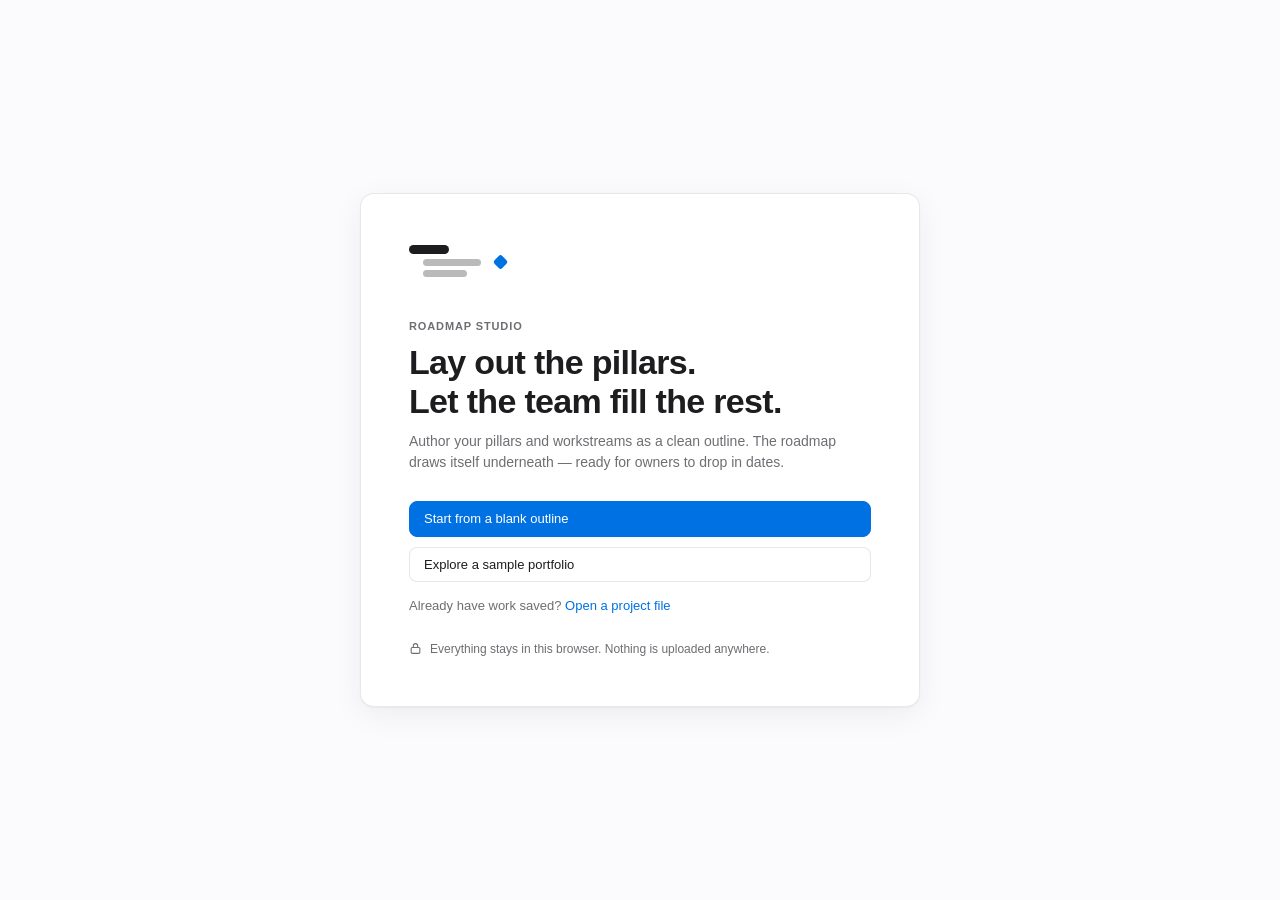
<file: index.html>
<!DOCTYPE html>
<html lang="en">
<head>
<meta charset="UTF-8">
<meta name="viewport" content="width=device-width, initial-scale=1.0">
<meta http-equiv="Content-Security-Policy" content="default-src 'none'; script-src 'self' 'unsafe-inline'; style-src 'unsafe-inline'; img-src 'self' data: blob:; font-src data:; connect-src 'none'; worker-src 'none'; media-src 'none'; object-src 'none'; frame-src 'none'; manifest-src 'none'; base-uri 'none'; form-action 'none'">
<title>Roadmap Studio</title>
<!-- The offline PowerPoint writer loads on first export; the reference stays declarative for packaging checks. -->
<template id="pptRuntime"><script src="vendor/pptxgen.bundle.js"></script></template>
<style>
:root{
  --ink:#1d1d1f; --ink2:#6e6e73; --ink3:#aeaeb2;
  --paper:#fbfbfd; --surface:#ffffff;
  --hairline:rgba(0,0,0,.09);
  --accent:#0071e3; --accent-hover:#0077ed;
  --risk:#b45309;
  --radius:8px; --radius-card:14px;
  --shadow-card:0 1px 2px rgba(0,0,0,.04), 0 8px 32px rgba(0,0,0,.06);
  --spring:cubic-bezier(.32,.72,0,1);
}
*{box-sizing:border-box;margin:0;padding:0}
html,body{height:100%}
body{font-family:-apple-system,BlinkMacSystemFont,"SF Pro Text","Segoe UI",Inter,sans-serif;
  background:var(--paper);color:var(--ink);font-size:14px;line-height:1.5;-webkit-font-smoothing:antialiased}
button{font:inherit;color:inherit;background:none;border:none;cursor:pointer}
input,select{font:inherit;color:inherit}
:focus-visible{outline:2px solid var(--accent);outline-offset:2px;border-radius:4px}
@media (prefers-reduced-motion:reduce){*{transition:none!important;animation:none!important}}

.btn{display:inline-flex;align-items:center;gap:6px;padding:7px 14px;border-radius:var(--radius);
  font-size:13px;font-weight:500;color:var(--ink);border:1px solid var(--hairline);background:var(--surface);
  transition:background .18s var(--spring),transform .18s var(--spring)}
.btn:hover{background:#f5f5f7}
.btn:active{transform:scale(.97)}
.btn-primary{background:var(--accent);border-color:var(--accent);color:#fff}
.btn-primary:hover{background:var(--accent-hover)}
.btn-quiet{border-color:transparent;background:transparent;color:var(--ink2)}
.btn-quiet:hover{background:rgba(0,0,0,.045);color:var(--ink)}
.btn:disabled{opacity:.35;cursor:default;transform:none}
.eyebrow{font-size:11px;font-weight:600;letter-spacing:.08em;text-transform:uppercase;color:var(--ink2)}

.screen{min-height:100vh;display:flex;align-items:center;justify-content:center;padding:48px}
.card{background:var(--surface);border:1px solid var(--hairline);border-radius:var(--radius-card);
  box-shadow:var(--shadow-card);padding:48px;max-width:560px;width:100%;animation:rise .36s var(--spring)}
@keyframes rise{from{opacity:0;transform:translateY(10px)}to{opacity:1;transform:none}}
.h-display{font-size:34px;font-weight:600;letter-spacing:-.02em;line-height:1.15;margin-bottom:10px}
.sub{color:var(--ink2);margin-bottom:28px}
.start-actions{display:flex;flex-direction:column;gap:10px}
.privacy{display:flex;align-items:center;gap:8px;margin-top:24px;color:var(--ink2);font-size:12px}
.linkish{color:var(--accent);font-weight:500;background:none;border:none;padding:0;font-size:inherit}
.linkish:hover{text-decoration:underline}
.err{margin-top:14px;font-size:13px;color:var(--risk);display:none}

#studio{display:none;min-height:100vh;flex-direction:column}
.toolbar{display:flex;align-items:center;gap:10px;height:54px;padding:0 16px 0 20px;
  background:rgba(251,251,253,.85);backdrop-filter:saturate(180%) blur(12px);
  border-bottom:1px solid var(--hairline);position:sticky;top:0;z-index:20;
  flex-wrap:nowrap;overflow-x:auto;overflow-y:hidden;-webkit-overflow-scrolling:touch}
.brand{font-size:14px;font-weight:600;letter-spacing:-.01em;white-space:nowrap}
.project-shell{display:flex;align-items:center;gap:8px;min-width:0;flex:none}
.project-name{width:148px;min-width:92px;border:1px solid transparent;border-radius:6px;background:transparent;padding:5px 7px;font-size:13px;font-weight:600}
.project-name:hover{background:rgba(0,0,0,.035)}
.project-name:focus{background:var(--surface);border-color:var(--accent);outline:none}
.save-status{font-size:11px;color:var(--ink2);white-space:nowrap;min-width:70px}
.spacer{flex:1}
.seg{display:flex;background:rgba(0,0,0,.05);border-radius:9px;padding:2px}
.seg button{padding:5px 15px;border-radius:7px;font-size:13px;font-weight:500;color:var(--ink2);transition:all .18s var(--spring)}
.seg button.on{background:var(--surface);color:var(--ink);box-shadow:0 1px 3px rgba(0,0,0,.1)}
.icon-btn{padding:7px;border-radius:var(--radius);color:var(--ink2);display:inline-flex;transition:background .18s}
.icon-btn:hover{background:rgba(0,0,0,.05);color:var(--ink)}
.icon-btn:disabled{opacity:.3;cursor:default}
.fy-select{border:none;background:transparent;color:var(--ink2);font-size:12px;padding:4px;border-radius:6px}
.fy-select:hover{background:rgba(0,0,0,.05)}

.stage{flex:1;overflow:auto;padding:28px 32px 64px}
.stage-head{display:flex;align-items:baseline;gap:14px;margin-bottom:18px;max-width:880px}
.stage-head h2{font-size:22px;font-weight:600;letter-spacing:-.02em}
.stage-head .meta{font-size:12px;color:var(--ink2)}
#roadStage .stage-head,#execStage .stage-head,#rollupStage .stage-head,#projStage .stage-head,#stackStage .stage-head{max-width:none;align-items:flex-start}

/* ---------- structure outline ---------- */
.outline{max-width:680px;margin:0 auto}
.pillar{background:var(--surface);border:1px solid var(--hairline);border-radius:var(--radius-card);
  box-shadow:var(--shadow-card);margin-bottom:16px;overflow:hidden;animation:rise .3s var(--spring)}
.pillar-head{display:flex;align-items:center;gap:10px;padding:16px 16px 16px 20px;border-bottom:1px solid var(--hairline);position:relative}
.pillar-num{font-size:11px;font-weight:600;letter-spacing:.08em;color:var(--ink3);min-width:22px}
.pillar-name{flex:1;font-size:17px;font-weight:600;letter-spacing:-.01em;border:1px solid transparent;border-radius:7px;padding:5px 8px;background:transparent}
.pillar-name:hover{background:rgba(0,0,0,.03)}
.pillar-name:focus{background:var(--surface);border-color:var(--accent);outline:none}
.tools{display:flex;gap:2px;opacity:0;transition:opacity .15s}
.pillar-head:hover .tools,.ws-row:hover .tools,.pillar-head:focus-within .tools,.ws-row:focus-within .tools{opacity:1}
.tools button{padding:6px;border-radius:6px;color:var(--ink2);display:inline-flex}
.tools button:hover{background:rgba(0,0,0,.07);color:var(--ink)}
.tools button:disabled{opacity:.25;cursor:default;background:none}
.ws-list{padding:6px 16px 12px 20px}
.ws-row{display:flex;align-items:center;gap:10px;padding:2px 0}
.ws-tick{width:22px;display:flex;justify-content:center;color:var(--ink3);flex:none}
.ws-name{flex:1;font-size:14px;border:1px solid transparent;border-radius:7px;padding:6px 8px;background:transparent}
.ws-name:hover{background:rgba(0,0,0,.03)}
.ws-name:focus{background:var(--surface);border-color:var(--accent);outline:none}
.ws-count{font-size:11px;color:var(--ink3);white-space:nowrap}
.add-ws{margin:2px 0 0 32px;font-size:13px;color:var(--accent);padding:6px 8px;border-radius:7px}
.add-ws:hover{background:#f0f7ff}
.add-pillar{width:100%;padding:14px;border:1px dashed var(--hairline);border-radius:var(--radius-card);
  color:var(--ink2);font-size:13px;font-weight:500;transition:all .18s}
.add-pillar:hover{border-color:var(--accent);color:var(--accent);background:#f0f7ff}
.outline-hint{max-width:680px;margin:0 auto 18px;font-size:12px;color:var(--ink3)}
.outline-hint kbd{font-family:inherit;font-size:11px;background:rgba(0,0,0,.06);border-radius:4px;padding:1px 6px}

.legend{display:flex;gap:18px;margin-left:auto;font-size:12px;color:var(--ink2);align-items:center;justify-content:flex-end;flex-wrap:wrap;row-gap:8px}
.legend span{display:inline-flex;align-items:center;gap:6px;white-space:nowrap}
.legend .impact-stack{display:grid;grid-template-columns:auto 1fr;grid-template-rows:auto auto;column-gap:7px;row-gap:2px;align-items:center}
.legend .impact-stack i{grid-row:1 / span 2}
.legend .impact-main,.legend .impact-realized{display:flex;align-items:baseline;gap:6px}
.legend .impact-realized{font-size:11px;color:var(--ink3)}
.legend .impact-realized .total{font-size:12px;font-weight:600;color:var(--ink2)}
.legend .impact-realized .label{color:var(--ink3)}
.legend .total{font-size:13px;font-weight:650;color:var(--ink);font-variant-numeric:tabular-nums;letter-spacing:0}
.legend .label{color:var(--ink2)}
.legend i{display:inline-block;width:14px;height:8px;border-radius:4px}
.tl-scroll{overflow-x:auto;border:1px solid var(--hairline);border-radius:var(--radius-card);background:var(--surface);box-shadow:var(--shadow-card)}
svg text{user-select:none}
.bar-grab{cursor:grab}.bar-grab:active{cursor:grabbing}.edge{cursor:ew-resize}.pillar-toggle{cursor:pointer}

.projection-head{justify-content:space-between;gap:20px;margin-bottom:14px}
.projection-title{display:flex;align-items:baseline;gap:14px;min-width:0}
.projection-controls{display:flex;align-items:center;gap:12px;margin-left:auto;flex-wrap:wrap;justify-content:flex-end}
.projection-control{display:flex;align-items:center;gap:9px;color:var(--ink2);font-size:12px;white-space:nowrap}
.projection-control input{border:1px solid var(--hairline);border-radius:7px;background:var(--surface);padding:6px 9px;color:var(--ink);font-size:13px}
.projection-control input[type=checkbox]{width:15px;height:15px;padding:0;accent-color:var(--accent)}
.projection-control .money-in{width:124px;text-align:right}
.projection-hero{display:grid;grid-template-columns:minmax(0,1fr) auto;gap:18px;align-items:end;margin-bottom:14px}
.projection-hero h3{font-size:44px;font-weight:650;letter-spacing:-.03em;line-height:1.05}
.projection-hero p{color:var(--ink2);font-size:15px;margin-top:8px}
.projection-target-status{justify-self:end;text-align:right;font-size:13px;color:var(--ink2);font-weight:600;white-space:nowrap}
.projection-summary{display:grid;grid-template-columns:repeat(3,minmax(0,1fr));gap:12px;margin-bottom:14px}
.projection-card{background:var(--surface);border:1px solid var(--hairline);border-radius:var(--radius-card);box-shadow:var(--shadow-card);padding:16px 18px;min-height:92px}
.projection-card .kicker{display:flex;align-items:center;gap:7px;color:var(--ink2);font-size:11px;font-weight:650;letter-spacing:.08em;text-transform:uppercase;margin-bottom:8px}
.projection-card .swatch{width:20px;height:7px;border-radius:4px;display:inline-block}
.projection-card .value{font-size:28px;font-weight:650;letter-spacing:-.02em;line-height:1.05;font-variant-numeric:tabular-nums}
.projection-card .note{font-size:12px;color:var(--ink2);margin-top:6px}
.projection-chart-wrap{background:var(--surface);border:1px solid var(--hairline);border-radius:var(--radius-card);box-shadow:var(--shadow-card);overflow:hidden}
.projection-empty{padding:64px 24px;text-align:center;color:var(--ink2)}
.projection-empty b{display:block;color:var(--ink);font-size:17px;font-weight:600;margin-bottom:4px}
.projection-legend{display:flex;align-items:center;justify-content:flex-end;gap:18px;padding:12px 18px 0;color:var(--ink2);font-size:12px}
.projection-legend span{display:inline-flex;align-items:center;gap:7px}
.projection-legend i{width:22px;height:3px;border-radius:2px;display:inline-block}
.projection-svg{display:block;width:100%;height:auto}
.projection-main{display:grid;grid-template-columns:minmax(0,1fr) 310px;gap:14px;align-items:start}
.projection-panel{background:var(--surface);border:1px solid var(--hairline);border-radius:var(--radius-card);box-shadow:var(--shadow-card);padding:18px}
.projection-panel h3{font-size:13px;font-weight:650;letter-spacing:.08em;text-transform:uppercase;color:var(--ink2);margin-bottom:12px}
.driver-row{display:grid;grid-template-columns:1fr auto;gap:8px;padding:10px 0;border-top:1px solid var(--hairline)}
.driver-row:first-of-type{border-top:none;padding-top:0}
.driver-name{font-size:13px;font-weight:600;color:var(--ink);line-height:1.25}
.driver-meta{font-size:11px;color:var(--ink2);margin-top:3px}
.driver-value{font-size:13px;font-weight:650;font-variant-numeric:tabular-nums}
.projection-inspect{border-top:1px solid var(--hairline);margin-top:14px;padding-top:14px;color:var(--ink2);font-size:12px;line-height:1.5}
.projection-inspect b{display:block;color:var(--ink);font-size:15px;margin-bottom:2px}

.stack-layout{display:grid;grid-template-columns:repeat(2,minmax(0,1fr));gap:14px;align-items:start}
.stack-card{background:var(--surface);border:1px solid var(--hairline);border-radius:var(--radius-card);box-shadow:var(--shadow-card);overflow:hidden}
.stack-card-head{display:flex;align-items:flex-start;justify-content:space-between;gap:16px;padding:18px 20px;border-bottom:1px solid var(--hairline)}
.stack-card h3{font-size:18px;font-weight:650;letter-spacing:-.02em}
.stack-card p{font-size:12px;color:var(--ink2);margin-top:3px}
.stack-total{text-align:right;font-size:30px;font-weight:650;letter-spacing:-.02em;line-height:1;font-variant-numeric:tabular-nums}
.stack-total span{display:block;font-size:11px;font-weight:650;letter-spacing:.08em;text-transform:uppercase;color:var(--ink3);margin-top:6px}
.stack-chart-body{display:grid;grid-template-columns:minmax(220px,310px) minmax(0,1fr);gap:18px;padding:18px 20px 20px;align-items:center}
.stack-svg{width:100%;height:auto;display:block}
.stack-detail{display:flex;flex-direction:column;border-top:1px solid var(--hairline)}
.stack-row{display:grid;grid-template-columns:auto minmax(0,1fr) auto;gap:9px;align-items:center;padding:10px 0;border-bottom:1px solid var(--hairline)}
.stack-swatch{width:13px;height:13px;border-radius:4px;display:inline-block}
.stack-name{font-size:13px;font-weight:600;line-height:1.25;white-space:nowrap;overflow:hidden;text-overflow:ellipsis}
.stack-value{font-size:12px;color:var(--ink2);margin-top:2px}
.stack-share{font-size:14px;font-weight:650;font-variant-numeric:tabular-nums}
.stack-empty{padding:72px 24px;text-align:center;color:var(--ink2);background:var(--surface);border:1px solid var(--hairline);border-radius:var(--radius-card);box-shadow:var(--shadow-card)}
.stack-empty b{display:block;color:var(--ink);font-size:17px;font-weight:600;margin-bottom:4px}
@media (max-width:860px){
  .projection-head{flex-direction:column;align-items:flex-start}
  .projection-controls{margin-left:0;justify-content:flex-start}
  .projection-hero{grid-template-columns:1fr}
  .projection-hero h3{font-size:34px}
  .projection-target-status{justify-self:start;text-align:left}
  .projection-summary{grid-template-columns:1fr}
  .projection-main{grid-template-columns:1fr}
  .stack-layout{grid-template-columns:1fr}
  .stack-chart-body{grid-template-columns:1fr}
}

.tip{position:fixed;z-index:50;pointer-events:none;display:none;background:rgba(29,29,31,.96);color:#f5f5f7;
  border-radius:10px;padding:12px 14px;font-size:12px;line-height:1.55;max-width:280px;box-shadow:0 12px 40px rgba(0,0,0,.3)}
.tip b{font-size:13px;display:block;margin-bottom:2px}.tip .t2{color:#a1a1a6}

.grid-wrap{border:1px solid var(--hairline);border-radius:var(--radius-card);background:var(--surface);box-shadow:var(--shadow-card);overflow:auto}
/* Keep row dividers attached to their cells when the header and name columns stick. */
table.grid{width:100%;border-collapse:separate;border-spacing:0;font-size:13px;min-width:1400px}
table.grid th{position:sticky;top:0;background:var(--surface);z-index:5;text-align:left;font-size:11px;font-weight:600;
  letter-spacing:.08em;text-transform:uppercase;color:var(--ink2);padding:12px 10px;border-bottom:1px solid var(--hairline)}
table.grid td{border-bottom:1px solid var(--hairline);padding:4px 6px;vertical-align:middle}
table.grid tr:last-child td{border-bottom:none}
table.grid tr:hover td{background:#fafafa}
.cell-in{width:100%;border:1px solid transparent;border-radius:6px;padding:6px 8px;background:transparent;transition:border-color .15s,background .15s}
.cell-in:hover{background:rgba(0,0,0,.03)}.cell-in:focus{border-color:var(--accent);background:var(--surface);outline:none}
.money-in{text-align:right;font-variant-numeric:tabular-nums}
td.rownum{color:var(--ink3);font-size:11px;text-align:right;padding-right:10px;width:34px}
.row-tools{display:flex;gap:2px;opacity:0;transition:opacity .15s}
tr:hover .row-tools,tr:focus-within .row-tools{opacity:1}
tr:focus-within .row-tools{transition:none}
.row-tools button{padding:5px;border-radius:6px;color:var(--ink2);display:inline-flex}
.row-tools button:hover{background:rgba(0,0,0,.06);color:var(--ink)}
.grid-foot{padding:14px}
#gridStage .grid-wrap .grid-foot{position:sticky;bottom:0;left:0;background:var(--surface);border-top:1px solid var(--hairline);z-index:4}
.empty-note{padding:64px;text-align:center;color:var(--ink2)}

body.presenting{background:var(--pbg,#fbfbfd)}
body.presenting .toolbar,body.presenting .stage-head,body.presenting .health-panel,body.presenting .drawer,body.presenting .drawer-backdrop,body.presenting .scenario-bar{display:none!important}
body.presenting .stage{padding:0;overflow:hidden;display:flex;align-items:center;justify-content:center;height:100vh}
body.presenting .tl-scroll{border:none;box-shadow:none;background:transparent;overflow:visible}
.pres-controls{position:fixed;bottom:24px;right:24px;z-index:60;display:none;gap:8px;opacity:.2;transition:opacity .25s}
.pres-controls:hover{opacity:1}
body.presenting .pres-controls{display:flex}
.pres-controls .btn{box-shadow:var(--shadow-card)}
body.presenting.dark{--pbg:#070708}
.brand:hover{opacity:.62}
.toast{position:fixed;top:64px;left:50%;transform:translateX(-50%) translateY(-12px);z-index:70;
  background:rgba(29,29,31,.96);color:#f5f5f7;border-radius:11px;padding:9px 14px;font-size:13px;
  display:flex;align-items:center;gap:14px;box-shadow:0 12px 40px rgba(0,0,0,.3);
  opacity:0;pointer-events:none;transition:opacity .3s,transform .3s}
.toast.on{opacity:1;transform:translateX(-50%) translateY(0);pointer-events:auto}
.toast button{color:#2997ff;font-weight:600;font-size:13px}
.save-warning{display:flex;align-items:center;justify-content:center;gap:12px;padding:10px 18px;background:#fff7ed;border-bottom:1px solid #fed7aa;color:#9a3412;font-size:13px;font-weight:500}
.save-warning[hidden]{display:none}
.save-warning button{color:#9a3412;text-decoration:underline;font-weight:700}

/* ---------- filters / table density ---------- */
.grid-toolbar{display:flex;flex-wrap:wrap;gap:10px;align-items:center;margin-bottom:14px}
.grid-toolbar .search{flex:1;min-width:180px;max-width:280px;border:1px solid var(--hairline);border-radius:8px;padding:7px 12px;background:var(--surface)}
.grid-toolbar select,.grid-toolbar .density{border:1px solid var(--hairline);border-radius:8px;padding:7px 10px;background:var(--surface);font-size:13px;color:var(--ink2)}
.grid-toolbar .chip{font-size:12px;color:var(--ink2)}
.grid-toolbar .chip b{color:var(--ink);font-weight:650}
table.grid.compact{font-size:12px;min-width:1200px}
table.grid.compact th{padding:8px 6px}
table.grid.compact .cell-in{padding:4px 6px}
table.grid th{user-select:none}
table.grid th .col-resizer{position:absolute;right:0;top:0;width:6px;height:100%;cursor:col-resize;user-select:none}
table.grid th .col-resizer:hover{background:rgba(0,113,227,.25)}
table.grid th.sticky-col,table.grid td.sticky-col{position:sticky;left:0;background:var(--surface);z-index:4;box-shadow:1px 0 0 var(--hairline)}
table.grid th.sticky-col{z-index:6}
.total-switch{position:relative;display:inline-flex;align-items:center;justify-content:center;width:34px;height:20px;cursor:pointer}
.total-switch input{position:absolute;inset:0;width:100%;height:100%;margin:0;opacity:0;cursor:pointer;z-index:1}
.total-switch span{display:block;width:32px;height:18px;border-radius:999px;background:#d1d1d6;box-shadow:inset 0 0 0 1px rgba(0,0,0,.08);transition:background .16s var(--spring)}
.total-switch span:after{content:"";display:block;width:14px;height:14px;margin:2px;border-radius:50%;background:#fff;box-shadow:0 1px 3px rgba(0,0,0,.22);transition:transform .16s var(--spring)}
.total-switch input:checked+span{background:#188038}
.total-switch input:checked+span:after{transform:translateX(14px)}
.total-switch input:focus-visible+span{outline:2px solid var(--accent);outline-offset:2px}
table.grid tr.excluded-from-totals td[data-total-cell]{background:#f5f5f7}
.grid-meta-row{display:flex;align-items:baseline;gap:14px;margin-bottom:12px;flex-wrap:wrap}
.grid-meta-row h2{font-size:22px;font-weight:600;letter-spacing:-.02em}

/* ---------- health panel ---------- */
.legend-pill{display:inline-block;padding:1px 7px;border-radius:8px;background:#eef0f3;color:#4b5058;font-size:10px;font-weight:650;margin-right:4px}
.health-panel{display:grid;grid-template-columns:repeat(auto-fit,minmax(150px,1fr));gap:10px;margin-bottom:14px}
.health-card{background:var(--surface);border:1px solid var(--hairline);border-radius:12px;padding:12px 14px;box-shadow:var(--shadow-card);min-width:0}
.health-card .hk{font-size:11px;font-weight:650;letter-spacing:.06em;text-transform:uppercase;color:var(--ink2);margin-bottom:4px;display:flex;align-items:center;gap:6px}
.health-card .hk i{width:8px;height:8px;border-radius:50%;display:inline-block}
.health-card .hv{font-size:20px;font-weight:650;letter-spacing:-.02em;font-variant-numeric:tabular-nums}
.health-card .hm{font-size:11px;color:var(--ink2);margin-top:2px}
.road-controls{display:flex;align-items:center;gap:10px;margin-left:auto;flex-wrap:wrap}
.road-seg{display:flex;background:rgba(0,0,0,.05);border-radius:9px;padding:2px;margin:0}
.road-seg button{padding:5px 12px;border-radius:7px;font-size:12px;font-weight:500;color:var(--ink2);transition:all .18s var(--spring)}
.road-seg button.on{background:var(--surface);color:var(--ink);box-shadow:0 1px 3px rgba(0,0,0,.1)}
#roadStage .stage-head{flex-wrap:wrap;gap:12px}
@media (max-width:900px){.health-panel{grid-template-columns:repeat(2,minmax(0,1fr))}}
.exec-beyond{grid-column:1/-1;font-size:12px;color:var(--ink2);margin-top:4px}

/* ---------- drawer ---------- */
.drawer-backdrop{position:fixed;inset:0;background:rgba(0,0,0,.28);z-index:80;opacity:0;pointer-events:none;transition:opacity .2s}
.drawer-backdrop.on{opacity:1;pointer-events:auto}
.drawer{position:fixed;top:0;right:0;height:100vh;width:min(420px,100vw);background:var(--surface);z-index:90;
  box-shadow:-12px 0 40px rgba(0,0,0,.12);transform:translateX(100%);transition:transform .24s var(--spring);
  display:flex;flex-direction:column}
.drawer.on{transform:none}
.drawer-head{display:flex;align-items:center;gap:10px;padding:16px 18px;border-bottom:1px solid var(--hairline)}
.drawer-head h3{flex:1;font-size:16px;font-weight:650;letter-spacing:-.01em}
.drawer-body{flex:1;overflow:auto;padding:16px 18px 32px}
.drawer-field{margin-bottom:12px}
.drawer-field label{display:block;font-size:11px;font-weight:650;letter-spacing:.06em;text-transform:uppercase;color:var(--ink2);margin-bottom:5px}
.drawer-field input,.drawer-field select,.drawer-field textarea{width:100%;border:1px solid var(--hairline);border-radius:8px;padding:8px 10px;background:var(--paper)}
.drawer-field textarea{min-height:64px;resize:vertical}
.drawer-row{display:grid;grid-template-columns:1fr 1fr;gap:10px}
.drawer-phases{border:1px solid var(--hairline);border-radius:10px;overflow:hidden}
.drawer-phases table{width:100%;border-collapse:collapse;font-size:12px}
.drawer-phases th,.drawer-phases td{padding:6px 8px;border-bottom:1px solid var(--hairline);text-align:left}
.drawer-phases th{font-size:10px;text-transform:uppercase;letter-spacing:.06em;color:var(--ink2);background:var(--paper)}
.drawer-phases input{width:100%;border:1px solid transparent;border-radius:6px;padding:4px 6px;background:transparent}
.drawer-phases input:focus{border-color:var(--accent);outline:none;background:#fff}
.phase-add{width:100%;padding:8px;font-size:12px;color:var(--accent);font-weight:500}
.phase-add:hover{background:#f0f7ff}
.drawer-foot{padding:12px 18px;border-top:1px solid var(--hairline);display:flex;gap:8px;justify-content:flex-end}

/* ---------- scenarios (compact toolbar cluster) ---------- */
.scenario-bar{display:inline-flex;align-items:stretch;flex:none;flex-wrap:nowrap;height:32px;
  border:1px solid var(--hairline);border-radius:8px;background:var(--surface);overflow:hidden}
.scenario-bar select,.scenario-bar .scenario-action,.scenario-bar .baseline-pill{
  height:100%;border:none;border-radius:0;background:transparent;font-size:12px;line-height:1;
  white-space:nowrap;box-shadow:none}
.scenario-bar select{padding:0 10px;color:var(--ink2);max-width:118px;min-width:96px;cursor:pointer}
.scenario-bar select:hover,.scenario-bar .scenario-action:hover{background:rgba(0,0,0,.04);color:var(--ink)}
.scenario-bar select:focus-visible,.scenario-bar .scenario-action:focus-visible,.scenario-bar .baseline-pill:focus-visible{
  outline:2px solid var(--accent);outline-offset:-2px;z-index:1}
.scenario-bar .scenario-action{padding:0 10px;font-weight:500;color:var(--ink2);border-left:1px solid var(--hairline)}
.scenario-bar .baseline-pill{display:inline-flex;align-items:center;padding:0 10px;font-weight:600;
  color:#0f766e;background:#ecfdf5;border-left:1px solid #a7f3d0;cursor:pointer;user-select:none}
.scenario-bar .baseline-pill.off{color:var(--ink3);background:transparent;border-left-color:var(--hairline);cursor:default}
.scenario-bar .baseline-pill:not(.off):hover{background:#d1fae5}

@media (min-width:861px){
  .toolbar{height:auto;min-height:96px;flex-wrap:wrap;overflow:visible;padding-top:8px;padding-bottom:8px}
  .toolbar>.spacer{display:none}
  .toolbar>.seg{order:2;flex:1 0 100%;justify-content:center}
  .toolbar>.seg button{flex:none}
}
@media (max-width:860px){
  .project-name{width:118px}
  .save-status{display:none}
  .toast{top:auto;bottom:16px;max-width:calc(100vw - 32px)}
}
@media (min-width:861px){.toast{top:106px}}

/* ---------- structure dnd ---------- */
.pillar.dragging,.ws-row.dragging{opacity:.45}
.pillar.drag-over{outline:2px solid var(--accent);outline-offset:2px}
.ws-row.drag-over{background:#f0f7ff;border-radius:8px}
.drag-handle{cursor:grab;color:var(--ink3);padding:4px 2px;display:inline-flex;user-select:none;touch-action:none}
.drag-handle:active{cursor:grabbing}
.pillar-head .drag-handle,.ws-row .drag-handle{opacity:.5}
.pillar-head:hover .drag-handle,.ws-row:hover .drag-handle{opacity:1}

/* ---------- projection extras ---------- */
.projection-summary.cols-5{grid-template-columns:repeat(5,minmax(0,1fr))}
@media (max-width:1100px){.projection-summary.cols-5{grid-template-columns:repeat(3,minmax(0,1fr))}}
.proj-toggles{display:flex;gap:14px;align-items:center;flex-wrap:wrap}

/* ---------- executive summary ---------- */
.exec-head{justify-content:space-between;flex-wrap:wrap}
.exec-head-copy{display:flex;align-items:baseline;gap:14px}
.exec-goal{display:flex;align-items:center;gap:10px;font-size:12px;font-weight:650;color:var(--ink2)}
.exec-goal input{width:148px;background:var(--surface);border:1px solid var(--hairline);border-radius:7px;padding:8px 10px;font-weight:650;font-variant-numeric:tabular-nums}
.goal-fields{display:grid;gap:8px;max-width:100%}
.goal-fields label{display:grid;grid-template-columns:100px 148px;gap:10px;align-items:center}
.goal-fields .money-in{width:148px}
.goal-fields input{min-width:0;max-width:100%}
.exec-goal-measures{display:grid;grid-template-columns:repeat(auto-fit,minmax(240px,1fr));gap:20px;margin:0 0 20px;padding:16px 0;border-bottom:1px solid var(--hairline)}
.exec-goal-measures dt{font-size:12px;color:var(--ink2);font-weight:650}
.exec-goal-measures dd{margin:6px 0 0;font-variant-numeric:tabular-nums}
.exec-goal-measures .amount{font-size:24px;font-weight:650}
.exec-goal-measures .progress{font-size:13px;color:var(--ink2)}
.exec-insight{padding:22px 24px 24px;background:#1d1d1f;color:#fff;border-radius:var(--radius-card);margin-bottom:14px}
.exec-insight .kicker{font-size:11px;font-weight:700;letter-spacing:.08em;text-transform:uppercase;color:#a1a1a6}
.exec-insight h3{font-size:32px;line-height:1.08;letter-spacing:-.02em;margin-top:8px;max-width:940px}
.exec-insight p{font-size:13px;color:#d1d1d6;margin-top:9px}
.exec-summary{margin-bottom:14px}
.exec-tracker-panel{background:var(--surface);border:1px solid var(--hairline);border-radius:var(--radius-card);box-shadow:var(--shadow-card);padding:20px 22px 18px;overflow:hidden}
.exec-tracker-head{display:flex;align-items:flex-start;justify-content:space-between;gap:18px;margin-bottom:8px}
.exec-tracker-head h3{font-size:16px;font-weight:650}
.exec-tracker-head p{font-size:11px;color:var(--ink2);margin-top:4px}
.exec-key{display:flex;align-items:center;gap:12px;flex-wrap:wrap;justify-content:flex-end;font-size:11px;color:var(--ink2)}
.exec-key span{display:flex;align-items:center;gap:6px;white-space:nowrap}
.exec-key i{display:inline-block;width:12px;height:9px;border-radius:2px}
.exec-key i+i{margin-left:-4px}
.exec-tracker-scroll{overflow-x:auto;overflow-y:hidden}
.exec-tracker-svg{display:block;width:100%;height:auto}
.exec-breakdown{display:grid;grid-template-columns:repeat(3,minmax(0,1fr));border-top:1px solid var(--hairline);margin-top:4px}
.exec-breakdown-group{padding:14px 16px 2px;border-left:1px solid var(--hairline)}
.exec-breakdown-group:first-child{border-left:none}
.exec-breakdown-group h4{font-size:11px;text-transform:uppercase;letter-spacing:.08em;color:var(--ink2);margin-bottom:9px}
.exec-breakdown-row{display:flex;align-items:center;justify-content:space-between;gap:12px;font-size:12px;margin:7px 0;font-variant-numeric:tabular-nums}
.exec-breakdown-row span{display:flex;align-items:center;gap:7px;color:var(--ink2)}
.exec-breakdown-row i{width:9px;height:9px;border-radius:2px;display:inline-block}
.exec-empty{margin-top:0}
@media (max-width:860px){.exec-insight h3{font-size:25px}.exec-summary{grid-template-columns:repeat(2,minmax(0,1fr))}.exec-breakdown{grid-template-columns:1fr}.exec-breakdown-group{border-left:none;border-top:1px solid var(--hairline)}.exec-breakdown-group:first-child{border-top:none}.exec-tracker-head{display:block}.exec-key{justify-content:flex-start;margin-top:12px}}

/* ---------- portfolio rollup ---------- */
.rollup-summary{display:grid;grid-template-columns:repeat(4,minmax(0,1fr));background:var(--surface);border:1px solid var(--hairline);border-radius:var(--radius-card);box-shadow:var(--shadow-card);margin-bottom:14px;overflow:hidden}
.rollup-metric{padding:16px 20px;min-width:0;border-left:1px solid var(--hairline)}
.rollup-metric:first-child{border-left:none}
.rollup-metric .kicker{display:flex;align-items:center;gap:7px;font-size:11px;font-weight:650;letter-spacing:.08em;text-transform:uppercase;color:var(--ink2)}
.rollup-metric .kicker i{width:16px;height:6px;border-radius:3px;display:inline-block}
.rollup-metric .value{font-size:28px;font-weight:650;line-height:1.05;margin-top:8px;font-variant-numeric:tabular-nums}
.rollup-metric .note{font-size:11px;color:var(--ink2);margin-top:5px}
.rollup-scroll{overflow:auto;border:1px solid var(--hairline);border-radius:var(--radius-card);background:var(--surface);box-shadow:var(--shadow-card)}
.rollup-svg{display:block;width:100%;height:auto;min-width:1080px}
.rollup-bar{cursor:pointer}
@media (max-width:860px){.rollup-summary{grid-template-columns:repeat(2,minmax(0,1fr))}.rollup-metric:nth-child(3){border-left:none;border-top:1px solid var(--hairline)}.rollup-metric:nth-child(4){border-top:1px solid var(--hairline)}}
/* ---------- workspace audit tools ---------- */
.sr-only{position:absolute!important;width:1px!important;height:1px!important;padding:0!important;margin:-1px!important;overflow:hidden!important;clip:rect(0,0,0,0)!important;white-space:nowrap!important;border:0!important}
.workspace-tools{display:flex;align-items:center;justify-content:space-between;gap:12px;margin:-4px 0 14px;padding:8px 10px;background:var(--surface);border:1px solid var(--hairline);border-radius:8px}
.ws-layout-tools,.ws-bulk-tools{display:flex;align-items:center;gap:8px;min-width:0}
.ws-layout-tools label{display:flex;align-items:center;gap:7px;color:var(--ink2);font-size:12px;font-weight:600}
.ws-layout-tools .ws-asof{padding-inline-start:6px;border-inline-start:1px solid var(--hairline)}
.ws-layout-tools .ws-asof input{width:132px}
.ws-version{color:var(--ink2);font-size:11px;font-variant-numeric:tabular-nums;white-space:nowrap}
.workspace-tools select,.workspace-tools input,.ws-compare-controls select{min-height:34px;border:1px solid var(--hairline);border-radius:7px;background:var(--surface);padding:6px 9px;color:var(--ink);font-size:12px}
.ws-layout-tools select{max-width:170px}
.ws-columns{position:relative}
.ws-columns summary{display:flex;align-items:center;min-height:34px;padding:6px 10px;border-radius:7px;color:var(--ink2);font-size:12px;font-weight:600;cursor:pointer;list-style:none}
.ws-columns summary::-webkit-details-marker{display:none}.ws-columns summary:hover,.ws-columns[open] summary{background:#f1f1f3;color:var(--ink)}
.ws-columns>div{position:absolute;top:calc(100% + 6px);left:0;z-index:12;display:grid;grid-template-columns:repeat(2,minmax(120px,1fr));gap:2px;width:300px;padding:7px;background:var(--surface);border:1px solid var(--hairline);border-radius:8px;box-shadow:0 12px 36px rgba(0,0,0,.14)}
.ws-columns>div label{min-height:34px;padding:6px 8px;border-radius:6px;color:var(--ink);font-size:12px;font-weight:500}.ws-columns>div label:hover{background:#f5f5f7}.ws-columns input{min-height:0;width:15px;height:15px;padding:0;accent-color:var(--accent)}
#wsSelectionCount{min-width:104px;color:var(--ink2);font-size:12px;font-variant-numeric:tabular-nums}
#wsBulkOwner{width:130px}
.ws-review-toggle.on{background:#e8f2ff;color:#005eb8}

table.grid th .ws-sort{display:inline-flex;align-items:center;gap:5px;width:calc(100% - 5px);min-height:28px;color:inherit;text-align:left;font:inherit;font-weight:inherit;letter-spacing:0;text-transform:inherit}
table.grid th .ws-sort i{position:relative;width:8px;height:10px;opacity:.4;flex:none}
table.grid th .ws-sort i:before,table.grid th .ws-sort i:after{content:"";position:absolute;left:1px;border-left:3px solid transparent;border-right:3px solid transparent}
table.grid th .ws-sort i:before{top:0;border-bottom:4px solid currentColor}
table.grid th .ws-sort i:after{bottom:0;border-top:4px solid currentColor}
table.grid th[aria-sort=ascending] .ws-sort i:after,table.grid th[aria-sort=descending] .ws-sort i:before{opacity:.18}
table.grid th[aria-sort] .ws-sort.on{color:var(--accent)}
table.grid{--grid-selection-width:58px}
table.grid .grid-select-col{width:var(--grid-selection-width);min-width:var(--grid-selection-width)}
table.grid th.grid-select-col{padding-inline-start:7px}
table.grid th.sticky-col{padding-inline-start:15px}
table.grid.compact th.sticky-col{padding-inline-start:13px}
table.grid input[data-f=name]{text-overflow:ellipsis}
table.grid input[data-f=name]:focus{text-overflow:clip}
@media(min-width:601px){
  table.grid .grid-select-col{position:sticky;left:0;background:var(--surface);z-index:4}
  table.grid th.grid-select-col{z-index:6}
  table.grid th.sticky-col,table.grid td.sticky-col{left:var(--grid-selection-width)}
}
@media(max-width:600px){
  table.grid th.sticky-col,table.grid td.sticky-col{left:auto;box-shadow:none}
  table.grid td.sticky-col{position:static}
}
table.grid .ws-row-selector{display:grid;grid-template-columns:18px 1fr;gap:5px;align-items:center}
table.grid td.rownum input,#wsSelectAll{width:16px;height:16px;accent-color:var(--accent)}

.workspace-review{min-width:0}
.ws-review-head{display:flex;align-items:flex-start;justify-content:space-between;gap:20px;padding:16px 0 13px;border-bottom:1px solid var(--hairline)}
.ws-review-head h3{font-size:18px;font-weight:650;letter-spacing:0}
.ws-review-tabs{display:flex;padding:2px;background:rgba(0,0,0,.05);border-radius:8px}
.ws-review-tabs button{min-height:34px;padding:6px 13px;border-radius:6px;color:var(--ink2);font-size:12px;font-weight:600}
.ws-review-tabs button.on{background:var(--surface);color:var(--ink);box-shadow:0 1px 3px rgba(0,0,0,.1)}
.ws-exception-summary{display:grid;grid-template-columns:repeat(4,minmax(0,1fr));border-bottom:1px solid var(--hairline)}
.ws-exception-summary button{display:flex;align-items:baseline;gap:8px;min-width:0;padding:15px 16px;border-right:1px solid var(--hairline);text-align:left}
.ws-exception-summary button:last-child{border-right:none}
.ws-exception-summary button:hover{background:rgba(0,0,0,.025)}
.ws-exception-summary b{font-size:23px;font-weight:650;font-variant-numeric:tabular-nums}
.ws-exception-summary span{color:var(--ink2);font-size:12px;font-weight:600}
.ws-review-groups{display:grid;grid-template-columns:repeat(2,minmax(0,1fr));gap:0 22px}
.ws-review-group{min-width:0;padding:17px 0;border-bottom:1px solid var(--hairline)}
.ws-review-group header{display:flex;align-items:flex-start;justify-content:space-between;gap:12px;margin-bottom:8px}
.ws-review-group h4{font-size:13px;font-weight:650}
.ws-review-group header p{margin-top:2px;color:var(--ink2);font-size:11px}
.ws-review-group header>span{display:inline-flex;align-items:center;justify-content:center;min-width:24px;height:24px;border-radius:12px;background:#f1f1f3;color:var(--ink2);font-size:11px;font-weight:700}
.ws-review-row{display:flex;align-items:center;justify-content:space-between;gap:14px;width:100%;min-height:48px;padding:8px 5px;border-top:1px solid var(--hairline);text-align:left}
.ws-review-row:hover{background:#f8f8fa}
.ws-review-row>span:first-child{min-width:0}
.ws-review-row b,.ws-review-row small{display:block;overflow:hidden;text-overflow:ellipsis;white-space:nowrap}
.ws-review-row b{font-size:12px;font-weight:600}
.ws-review-row small{margin-top:2px;color:var(--ink2);font-size:11px}
.ws-review-row>span:last-child{flex:none;color:var(--ink2);font-size:11px;font-variant-numeric:tabular-nums}
.ws-clear-state,.ws-review-empty{color:var(--ink2);font-size:12px}
.ws-clear-state{padding:12px 5px;border-top:1px solid var(--hairline)}
.ws-review-empty{display:flex;flex-direction:column;align-items:center;padding:70px 24px;text-align:center}
.ws-review-empty b{color:var(--ink);font-size:16px}
.ws-review-empty span{margin-top:4px}
.ws-recovery-list{border-top:1px solid var(--hairline)}
.ws-recovery-row{display:flex;align-items:center;justify-content:space-between;gap:16px;min-height:62px;padding:10px 4px;border-bottom:1px solid var(--hairline)}
.ws-recovery-row b,.ws-recovery-row small{display:block}.ws-recovery-row b{font-size:13px;font-weight:600}.ws-recovery-row small{margin-top:3px;color:var(--ink2);font-size:11px}

.ws-compare-controls{display:flex;align-items:flex-end;gap:10px;padding:16px 0}
.ws-compare-controls label{display:flex;flex-direction:column;gap:4px;color:var(--ink2);font-size:11px;font-weight:650;text-transform:uppercase;letter-spacing:0}
.ws-compare-controls select{min-width:190px;text-transform:none;letter-spacing:0;font-size:13px}
.ws-compare-summary{display:grid;grid-template-columns:repeat(3,minmax(0,1fr));border:1px solid var(--hairline);border-radius:8px;overflow:hidden}
.ws-compare-summary>div{padding:13px 15px;border-left:1px solid var(--hairline)}
.ws-compare-summary>div:first-child{border-left:none}
.ws-compare-summary span,.ws-compare-summary b{display:block}
.ws-compare-summary span{color:var(--ink2);font-size:11px}
.ws-compare-summary b{margin-top:3px;font-size:19px;font-weight:650;font-variant-numeric:tabular-nums}
.ws-compare-table-wrap{margin-top:14px;overflow:auto;border:1px solid var(--hairline);border-radius:8px}
.ws-compare-table{width:100%;min-width:820px;border-collapse:collapse;font-size:12px}
.ws-compare-table th,.ws-compare-table td{padding:10px 12px;border-bottom:1px solid var(--hairline);text-align:left;white-space:nowrap}
.ws-compare-table thead th{background:#f8f8fa;color:var(--ink2);font-size:10px;text-transform:uppercase;letter-spacing:0}
.ws-compare-table tbody th{font-weight:600}
.ws-compare-table td small{font-size:11px;line-height:1.5}
.ws-compare-table .ws-delta{color:#166534;font-weight:700}.ws-compare-table .ws-delta.down{color:#9a3412}

.workspace-dialog{width:min(920px,calc(100vw - 32px));max-height:min(82vh,760px);padding:0;border:1px solid var(--hairline);border-radius:8px;background:var(--surface);color:var(--ink);box-shadow:0 24px 80px rgba(0,0,0,.25)}
.workspace-dialog::backdrop{background:rgba(0,0,0,.34)}
.ws-dialog-head{position:sticky;top:0;z-index:2;display:flex;align-items:center;gap:12px;padding:15px 18px;border-bottom:1px solid var(--hairline);background:var(--surface)}
.ws-dialog-head h3{flex:1;font-size:17px;font-weight:650}
.ws-dialog-head .icon-btn{min-width:38px;min-height:38px;justify-content:center;font-size:22px;line-height:1}
.ws-dialog-body{padding:18px;overflow:auto}
.ws-drill-summary{display:flex;align-items:flex-end;justify-content:space-between;gap:16px;margin-bottom:12px}
.ws-drill-summary span,.ws-drill-summary b{display:block}
.ws-drill-summary span{color:var(--ink2);font-size:11px}.ws-drill-summary b{font-size:28px;line-height:1.15;font-weight:650;font-variant-numeric:tabular-nums}
.ws-drill-summary p{color:var(--ink2);font-size:12px}
.ws-formula{padding:10px 12px;background:#f5f5f7;border-radius:7px;color:var(--ink2);font-size:12px}
.ws-formula b{color:var(--ink);margin-right:5px}
.ws-drill-group{margin-top:18px}
.ws-drill-group>header{display:flex;justify-content:space-between;align-items:center;margin-bottom:6px}
.ws-drill-group h4{font-size:13px;font-weight:650}.ws-drill-group>header span{color:var(--ink2);font-size:12px}
.ws-drill-group>p{padding:10px 0;color:var(--ink2);font-size:12px}
.ws-drill-group table{width:100%;border-collapse:collapse;font-size:12px}
.ws-drill-group th,.ws-drill-group td{padding:9px 8px;border-top:1px solid var(--hairline);text-align:left;vertical-align:top}
.ws-drill-group thead th{color:var(--ink2);font-size:10px;text-transform:uppercase;letter-spacing:0}
.ws-drill-group tbody th{width:34%;font-weight:600}.ws-drill-group tbody th button{color:var(--accent);font-weight:600;text-align:left}.ws-drill-group tbody th small{display:block;margin-top:2px;color:var(--ink2);font-weight:400}
.ws-drill-target{cursor:pointer}.ws-drill-target:focus-visible{outline:2px solid var(--accent);outline-offset:3px}

/* Readability and resilient geometry across existing views. */
.meta,.outline-hint,.ws-count,.stack-card p,.projection-card .note,.driver-meta,.health-card .hm{color:#66666b}
input::placeholder,textarea::placeholder{color:#6e6e73;opacity:1}
.projection-card,.rollup-metric,.stack-card,.health-card{min-width:0}
.projection-card .value,.rollup-metric .value,.stack-total{overflow-wrap:anywhere}
.seg button,.road-seg button,.ws-review-tabs button{color:#5f5f64}
.seg button.on,.road-seg button.on,.ws-review-tabs button.on{color:var(--ink)}
.scenario-bar .baseline-pill.off{color:#646469}
.legend .impact-realized,.legend .impact-realized .label{color:#646469}
.ws-fy-label{color:#5f5f64;font-size:11px;font-weight:600;white-space:nowrap}

@media (max-width:860px){
  .workspace-tools{align-items:stretch;flex-direction:column}
  .ws-layout-tools,.ws-bulk-tools{flex-wrap:wrap}
  .ws-bulk-tools{padding-top:8px;border-top:1px solid var(--hairline)}
  #wsSelectionCount{flex:1 0 100%}
  .ws-review-head{flex-direction:column}
  .ws-exception-summary{grid-template-columns:repeat(2,minmax(0,1fr))}
  .ws-exception-summary button:nth-child(2){border-right:none}.ws-exception-summary button:nth-child(-n+2){border-bottom:1px solid var(--hairline)}
  .ws-review-groups{grid-template-columns:1fr}
  .ws-compare-controls{align-items:stretch;flex-direction:column}.ws-compare-controls>span{display:none}.ws-compare-controls select{width:100%;min-width:0}
  .ws-compare-summary{grid-template-columns:1fr}.ws-compare-summary>div{border-left:none;border-top:1px solid var(--hairline)}.ws-compare-summary>div:first-child{border-top:none}
  .projection-summary.cols-5{grid-template-columns:repeat(2,minmax(0,1fr))}
  .projection-summary.cols-5 .projection-card:last-child{grid-column:1/-1}
}
@media (max-width:560px){
  .stage{padding:20px 16px 48px;min-width:0}
  .toolbar{padding-inline:12px}
  .grid-toolbar>*{min-height:44px}
  .grid-toolbar .search{max-width:none;flex-basis:100%;font-size:16px}
  .workspace-tools select,.workspace-tools input,.workspace-tools .btn,.ws-review-tabs button,.ws-columns summary{min-height:44px;font-size:16px}
  .ws-layout-tools{display:grid;grid-template-columns:minmax(0,1fr) auto}.ws-layout-tools label{min-width:0}.ws-layout-tools select{min-width:0;max-width:none;width:100%}.ws-layout-tools .ws-asof{grid-column:1/-1;padding-inline-start:0;border-inline-start:none;border-top:1px solid var(--hairline);padding-top:8px}.ws-layout-tools .ws-asof input{flex:1;width:auto}
  .ws-columns>div{position:fixed;inset:auto 16px 16px;width:auto;max-height:60vh;overflow:auto;grid-template-columns:1fr 1fr}
  .ws-bulk-tools{display:grid;grid-template-columns:minmax(0,1fr) minmax(0,1fr) auto}.ws-bulk-tools #wsSelectionCount{grid-column:1/-1}.ws-bulk-tools input,.ws-bulk-tools select{min-width:0;width:100%}
  .projection-summary.cols-5{grid-template-columns:1fr}.projection-summary.cols-5 .projection-card:last-child{grid-column:auto}
  .projection-card .value{font-size:24px}.projection-hero h3{font-size:30px}
  .projection-controls,.projection-control,.proj-toggles{max-width:100%}.projection-control{white-space:normal}.projection-control input:not([type=checkbox]){min-width:0;max-width:100%}
  .rollup-summary,.exec-summary{grid-template-columns:1fr}
  .rollup-metric,.rollup-metric:nth-child(n){border-left:none;border-top:1px solid var(--hairline)}.rollup-metric:first-child{border-top:none}
  .ws-review-tabs{width:100%}.ws-review-tabs button{flex:1}
  .ws-dialog-body{padding:14px}.ws-drill-summary{align-items:flex-start;flex-direction:column}.ws-drill-group{overflow:auto}.ws-drill-group table{min-width:620px}
  .drawer-field input,.drawer-field select,.drawer-field textarea{min-height:44px;font-size:16px}
  .drawer-foot .btn,.drawer-head .icon-btn{min-height:44px}
}

/* 1.7.0: review state, badges, paste rows, drawer hints */
.grid-toolbar.review-open>:not(#wsReviewToggle){display:none}
.ws-exception-summary{grid-template-columns:repeat(3,minmax(0,1fr))}
.ws-exception-summary button:nth-child(3n){border-right:none}.ws-exception-summary button:nth-child(-n+3){border-bottom:1px solid var(--hairline)}
.seg button[data-badge]::after{content:attr(data-badge);display:inline-flex;align-items:center;justify-content:center;min-width:18px;height:18px;margin-left:6px;padding:0 5px;border-radius:9px;background:#b45309;color:#fff;font-size:11px;font-weight:700;font-variant-numeric:tabular-nums;vertical-align:1px}
.drawer-hint{margin:-4px 0 12px;color:var(--ink2);font-size:12px}
.paste-preview{margin:12px 0;color:var(--ink2);font-size:13px;line-height:1.5}
.paste-preview b{color:var(--ink)}
.paste-errors{margin:8px 0 0 18px;color:#9a3412;font-size:12px}
.paste-actions{display:flex;justify-content:flex-end;gap:8px}
#pasteText{width:100%;min-height:150px;padding:10px;border:1px solid var(--hairline);border-radius:7px;font:13px/1.45 ui-monospace,SFMono-Regular,Menlo,monospace;white-space:pre;overflow:auto}
.grid-foot{display:flex;gap:8px}
@media (max-width:860px){.ws-exception-summary{grid-template-columns:repeat(2,minmax(0,1fr))}.ws-exception-summary button:nth-child(n){border-right:1px solid var(--hairline);border-bottom:1px solid var(--hairline)}}
.deck-options{position:relative}
.deck-options>summary{display:flex;align-items:center;min-height:32px;padding:6px 10px;border-radius:7px;color:var(--ink2);font-size:12px;font-weight:600;cursor:pointer;list-style:none;white-space:nowrap}
.deck-options>summary::-webkit-details-marker{display:none}
.deck-options>summary:hover,.deck-options[open]>summary{background:#f1f1f3;color:var(--ink)}
.deck-options-panel{position:absolute;top:calc(100% + 6px);right:0;z-index:30;display:grid;gap:8px;width:320px;padding:12px;background:var(--surface);border:1px solid var(--hairline);border-radius:8px;box-shadow:0 12px 32px rgba(0,0,0,.12);font-size:12px;color:var(--ink)}
.deck-options-panel label{display:flex;align-items:center;gap:8px;flex-wrap:wrap}
.deck-options-panel small{color:var(--ink2)}
.deck-options-panel hr{border:0;border-top:1px solid var(--hairline);margin:2px 0}
.deck-options-panel select,.deck-options-panel input[type=color]{min-height:30px}
@media (max-width:560px){.deck-options-panel{position:fixed;inset:auto 16px 16px;width:auto}}
#pptScope{max-width:118px}
.workspace-tools[hidden],.baseline-pill[hidden]{display:none!important}

#registerStage{max-width:1500px;margin:0 auto}
.register-header{display:flex;align-items:flex-start;justify-content:space-between;gap:20px;flex-wrap:wrap;margin-bottom:20px}
.register-header h2{font-size:24px;font-weight:650}
.register-header p{color:#555960;margin-top:6px;overflow-wrap:anywhere}
.register-actions{display:flex;gap:10px;align-items:center;flex-wrap:wrap}
.register-actions label{display:flex;gap:7px;align-items:center;font-size:13px}
.register-actions input{width:16px;height:16px;accent-color:var(--accent)}
#registerSummary{padding:14px 0;border-top:1px solid var(--hairline);font-size:15px;font-weight:600;font-variant-numeric:tabular-nums}
.register-note{color:#555960;font-size:12px;margin-bottom:20px}
.register-group{margin:0 0 30px}
.register-table{width:100%;table-layout:fixed;border-collapse:collapse;text-align:left;background:var(--surface);font-size:14px;line-height:1.45;font-variant-numeric:tabular-nums}
.register-table th,.register-table td{padding:13px 12px;vertical-align:top;overflow-wrap:anywhere;white-space:normal;text-overflow:clip;letter-spacing:0}
.register-pillar th{background:#f1f2f4;border-top:1px solid var(--hairline)}
.register-pillar h3{font-size:18px;font-weight:650;line-height:1.4}
.register-pillar p{font-size:12px;font-weight:400;color:#555960;margin-top:5px}
.register-columns th{font-size:12px;color:#555960;font-weight:600;border-bottom:1px solid var(--hairline)}
.register-row th{font-weight:600}
.register-row th,.register-row td{border-bottom:1px solid var(--hairline)}
.register-excluded{display:block;font-size:12px;font-weight:500;color:#815018;margin-top:6px}
.register-empty{padding:32px 0;color:#555960}
.register-repeat-context{display:none}
@media screen and (max-width:700px){
  .register-table,.register-table thead,.register-table tbody{display:block}
  .register-table colgroup,.register-columns{display:none}
  .register-pillar,.register-pillar th{display:block;width:100%}
  .register-row{display:grid;grid-template-columns:1fr 1fr;padding:12px 0;border-bottom:1px solid var(--hairline)}
  .register-row th,.register-row td{display:block;min-width:0;border:0;padding:7px 12px}
  .register-row th{grid-column:1/-1;font-size:16px}
  .register-row td:before{content:attr(data-label);display:block;font-size:11px;color:#555960;font-weight:500;margin-bottom:3px}
}
/* Landscape applies only to the register's printed pages, not to printing from other views. */
@page register{size:A4 landscape;margin:12mm}
@media print{body.register-print #registerStage{page:register}}
@media print{
  body.register-print{background:#fff!important;height:auto!important;color:#111!important}
  body.register-print> :not(#studio),body.register-print #studio> :not(.stage),body.register-print .stage> :not(#registerStage){display:none!important}
  body.register-print #studio,body.register-print .stage,body.register-print #registerStage{display:block!important;position:static!important;width:auto!important;height:auto!important;max-height:none!important;overflow:visible!important;padding:0!important;margin:0!important}
  body.register-print .register-actions{display:none!important}
  body.register-print .register-header{margin-bottom:8mm;display:block}
  body.register-print .register-header h2{font-size:22pt}
  body.register-print .register-header p{font-size:10pt;color:#333}
  body.register-print #registerSummary{font-size:11pt;padding:3mm 0}
  body.register-print .register-note{font-size:9pt;margin-bottom:4mm}
  body.register-print .register-group{margin:0 0 6mm;break-inside:auto}
  body.register-print .register-table{font-size:10.5pt;line-height:1.4;width:100%;color:#111}
  body.register-print .register-table thead{display:table-header-group}
  body.register-print .register-table tbody{display:table-row-group}
  body.register-print .register-table tr{break-inside:avoid;page-break-inside:avoid}
  body.register-print .register-table th,body.register-print .register-table td{padding:3mm 2mm}
  body.register-print .register-pillar h3{font-size:14pt}
  body.register-print .register-repeat-context{display:block;margin:0 0 2mm}
  body.register-print .register-pillar p,body.register-print .register-columns th,body.register-print .register-excluded{font-size:9pt;color:#333}
  body.register-print *{-webkit-print-color-adjust:exact;print-color-adjust:exact;box-shadow:none!important}
}

</style>
</head>
<body>

<section class="screen" id="scr-start">
  <div class="card" style="text-align:left">
    <div style="margin-bottom:26px">
      <svg width="116" height="44" viewBox="0 0 116 44" fill="none" aria-hidden="true">
        <rect x="0" y="3" width="40" height="9" rx="4.5" fill="#1d1d1f"/>
        <rect x="14" y="17" width="58" height="7" rx="3.5" fill="#1d1d1f" opacity=".3"/>
        <rect x="14" y="28" width="44" height="7" rx="3.5" fill="#1d1d1f" opacity=".3"/>
        <rect x="86" y="14.5" width="11" height="11" rx="2.5" transform="rotate(45 91.5 20)" fill="#0071e3"/>
      </svg>
    </div>
    <p class="eyebrow" style="margin-bottom:8px">Roadmap Studio</p>
    <h1 class="h-display">Lay out the pillars.<br>Let the team fill the rest.</h1>
    <p class="sub">Author your pillars and workstreams as a clean outline. The roadmap draws itself underneath — ready for owners to drop in dates.</p>
    <div class="start-actions">
      <button class="btn btn-primary" id="btnResume" style="display:none">Resume last session</button>
      <button class="btn btn-primary" id="btnBlank">Start from a blank outline</button>
      <button class="btn" id="btnSample" type="button">Explore a sample portfolio</button>
      <p style="font-size:13px;color:var(--ink2);margin-top:4px">Already have work saved? <button class="linkish" id="btnOpenProj">Open a project file</button>
        <input type="file" id="projIn" accept=".json,application/json" hidden></p>
    </div>
    <p class="err" id="err"></p>
    <p class="privacy">
      <svg width="13" height="13" viewBox="0 0 24 24" fill="none" stroke="currentColor" stroke-width="2"><rect x="4" y="10" width="16" height="11" rx="2"/><path d="M8 10V7a4 4 0 0 1 8 0v3"/></svg>
      Everything stays in this browser. Nothing is uploaded anywhere.
    </p>
  </div>
</section>

<section id="studio">
  <div class="toolbar">
    <button class="brand" id="brandHome" title="Start a new roadmap (your session stays saved)">Roadmap Studio</button>
    <div class="project-shell">
      <input id="projectName" class="project-name" aria-label="Project name" value="" placeholder="Untitled roadmap" maxlength="120">
      <span id="saveStatus" class="save-status" aria-live="polite">Saved locally</span>
    </div>
    <div class="spacer"></div>
    <div class="seg" role="tablist" aria-label="Views">
      <button id="segStruct" class="on" role="tab">Structure</button>
      <button id="segData" role="tab" aria-describedby="reviewBadgeText">Initiatives</button>
      <button id="segExec" role="tab">Executive Summary</button>
      <button id="segRollup" role="tab">Portfolio Rollup</button>
      <button id="segProj" role="tab">Projection</button>
      <button id="segStack" role="tab">Pillar Contribution</button>
      <button id="segRoad" role="tab">Roadmap</button>
      <button id="segRegister" role="tab">Initiative Register</button>
    </div>
    <span id="reviewBadgeText" class="sr-only"></span>
    <div class="spacer"></div>
    <button class="icon-btn" id="undoBtn" title="Undo (⌘Z)" aria-label="Undo"><svg width="16" height="16" viewBox="0 0 24 24" fill="none" stroke="currentColor" stroke-width="2" stroke-linecap="round" stroke-linejoin="round"><path d="M9 14 4 9l5-5"/><path d="M4 9h10a6 6 0 0 1 0 12h-3"/></svg></button>
    <button class="icon-btn" id="redoBtn" title="Redo (⇧⌘Z)" aria-label="Redo"><svg width="16" height="16" viewBox="0 0 24 24" fill="none" stroke="currentColor" stroke-width="2" stroke-linecap="round" stroke-linejoin="round"><path d="m15 14 5-5-5-5"/><path d="M20 9H10a6 6 0 0 0 0 12h3"/></svg></button>
    <select class="fy-select" id="fySelect" title="Fiscal year start"></select>
    <div class="scenario-bar" role="group" aria-label="Scenarios and baseline">
      <select id="scenarioSelect" aria-label="Load scenario" title="Load a saved scenario"><option value="">Scenarios</option></select>
      <button type="button" class="scenario-action" id="scenarioSaveBtn" title="Capture current plan as a named scenario">Snapshot</button>
      <button type="button" class="scenario-action" id="scenarioDeleteBtn" title="Delete selected scenario" aria-label="Delete selected scenario" disabled><svg width="14" height="14" viewBox="0 0 24 24" fill="none" stroke="currentColor" stroke-width="2" stroke-linecap="round" stroke-linejoin="round"><path d="M4 7h16M9 7V5a1 1 0 0 1 1-1h4a1 1 0 0 1 1 1v2m-9 0 1 13h8l1-13"/></svg></button>
      <button type="button" class="scenario-action" id="baselineBtn" title="Freeze current plan as baseline for comparison">Baseline</button>
      <button type="button" class="baseline-pill off" id="baselinePill" title="No baseline set" disabled>Off</button>
    </div>
    <button class="btn" id="saveBtn" title="Download a project file you can reopen on any machine">Download</button>
    <button class="btn" id="pngBtn">PNG</button>
    <button class="btn" id="pptBtn">PowerPoint</button>
    <button class="btn btn-primary" id="presentBtn">Present</button>
  </div>

  <div id="saveWarning" class="save-warning" role="alert" hidden>
    <span id="saveWarningText">Autosave failed. Download a project file now to protect your work.</span>
    <button type="button" id="recoveryDownload">Download project</button>
  </div>

  <div class="stage">
    <!-- STRUCTURE -->
    <div id="structStage">
      <div class="stage-head"><h2>Structure</h2><span class="meta" id="structMeta"></span></div>
      <p class="outline-hint">In a workstream, press <kbd>Enter</kbd> to add another below · <kbd>Backspace</kbd> on an empty one removes it.</p>
      <div class="outline" id="outline"></div>
    </div>
    <div id="registerStage" style="display:none">
      <div class="register-header"><div><h2>Initiative Register</h2><p id="registerContext"></p></div>
        <div class="register-actions">
          <label><input type="checkbox" id="registerAppendix">Include register in full PowerPoint</label>
          <button type="button" class="btn" id="registerPrint">Print / PDF</button>
          <button type="button" class="btn" id="registerPpt">Register PowerPoint</button>
        </div>
      </div>
      <p id="registerSummary"></p><p class="register-note">Excluded initiatives do not count. Cancelled initiatives count only recorded actuals. All initiative values are shown.</p>
      <div id="registerBody"></div>
    </div>
    <!-- ROADMAP -->
    <div id="roadStage" style="display:none">
      <div class="stage-head"><h2>Roadmap</h2><span class="meta" id="roadMeta"></span>
        <div class="road-controls">
          <div class="road-seg" role="group" aria-label="Roadmap grouping">
            <button type="button" id="groupStruct" class="on">By structure</button>
            <button type="button" id="groupOwner">By owner</button>
          </div>
          <div class="legend">
            <span class="impact-stack" data-impact="savings"><i style="background:#188038"></i><span class="impact-main"><b class="total" id="savingsTotal">$0</b><span class="label">Savings</span></span><span class="impact-realized"><b class="total" id="realizedSavingsTotal">$0</b><span class="label">Realized</span></span></span>
            <span class="impact-stack" data-impact="avoidance"><i style="background:#2563eb"></i><span class="impact-main"><b class="total" id="avoidanceTotal">$0</b><span class="label">Avoidance</span></span><span class="impact-realized"><b class="total" id="realizedAvoidanceTotal">$0</b><span class="label">Realized</span></span></span>
            <span><i style="background:#188038"></i>Savings planned</span>
            <span><i style="background:#0e5a27"></i>Savings realized</span>
            <span><i style="background:#2563eb"></i>Avoidance planned</span>
            <span><i style="background:#1e3a8a"></i>Avoidance realized</span>
            <span><i style="background:#fff;border:2px solid #b45309"></i>Amber outline = at risk or blocked</span>
            <span><b class="legend-pill">Status</b>Pill = status</span>
          </div>
        </div>
      </div>
      <div class="health-panel" id="healthPanel" aria-label="Health and risk summary"></div>
      <div class="tl-scroll" id="tlScroll"><div id="tlBox"></div></div>
    </div>
    <!-- EXECUTIVE SUMMARY -->
    <div id="execStage" style="display:none">
      <div class="stage-head exec-head">
        <div class="exec-head-copy"><h2>Executive Summary</h2><span class="meta" id="execMeta"></span></div>
        <div class="goal-fields">
          <label class="exec-goal">Portfolio goal <input id="execGoalInput" inputmode="decimal" aria-label="Portfolio dollar goal"></label>
          <label class="exec-goal">Stretch goal <input id="execStretchInput" inputmode="decimal" placeholder="Optional" aria-label="Stretch dollar goal"></label>
        </div>
      </div>
      <div class="exec-insight">
        <div class="kicker">Path to portfolio goal</div>
        <h3 id="execHeadline">Build the portfolio to see progress.</h3>
        <p id="execSubhead">Every dollar appears once across realized, active remaining, and proposed remaining value.</p>
      </div>
      <div class="rollup-summary exec-summary" aria-label="Executive portfolio totals">
        <div class="rollup-metric"><div class="kicker"><i style="background:#1d1d1f"></i>Total portfolio</div><div class="value" id="execTotal">$0</div><div class="note" id="execTotalNote">Savings + Avoidance</div></div>
        <div class="rollup-metric"><div class="kicker"><i style="background:#0a84ff"></i>Active</div><div class="value" id="execApproved">$0</div><div class="note" id="execApprovedNote">Selected as active</div></div>
        <div class="rollup-metric"><div class="kicker"><i style="background:#aeaeb2"></i>Proposed</div><div class="value" id="execProposed">$0</div><div class="note" id="execProposedNote">Selected as proposed</div></div>
        <div class="rollup-metric"><div class="kicker"><i style="background:#166534"></i>Realized</div><div class="value" id="execRealized">$0</div><div class="note" id="execRealizedNote">Captured to date</div></div>
      </div>
      <dl class="exec-goal-measures" aria-label="Progress against goals">
        <div><dt>Portfolio goal</dt><dd class="amount" id="execGoalAmount"></dd><dd class="progress" id="execGoalProgress"></dd></div>
        <div id="execStretchMetric" hidden><dt>Stretch goal</dt><dd class="amount" id="execStretchAmount"></dd><dd class="progress" id="execStretchProgress"></dd></div>
      </dl>
      <div id="execEmpty" class="stack-empty exec-empty" style="display:none"><b>No portfolio value yet</b>Add Savings or Avoidance values to initiatives to build the dollar tracker.</div>
      <div class="exec-tracker-panel" id="execTrackerPanel">
        <div class="exec-tracker-head">
          <div><h3 id="execTrackerTitle">How the portfolio builds</h3><p>One reconciled path from captured value to the full opportunity.</p></div>
          <div class="exec-key" aria-label="Tracker color key"><span><i style="background:#0e5a27"></i><i style="background:#1e3a8a"></i>Realized</span><span><i style="background:#188038"></i><i style="background:#2563eb"></i>Active remaining</span><span><i style="background:#a8d5b5"></i><i style="background:#a9c1f5"></i>Proposed remaining</span><span>Green = Savings · Blue = Avoidance</span></div>
        </div>
        <div class="exec-tracker-scroll" id="execTrackerScroll"><div id="execTrackerBody"></div></div>
        <div class="exec-breakdown" id="execBreakdown"></div>
      </div>
    </div>
    <!-- PORTFOLIO ROLLUP -->
    <div id="rollupStage" style="display:none">
      <div class="stage-head"><h2>Portfolio Rollup</h2><span class="meta" id="rollupMeta"></span></div>
      <div class="rollup-summary" aria-label="Portfolio approval totals">
        <div class="rollup-metric"><div class="kicker"><i style="background:#1d1d1f"></i>Total portfolio</div><div class="value" id="rollupTotal">$0</div><div class="note">Savings + Avoidance</div></div>
        <div class="rollup-metric"><div class="kicker"><i style="background:#0a84ff"></i>Active</div><div class="value" id="rollupApproved">$0</div><div class="note">Selected as active</div></div>
        <div class="rollup-metric"><div class="kicker"><i style="background:#aeaeb2"></i>Proposed</div><div class="value" id="rollupProposed">$0</div><div class="note">Selected as proposed</div></div>
        <div class="rollup-metric"><div class="kicker"><i style="background:#30a46c"></i>Realized</div><div class="value" id="rollupRealized">$0</div><div class="note">Recorded actuals and realization schedule</div></div>
      </div>
      <div id="rollupEmpty" class="stack-empty" style="display:none"><b>No dated initiatives</b>Add initiative dates to build the portfolio approval outlook.</div>
      <div class="rollup-scroll" id="rollupScroll"><div id="rollupBody"></div></div>
    </div>
    <!-- PROJECTION -->
    <div id="projStage" style="display:none">
      <div class="stage-head projection-head">
        <div class="projection-title"><h2>Projection</h2><span class="meta" id="projMeta"></span></div>
        <div class="projection-controls">
          <label class="projection-control">Project to <input type="date" id="projectionEndDate" aria-label="Projection end date"></label>
          <div class="goal-fields">
            <label class="projection-control">Portfolio goal <input class="money-in" id="projectionTarget" inputmode="decimal" placeholder="$0" aria-label="Portfolio goal"></label>
            <label class="projection-control">Stretch goal <input class="money-in" id="projectionStretchGoal" inputmode="decimal" placeholder="Optional" aria-label="Stretch goal"></label>
          </div>
          <div class="proj-toggles">
            <label class="projection-control"><input type="checkbox" id="projectionRealizedToggle" checked aria-label="Show realized projection">Show realized</label>
            <label class="projection-control"><input type="checkbox" id="projectionConfidenceToggle" checked aria-label="Weight by confidence">Weight confidence</label>
            <label class="projection-control"><input type="checkbox" id="projectionBaselineToggle" checked aria-label="Show baseline comparison">Show baseline</label>
          </div>
        </div>
      </div>
      <div class="projection-hero">
        <div><h3 id="projectionHeadline">$0 projected</h3><p id="projectionSubhead">$0 Savings · $0 Avoidance</p></div>
        <div class="projection-target-status" id="projectionTargetStatus"></div>
      </div>
      <div class="projection-summary cols-5" aria-label="Projected financial totals">
        <div class="projection-card">
          <div class="kicker"><i class="swatch" style="background:#188038"></i>Savings</div>
          <div class="value" id="projSavings">$0</div>
          <div class="note" id="projSavingsNote">Planned savings</div>
        </div>
        <div class="projection-card">
          <div class="kicker"><i class="swatch" style="background:#2563eb"></i>Avoidance</div>
          <div class="value" id="projAvoidance">$0</div>
          <div class="note" id="projAvoidanceNote">Planned avoidance</div>
        </div>
        <div class="projection-card">
          <div class="kicker"><i class="swatch" style="background:#2563eb"></i>Savings + Avoidance</div>
          <div class="value" id="projCombined">$0</div>
          <div class="note" id="projCombinedNote">Planned total</div>
        </div>
        <div class="projection-card">
          <div class="kicker"><i class="swatch" style="background:#0f766e"></i><span id="projExpectedLabel">Unweighted</span></div>
          <div class="value" id="projExpected">$0</div>
          <div class="note" id="projExpectedNote">Planned value before confidence</div>
        </div>
        <div class="projection-card">
          <div class="kicker"><i class="swatch" style="background:#d97706"></i>Annual run-rate</div>
          <div class="value" id="projAnnualized">$0</div>
          <div class="note" id="projAnnualizedNote">Annual run-rate of recurring benefits</div>
        </div>
      </div>
      <div class="projection-main">
        <div class="projection-chart-wrap" id="projectionBody"></div>
        <div class="projection-panel">
          <h3>Top Drivers</h3>
          <div id="projectionDrivers"></div>
          <div class="projection-inspect" id="projectionInspect"></div>
        </div>
      </div>
    </div>
    <!-- STACKED BAR CHART -->
    <div id="stackStage" style="display:none">
      <div class="stage-head"><h2>Pillar Contribution</h2><span class="meta" id="stackMeta"></span></div>
      <div id="stackEmpty" class="stack-empty" style="display:none"><b>No financial values</b>Add Savings or Avoidance dollar values to see pillar share of impact.</div>
      <div class="stack-layout" id="stackBody">
        <div class="stack-card">
          <div class="stack-card-head">
            <div><h3>Savings only</h3><p>Each segment shows that pillar's share of total planned savings.</p></div>
            <div class="stack-total" id="stackSavingsTotal">$0<span>Total Savings</span></div>
          </div>
          <div class="stack-chart-body" id="stackSavingsBody"></div>
        </div>
        <div class="stack-card">
          <div class="stack-card-head">
            <div><h3>Savings + Avoidance</h3><p>Each segment shows that pillar's share of total planned impact.</p></div>
            <div class="stack-total" id="stackCombinedTotal">$0<span>Total Impact</span></div>
          </div>
          <div class="stack-chart-body" id="stackCombinedBody"></div>
        </div>
      </div>
    </div>
    <!-- GRID -->
    <div id="gridStage" style="display:none">
      <div class="grid-meta-row"><h2>Initiatives</h2><span class="meta" id="gridMeta">Add dated work under each workstream. Filters apply to this table and, when chosen in Options, to exports.</span></div>
      <div class="grid-toolbar" id="gridToolbar">
        <input class="search" id="filterSearch" type="search" placeholder="Search initiatives…" aria-label="Search initiatives">
        <select id="filterStatus" aria-label="Filter by status"><option value="">All statuses</option></select>
        <select id="filterOwner" aria-label="Filter by owner"><option value="">All owners</option></select>
        <select id="filterPillar" aria-label="Filter by pillar"><option value="">All pillars</option></select>
        <select id="filterType" aria-label="Filter by value type"><option value="">Savings &amp; Avoidance</option><option value="Savings">Savings</option><option value="Avoidance">Avoidance</option></select>
        <select id="tableDensity" class="density" aria-label="Table density"><option value="comfortable">Comfortable</option><option value="compact">Compact</option></select>
        <button class="btn btn-quiet" id="filterClear" type="button">Clear</button>
        <span class="chip" id="filterCount"></span>
      </div>
      <div id="gridBody"></div>
    </div>
  </div>

  <div class="drawer-backdrop" id="drawerBackdrop"></div>
  <aside class="drawer" id="itemDrawer" aria-hidden="true" role="dialog" aria-label="Edit initiative">
    <div class="drawer-head">
      <h3 id="drawerTitle">Edit initiative</h3>
      <button class="icon-btn" id="drawerClose" aria-label="Close drawer" type="button">✕</button>
    </div>
    <div class="drawer-body" id="drawerBody"></div>
    <div class="drawer-foot">
      <button class="btn btn-quiet" id="drawerDelete" type="button">Delete</button>
      <button class="btn btn-primary" id="drawerDone" type="button">Save changes</button>
    </div>
  </aside>

  <div id="toast" class="toast" role="status"></div>
  <div class="pres-controls">
    <button class="btn" id="darkBtn">Dark</button>
    <button class="btn" id="exitPres">Exit · esc</button>
  </div>
</section>

<div class="tip" id="tip"></div>
<datalist id="ownerList"></datalist>

<script>
"use strict";
const APP_VERSION = '1.7.2';
const DEFAULT_COL_WIDTHS = {name:260,pillar:150,ws:150,start:128,end:128,mile:52,status:118,approval:112,valueType:120,value:120,include:88,realized:90,confidence:88,owner:110};
const emptyFilters = () => ({q:'',status:'',owner:'',pillarId:'',valueType:''});
const S = { view:'start', structure:[], items:[], collapsedPillars:{}, fyStart:6, tab:'struct', projectionEnd:null, projectionTarget:'', stretchGoal:'', projectionShowRealized:true,
  weightConfidence:true, showBaseline:true, roadmapGroup:'structure',
  filters:emptyFilters(), tableDensity:'comfortable', colWidths:{...DEFAULT_COL_WIDTHS},
  scenarios:[], baseline:null, activeScenarioId:null, drawerId:null, drawerDirty:false, drawerReturnFocus:null,
  history:[], future:[], presenting:false, dark:false, fileName:null,
  asOfDate:'', workspace:{}, deletedIds:[], deletedStructureIds:[], workingDraft:null, editDrafts:{}, drawerDraft:null, projectId:null,
  brand:{}, exportPrefs:{} };
const APPROVAL_STATES = ['Approved','Proposed'];
const VALUE_TYPES = ['Savings','Avoidance'];
const CONFIDENCE_PRESETS = [{label:'High',pct:100},{label:'Med',pct:70},{label:'Low',pct:40}];
const $ = id => document.getElementById(id);
const MS_DAY = 86400000;
const uid = p => p+'_'+crypto.randomUUID();
/* ============ SHARED DEFINITIONS ============
   Every view, drilldown, and export derives its numbers, names, and formats from this file.
   See README "Financial Definitions" for the rules these functions implement. */

/* Brand settings accepted for decks (validated in model.js). Defined here because exports bind controls at load. */
const BRAND_FONTS=['Arial','Calibri','Aptos','Helvetica','Georgia','Segoe UI','Verdana'];
const MAX_LOGO_CHARS=400*1024;

/* ---------- names ---------- */
const DEFAULT_PROJECT_NAME='Untitled roadmap';
const WORKING_PLAN_NAME='Working plan';
const LABELS={
  approval:'Approval', Approved:'Active', Proposed:'Proposed', realized:'Realized',
  contribution:'Pillar Contribution', projection:'Projection', register:'Initiative Register',
  exec:'Executive Summary', rollup:'Portfolio Rollup', road:'Roadmap', struct:'Structure', data:'Initiatives'
};
const COLUMN_LABELS={name:'Initiative',pillar:'Pillar',ws:'Workstream',start:'Start',end:'End',mile:'Milestone',status:'Status',approval:'Approval',valueType:'Savings / Avoidance',value:'$ Value',include:'In totals',realized:'% Realized',confidence:'Confidence',owner:'Owner'};

/* ---------- statuses ----------
   Cancelled initiatives leave the plan; explicitly recorded actuals still count.
   Blocked and On Hold stay in totals and are flagged for review. Unrecognized imported statuses
   load as Not Started, keep the original text in importedStatus, and are flagged for review. */
const STATUSES=['Not Started','On Track','At Risk','Blocked','On Hold','Complete','Cancelled'];
const STATUS_RULES={
  'Not Started':'In totals.','On Track':'In totals.','At Risk':'In totals; flagged as a risk.',
  'Blocked':'In totals; flagged for a decision.','On Hold':'In totals; flagged for review.','Complete':'In totals.',
  'Cancelled':'No planned value or forecast. Recorded actuals still count unless explicitly excluded.'
};
function recognizeStatus(v){
  const s=textOf(v).trim().toLowerCase().replace(/[\s_-]+/g,' ');
  if(!s)return'Not Started';
  const exact=STATUSES.find(status=>status.toLowerCase()===s);if(exact)return exact;
  if(/cancel|abandon|dropped|withdrawn|terminated/.test(s))return'Cancelled';
  if(/block|stuck/.test(s))return'Blocked';
  if(/hold|pause|defer|parked|suspend/.test(s))return'On Hold';
  if(/risk|delay|behind|late|slip|\b(red|amber|yellow)\b/.test(s))return'At Risk';
  if(/complete|\bdone\b|closed|finished|delivered/.test(s))return'Complete';
  if(/\bnot\b|plan|backlog|future|\btodo\b|to do|queued/.test(s))return'Not Started';
  if(/track|green|progress|active|underway|started|ongoing/.test(s))return'On Track';
  return null;
}
/* Status pills: [fill, text] used by the web roadmap and every slide, so status never depends on bar colour. */
const STATUS_PILL={'Not Started':['EEF0F3','4B5058'],'On Track':['E6F4EA','0E5A27'],'At Risk':['FDF1E4','B45309'],'Blocked':['B45309','FFFFFF'],'On Hold':['EEF0F3','4B5058'],'Complete':['E8ECF2','33415C'],'Cancelled':['F4F4F5','8E8E93']};
function normStatus(v){ return recognizeStatus(v)||'Not Started'; }
function statusCountsInTotals(status){ return normStatus(status)!=='Cancelled'; }
function isRiskStatus(status){ return ['At Risk','Blocked'].includes(normStatus(status)); }

/* ---------- inclusion, timing, financial initiatives ---------- */
function isIncludedInTotals(it){ return !it||(it.includeInTotals!==false&&statusCountsInTotals(it.status)); }
function hasReportableActuals(it){
  return it.includeInTotals!==false&&(statusCountsInTotals(it.status)||parseMoney(it.actualValue)!=='');
}
function exclusionLabel(it){ return it.includeInTotals===false?'Excluded from portfolio totals':normStatus(it.status)==='Cancelled'?'Cancelled · plan excluded':''; }
function itemDates(it){
  const start=projectionDateOf(it,'start'),end=it.milestone?start:projectionDateOf(it,'end');
  return{start,end};
}
/* Undated: no start, no end (unless a milestone), or an end before the start. Undated work stays in the
   portfolio but cannot be placed on a timeline or projected. */
function isUndated(it){ const{start,end}=itemDates(it); return !start||!end||end<start; }
/* A financial initiative is included in totals and carries planned value or recorded realization. */
function isFinancialInitiative(it,date=reportingDate()){
  return totalItemValue(it)>0||totalRealizedItemValue(it,date)>0;
}

/* ---------- the single aggregation path ---------- */
function emptyTotals(){
  return{Total:0,Savings:0,Avoidance:0,Approved:0,Proposed:0,Realized:0,RealizedSavings:0,RealizedAvoidance:0,
    RealizedInPlan:0,RealizedBeyondPlan:0,CancelledActuals:0,Remaining:0,Expected:0,Undated:0,UndatedCount:0,Excluded:0,ExcludedCount:0,
    Count:0,FinancialCount:0,Cost:0,Net:0,
    buckets:{realized:{Savings:0,Avoidance:0},approved:{Savings:0,Avoidance:0},proposed:{Savings:0,Avoidance:0}}};
}
function addItemToTotals(out,it,date){
  const value=itemValue(it);
  const type=normValueType(it.valueType),realized=totalRealizedItemValue(it,date);
  out.Realized+=realized;out['Realized'+type]+=realized;
  if(!isIncludedInTotals(it)){
    out.Excluded+=value;out.ExcludedCount++;out.CancelledActuals+=realized;
    if(realized>0)out.FinancialCount++;
    return;
  }
  const approval=approvalStatus(it);
  const inPlan=Math.min(value,realized),cost=parseMoney(it.cost)||0;
  out.Count++;if(value>0||realized>0)out.FinancialCount++;
  out.Total+=value;out[type]+=value;out[approval]+=value;
  out.RealizedInPlan+=inPlan;out.RealizedBeyondPlan+=realized-inPlan;
  out.Remaining+=value-inPlan;out.Expected+=value*parseConfidence(it.confidence)/100;
  out.buckets.realized[type]+=inPlan;out.buckets[approval==='Approved'?'approved':'proposed'][type]+=value-inPlan;
  out.Cost+=cost;out.Net+=value-cost;
  if(isUndated(it)){out.Undated+=value;out.UndatedCount++;}
}
function portfolioTotals(items=S.items,date=reportingDate()){
  const out=emptyTotals();items.forEach(it=>addItemToTotals(out,it,date));return out;
}
function actualsOutsidePlanText(t){
  return t.CancelledActuals>0?`${fmtMoneyShort(t.CancelledActuals+t.RealizedBeyondPlan)} of actuals outside the identified plan`:
    t.RealizedBeyondPlan>0?`${fmtMoneyShort(t.RealizedBeyondPlan)} of actuals exceed plan`:'';
}
// Retained name used by register, drilldown, and comparison code.
function portfolioFinancialTotals(items=S.items,date=reportingDate()){ return portfolioTotals(items,date); }

/* ---------- goals ----------
   One goal basis: identified planned value (Active + Proposed, lifetime, unweighted) against the goal.
   A goal of zero or blank means "No goal set". Confidence-weighted projections are reported as a share
   of the goal on the Projection view, never as a second gap. */
function portfolioGoal(){ const g=parseMoney(S.projectionTarget); return g!==''&&g>0?g:''; }
function portfolioStretchGoal(){ const g=parseMoney(S.stretchGoal); return g!==''&&g>0?g:''; }
function goalStatus(t=portfolioTotals()){
  const goal=portfolioGoal(),stretch=portfolioStretchGoal();
  if(goal==='')return{set:false,goal:'',stretch,identified:t.Total,active:t.Approved,proposed:t.Proposed,realized:t.Realized,gap:null};
  return{set:true,goal,stretch,identified:t.Total,active:t.Approved,proposed:t.Proposed,realized:t.Realized,gap:goal-t.Total,
    identifiedPct:t.Total/goal*100,activePct:t.Approved/goal*100,realizedPct:t.Realized/goal*100,
    proposedNeeded:Math.max(0,Math.min(t.Proposed,goal-t.Approved))};
}
function goalHeadline(gs=goalStatus()){
  if(!gs.set)return gs.identified?`No goal set · ${fmtMoneyShort(gs.identified)} identified opportunity`:'No goal set · add initiative values to build the portfolio';
  if(!gs.identified)return`No opportunity identified toward the ${fmtMoneyShort(gs.goal)} goal`;
  if(gs.gap>0)return`Identified opportunity is ${fmtMoneyShort(gs.gap)} short of the ${fmtMoneyShort(gs.goal)} goal`;
  if(gs.gap<0)return`Identified opportunity exceeds the ${fmtMoneyShort(gs.goal)} goal by ${fmtMoneyShort(-gs.gap)}`;
  return`Identified opportunity meets the ${fmtMoneyShort(gs.goal)} goal`;
}
function goalGapText(gs=goalStatus()){
  if(!gs.set)return'No goal set';
  return gs.gap>0?`${fmtMoneyShort(gs.gap)} to goal`:gs.gap<0?`${fmtMoneyShort(-gs.gap)} above goal`:'Goal reached';
}

/* ---------- formatting ----------
   Money: summaries, charts, and slides use three significant figures with the unit promoted after
   rounding ($999.5K -> $1M). Inputs, the register, and notes use exact dollars (cents kept when entered).
   Percent: one decimal at most, trailing zero removed; tiny non-zero shares show "<0.1%". */
function fmtMoneyShort(v){
  const n=parseMoney(v),x=n===''?0:n;
  const a=Math.abs(x),sign=x<0?'-':'';
  if(Math.round(a)===0)return'$0';
  if(Math.round(a)<1000)return`${sign}$${Math.round(a)}`;
  const units=[[1e3,'K'],[1e6,'M'],[1e9,'B'],[1e12,'T']];
  let k=0;units.forEach(([u],i)=>{if(a>=u)k=i;});
  const render=(scaled)=>{const d=scaled>=100?0:scaled>=10?1:2,s=scaled.toFixed(d);return s.includes('.')?s.replace(/0+$/,'').replace(/\.$/,''):s;};
  let text=render(a/units[k][0]);
  while(Number(text)>=1000&&k<units.length-1){k++;text=render(a/units[k][0]);}
  return`${sign}$${text}${units[k][1]}`;
}
function fmtMoneyExact(v){
  const n=parseMoney(v);if(n===''||n==null)return'';
  const cents=Math.round(n*100)%100!==0;
  return n.toLocaleString('en-US',{style:'currency',currency:'USD',minimumFractionDigits:cents?2:0,maximumFractionDigits:cents?2:0});
}
function fmtPct(n){
  if(n===''||n==null||!Number.isFinite(Number(n)))return'0%';
  const v=Number(n),r=Math.round(v*10)/10;
  if(v>0&&r===0)return'<0.1%';
  return`${String(r).replace(/\.0$/,'')}%`;
}
function fmtShare(pct){ return fmtPct(pct); }
function fmtGoalProgress(value,goal){ return goal?fmtPct(value/goal*100):'—'; }
function fmtDateRange(start,end){
  if(!start&&!end)return'Unscheduled';
  return`${start?fmtDate(start):'Start not set'} – ${end?fmtDate(end):'End not set'}`;
}
function fyLabel(fy,fyStart=S.fyStart){ return fyStart===0?String(fy):`FY${fy}`; }


/* ---------- date helpers (unit-tested) ---------- */
function utc(y,m,d){ return new Date(Date.UTC(y,m,d)); }
function serialToDate(n){ return new Date(Math.round((n-25569)*MS_DAY)); }
function addDays(d,n){ return new Date(d.getTime()+n*MS_DAY); }
function isoDate(d){ return d instanceof Date&&Number.isFinite(d.getTime()) ? d.toISOString().slice(0,10) : ''; }
function fmtDate(d){ return d ? d.toLocaleDateString('en-US',{month:'short',day:'numeric',year:'numeric',timeZone:'UTC'}) : ''; }
function textOf(v){ if(v==null)return''; if(v instanceof Date)return isoDate(v); return typeof v==='object'?'':String(v); }
function quarterLabelToDate(str,which,fyStart){
  const m=/^q\s*([1-4])\s*[,/\s-]*\s*(?:fy)?\s*'?(\d{2,4})$/i.exec(str.trim()); if(!m)return null;
  const q=+m[1]; let fy=+m[2]; if(fy<100)fy+=2000;
  if(fyStart===0){const mi=(q-1)*3; return which==='start'?utc(fy,mi,1):addDays(utc(fy,mi+3,1),-1);}
  const mi=fyStart+(q-1)*3, y=fy-1+Math.floor(mi/12), mo=mi%12;
  return which==='start'?utc(y,mo,1):addDays(utc(y+Math.floor((mo+3)/12),(mo+3)%12,1),-1);
}
function parseAnyDate(v,which,fyStart){
  if(v==null||v==='')return null;
  if(v instanceof Date)return Number.isFinite(v.getTime())?utc(v.getUTCFullYear(),v.getUTCMonth(),v.getUTCDate()):null;
  if(typeof v==='number'&&isFinite(v)&&v>20000&&v<80000)return serialToDate(v);
  const s=textOf(v).trim(); if(!s)return null;
  const q=quarterLabelToDate(s,which,fyStart); if(q)return q;
  const checked=(y,m,d)=>{const out=utc(y,m-1,d);return out.getUTCFullYear()===y&&out.getUTCMonth()===m-1&&out.getUTCDate()===d?out:null;};
  let m=/^(\d{4})-(\d{1,2})-(\d{1,2})$/.exec(s); if(m)return checked(+m[1],+m[2],+m[3]);
  m=/^(\d{1,2})\/(\d{1,2})\/(\d{2,4})$/.exec(s); if(m){let y=+m[3];if(y<100)y+=2000;return checked(y,+m[1],+m[2]);}
  const t=Date.parse(s); if(!isNaN(t)){const d=new Date(t);return utc(d.getFullYear(),d.getMonth(),d.getDate());}
  return null;
}
function parseMoney(v){
  if(typeof v==='number')return Number.isFinite(v)?v:'';
  if(typeof v!=='string')return'';
  let s=v.trim();if(!s)return'';
  const neg=/^\(.*\)$/.test(s);if(neg)s=s.slice(1,-1).trim();
  const m=/^\$?\s*([+-]?(?:\d{1,3}(?:,\d{3})+|\d+|)(?:\.\d+)?)\s*([kmb])?$/i.exec(s);
  if(!m||!m[1]||!/[0-9]/.test(m[1]))return'';
  const n=Number(m[1].replaceAll(',',''))*({k:1e3,m:1e6,b:1e9}[m[2]?.toLowerCase()]||1);
  return Number.isFinite(n)?(neg?-n:n):'';
}
function fmtMoney(v){ return fmtMoneyExact(v); }
function clampPercent(n){ return Math.max(0,Math.min(100,n)); }
function parsePercent(v){ if(v==null||v==='')return'';
  if(typeof v==='number'&&isFinite(v))return clampPercent(v);
  const raw=textOf(v).trim(), hasPercent=raw.includes('%');
  let s=raw.replace('%','').trim(); if(!s)return'';
  if(!/^[+-]?(?:\d+(?:\.\d*)?|\.\d+)$/.test(s))return'';
  const n=Number(s); if(!isFinite(n))return'';
  return clampPercent(!hasPercent&&n>0&&n<1?n*100:n); }
// Input formatting keeps up to four decimals so a stored percentage survives an edit round trip.
function fmtPercent(v){ const n=parsePercent(v); if(n===''||n==null)return'';
  return String(Math.round(n*1e4)/1e4)+'%'; }
// Typed shorthand between 0 and 1 without "%" means a spreadsheet fraction (0.5 = 50%). Stored numbers are never reinterpreted.
function typedFractionNotice(raw){ const s=String(raw||'').trim(); if(!/^(?:0?\.\d+)$/.test(s)||Number(s)<=0||Number(s)>=1)return'';
  return`Interpreted ${s} as ${fmtPercent(Number(s)*100)}. Type ${s}% for ${s} percent.`; }
function parseConfidence(v){
  if(v==null||v==='')return 100;
  const s=textOf(v).trim().toLowerCase();
  if(s==='high')return 100; if(s==='med'||s==='medium')return 70; if(s==='low')return 40;
  const n=parsePercent(v); return n===''?100:n;
}
function fmtConfidence(v){ const n=parseConfidence(v);
  const preset=CONFIDENCE_PRESETS.find(p=>p.pct===n); return preset?preset.label:fmtPercent(n); }
function normalizePhases(phases){
  if(!Array.isArray(phases))return [];
  return phases.map(ph=>{
    const date=ph.date?parseAnyDate(ph.date,'end',S.fyStart):null;
    const pct=parsePercent(ph.pct);
    if(!date||pct===''||pct==null)return null;
    return{date:isoDate(date),pct};
  }).filter(Boolean).sort((a,b)=>a.date<b.date?-1:a.date>b.date?1:0);
}
function phasePctAt(it,date){
  const phases=normalizePhases(it.phases);
  const t=isoDate(date instanceof Date?date:(parseAnyDate(date,'end',S.fyStart)||todayUtc()));
  if(!phases.length){ const pct=parsePercent(it.realizedPct); return pct===''||pct==null?0:pct; }
  let pct=0; phases.forEach(ph=>{ if(ph.date<=t)pct=ph.pct; }); return pct;
}
function itemValue(it){ const v=parseMoney(it.value); if(v===''||v<0)return 0;
  if(it.benefitKind==='recurring'&&it.valueBasis==='annual')return v*initiativeYears(it);
  return v; }
function totalItemValue(it){ return isIncludedInTotals(it)?itemValue(it):0; }
function totalRealizedItemValue(it,date=reportingDate()){ return hasReportableActuals(it)?Math.max(0,realizedItemValue(it,date)):0; }
function normApproval(v,status='Not Started'){
  const s=textOf(v).trim().toLowerCase();
  if(s==='approved'||s==='active')return'Approved';
  if(s==='proposed')return'Proposed';
  return normStatus(status)==='Not Started'?'Proposed':'Approved';
}
function approvalStatus(it){ return normApproval(it.approval,it.status); }
// Keep legacy storage keys stable; presentation uses the current category name.
function approvalLabel(value){ return value==='Approved'||value==='Active'?'Active':'Proposed'; }
function realizedItemValue(it,date=reportingDate()){
  const actual=parseMoney(it.actualValue),asOf=parseAnyDate(it.actualAsOf,'end',S.fyStart);
  if(actual!==''&&actual>=0)return asOf&&date<asOf?0:actual;
  return itemValue(it)*phasePctAt(it,date)/100;
}
function realizedPercentageField(it){
  const actual=parseMoney(it.actualValue)!=='',scheduled=normalizePhases(it.phases).length>0;
  if(!actual&&!scheduled)return{value:fmtPercent(it.realizedPct),disabled:false,title:'Percentage of planned value realized'};
  const planned=itemValue(it),value=planned?realizedItemValue(it)/planned*100:0;
  return{value:planned?`${Math.round(value*100)/100}%`:'N/A',disabled:true,
    title:actual?'Calculated from recorded actual dollars. Edit actuals in initiative details.':'Calculated from the dated realization schedule. Edit phases in initiative details.'};
}
function expectedValue(it){ return itemValue(it)*parseConfidence(it.confidence)/100; }
function initiativeDurationDays(it){
  const start=it.start instanceof Date?it.start:parseAnyDate(it.start,'start',S.fyStart);
  const end=it.milestone?start:(it.end instanceof Date?it.end:parseAnyDate(it.end,'end',S.fyStart));
  if(!start||!end)return 0;
  return Math.max(1,Math.round((end-start)/MS_DAY)+1);
}
function annualizedValue(it){
  const value=itemValue(it); if(!value)return 0;
  if(it.benefitKind!=='recurring')return 0;
  if(it.valueBasis==='annual')return parseMoney(it.value)||0;
  const days=initiativeDurationDays(it); if(days<=0)return value;
  const years=initiativeYears(it);return years?value/years:0;
}
function normValueType(v){ const s=textOf(v).trim().toLowerCase();
  if(s.includes('avoid'))return'Avoidance';
  return'Savings'; }
function filteredItems(){
  const f=S.filters||{}, q=(f.q||'').trim().toLowerCase();
  const items=S.items.filter(it=>{
    if(f.status&&it.status!==f.status)return false;
    if(f.owner&&it.owner!==f.owner)return false;
    if(f.pillarId&&it.pillarId!==f.pillarId)return false;
    if(f.valueType&&normValueType(it.valueType)!==f.valueType)return false;
    if(q){
      const p=pillarOf(it.pillarId), w=wsOf(it.pillarId,it.wsId);
      const hay=[it.name,it.owner,it.status,normValueType(it.valueType),p&&p.name,w&&w.name].map(x=>textOf(x).toLowerCase()).join(' ');
      if(!hay.includes(q))return false;
    }
    return true;
  });
  return workspaceSortedItems(items);
}
function serializeItem(i){ const it={...i}; delete it._sub;
  return{...it,start:isoDate(i.start),end:isoDate(i.end),confidence:parseConfidence(i.confidence),phases:normalizePhases(i.phases)}; }
function clonePlanPayload(){
  return{
    structure:S.structure.map(p=>({...p,workstreams:p.workstreams.map(w=>({...w}))})),
    items:S.items.map(serializeItem),
    fyStart:S.fyStart, collapsedPillars:{...S.collapsedPillars},
    projectionEnd:S.projectionEnd, projectionTarget:S.projectionTarget, stretchGoal:S.stretchGoal,
    projectionShowRealized:S.projectionShowRealized!==false,
    weightConfidence:S.weightConfidence!==false,asOfDate:S.asOfDate
  };
}
function mergeScenarioPortfolio(target){
  const active=clonePlanPayload();
  const snapshots=(S.scenarios||[]).map(sc=>sc&&sc.payload).filter(payload=>payload&&typeof payload==='object');
  const sources=[target,active,...snapshots];
  const items=[], itemIds=new Set(),deleted=new Set(S.deletedIds||[]),deletedStructure=new Set(S.deletedStructureIds||[]);
  sources.forEach(source=>(Array.isArray(source&&source.items)?source.items:[]).forEach(raw=>{
    const id=textOf(raw&&raw.id); if(!id||itemIds.has(id)||deleted.has(id)||deletedStructure.has(raw.pillarId)||deletedStructure.has(raw.wsId))return;
    itemIds.add(id); items.push({...raw,phases:Array.isArray(raw.phases)?raw.phases.map(ph=>({...ph})):[]});
  }));

  const structure=[], pillars=new Map();
  sources.forEach(source=>(Array.isArray(source&&source.structure)?source.structure:[]).forEach(rawP=>{
    const pid=textOf(rawP&&rawP.id); if(!pid||deletedStructure.has(pid))return;
    let pillar=pillars.get(pid);
    if(!pillar){
      pillar={...rawP,workstreams:[]};
      pillars.set(pid,pillar); structure.push(pillar);
    }
    const workstreamIds=new Set(pillar.workstreams.map(w=>textOf(w.id)));
    (Array.isArray(rawP.workstreams)?rawP.workstreams:[]).forEach(rawW=>{
      const wid=textOf(rawW&&rawW.id); if(!wid||workstreamIds.has(wid)||deletedStructure.has(wid))return;
      workstreamIds.add(wid); pillar.workstreams.push({...rawW});
    });
  }));
  // Items whose workstream no longer exists, and exclusion links to deleted work, cannot return.
  const liveWs=new Map();structure.forEach(p=>p.workstreams.forEach(w=>liveWs.set(w.id,p.id)));
  const kept=items.filter(it=>liveWs.get(it.wsId)===it.pillarId),keptIds=new Set(kept.map(it=>it.id));
  kept.forEach(it=>{if(it.creditedToId&&!keptIds.has(it.creditedToId))it.creditedToId='';});
  items.length=0;items.push(...kept);

  const targetCount=new Set((Array.isArray(target&&target.items)?target.items:[]).map(it=>textOf(it&&it.id)).filter(Boolean)).size;
  return{payload:{...target,structure,items},retainedCount:Math.max(0,items.length-targetCount)};
}
function applyPlanPayload(o){
  S.structure=Array.isArray(o.structure)?JSON.parse(JSON.stringify(o.structure)):[];
  S.items=(Array.isArray(o.items)?o.items:[]).map(raw=>{
    const it={...raw}; delete it._sub;
    return{...it,
      start:raw.start?(raw.start instanceof Date?raw.start:parseAnyDate(raw.start,'start',S.fyStart)):null,
      end:raw.end?(raw.end instanceof Date?raw.end:parseAnyDate(raw.end,'end',S.fyStart)):null,
      valueType:normValueType(raw.valueType), value:parseMoney(raw.value),
      includeInTotals:raw.includeInTotals!==false,
      realizedPct:parsePercent(raw.realizedPct), confidence:parseConfidence(raw.confidence),
      phases:normalizePhases(raw.phases), milestone:!!raw.milestone,
      status:normStatus(raw.status||'Not Started'), approval:normApproval(raw.approval,raw.status), owner:textOf(raw.owner),
      name:textOf(raw.name)||'New initiative'};
  });
  if(o.fyStart!=null)S.fyStart=o.fyStart;
  S.collapsedPillars=(o.collapsedPillars&&typeof o.collapsedPillars==='object')?{...o.collapsedPillars}:{};
  if('projectionEnd' in o)S.projectionEnd=o.projectionEnd||null;
  if('projectionTarget' in o){ const t=parseMoney(o.projectionTarget); S.projectionTarget=t===''?'':t; }
  S.stretchGoal=parseMoney(o.stretchGoal)||'';
  if('projectionShowRealized' in o)S.projectionShowRealized=o.projectionShowRealized!==false;
  if('weightConfidence' in o)S.weightConfidence=o.weightConfidence!==false;
  if('asOfDate' in o)S.asOfDate=o.asOfDate||'';
  refreshOwners();
}
function fqOf(d,fyStart){ const m=d.getUTCMonth(),y=d.getUTCFullYear();
  if(fyStart===0)return{q:Math.floor(m/3)+1,fy:y};
  const off=(m-fyStart+12)%12; return{q:Math.floor(off/3)+1,fy:y+(m>=fyStart?1:0)}; }
function quarterStart(d,fyStart){ const m=d.getUTCMonth(),y=d.getUTCFullYear();
  const off=(m-fyStart+12)%12, qm=m-(off%3); return qm<0?utc(y-1,qm+12,1):utc(y,qm,1); }
function nextQuarter(d){ return utc(d.getUTCFullYear(),d.getUTCMonth()+3,1); }
function fyStartOf(d,fyStart){ let y=d.getUTCFullYear(); let s=utc(y,fyStart,1); if(d<s)s=utc(y-1,fyStart,1); return s; }
function esc(s){ return String(s).replace(/&/g,'&amp;').replace(/</g,'&lt;').replace(/>/g,'&gt;').replace(/"/g,'&quot;'); }

/* ---------- model lookups ---------- */
const pillarOf = id => S.structure.find(p=>p.id===id);
const wsOf = (pid,wid)=>{ const p=pillarOf(pid); return p&&p.workstreams.find(w=>w.id===wid); };
const itemsForWs = wid => S.items.filter(i=>i.wsId===wid);
function isPillarCollapsed(id){ return !!S.collapsedPillars[id]; }
function pruneCollapsedPillars(){ const ids=new Set([...S.structure.map(p=>p.id),...S.items.map(i=>'owner:'+(i.owner||'Unassigned'))]);
  Object.keys(S.collapsedPillars).forEach(id=>{ if(!ids.has(id))delete S.collapsedPillars[id]; }); }
function togglePillarCollapsed(id){ if(S.collapsedPillars[id])delete S.collapsedPillars[id]; else S.collapsedPillars[id]=true;
  renderAll(); }

/* ---------- palette ---------- */
function pal(){ const d=S.presenting&&S.dark;
  return d?{bg:'#070708',ink:'#f5f5f7',ink2:'#a1a1a6',hair:'rgba(255,255,255,.12)',band:'rgba(255,255,255,.05)',
    accent:'#2997ff',risk:'#d97a2b',
    savings:'#30d158',savingsDark:'#1a9e44',savingsText:'#071a0b',avoidance:'#64d2ff',avoidanceDark:'#2a9fd8',avoidanceText:'#07151c'}
  :{bg:'#ffffff',ink:'#1d1d1f',ink2:'#6e6e73',hair:'rgba(0,0,0,.09)',band:'rgba(0,0,0,.03)',
    accent:'#0071e3',risk:'#b45309',
    savings:'#188038',savingsDark:'#0e5a27',savingsText:'#ffffff',avoidance:'#2563eb',avoidanceDark:'#1e3a8a',avoidanceText:'#ffffff'}; }
/* Roadmap marks: colour is the value type (planned, with a darker realized fill); status is the pill beside the mark. */
function valueColor(it,P){
  return normValueType(it.valueType)==='Avoidance'?[P.avoidance,P.avoidanceText,P.avoidanceDark]:[P.savings,P.savingsText,P.savingsDark]; }
/* roadmapLabel defined near renderTimeline */

/* ---------- screens ---------- */
function show(view){ S.view=view;
  $('scr-start').style.display = view==='start'?'flex':'none';
  $('studio').style.display = view==='studio'?'flex':'none'; }

/* ---------- start actions ---------- */
function resetProject(){
  backupCurrentProject();
  S.structure=[{id:uid('p'),name:'New pillar',workstreams:[{id:uid('w'),name:'New workstream'}]}];
  S.items=[]; S.collapsedPillars={}; S.projectionEnd=null; S.projectionTarget=''; S.stretchGoal=''; S.projectionShowRealized=true;
  S.weightConfidence=true; S.showBaseline=true; S.roadmapGroup='structure'; S.fyStart=6; S.colWidths={...DEFAULT_COL_WIDTHS};
  S.filters=emptyFilters(); S.tableDensity='comfortable';
  S.scenarios=[]; S.baseline=null; S.activeScenarioId=null; S.drawerId=null; S.drawerDirty=false;
  S.deletedIds=[];S.deletedStructureIds=[];S.editDrafts={};S.drawerDraft=null;S.workingDraft=null;S.workspace={};S.asOfDate='';S.projectId=crypto.randomUUID();
  S.brand={};S.exportPrefs={};S.fileName=DEFAULT_PROJECT_NAME;
}
$('btnBlank').onclick = () => { clearErr(); resetProject(); enterStudio(); };
/* A fictional sample portfolio, dated around the current year, so a first-time user can see every view filled in. */
function samplePortfolio(){
  const y=todayUtc().getUTCFullYear(),d=(dy,m,day)=>isoDate(utc(y+dy,m,day));
  const structure=[
    {id:'sp1',name:'Procurement',workstreams:[{id:'sw1',name:'Strategic sourcing'},{id:'sw2',name:'Contract compliance'}]},
    {id:'sp2',name:'Operations',workstreams:[{id:'sw3',name:'Network and logistics'},{id:'sw4',name:'Maintenance'}]},
    {id:'sp3',name:'Technology',workstreams:[{id:'sw5',name:'Platform consolidation'}]}];
  const it=(id,p,w,name,start,end,type,value,approval,status,owner,extra={})=>({id,pillarId:p,wsId:w,name,start,end,valueType:type,value,approval,status,owner,confidence:100,includeInTotals:true,realizedPct:'',phases:[],milestone:false,...extra});
  const items=[
    it('si1','sp1','sw1','Packaging supplier consolidation',d(-1,6,1),d(0,11,31),'Savings',1850000,'Approved','On Track','Avery Chen',{actualValue:620000,actualAsOf:d(0,2,31),nextStep:'Award second-wave lanes'}),
    it('si2','sp1','sw1','Indirect spend tail renegotiation',d(0,0,1),d(0,8,30),'Savings',740000,'Approved','At Risk','Avery Chen',{realizedPct:15,decisionNeeded:'Approve exit from two incumbent suppliers'}),
    it('si3','sp1','sw2','Contract leakage controls',d(0,3,1),d(1,2,31),'Avoidance',960000,'Approved','On Track','Jordan Patel',{confidence:70}),
    it('si4','sp1','sw2','Rebate recovery program',d(0,6,1),d(1,5,30),'Savings',420000,'Proposed','Not Started','Jordan Patel',{confidence:40}),
    it('si5','sp2','sw3','Regional carrier mode shift',d(-1,9,1),d(0,9,31),'Savings',2300000,'Approved','On Track','Morgan Diaz',{phases:[{date:d(0,0,31),pct:20},{date:d(0,4,31),pct:45}]}),
    it('si6','sp2','sw3','Warehouse slotting optimization',d(0,1,1),d(0,10,30),'Savings',610000,'Approved','Blocked','Morgan Diaz',{decisionNeeded:'Fund the slotting software license'}),
    it('si7','sp2','sw4','Predictive maintenance pilot',d(0,4,1),d(1,3,30),'Avoidance',1250000,'Proposed','Not Started','Riley Okafor',{confidence:70}),
    it('si8','sp2','sw4','Spare parts pooling',d(0,7,1),d(1,6,31),'Savings',380000,'Proposed','Not Started','Riley Okafor'),
    it('si9','sp3','sw5','Data center exit',d(-1,3,1),d(0,5,30),'Avoidance',1600000,'Approved','Complete','Sam Rivera',{actualValue:1520000,actualAsOf:d(0,5,30)}),
    it('si10','sp3','sw5','Collaboration license rationalization',d(0,2,1),d(0,7,31),'Savings',290000,'Approved','On Track','Sam Rivera',{benefitKind:'recurring',valueBasis:'annual',value:145000,end:d(1,7,31)}),
    it('si11','sp3','sw5','Legacy ERP decommission',d(1,0,1),d(1,11,31),'Avoidance',2100000,'Proposed','Not Started','Sam Rivera',{confidence:40,nextStep:'Business case to steering committee'}),
    it('si12','sp1','sw1','Category strategy refresh','','','Savings',500000,'Proposed','Not Started','')];
  return{v:3,percentageUnit:'points',fileName:'Sample portfolio',fyStart:6,structure,items,projectionTarget:12000000,stretchGoal:15000000,asOfDate:d(0,6,1)};
}
$('btnSample').onclick = () => { clearErr(); backupCurrentProject(); deserializeInto(samplePortfolio()); enterStudio(); setTab('exec'); showToast('Sample portfolio loaded. Its names and values are fictional.'); };
function showErr(m){ const e=$('err'); e.textContent=m; e.style.display='block'; }
function clearErr(){ const e=$('err'); e.textContent=''; e.style.display=''; }

/* ---------- studio shell ---------- */
const fySelect=$('fySelect');
fySelect.innerHTML=['January','February','March','April','May','June','July','August','September','October','November','December']
  .map((m,i)=>`<option value="${i}">FY starts ${m.slice(0,3)}</option>`).join('');
fySelect.onchange=()=>{pushUndo();S.fyStart=+fySelect.value;renderAll();};
$('projectName').addEventListener('change',()=>{ const input=$('projectName'); pushUndo();S.fileName=input.value.trim()||DEFAULT_PROJECT_NAME; input.value=S.fileName; scheduleSave(); });
function enterStudio(){
  S.history=[];S.future=[];clearErr();
  $('projectName').value=S.fileName||DEFAULT_PROJECT_NAME;
  refreshOwners(); bindScenarioControls(); show('studio'); setTab('struct');
  if(S.drawerDraft&&S.items.some(i=>i.id===S.drawerDraft.id))openDrawer(S.drawerDraft.id);
}
function refreshOwners(){ $('ownerList').innerHTML=[...new Set(S.items.map(i=>i.owner).filter(Boolean))].map(o=>`<option value="${esc(o)}">`).join(''); }
function setTab(t){ S.tab=t;
  $('segStruct').classList.toggle('on',t==='struct');
  $('segRoad').classList.toggle('on',t==='road');
  $('segExec').classList.toggle('on',t==='exec');
  $('segRollup').classList.toggle('on',t==='rollup');
  $('segData').classList.toggle('on',t==='data');
  $('segRegister').classList.toggle('on',t==='register');
  $('segProj').classList.toggle('on',t==='proj');
  $('segStack').classList.toggle('on',t==='stack');
  $('structStage').style.display=t==='struct'?'':'none';
  $('roadStage').style.display=t==='road'?'':'none';
  $('execStage').style.display=t==='exec'?'':'none';
  $('rollupStage').style.display=t==='rollup'?'':'none';
  $('gridStage').style.display=t==='data'?'':'none';
  $('registerStage').style.display=t==='register'?'':'none';
  $('projStage').style.display=t==='proj'?'':'none';
  $('stackStage').style.display=t==='stack'?'':'none';
  document.querySelectorAll('.seg [role=tab]').forEach(button=>{const selected=button.classList.contains('on');button.setAttribute('aria-selected',String(selected));button.tabIndex=selected?0:-1;});
  renderAll();
}
$('segStruct').onclick=()=>setTab('struct');
$('segRoad').onclick=()=>setTab('road');
$('segExec').onclick=()=>setTab('exec');
$('segRollup').onclick=()=>setTab('rollup');
$('segData').onclick=()=>setTab('data');
$('segRegister').onclick=()=>setTab('register');
$('segProj').onclick=()=>setTab('proj');
$('segStack').onclick=()=>setTab('stack');
const mainTabs=[['segStruct','structStage'],['segData','gridStage'],['segExec','execStage'],['segRollup','rollupStage'],['segProj','projStage'],['segStack','stackStage'],['segRoad','roadStage'],['segRegister','registerStage']];
mainTabs.forEach(([buttonId,panelId],index)=>{
  const button=$(buttonId),panel=$(panelId);button.setAttribute('aria-controls',panelId);panel.setAttribute('role','tabpanel');panel.setAttribute('aria-labelledby',buttonId);
  button.addEventListener('keydown',event=>{let next;if(event.key==='ArrowRight')next=(index+1)%mainTabs.length;else if(event.key==='ArrowLeft')next=(index+mainTabs.length-1)%mainTabs.length;else if(event.key==='Home')next=0;else if(event.key==='End')next=mainTabs.length-1;else return;event.preventDefault();const target=$(mainTabs[next][0]);target.click();target.focus();});
});

function renderAll(opts={}){ if(S.view!=='studio')return;
  invalidateReportingDate();
  pruneCollapsedPillars();
  renderScenarioUI();
  if(document.activeElement!==fySelect)fySelect.value=String(S.fyStart);
  if(S.tab==='struct')renderOutline();
  if(S.tab==='road'||S.presenting)renderTimeline();
  if(S.tab==='exec')renderExecutiveSummary();
  if(S.tab==='rollup')renderPortfolioRollup();
  if(S.tab==='data'){ if(opts.gridRow&&replaceGridRow(opts.gridRow))syncFilterControls(filteredItems().length); else renderGrid(); }
  if(S.tab==='register')renderInitiativeRegister();
  if(S.tab==='proj')renderProjection();
  if(S.tab==='stack')renderStackedCharts();
  $('undoBtn').disabled=!S.history.length; $('redoBtn').disabled=!S.future.length;
  if(document.activeElement!==$('projectName'))$('projectName').value=S.fileName||DEFAULT_PROJECT_NAME;
  const nw=S.structure.reduce((a,p)=>a+p.workstreams.length,0);
  $('structMeta').textContent=`${S.structure.length} ${S.structure.length===1?'pillar':'pillars'} · ${nw} ${nw===1?'workstream':'workstreams'}`;
  const undated=S.items.filter(isUndated).length;
  $('roadMeta').textContent=`${countLabel(S.items.length,'initiative')} · ${undated} undated · ${asOfLabel()}`;
  if(S.tab==='road'||S.presenting)renderLegendTotals();
  refreshWorkspace();
  syncExportControls();
  scheduleSave();
}
function countLabel(n,noun){ return `${n} ${n===1?noun:noun+'s'}`; }
function asOfLabel(){ return `As of ${fmtDate(reportingDate())}`; }
function renderLegendTotals(){
  const totals=portfolioTotals();
  $('realizedSavingsTotal').textContent=fmtMoneyShort(totals.RealizedSavings);
  $('realizedAvoidanceTotal').textContent=fmtMoneyShort(totals.RealizedAvoidance);
  $('savingsTotal').textContent=fmtMoneyShort(totals.Savings);
  $('avoidanceTotal').textContent=fmtMoneyShort(totals.Avoidance);
}

/* ============ PROJECTED SAVINGS ============ */
function todayUtc(){ const t=new Date(); return utc(t.getFullYear(),t.getMonth(),t.getDate()); }
let reportingDateCache=null;
function invalidateReportingDate(){ reportingDateCache=null; }
function reportingDate(){
  const key=`${S.asOfDate}|${S.fyStart}|${S.asOfDate?'':isoDate(todayUtc())}`;
  if(reportingDateCache?.key!==key)reportingDateCache={key,date:parseAnyDate(S.asOfDate,'end',S.fyStart)||todayUtc()};
  return new Date(reportingDateCache.date);
}
function projectionDateOf(it,field){ const v=it[field]; return v instanceof Date?v:parseAnyDate(v,field,S.fyStart); }
function projectionFinancialItems(items=S.items, opts={}){
  const weight=opts.weightConfidence!=null?opts.weightConfidence:S.weightConfidence!==false;
  const financial=items.map(it=>{
    if(!isIncludedInTotals(it))return null;
    let value=itemValue(it); const start=projectionDateOf(it,'start'), milestone=!!it.milestone;
    const end=milestone?start:projectionDateOf(it,'end');
    if(parseMoney(it.value)===''||!start||!end||(!milestone&&end<start))return null;
    if(weight)value=value*parseConfidence(it.confidence)/100;
    return{source:it,type:normValueType(it.valueType),value,start,end,milestone,recognitionMethod:it.recognitionMethod||'linear',confidence:parseConfidence(it.confidence)};
  }).filter(Boolean);
  financial.sourceItems=items;return financial;
}
function projectionDefaultEnd(){
  const items=projectionFinancialItems();
  if(items.length){let max=-Infinity;items.forEach(it=>{if(it.end.getTime()>max)max=it.end.getTime();});return new Date(max);}
  let end=fyStartOf(todayUtc(),S.fyStart); for(let i=0;i<4;i++)end=nextQuarter(end);
  return addDays(end,-1);
}
function selectedProjectionEnd(){
  const saved=S.projectionEnd?parseAnyDate(S.projectionEnd,'end',S.fyStart):null;
  return saved||projectionDefaultEnd();
}
function projectedValueAt(item,date){
  const t=date.getTime(), s=item.start.getTime(), e=item.end.getTime();
  if(item.milestone||e<=s)return t>=s?item.value:0;
  if(item.recognitionMethod==='completion')return t>=e?item.value:0;
  if(item.recognitionMethod==='upfront')return t>=s?item.value:0;
  if(t<s)return 0;
  if(t>=e)return item.value;
  return item.value*((t-s)/(e-s));
}
function projectedRealizedAt(item,date){ return realizedItemValue(item.source,new Date(Math.min(date,reportingDate()))); }
function projectionTotalsAt(items,date){
  const totals={Savings:0,Avoidance:0,Combined:0,Realized:0};
  items.forEach(it=>{
    const v=projectedValueAt(it,date);
    totals[it.type]+=v; totals.Combined+=v;
  });
  const actualDate=new Date(Math.min(date,reportingDate()));
  totals.Realized=(items.sourceItems||items.map(i=>i.source)).reduce((sum,it)=>sum+totalRealizedItemValue(it,actualDate),0);
  return totals;
}
/* Realization as a step function of date: [{t,delta}] whose running sum equals realizedItemValue(it,t). */
function realizedSteps(it){
  const actual=parseMoney(it.actualValue);
  if(actual!==''&&actual>=0){
    const asOf=parseAnyDate(it.actualAsOf,'end',S.fyStart);
    return[{t:asOf?asOf.getTime():-Infinity,delta:actual}];
  }
  const value=itemValue(it),phases=normalizePhases(it.phases);
  if(!phases.length){const pct=parsePercent(it.realizedPct);return pct===''||pct==null||!value?[]:[{t:-Infinity,delta:value*pct/100}];}
  let previous=0;return phases.map(ph=>{const step={t:parseAnyDate(ph.date,'end',S.fyStart).getTime(),delta:value*(ph.pct-previous)/100};previous=ph.pct;return step;});
}
/* Totals at every point date in one sweep: O((points + items) log points) instead of points x items. */
function projectionSeries(items,dates){
  const n=dates.length,t0=n?dates[0].getTime():0,t=dates.map(d=>d.getTime()-t0);
  const at=x=>{let lo=0,hi=n;while(lo<hi){const mid=(lo+hi)>>1;if(t[mid]<x)lo=mid+1;else hi=mid;}return lo;};
  const make=()=>({step:new Float64Array(n+1),slope:new Float64Array(n+1),icpt:new Float64Array(n+1)});
  const acc={Savings:make(),Avoidance:make()};
  items.forEach(it=>{
    const a=acc[it.type],s=it.start.getTime()-t0,e=it.end.getTime()-t0,v=it.value;
    if(it.milestone||e<=s||it.recognitionMethod==='upfront'){a.step[at(s)]+=v;return;}
    if(it.recognitionMethod==='completion'){a.step[at(e)]+=v;return;}
    const k1=at(s),k2=at(e),rate=v/(e-s);
    a.slope[k1]+=rate;a.slope[k2]-=rate;a.icpt[k1]-=rate*s;a.icpt[k2]+=rate*s;a.step[k2]+=v;
  });
  const out={Savings:new Array(n),Avoidance:new Array(n),Realized:new Array(n)};
  ['Savings','Avoidance'].forEach(type=>{const a=acc[type];let step=0,slope=0,icpt=0;
    for(let i=0;i<n;i++){step+=a.step[i];slope+=a.slope[i];icpt+=a.icpt[i];out[type][i]=Math.max(0,step+slope*t[i]+icpt);}});
  const rep=reportingDate().getTime(),events=[];
  (items.sourceItems||items.map(i=>i.source)).forEach(it=>{if(hasReportableActuals(it))realizedSteps(it).forEach(e=>{if(e.t<=rep)events.push(e);});});
  events.sort((a,b)=>a.t-b.t);
  let k=0,realized=0;
  for(let i=0;i<n;i++){const limit=Math.min(dates[i].getTime(),rep);while(k<events.length&&events[k].t<=limit)realized+=events[k++].delta;out.Realized[i]=Math.max(0,realized);}
  return out;
}
function projectionRunRateTotals(items,weighted=S.weightConfidence!==false){
  let annualized=0, expected=0;
  items.forEach(it=>{
    annualized+=annualizedValue(it.source)*(weighted?parseConfidence(it.source.confidence)/100:1);
    expected+=expectedValue(it.source);
  });
  return{annualized,expected};
}
function baselineProjectionPoints(endDate){
  if(!S.baseline||!Array.isArray(S.baseline.items))return null;
  // Reconstruct temporary items from baseline without mutating live state
  const items=S.baseline.items.map(raw=>{
    const it={...raw,
      start:raw.start?parseAnyDate(raw.start,'start',S.baseline.fyStart??S.fyStart):null,
      end:raw.end?parseAnyDate(raw.end,'end',S.baseline.fyStart??S.fyStart):null,
      confidence:parseConfidence(raw.confidence), phases:normalizePhases(raw.phases)};
    return it;
  });
  const fin=projectionFinancialItems(items,{weightConfidence:S.weightConfidence!==false});
  if(!fin.length)return null;
  const axis=projectionAxis(fin,endDate);
  return{items:fin,axis,points:projectionPointsFor(fin,axis,endDate)};
}
function projectionTargetValue(){ return portfolioGoal(); }
function projectionDrivers(items,date){ return items.map(it=>{
    const value=projectedValueAt(it,date), realized=projectedRealizedAt(it,date);
    return{item:it.source,type:it.type,value,realized};
  }).filter(d=>d.value>0).sort((a,b)=>b.value-a.value).slice(0,3); }
function projectionAxis(items,endDate){
  let min=items.length?Infinity:Math.min(todayUtc().getTime(),endDate.getTime());
  items.forEach(it=>{const s=it.start.getTime();if(s<min)min=s;});
  if(items.length)min=Math.min(min,endDate.getTime());
  let start=quarterStart(new Date(min),S.fyStart), end=endDate;
  if(end<=start)end=addDays(start,90);
  return{start,end};
}
function projectionPointDates(items,axis,endDate){
  const points=new Map(), add=d=>points.set(d.getTime(),d);
  add(axis.start); add(endDate);
  for(let q=quarterStart(axis.start,S.fyStart); q<=axis.end; q=nextQuarter(q))add(q);
  items.forEach(it=>{ if(it.start>=axis.start&&it.start<=endDate)add(it.start); if(it.end>=axis.start&&it.end<=endDate)add(it.end); });
  return[...points.values()].sort((a,b)=>a-b);
}
function projectionPointsFor(items,axis,endDate){
  const dates=projectionPointDates(items,axis,endDate),series=projectionSeries(items,dates);
  return dates.map((date,i)=>({date,Savings:series.Savings[i],Avoidance:series.Avoidance[i],Combined:series.Savings[i]+series.Avoidance[i],Realized:series.Realized[i]}));
}
function projectionPoints(endDate=selectedProjectionEnd(),opts={}){
  const items=projectionFinancialItems(S.items,opts), axis=projectionAxis(items,endDate);
  return{items,axis,points:projectionPointsFor(items,axis,endDate),run:projectionRunRateTotals(items,opts.weightConfidence??S.weightConfidence!==false)};
}
function niceProjectionMax(v){
  if(v<=0)return 1;
  const top=v*1.12, exp=Math.pow(10,Math.floor(Math.log10(top))), base=top/exp;
  const step=[1,1.2,1.5,1.6,2,2.5,3,4,5,6,8,10].find(s=>base<=s)||10;
  return step*exp;
}
/* Round axis ticks: a 1-2-2.5-5 step so labels read $2M, $4M, $6M rather than $3.8M, $7.5M. */
function niceAxis(maxValue,targetTicks=4){
  if(!(maxValue>0))return{max:1,step:.25,ticks:[0,.25,.5,.75,1]};
  const raw=maxValue/targetTicks,exp=Math.pow(10,Math.floor(Math.log10(raw))),base=raw/exp;
  const step=([1,2,2.5,5,10].find(s=>base<=s)||10)*exp,max=Math.ceil(maxValue/step-1e-9)*step;
  const ticks=[];for(let v=0;v<=max+step/2;v+=step)ticks.push(Math.round(v*1e6)/1e6);
  return{max,step,ticks};
}
function projectionPath(points,key,X,Y){ return points.map((p,i)=>`${i?'L':'M'} ${X(p.date).toFixed(1)} ${Y(p[key]).toFixed(1)}`).join(' '); }
function projectionBandPath(points,X,Y){
  if(!points.length)return'';
  const top=points.map((p,i)=>`${i?'L':'M'} ${X(p.date).toFixed(1)} ${Y(p.Combined).toFixed(1)}`).join(' ');
  const bottom=[...points].reverse().map(p=>`L ${X(p.date).toFixed(1)} ${Y(p.Savings).toFixed(1)}`).join(' ');
  return`${top} ${bottom} Z`;
}
function projectionInspectHtml(point,items){
  const active=items.filter(it=>projectedValueAt(it,point.date)>0).length;
  const realized=S.projectionShowRealized?` · Realized ${fmtMoneyShort(point.Realized)}`:'';
  return`<b>${esc(fmtDate(point.date))}</b>Savings ${esc(fmtMoneyShort(point.Savings))} · Avoidance ${esc(fmtMoneyShort(point.Avoidance))}<br>Projected ${esc(fmtMoneyShort(point.Combined))}${realized} · ${active} contributing`;
}
function bindProjectionInspect(svg,data,X,Y){
  const inspect=$('projectionInspect'); if(!svg||!inspect||!data.points.length)return;
  let current=null;
  const setPoint=pt=>{ if(pt===current)return; current=pt; inspect.innerHTML=projectionInspectHtml(pt,data.items);
    svg.querySelector('#projectionHoverLine')?.setAttribute('x1',X(pt.date));
    svg.querySelector('#projectionHoverLine')?.setAttribute('x2',X(pt.date));
    const combined=svg.querySelector('#projectionHoverCombined'); if(combined){combined.setAttribute('cx',X(pt.date));combined.setAttribute('cy',Y(pt.Combined));}
    const savings=svg.querySelector('#projectionHoverSavings'); if(savings){savings.setAttribute('cx',X(pt.date));savings.setAttribute('cy',Y(pt.Savings));}
    const realized=svg.querySelector('#projectionHoverRealized'); if(realized){realized.setAttribute('cx',X(pt.date));realized.setAttribute('cy',Y(pt.Realized));}
  };
  setPoint(data.points[data.points.length-1]);
  const move=e=>{ const r=svg.getBoundingClientRect(), viewX=(e.clientX-r.left)*(svg.viewBox.baseVal.width/r.width);
    let lo=0,hi=data.points.length-1;while(hi-lo>1){const mid=(lo+hi)>>1;if(X(data.points[mid].date)<viewX)lo=mid;else hi=mid;}
    setPoint(Math.abs(X(data.points[lo].date)-viewX)<=Math.abs(X(data.points[hi].date)-viewX)?data.points[lo]:data.points[hi]); };
  svg.addEventListener('mousemove',move); svg.addEventListener('click',move);
}
function projectionStatusText(totals,end,baseline){
  const gs=goalStatus(),parts=[];
  const weighted=S.weightConfidence!==false?' (confidence-weighted)':'';
  if(!gs.set)parts.push('No goal set');
  else parts.push(`${goalHeadline(gs)}`);
  parts.push(`Projected by ${fmtDate(end)}: ${fmtMoneyShort(totals.Combined)}${weighted}${gs.set?` · ${fmtGoalProgress(totals.Combined,gs.goal)} of goal`:''}`);
  if(baseline&&baseline.points.length){const delta=totals.Combined-baseline.points[baseline.points.length-1].Combined;parts.push(`vs baseline ${delta>=0?'+':''}${fmtMoneyShort(delta)}`);}
  return parts.join(' · ');
}
function bindProjectionControls(){
  if(bindProjectionControls.done)return;bindProjectionControls.done=true;
  $('projectionEndDate').onchange=()=>{const input=$('projectionEndDate');let value;
    try{value=checkedDate(input.value,'Projection end',S.fyStart)||null;}catch(error){input.value=isoDate(selectedProjectionEnd());return invalidField(input,error.message);}
    clearInvalid(input);if(value===S.projectionEnd)return;pushUndo();S.projectionEnd=value;renderAll();};
  $('projectionTarget').onchange=()=>setGoalFromInput($('projectionTarget'),'projectionTarget','Portfolio goal');
  $('projectionStretchGoal').onchange=()=>setGoalFromInput($('projectionStretchGoal'),'stretchGoal','Stretch goal');
  $('projectionRealizedToggle').onchange=()=>{pushUndo();S.projectionShowRealized=$('projectionRealizedToggle').checked;renderAll();};
  $('projectionConfidenceToggle').onchange=()=>{pushUndo();S.weightConfidence=$('projectionConfidenceToggle').checked;renderAll();};
  $('projectionBaselineToggle').onchange=()=>{pushUndo();S.showBaseline=$('projectionBaselineToggle').checked;renderAll();};
}
/* Goal inputs on Executive Summary and Projection share one parser: blank or zero clears the goal. */
function setGoalFromInput(input,key,label){
  let value;try{value=checkedMoney(input.value.trim(),label);}catch(error){return invalidField(input,error.message);}
  clearInvalid(input);value=value===''||value<=0?'':value;
  if(value===S[key]){input.value=fmtGoalMoney(value,false);return;}
  pushUndo();S[key]=value;renderAll();
}
function renderProjection(){
  bindProjectionControls();
  const weighted=S.weightConfidence!==false,end=selectedProjectionEnd(), data=projectionPoints(end), totals=projectionTotalsAt(data.items,end), target=projectionTargetValue();
  const other=projectionPoints(end,{weightConfidence:!weighted}),otherTotal=other.points.length?other.points[other.points.length-1].Combined:0;
  const baseline=S.showBaseline!==false?baselineProjectionPoints(end):null;
  const run=data.run;
  if(document.activeElement!==$('projectionEndDate'))$('projectionEndDate').value=isoDate(end);
  if(document.activeElement!==$('projectionTarget'))$('projectionTarget').value=fmtGoalMoney(target,false);
  if(document.activeElement!==$('projectionStretchGoal'))$('projectionStretchGoal').value=fmtGoalMoney(portfolioStretchGoal(),false);
  $('projectionRealizedToggle').checked=S.projectionShowRealized!==false;
  $('projectionConfidenceToggle').checked=weighted;
  $('projectionBaselineToggle').checked=!!S.baseline&&S.showBaseline!==false;
  $('projectionBaselineToggle').disabled=!S.baseline;
  const basis=weighted?'Confidence-weighted':'Planned';
  $('projSavings').textContent=fmtMoneyShort(totals.Savings);
  $('projSavingsNote').textContent=`${basis} savings by ${fmtDate(end)}`;
  $('projAvoidance').textContent=fmtMoneyShort(totals.Avoidance);
  $('projAvoidanceNote').textContent=`${basis} avoidance by ${fmtDate(end)}`;
  $('projCombined').textContent=fmtMoneyShort(totals.Combined);
  $('projCombinedNote').textContent=`${basis} total by ${fmtDate(end)}`;
  $('projExpectedLabel').textContent=weighted?'Unweighted':'Confidence-weighted';
  $('projExpected').textContent=fmtMoneyShort(otherTotal);
  $('projExpectedNote').textContent=weighted?`Planned value by ${fmtDate(end)}, before confidence`:`Planned value × confidence by ${fmtDate(end)}`;
  $('projAnnualized').textContent=fmtMoneyShort(run.annualized);
  $('projAnnualizedNote').textContent=`Annual run-rate of recurring benefits${weighted?', weighted':''}`;
  $('projectionHeadline').textContent=`${fmtMoneyShort(totals.Combined)} projected by ${fmtDate(end)}`;
  $('projectionSubhead').innerHTML=`${esc(fmtMoneyShort(totals.Savings))} Savings · ${esc(fmtMoneyShort(totals.Avoidance))} Avoidance${S.projectionShowRealized!==false?` · <span id="projectionRealizedValue">${esc(fmtMoneyShort(totals.Realized))}</span> realized`:''}${weighted?' · confidence-weighted':''}`;
  $('projectionTargetStatus').textContent=projectionStatusText(totals,end,baseline);
  const undated=S.items.filter(it=>isIncludedInTotals(it)&&itemValue(it)>0&&isUndated(it)).length;
  $('projMeta').textContent=`${countLabel(data.items.length,'dated financial initiative')}${undated?` · ${undated} undated not projected`:''} · through ${fmtDate(end)} · ${asOfLabel()}`;
  const drivers=projectionDrivers(data.items,end);
  $('projectionDrivers').innerHTML=drivers.length?drivers.map(d=>`<div class="driver-row"><div><div class="driver-name">${esc(d.item.name)}</div><div class="driver-meta">${esc(d.type)}${d.realized?` · Realized ${esc(fmtMoneyShort(d.realized))}`:''}${d.item.confidence!=null&&parseConfidence(d.item.confidence)<100?` · ${esc(fmtConfidence(d.item.confidence))} conf`:''}</div></div><div class="driver-value">${esc(fmtMoneyShort(d.value))}</div></div>`).join(''):`<div class="empty-note" style="padding:20px 0">No contributing initiatives by this date.</div>`;
  $('projectionInspect').innerHTML='';
  const body=$('projectionBody');
  if(!data.items.length){
    body.innerHTML=`<div id="projectionEmpty" class="projection-empty"><b>No dated financial initiatives</b>Add initiatives with a Savings or Avoidance value and valid dates to see the projection.</div>`;
    return;
  }

  const W=Math.max(body.clientWidth||980,760), H=392, L=78, R=30, T=34, B=58, PW=W-L-R, PH=H-T-B;
  let baseMax=0;baseline?.points.forEach(p=>{if(p.Combined>baseMax)baseMax=p.Combined;});
  let dataMax=0;data.points.forEach(p=>{dataMax=Math.max(dataMax,p.Combined,p.Realized);});
  const axisY=niceAxis(Math.max(dataMax,totals.Combined,target===''?0:target,baseMax)*1.05),maxY=axisY.max;
  const span=Math.max(1,data.axis.end-data.axis.start);
  const X=d=>L+((d-data.axis.start)/span)*PW;
  const Y=v=>T+PH-(v/maxY)*PH;
  let svg=`<div class="projection-legend"><span><i style="background:#188038"></i>Savings only</span><span><i style="background:#2563eb"></i>Savings + Avoidance</span><span><i style="background:rgba(37,99,235,.18);height:8px"></i>Avoidance lift</span>${S.projectionShowRealized!==false?'<span><i style="background:#8e8e93"></i>Realized</span>':''}${baseline?'<span><i style="background:#a1a1a6;height:2px"></i>Baseline</span>':''}${target!==''?'<span><i style="background:#d97706"></i>Goal</span>':''}</div>`;
  svg+=`<svg id="projectionSvg" class="projection-svg" width="${W}" height="${H}" viewBox="0 0 ${W} ${H}" role="group" aria-label="Projected Savings and Avoidance chart" font-family="-apple-system,BlinkMacSystemFont,'SF Pro Text','Segoe UI',Inter,sans-serif">`;
  svg+=`<rect width="${W}" height="${H}" fill="#fff"/>`;
  axisY.ticks.forEach(v=>{ const y=Y(v); svg+=`<line x1="${L}" y1="${y}" x2="${W-R}" y2="${y}" stroke="rgba(0,0,0,.07)"/>`;
    svg+=`<text x="${L-12}" y="${y+4}" text-anchor="end" font-size="11" fill="#6e6e73">${esc(fmtMoneyShort(v))}</text>`; });
  for(let q=quarterStart(data.axis.start,S.fyStart); q<=data.axis.end; q=nextQuarter(q)){
    const x=X(q), fq=fqOf(q,S.fyStart);
    const annual=fq.q===1||q.getTime()===quarterStart(data.axis.start,S.fyStart).getTime();
    svg+=`<line x1="${x}" y1="${annual?T:T+PH-7}" x2="${x}" y2="${T+PH}" stroke="rgba(0,0,0,${annual?'.055':'.08'})"/>`;
    if(annual){ svg+=`<text x="${x+4}" y="${H-28}" font-size="11" fill="#6e6e73">Q${fq.q}</text>`;
      svg+=`<text x="${x+4}" y="${H-13}" font-size="10" font-weight="600" fill="#aeaeb2">${fyLabel(fq.fy)}</text>`; }
  }
  svg+=`<line x1="${L}" y1="${T+PH}" x2="${W-R}" y2="${T+PH}" stroke="rgba(0,0,0,.18)"/>`;
  if(target!==''){ const ty=Y(target); svg+=`<line id="projectionTargetLine" x1="${L}" y1="${ty}" x2="${W-R}" y2="${ty}" stroke="#d97706" stroke-width="1.5" stroke-dasharray="7 7"/><text x="${W-R}" y="${ty-6}" text-anchor="end" font-size="11" font-weight="650" fill="#b45309">Goal ${esc(fmtMoneyShort(target))}</text>`; }
  if(baseline&&baseline.points.length)svg+=`<path data-series="baseline" d="${projectionPath(baseline.points,'Combined',X,Y)}" fill="none" stroke="#a1a1a6" stroke-width="2" stroke-linecap="round" stroke-linejoin="round" stroke-dasharray="3 6"/>`;
  svg+=`<path data-series="avoidance-band" d="${projectionBandPath(data.points,X,Y)}" fill="rgba(37,99,235,.12)" stroke="none"/>`;
  svg+=`<path data-series="combined" d="${projectionPath(data.points,'Combined',X,Y)}" fill="none" stroke="#2563eb" stroke-width="4" stroke-linecap="round" stroke-linejoin="round"/>`;
  svg+=`<path data-series="savings" d="${projectionPath(data.points,'Savings',X,Y)}" fill="none" stroke="#188038" stroke-width="3" stroke-linecap="round" stroke-linejoin="round"/>`;
  if(S.projectionShowRealized!==false)svg+=`<path data-series="realized" d="${projectionPath(data.points,'Realized',X,Y)}" fill="none" stroke="#8e8e93" stroke-width="2.4" stroke-linecap="round" stroke-linejoin="round" stroke-dasharray="5 7"/>`;
  const last=data.points[data.points.length-1];
  svg+=`<circle cx="${X(last.date)}" cy="${Y(last.Combined)}" r="4.5" fill="#2563eb"/><circle cx="${X(last.date)}" cy="${Y(last.Savings)}" r="4" fill="#188038"/>`;
  svg+=`<line id="projectionHoverLine" x1="${X(last.date)}" y1="${T}" x2="${X(last.date)}" y2="${T+PH}" stroke="rgba(0,0,0,.18)" stroke-width="1"/><circle id="projectionHoverCombined" cx="${X(last.date)}" cy="${Y(last.Combined)}" r="5.5" fill="#fff" stroke="#2563eb" stroke-width="2"/><circle id="projectionHoverSavings" cx="${X(last.date)}" cy="${Y(last.Savings)}" r="5" fill="#fff" stroke="#188038" stroke-width="2"/>`;
  if(S.projectionShowRealized!==false)svg+=`<circle id="projectionHoverRealized" cx="${X(last.date)}" cy="${Y(last.Realized)}" r="4.5" fill="#fff" stroke="#8e8e93" stroke-width="2"/>`;
  svg+=`<text x="${W-R}" y="${Y(last.Combined)-10}" text-anchor="end" font-size="12" font-weight="650" fill="#2563eb">${esc(fmtMoneyShort(last.Combined))}</text>`;
  svg+=`<text x="${W-R}" y="${Y(last.Savings)+18}" text-anchor="end" font-size="12" font-weight="650" fill="#188038">${esc(fmtMoneyShort(last.Savings))}</text>`;
  svg+=`<text x="${W-R}" y="${H-13}" text-anchor="end" font-size="10" font-weight="600" fill="#aeaeb2">${esc(fmtDate(end))}</text>`;
  svg+=`</svg>`;
  body.innerHTML=svg;
  bindProjectionInspect($('projectionSvg'),data,X,Y);
}

/* ============ PILLAR CONTRIBUTION ============ */
// One pillar palette, in structure order, shared by the web chart and the PowerPoint deck.
const PILLAR_COLORS=['33415C','5E81AC','4F8A8B','8E6C8A','6B7F3A','A3785A','7D6B9E','5C6670','B5657E','3E6B57','9C8F5A','2F5D7C'];
function pillarColor(index){ return PILLAR_COLORS[index%PILLAR_COLORS.length]; }
function inkOn(hex){ const n=parseInt(hex,16),r=n>>16,g=n>>8&255,b=n&255; return (0.299*r+0.587*g+0.114*b)>150?'1D1D1F':'FFFFFF'; }
function stackedPillarRows(items=S.items){
  return S.structure.map((p,idx)=>{
    const t=portfolioTotals(items.filter(it=>it.pillarId===p.id));
    return{p,color:pillarColor(idx),Savings:t.Savings,Avoidance:t.Avoidance,Combined:t.Total,Approved:t.Approved,Proposed:t.Proposed,Realized:t.Realized,totals:t};
  });
}
function stackedBreakdown(kind,items=S.items){
  const key=kind==='combined'?'Combined':'Savings';
  const rows=stackedPillarRows(items), total=rows.reduce((sum,row)=>sum+row[key],0);
  return{key,total,segments:rows.filter(row=>row[key]>0).map(row=>({...row,value:row[key],pct:total?row[key]/total*100:0}))};
}
function stackSegmentLabel(seg){ return `${seg.p.name} · ${fmtMoneyShort(seg.value)} · ${fmtPct(seg.pct)}`; }
function renderStackedChart(bodyId,svgId,series,data,emptyTitle){
  const body=$(bodyId);
  if(!data.total){
    body.innerHTML=`<div class="projection-empty"><b>${esc(emptyTitle)}</b>Add dollar values to initiatives to build this view.</div>`;
    return;
  }
  const W=300,H=430,T=32,B=40,barX=98,barW=104,barH=H-T-B;
  let y=T+barH, svg=`<svg id="${svgId}" class="stack-svg" width="${W}" height="${H}" viewBox="0 0 ${W} ${H}" role="group" aria-label="${series==='savings'?'Savings only':'Savings plus Avoidance'} pillar contribution" font-family="-apple-system,BlinkMacSystemFont,'SF Pro Text','Segoe UI',Inter,sans-serif">`;
  svg+=`<rect width="${W}" height="${H}" fill="#fff"/>`;
  svg+=`<line x1="${barX-22}" y1="${T+barH}" x2="${barX+barW+22}" y2="${T+barH}" stroke="rgba(0,0,0,.14)"/>`;
  data.segments.forEach((seg,i)=>{
    const h=Math.max(.5,barH*seg.value/data.total), sy=y-h;
    svg+=`<rect class="stack-segment" data-series="${series}" data-pillar="${esc(seg.p.id)}" x="${barX}" y="${sy}" width="${barW}" height="${h}" fill="#${seg.color}"><title>${esc(stackSegmentLabel(seg))}</title></rect>`;
    if(h>=29)svg+=`<text x="${barX+barW/2}" y="${sy+h/2+4}" text-anchor="middle" font-size="13" font-weight="700" fill="#${inkOn(seg.color)}" pointer-events="none">${esc(fmtPct(seg.pct))}</text>`;
    y=sy;
  });
  svg+=`<text x="${barX+barW/2}" y="18" text-anchor="middle" font-size="13" font-weight="700" fill="#1d1d1f">${esc(fmtMoneyShort(data.total))}</text>`;
  svg+=`<text x="${barX+barW/2}" y="${H-10}" text-anchor="middle" font-size="12" fill="#6e6e73">${series==='savings'?'Savings only':'Savings + Avoidance'}</text>`;
  svg+=`</svg>`;
  const rows=`<div class="stack-detail">${data.segments.map(seg=>`<div class="stack-row"><i class="stack-swatch" style="background:#${seg.color}"></i><div><div class="stack-name">${esc(seg.p.name)}</div><div class="stack-value">${esc(fmtMoneyShort(seg.value))}</div></div><div class="stack-share">${esc(fmtPct(seg.pct))}</div></div>`).join('')}</div>`;
  body.innerHTML=svg+rows;
}
function renderStackedCharts(){
  const savings=stackedBreakdown('savings'), combined=stackedBreakdown('combined');
  $('stackSavingsTotal').textContent=fmtMoneyShort(savings.total);
  $('stackCombinedTotal').textContent=fmtMoneyShort(combined.total);
  $('stackMeta').textContent=`${countLabel(S.structure.length,'pillar')} · ${fmtMoneyShort(savings.total)} Savings · ${fmtMoneyShort(combined.total)} Savings + Avoidance · ${asOfLabel()}`;
  const empty=!savings.total&&!combined.total;
  $('stackEmpty').style.display=empty?'':'none';
  $('stackBody').style.display=empty?'none':'grid';
  if(empty)return;
  renderStackedChart('stackSavingsBody','stackSavingsSvg','savings',savings,'No Savings values');
  renderStackedChart('stackCombinedBody','stackCombinedSvg','combined',combined,'No Savings or Avoidance values');
}

/* ============ EXECUTIVE SUMMARY ============ */
const EXEC_COLORS={
  realized:{Savings:'#0e5a27',Avoidance:'#1e3a8a'},
  approved:{Savings:'#188038',Avoidance:'#2563eb'},
  proposed:{Savings:'#a8d5b5',Avoidance:'#a9c1f5'}
};
const EXEC_STAGE_NAMES={realized:'Realized',approved:'Active remaining',proposed:'Proposed remaining'};
function executiveSummaryData(items=S.items){
  const t=portfolioTotals(items),segments=[];
  ['realized','approved','proposed'].forEach(stage=>['Savings','Avoidance'].forEach(type=>segments.push({stage,type,name:EXEC_STAGE_NAMES[stage],value:t.buckets[stage][type],color:EXEC_COLORS[stage][type]})));
  return{count:t.FinancialCount,totals:t,buckets:t.buckets,segments};
}
function executiveGoalValue(){ return portfolioGoal(); }
function executiveStretchGoalValue(){ return portfolioStretchGoal(); }
function executiveMeasurementMax(total,goal=executiveGoalValue(),stretch=executiveStretchGoalValue()){
  return stretch||niceProjectionMax(Math.max(total,goal||0));
}
/* Goal amounts are shown as entered: compact only when the compact form is exact ($1.75B, $1.5M), otherwise full
   dollars ($1,500,001). Headlines and gaps use the shared three-significant-figure rule. */
function fmtGoalMoney(value,compact=true){
  const n=parseMoney(value);if(n===''||n==null)return'';
  if(compact)for(const [unit,suffix] of [[1e12,'T'],[1e9,'B'],[1e6,'M'],[1e3,'K']]){
    const scaled=n/unit,rounded=Math.round(scaled*100)/100;
    if(Math.abs(n)>=unit&&Math.abs(rounded*unit-n)<.005)return `$${rounded.toFixed(2).replace(/\.?0+$/,'')}${suffix}`;
  }
  return fmtMoneyExact(n);
}
function bindExecutiveControls(){
  if(bindExecutiveControls.done)return;bindExecutiveControls.done=true;
  $('execGoalInput').onchange=()=>setGoalFromInput($('execGoalInput'),'projectionTarget','Portfolio goal');
  $('execStretchInput').onchange=()=>setGoalFromInput($('execStretchInput'),'stretchGoal','Stretch goal');
}
function realizedNoteText(t){
  if(t.CancelledActuals>0)return actualsOutsidePlanText(t);
  if(t.RealizedBeyondPlan>0)return`${fmtMoneyShort(t.RealizedBeyondPlan)} beyond plan · not added to identified value`;
  return`${fmtPct(t.Total?t.RealizedInPlan/t.Total*100:0)} of identified value`;
}
function renderExecutiveSummary(){
  bindExecutiveControls();
  const data=executiveSummaryData(),t=data.totals,total=t.Total,gs=goalStatus(t),goal=gs.goal,stretch=gs.stretch;
  const share=value=>fmtPct(total?value/total*100:0);
  $('execMeta').textContent=`${countLabel(data.count,'financial initiative')} · ${asOfLabel()}`;
  $('execTotal').textContent=fmtMoneyShort(total);
  $('execApproved').textContent=fmtMoneyShort(t.Approved);
  $('execProposed').textContent=fmtMoneyShort(t.Proposed);
  $('execRealized').textContent=fmtMoneyShort(t.Realized);
  $('execTotalNote').textContent=`Savings ${fmtMoneyShort(t.Savings)} · Avoidance ${fmtMoneyShort(t.Avoidance)}`;
  $('execApprovedNote').textContent=`${share(t.Approved)} of portfolio`;
  $('execProposedNote').textContent=`${share(t.Proposed)} of portfolio`;
  $('execRealizedNote').textContent=realizedNoteText(t);
  if(document.activeElement!==$('execGoalInput'))$('execGoalInput').value=fmtGoalMoney(goal,false);
  if(document.activeElement!==$('execStretchInput'))$('execStretchInput').value=fmtGoalMoney(stretch,false);
  $('execGoalAmount').textContent=gs.set?fmtGoalMoney(goal):'No goal set';
  $('execGoalProgress').textContent=gs.set?`${fmtGoalProgress(total,goal)} identified · ${fmtGoalProgress(t.Realized,goal)} realized`:'Enter a portfolio goal to measure progress.';
  $('execStretchMetric').hidden=stretch==='';
  $('execStretchAmount').textContent=fmtGoalMoney(stretch);
  $('execStretchProgress').textContent=stretch===''?'':`${fmtGoalProgress(total,stretch)} identified · ${fmtGoalProgress(t.Realized,stretch)} realized`;
  $('execHeadline').textContent=goalHeadline(gs);
  const approvedRemaining=t.buckets.approved.Savings+t.buckets.approved.Avoidance;
  const proposedRemaining=t.buckets.proposed.Savings+t.buckets.proposed.Avoidance;
  $('execSubhead').textContent=`${fmtMoneyShort(t.RealizedInPlan)} realized · ${fmtMoneyShort(approvedRemaining)} active remaining · ${fmtMoneyShort(proposedRemaining)} proposed remaining`;
  $('execTrackerTitle').textContent=`How the portfolio builds to ${fmtMoneyShort(total)}`;
  $('execEmpty').style.display=total?'none':'';
  $('execTrackerPanel').style.display=total?'':'none';
  if(!total){ $('execTrackerBody').innerHTML=''; $('execBreakdown').innerHTML=''; return; }

  const available=$('execTrackerScroll').clientWidth||960, compact=available<700;
  const W=Math.max(300,available), H=222, L=compact?40:54, R=compact?20:34, plotW=W-L-R;
  const axisMax=executiveMeasurementMax(total,goal,stretch), X=value=>L+Math.max(0,Math.min(1,value/axisMax))*plotW;
  const barY=84, barH=58, axisY=174;
  let svg=`<svg id="execTrackerSvg" class="exec-tracker-svg" width="${W}" height="${H}" viewBox="0 0 ${W} ${H}" role="group" aria-label="${esc(gs.set?`Portfolio dollar tracker toward ${fmtMoneyShort(goal)}`:'Portfolio dollar tracker, no goal set')}" font-family="-apple-system,BlinkMacSystemFont,'SF Pro Text','Segoe UI',Inter,sans-serif">`;
  svg+=`<defs><clipPath id="execBarClip"><rect x="${L}" y="${barY}" width="${plotW}" height="${barH}" rx="11"/></clipPath></defs>`;
  svg+=`<rect x="${L}" y="${barY}" width="${plotW}" height="${barH}" rx="11" fill="#f1f1f3"/>`;
  let cursor=0;
  data.segments.forEach(segment=>{
    const x=X(cursor), width=Math.max(0,X(cursor+segment.value)-x), shown=Math.min(segment.value,axisMax-cursor), ink=segment.stage==='proposed'?'#1d1d1f':'#fff';
    const tip=`${segment.name} · ${segment.type}\n${fmtMoneyShort(segment.value)} · ${share(segment.value)} of portfolio`;
    svg+=`<rect class="exec-segment" data-stage="${segment.stage}" data-type="${segment.type}" data-value="${segment.value}" x="${x}" y="${barY}" width="${width}" height="${barH}" fill="${segment.color}" clip-path="url(#execBarClip)"><title>${esc(tip)}</title></rect>`;
    const label=`${segment.type} ${fmtMoneyShort(shown)}`;
    if(shown>0&&width>=measureTextPx(label,11,700)+12)svg+=`<text x="${x+width/2}" y="${barY+34}" text-anchor="middle" font-size="11" font-weight="700" fill="${ink}" pointer-events="none">${esc(label)}</text>`;
    cursor+=segment.value;
  });
  let stageCursor=0;
  ['realized','approved','proposed'].forEach(stage=>{
    const value=t.buckets[stage].Savings+t.buckets[stage].Avoidance, x1=X(stageCursor), x2=X(stageCursor+value), shown=Math.min(value,axisMax-stageCursor);
    const label=`${EXEC_STAGE_NAMES[stage]} · ${fmtMoneyShort(shown)}`;
    if(shown>0&&x2-x1>=measureTextPx(label,11,650)+10)svg+=`<text x="${(x1+x2)/2}" y="${barY-15}" text-anchor="middle" font-size="11" font-weight="650" fill="#6e6e73">${esc(label)}</text>`;
    stageCursor+=value;
  });
  const totalX=X(total);
  const labelX=(text,x,size=12)=>{const half=measureTextPx(text,size,750)/2+4;return Math.max(half,Math.min(W-half,x));};
  const targets=[];
  if(gs.set)targets.push({id:'execGoalMarker',value:goal,label:goal>axisMax?'goal (off scale)':'goal',color:'#1d1d1f',y:stretch?18:25});
  if(stretch)targets.push({id:'execStretchMarker',value:stretch,label:'stretch goal',color:'#5d6168',y:gs.set?40:25});
  targets.forEach(target=>{
    const x=X(target.value),label=`${fmtGoalMoney(target.value)} ${target.label}`,top=targets.length>1?55:36;
    const marker=target.value<=axisMax?`<line x1="${x}" y1="${top}" x2="${x}" y2="${barY+barH+18}" stroke="${target.color}" stroke-width="2"${target.id==='execStretchMarker'?' stroke-dasharray="5 4"':''}/><path d="M ${x-5} ${top} L ${x+5} ${top} L ${x} ${top+7} Z" fill="${target.color}"/>`:'';
    svg+=`<g id="${target.id}" data-goal="${target.value}">${marker}<text x="${labelX(label,x)}" y="${target.y}" text-anchor="middle" font-size="12" font-weight="750" fill="${target.color}">${esc(label)}</text></g>`;
  });
  if(total<axisMax){
    const label=`Current ${fmtMoneyShort(total)}`;
    svg+=`<line x1="${totalX}" y1="${barY+barH}" x2="${totalX}" y2="${barY+barH+11}" stroke="#1d1d1f" stroke-width="2"/><text x="${labelX(label,totalX,11)}" y="${barY+barH+27}" text-anchor="middle" font-size="11" font-weight="700" fill="#1d1d1f">${esc(label)}</text>`;
  }
  const tickCount=compact?2:4;
  for(let i=0;i<=tickCount;i++){ const value=axisMax*i/tickCount, x=X(value);
    const label=stretch&&i===tickCount?fmtGoalMoney(stretch):fmtMoneyShort(value);
    svg+=`<line x1="${x}" y1="${axisY-5}" x2="${x}" y2="${axisY}" stroke="#aeaeb2"/><text x="${labelX(label,x,10.5)}" y="${axisY+17}" text-anchor="middle" font-size="10.5" fill="#6e6e73">${esc(label)}</text>`;
  }
  svg+=`<line x1="${L}" y1="${axisY}" x2="${W-R}" y2="${axisY}" stroke="#d1d1d6"/></svg>`;
  $('execTrackerBody').innerHTML=svg;

  const groupHtml=(stage,label)=>{ const rows=data.segments.filter(segment=>segment.stage===stage), value=rows.reduce((sum,row)=>sum+row.value,0);
    return`<div class="exec-breakdown-group"><h4>${esc(label)} · ${esc(fmtMoneyShort(value))}</h4>${rows.map(row=>`<div class="exec-breakdown-row"><span><i style="background:${row.color}"></i>${row.type}</span><b>${esc(fmtMoneyShort(row.value))}</b></div>`).join('')}</div>`; };
  const outsidePlan=actualsOutsidePlanText(t);
  const overflow=stretch&&total>stretch?`<p class="exec-beyond">${esc(fmtMoneyShort(total-stretch))} beyond stretch goal. Totals include the full portfolio.</p>`:'';
  $('execBreakdown').innerHTML=groupHtml('realized','Realized')+groupHtml('approved','Active remaining')+groupHtml('proposed','Proposed remaining')+overflow+(outsidePlan?`<p class="exec-beyond">${esc(outsidePlan)}. The bar shows identified value within the scale; the Realized total above also includes these actuals.</p>`:'');
}

/* ============ PORTFOLIO ROLLUP ============ */
// Rollup lanes aggregate included initiatives only; the time axis uses fiscal years like every other timeline.
function portfolioRollupData(){
  const date=reportingDate();
  const cancelledByPillar=new Map();
  S.items.forEach(it=>{
    if(!isIncludedInTotals(it))cancelledByPillar.set(it.pillarId,(cancelledByPillar.get(it.pillarId)||0)+totalRealizedItemValue(it,date));
  });
  const items=S.items.filter(isIncludedInTotals).map(it=>{
    const{start,end}=itemDates(it),dated=!isUndated(it),value=itemValue(it),realized=Math.max(0,realizedItemValue(it,date));
    return{source:it,start:dated?start:null,end:dated?end:null,value,realized,realizedPct:value?clampPercent(Math.min(value,realized)/value*100):0,
      approval:approvalStatus(it),type:normValueType(it.valueType)};
  });
  const groups=S.structure.map(p=>{
    const rows=items.filter(row=>row.source.pillarId===p.id);
    const bucket=()=>({count:0,value:0,Savings:0,Avoidance:0,realized:0,realizedPct:0,undated:0,undatedCount:0,scheduledCount:0,scheduledValue:0,scheduledRealized:0,scheduledSavings:0,scheduledAvoidance:0,start:null,end:null,items:[]});
    const summary={Approved:bucket(),Proposed:bucket(),realized:cancelledByPillar.get(p.id)||0,total:0};
    rows.forEach(row=>{ const b=summary[row.approval];
      b.count++; b.value+=row.value; b[row.type]+=row.value; b.realized+=row.realized; b.items.push(row.source);
      if(!row.start){b.undated+=row.value;b.undatedCount++;}
      else{b.scheduledCount++;b.scheduledValue+=row.value;b.scheduledRealized+=Math.min(row.value,row.realized);b['scheduled'+row.type]+=row.value;
        b.start=!b.start||row.start<b.start?row.start:b.start;b.end=!b.end||row.end>b.end?row.end:b.end;}
      summary.realized+=row.realized; summary.total+=row.value;
    });
    APPROVAL_STATES.forEach(approval=>{ const b=summary[approval]; b.realizedPct=b.scheduledValue?clampPercent(b.scheduledRealized/b.scheduledValue*100):0; });
    return{p,items:rows,summary};
  }).filter(group=>group.items.length);
  const t=portfolioTotals();
  const totals={Approved:t.Approved,Proposed:t.Proposed,Realized:t.Realized,Total:t.Total};
  const dated=items.filter(row=>row.start);
  let axisStart=null,axisEnd=null;
  dated.forEach(row=>{if(!axisStart||row.start<axisStart)axisStart=row.start;if(!axisEnd||row.end>axisEnd)axisEnd=row.end;});
  const fyFirst=fyStartOf(axisStart||date,S.fyStart),fyLast=fyStartOf(axisEnd||date,S.fyStart);
  const years=[];for(let y=fyFirst;y<=fyLast;y=utc(y.getUTCFullYear()+1,y.getUTCMonth(),1))years.push(y);
  const fyName=d=>fyLabel(fqOf(d,S.fyStart).fy);
  return{items,groups,totals,excludedCount:t.ExcludedCount,datedCount:dated.length,years,axisStart:fyFirst,axisEnd:utc(fyLast.getUTCFullYear()+1,fyLast.getUTCMonth(),1),
    minYear:fyName(fyFirst),maxYear:fyName(fyLast),fyName};
}
/* Bar labels describe exactly what the bar spans: scheduled initiatives. Undated value is listed beside the lane. */
function portfolioRollupFullLabel(b){ return `${countLabel(b.scheduledCount,'initiative')} · ${fmtMoneyShort(b.scheduledValue)} · Savings ${fmtMoneyShort(b.scheduledSavings)} · Avoidance ${fmtMoneyShort(b.scheduledAvoidance)}`; }
function portfolioRollupLabel(b,available){
  const labels=[portfolioRollupFullLabel(b),`${countLabel(b.scheduledCount,'initiative')} · ${fmtMoneyShort(b.scheduledValue)}`,`${b.scheduledCount} · ${fmtMoneyShort(b.scheduledValue)}`];
  return labels.find(label=>measureTextPx(label,10.5,600)+4<=available)||'';
}
function renderPortfolioRollup(){
  const data=portfolioRollupData(), empty=!data.datedCount;
  $('rollupTotal').textContent=fmtMoneyShort(data.totals.Total);
  $('rollupApproved').textContent=fmtMoneyShort(data.totals.Approved);
  $('rollupProposed').textContent=fmtMoneyShort(data.totals.Proposed);
  $('rollupRealized').textContent=fmtMoneyShort(data.totals.Realized);
  $('rollupMeta').textContent=`${countLabel(data.items.length,'included initiative')}${data.excludedCount?` · ${data.excludedCount} excluded`:''} · ${data.minYear}–${data.maxYear} · ${asOfLabel()}`;
  $('rollupEmpty').style.display=empty?'':'none';
  $('rollupEmpty').innerHTML=`<b>No dated initiatives</b>${data.items.length?`${countLabel(data.items.length,'initiative')} ${data.items.length===1?'has':'have'} no complete dates. Add dates to place them on the timeline; their value is already in the totals above.`:'Add initiative dates to build the portfolio approval outlook.'}`;
  $('rollupScroll').style.display=empty?'none':'block';
  if(empty){ $('rollupBody').innerHTML=''; return; }

  const W=Math.max(1080,$('rollupScroll').clientWidth||1080), L=292, R=24, plotW=W-L-R;
  const top=58, pillarH=54, laneH=58, groupH=pillarH+laneH*2;
  const H=top+data.groups.length*groupH+18;
  const span=data.axisEnd-data.axisStart;
  const X=date=>L+Math.max(0,Math.min(1,(date-data.axisStart)/span))*plotW;
  let svg=`<svg id="rollupSvg" class="rollup-svg" width="${W}" height="${H}" viewBox="0 0 ${W} ${H}" role="group" aria-label="Portfolio approval rollup by pillar and fiscal year" font-family="-apple-system,BlinkMacSystemFont,'SF Pro Text','Segoe UI',Inter,sans-serif">`;
  svg+=`<rect width="${W}" height="${H}" fill="#fff"/>`;
  svg+=`<circle cx="24" cy="20" r="4" fill="#0a84ff"/><text x="34" y="24" font-size="11" fill="#6e6e73">Active</text>`;
  svg+=`<circle cx="108" cy="20" r="4" fill="#aeaeb2"/><text x="118" y="24" font-size="11" fill="#6e6e73">Proposed</text>`;
  svg+=`<circle cx="196" cy="20" r="4" fill="#30a46c"/><text x="206" y="24" font-size="11" fill="#6e6e73">Realized share</text>`;
  data.years.forEach((year,index)=>{
    const x=X(year), next=X(utc(year.getUTCFullYear()+1,year.getUTCMonth(),1));
    if(index%2===1)svg+=`<rect x="${x}" y="${top}" width="${next-x}" height="${H-top}" fill="#fafafa"/>`;
    svg+=`<line x1="${x}" y1="36" x2="${x}" y2="${H}" stroke="#e5e5ea"/>`;
    svg+=`<text x="${(x+next)/2}" y="29" text-anchor="middle" font-size="12" font-weight="650" fill="#1d1d1f">${esc(data.fyName(year))}</text>`;
  });
  svg+=`<line x1="${W-R}" y1="36" x2="${W-R}" y2="${H}" stroke="#e5e5ea"/>`;

  let y=top;
  data.groups.forEach((group,groupIndex)=>{
    const approved=group.summary.Approved, proposed=group.summary.Proposed;
    svg+=`<g class="rollup-pillar" data-pillar="${esc(group.p.id)}">`;
    svg+=`<rect x="0" y="${y}" width="${W}" height="${pillarH}" fill="${groupIndex%2?'#f8f8fa':'#f4f4f6'}"/>`;
    svg+=`<text x="24" y="${y+22}" font-size="15" font-weight="700" fill="#1d1d1f">${esc(fitSvgText(group.p.name,W-48,15,700))}</text>`;
    svg+=`<text x="24" y="${y+41}" font-size="11" fill="#6e6e73">${approved.count} Active · ${esc(fmtMoneyShort(approved.value))}   ·   ${proposed.count} Proposed · ${esc(fmtMoneyShort(proposed.value))}   ·   Realized · ${esc(fmtMoneyShort(group.summary.realized))}</text>`;
    y+=pillarH;
    APPROVAL_STATES.forEach(approval=>{
      const b=group.summary[approval], by=y+14, bh=30;
      svg+=`<rect x="0" y="${y}" width="${W}" height="${laneH}" fill="#fff"/>`;
      svg+=`<text x="24" y="${y+24}" font-size="10" font-weight="700" letter-spacing=".7" fill="${approval==='Approved'?'#0071e3':'#6e6e73'}">${approvalLabel(approval).toUpperCase()}</text>`;
      svg+=`<text x="24" y="${y+42}" font-size="11" fill="#626268">${b.count} · ${esc(fmtMoneyShort(b.value))}${b.undatedCount?` · ${b.undatedCount} undated ${esc(fmtMoneyShort(b.undated))}`:''}</text>`;
      if(!b.count){
        svg+=`<text x="${L+12}" y="${y+33}" font-size="11" fill="#aeaeb2">No ${approvalLabel(approval).toLowerCase()} initiatives</text>`;
      } else if(!b.start){
        svg+=`<text x="${L+12}" y="${y+33}" font-size="12" fill="#515154">${esc(fmtMoneyShort(b.value))} unscheduled · ${countLabel(b.count,'initiative')}</text>`;
      } else {
        const sx=X(b.start), ex=X(addDays(b.end,1)), bw=Math.max(8,ex-sx);
        const base=approval==='Approved'?'#0a84ff':'#e5e5ea', stroke=approval==='Approved'?'#0a84ff':'#aeaeb2';
        const names=b.items.map(it=>it.name).join(', ');
        const tip=`${group.p.name} · ${approvalLabel(approval)}\n${portfolioRollupFullLabel(b)}${b.undatedCount?`\n${b.undatedCount} undated · ${fmtMoneyShort(b.undated)} (not on the timeline)`:''}\nRealized ${fmtMoneyShort(b.realized)} · ${fmtPct(b.realizedPct)} of scheduled value\n${fmtDateRange(b.start,b.end)}\nContributors: ${names}`;
        svg+=`<rect class="rollup-bar" data-pillar="${esc(group.p.id)}" data-approval="${approval}" data-count="${b.scheduledCount}" data-start-year="${b.start.getUTCFullYear()}" data-end-year="${b.end.getUTCFullYear()}" x="${sx}" y="${by}" width="${bw}" height="${bh}" rx="7" fill="${base}" stroke="${stroke}" stroke-width="1"><title>${esc(tip)}</title></rect>`;
        const rw=b.realizedPct>0?Math.max(2,bw*b.realizedPct/100):0;
        if(rw)svg+=`<rect class="rollup-realized" data-pillar="${esc(group.p.id)}" data-approval="${approval}" data-realized-pct="${b.realizedPct}" x="${sx}" y="${by}" width="${rw}" height="${bh}" rx="7" fill="#30a46c" pointer-events="none"/>`;
        const showRealizedLabel=rw>=72&&bw-rw>=260;
        if(showRealizedLabel)svg+=`<text x="${sx+rw/2}" y="${by+19}" text-anchor="middle" font-size="10" font-weight="700" fill="#fff" pointer-events="none">${esc(fmtMoneyShort(b.scheduledRealized))} realized</text>`;
        const tx=showRealizedLabel?sx+rw+10:sx+10, available=Math.max(0,bw-(tx-sx)-10);
        const visibleLabel=portfolioRollupLabel(b,available);
        const ink=approval==='Approved'||!showRealizedLabel&&rw>0?'#fff':'#1d1d1f';
        if(visibleLabel)svg+=`<text x="${tx}" y="${by+19}" font-size="10.5" font-weight="600" fill="${ink}" pointer-events="none">${esc(visibleLabel)}</text>`;
      }
      svg+=`<line x1="0" y1="${y+laneH}" x2="${W}" y2="${y+laneH}" stroke="#f1f1f3"/>`;
      y+=laneH;
    });
    svg+=`</g>`;
  });
  svg+=`</svg>`;
  $('rollupBody').innerHTML=svg;
}

/* ---------- undo ----------
   Undo covers plan data: structure, initiatives, goals, dates, toggles, scenarios, baseline, deletions, and brand.
   View preferences (filters, density, column widths, sort, layouts, review panel, grouping, collapsed groups) are
   not undo steps. Snapshots are structural copies, not serialized text, and are restored without re-validation:
   every value in a snapshot already passed input validation when it entered the plan. */
const UNDO_SCALARS=['fyStart','fileName','projectionEnd','projectionTarget','stretchGoal','projectionShowRealized','weightConfidence','showBaseline','asOfDate','baseline','workingDraft','activeScenarioId'];
function copyStructure(structure){ return structure.map(p=>({...p,workstreams:p.workstreams.map(w=>({...w}))})); }
function snapshot(){
  const snap={structure:copyStructure(S.structure),items:S.items.map(i=>({...i})),scenarios:S.scenarios.map(sc=>({...sc})),
    deletedIds:[...S.deletedIds],deletedStructureIds:[...S.deletedStructureIds],brand:{...S.brand}};
  UNDO_SCALARS.forEach(key=>{snap[key]=S[key];});
  return snap;
}
function restore(snap){
  S.structure=copyStructure(snap.structure);S.items=snap.items.map(i=>({...i}));S.scenarios=snap.scenarios.map(sc=>({...sc}));
  S.deletedIds=[...snap.deletedIds];S.deletedStructureIds=[...snap.deletedStructureIds];S.brand={...snap.brand};
  UNDO_SCALARS.forEach(key=>{S[key]=snap[key];});
  const live=new Set(S.items.map(i=>i.id));Object.keys(S.editDrafts).forEach(id=>{if(!live.has(id))delete S.editDrafts[id];});
  refreshOwners();renderAll();
}
function pushUndo(){ S.history.push(snapshot()); if(S.history.length>50)S.history.shift(); S.future=[];
  $('undoBtn').disabled=false;$('redoBtn').disabled=true; }
function undo(){ if(!S.history.length)return; S.future.push(snapshot()); restore(S.history.pop()); }
function redo(){ if(!S.future.length)return; S.history.push(snapshot()); restore(S.future.pop()); }
$('undoBtn').onclick=undo; $('redoBtn').onclick=redo;
document.addEventListener('keydown',e=>{ const m=e.metaKey||e.ctrlKey;
  if(!m)return;
  if(e.target.closest?.('input,select,textarea,[contenteditable="true"]'))return;
  const key=e.key.toLowerCase();
  if(key==='z'){e.preventDefault();e.shiftKey?redo():undo();}
  else if(key==='y'){e.preventDefault();redo();}
});

/* ============ STRUCTURE OUTLINE ============ */
const MAX_PILLARS=100, MAX_WORKSTREAMS=200, MAX_INITIATIVES=5000;
const ICON={up:'<path d="m6 14 6-6 6 6"/>',down:'<path d="m6 10 6 6 6-6"/>',
  del:'<path d="M4 7h16M9 7V5a1 1 0 0 1 1-1h4a1 1 0 0 1 1 1v2m-9 0 1 13h8l1-13"/>'};
const svgIcon=p=>`<svg width="14" height="14" viewBox="0 0 24 24" fill="none" stroke="currentColor" stroke-width="2" stroke-linecap="round" stroke-linejoin="round" aria-hidden="true">${p}</svg>`;
function newWorkstream(p){
  if(p.workstreams.length>=MAX_WORKSTREAMS){showToast(`A pillar can hold at most ${MAX_WORKSTREAMS} workstreams.`);return null;}
  return{id:uid('w'),name:''};
}
function focusName(selector){ const input=$('outline').querySelector(selector); if(input){input.focus();input.select();} }

function renderOutline(){
  const root=$('outline');
  root.innerHTML=S.structure.map((p,pi)=>`
    <div class="pillar" data-p="${esc(p.id)}" draggable="true" data-dnd="pillar">
      <div class="pillar-head">
        <span class="drag-handle" title="Drag to reorder" aria-hidden="true">⋮⋮</span>
        <span class="pillar-num">${String(pi+1).padStart(2,'0')}</span>
        <input class="pillar-name" data-p="${esc(p.id)}" value="${esc(p.name)}" aria-label="Pillar name" maxlength="240" draggable="false">
        <div class="tools">
          <button data-act="pup" data-p="${esc(p.id)}" ${pi===0?'disabled':''} title="Move pillar up" aria-label="Move ${esc(p.name)} up">${svgIcon(ICON.up)}</button>
          <button data-act="pdown" data-p="${esc(p.id)}" ${pi===S.structure.length-1?'disabled':''} title="Move pillar down" aria-label="Move ${esc(p.name)} down">${svgIcon(ICON.down)}</button>
          <button data-act="pdel" data-p="${esc(p.id)}" title="Delete pillar" aria-label="Delete pillar ${esc(p.name)}">${svgIcon(ICON.del)}</button>
        </div>
      </div>
      <div class="ws-list">
        ${p.workstreams.map((w,wi)=>{const n=itemsForWs(w.id).length;return`
          <div class="ws-row" data-p="${esc(p.id)}" data-w="${esc(w.id)}" draggable="true" data-dnd="ws">
            <span class="drag-handle" title="Drag to reorder" aria-hidden="true">⋮⋮</span>
            <span class="ws-tick" aria-hidden="true">${n?'<svg width="6" height="6"><circle cx="3" cy="3" r="3" fill="#0071e3"/></svg>':'<svg width="6" height="6"><circle cx="3" cy="3" r="2.5" fill="none" stroke="#c7c7cc"/></svg>'}</span>
            <input class="ws-name" data-p="${esc(p.id)}" data-w="${esc(w.id)}" value="${esc(w.name)}" aria-label="Workstream name" maxlength="240" draggable="false">
            <span class="ws-count">${n?n+(n===1?' item':' items'):''}</span>
            <div class="tools">
              <button data-act="wup" data-p="${esc(p.id)}" data-w="${esc(w.id)}" ${wi===0?'disabled':''} title="Move workstream up" aria-label="Move ${esc(w.name)} up">${svgIcon(ICON.up)}</button>
              <button data-act="wdown" data-p="${esc(p.id)}" data-w="${esc(w.id)}" ${wi===p.workstreams.length-1?'disabled':''} title="Move workstream down" aria-label="Move ${esc(w.name)} down">${svgIcon(ICON.down)}</button>
              <button data-act="wdel" data-p="${esc(p.id)}" data-w="${esc(w.id)}" title="Delete workstream" aria-label="Delete workstream ${esc(w.name)}">${svgIcon(ICON.del)}</button>
            </div>
          </div>`;}).join('')}
        <button class="add-ws" data-p="${esc(p.id)}">+ Add workstream</button>
      </div>
    </div>`).join('') + `<button class="add-pillar" id="addPillar">+ Add pillar</button>`;

  // Names: an emptied name becomes the same placeholder the project loader uses, so reload never renames it.
  root.querySelectorAll('.pillar-name').forEach(inp=>{
    inp.addEventListener('focus',()=>inp._before=inp.value);
    inp.addEventListener('change',()=>{ const name=inp.value.trim()||'Untitled pillar'; if(name===pillarOf(inp.dataset.p)?.name){inp.value=name;return;} pushUndo(); pillarOf(inp.dataset.p).name=name; renderAll(); });
  });
  root.querySelectorAll('.ws-name').forEach(inp=>{
    inp.addEventListener('focus',()=>inp._before=inp.value);
    inp.addEventListener('change',()=>{ const ws=wsOf(inp.dataset.p,inp.dataset.w); if(!ws)return; const name=inp.value.trim()||'Untitled workstream'; if(name===ws.name){inp.value=name;return;} pushUndo(); ws.name=name; renderAll(); });
    // A new workstream left blank gets the same name the loader would give it, so reload and undo never rename it.
    inp.addEventListener('blur',()=>{ const ws=wsOf(inp.dataset.p,inp.dataset.w); if(ws&&!ws.name&&!inp.value.trim()){ws.name='Untitled workstream';inp.value=ws.name;scheduleSave();} });
    inp.addEventListener('keydown',e=>{
      if(e.key==='Enter'){ e.preventDefault(); inp.dispatchEvent(new Event('change'));
        const p=pillarOf(inp.dataset.p),w=p&&newWorkstream(p); if(!w)return;
        pushUndo(); const idx=p.workstreams.findIndex(x=>x.id===inp.dataset.w);
        p.workstreams.splice(idx+1,0,w); renderAll(); focusName(`.ws-name[data-w="${CSS.escape(w.id)}"]`); }
      else if(e.key==='Backspace'&&inp.value===''){ const p=pillarOf(inp.dataset.p);
        if(p.workstreams.length>1){ e.preventDefault();
          const affected=itemsForWs(inp.dataset.w);
          if(affected.length&&!confirm(`Delete this workstream and its ${countLabel(affected.length,'initiative')}?`))return;
          const names=[...root.querySelectorAll('.ws-name')],prev=names[Math.max(0,names.indexOf(inp)-1)]?.dataset.w;
          pushUndo();
          const idx=p.workstreams.findIndex(w=>w.id===inp.dataset.w);
          S.items=S.items.filter(i=>i.wsId!==inp.dataset.w);
          p.workstreams.splice(idx,1); renderAll();
          showUndoToast('Workstream deleted');
          if(prev)$('outline').querySelector(`.ws-name[data-w="${CSS.escape(prev)}"]`)?.focus(); } }
    });
  });
  root.querySelectorAll('[data-act]').forEach(b=>b.onclick=()=>{
    const act=b.dataset.act, pid=b.dataset.p, wid=b.dataset.w;
    let deleted='';
    if(act==='pdel'){
      const p=pillarOf(pid), wids=new Set((p?.workstreams||[]).map(w=>w.id));
      const count=S.items.filter(i=>wids.has(i.wsId)).length;
      if(count&&!confirm(`Delete “${p.name}” and its ${countLabel(count,'initiative')}?`))return;
      deleted='Pillar deleted';
    } else if(act==='wdel'){
      const count=itemsForWs(wid).length;
      if(count&&!confirm(`Delete this workstream and its ${countLabel(count,'initiative')}?`))return;
      deleted='Workstream deleted';
    }
    pushUndo();
    if(act==='pup'||act==='pdown'){ const i=S.structure.findIndex(p=>p.id===pid); const j=act==='pup'?i-1:i+1;
      [S.structure[i],S.structure[j]]=[S.structure[j],S.structure[i]]; }
    else if(act==='pdel'){ const p=pillarOf(pid); const wids=new Set(p.workstreams.map(w=>w.id));
      S.items=S.items.filter(i=>!wids.has(i.wsId)); S.structure=S.structure.filter(x=>x.id!==pid);
      if(!S.structure.length)S.structure=[{id:uid('p'),name:'New pillar',workstreams:[{id:uid('w'),name:'New workstream'}]}]; }
    else if(act==='wup'||act==='wdown'){ const p=pillarOf(pid); const i=p.workstreams.findIndex(w=>w.id===wid); const j=act==='wup'?i-1:i+1;
      [p.workstreams[i],p.workstreams[j]]=[p.workstreams[j],p.workstreams[i]]; }
    else if(act==='wdel'){ const p=pillarOf(pid); S.items=S.items.filter(i=>i.wsId!==wid);
      p.workstreams=p.workstreams.filter(w=>w.id!==wid);
      if(!p.workstreams.length)p.workstreams=[{id:uid('w'),name:'New workstream'}]; }
    renderAll();
    if(deleted)showUndoToast(deleted);
  });
  root.querySelectorAll('.add-ws').forEach(b=>b.onclick=()=>{
    const p=pillarOf(b.dataset.p),w=p&&newWorkstream(p); if(!w)return;
    pushUndo(); p.workstreams.push(w); renderAll(); focusName(`.ws-name[data-w="${CSS.escape(w.id)}"]`); });
  $('addPillar').onclick=()=>{
    if(S.structure.length>=MAX_PILLARS)return showToast(`A project can hold at most ${MAX_PILLARS} pillars.`);
    pushUndo();
    const p={id:uid('p'),name:'New pillar',workstreams:[{id:uid('w'),name:'New workstream'}]}; S.structure.push(p); renderAll();
    focusName(`.pillar-name[data-p="${CSS.escape(p.id)}"]`); };
  bindStructureDnD(root);
}
function bindStructureDnD(root){
  let dragEl=null;
  // Workstream rows sit inside pillar rows: each handler acts only for its own kind and stops the event there.
  const validTarget=el=>dragEl&&dragEl!==el&&dragEl.dataset.dnd===el.dataset.dnd&&(el.dataset.dnd!=='ws'||dragEl.dataset.p===el.dataset.p);
  root.querySelectorAll('[data-dnd]').forEach(el=>{
    el.addEventListener('dragstart',e=>{
      e.stopPropagation();
      if(e.target.closest('input,button,select,textarea')){ e.preventDefault(); return; }
      dragEl=el; el.classList.add('dragging');
      if(e.dataTransfer){e.dataTransfer.effectAllowed='move';e.dataTransfer.setData('text/plain', el.dataset.dnd+':'+(el.dataset.p||'')+':'+(el.dataset.w||''));}
    });
    el.addEventListener('dragend',e=>{ e.stopPropagation(); el.classList.remove('dragging'); root.querySelectorAll('.drag-over').forEach(x=>x.classList.remove('drag-over')); dragEl=null; });
    el.addEventListener('dragover',e=>{
      if(!dragEl||dragEl.dataset.dnd!==el.dataset.dnd)return;
      e.stopPropagation();
      if(!validTarget(el))return;
      e.preventDefault(); el.classList.add('drag-over');
    });
    el.addEventListener('dragleave',()=>el.classList.remove('drag-over'));
    el.addEventListener('drop',e=>{
      if(!dragEl||dragEl.dataset.dnd!==el.dataset.dnd)return;
      e.preventDefault(); e.stopPropagation(); el.classList.remove('drag-over');
      if(!validTarget(el))return;
      if(dragEl.dataset.dnd==='pillar'){
        const from=S.structure.findIndex(p=>p.id===dragEl.dataset.p),to=S.structure.findIndex(p=>p.id===el.dataset.p);
        if(from<0||to<0)return;
        pushUndo(); const [moved]=S.structure.splice(from,1); S.structure.splice(to,0,moved);
      } else {
        const p=pillarOf(el.dataset.p); if(!p)return;
        const from=p.workstreams.findIndex(w=>w.id===dragEl.dataset.w),to=p.workstreams.findIndex(w=>w.id===el.dataset.w);
        if(from<0||to<0)return;
        pushUndo(); const [moved]=p.workstreams.splice(from,1); p.workstreams.splice(to,0,moved);
      }
      renderAll();
    });
  });
}

/* ============ TIMELINE ============ */
const GUTTER=236, AXIS_H=46, PILLAR_H=54, ROW_H=38, BAR_H=24, WS_PAD=7;
// Packing returns lane numbers without writing temporary fields onto initiatives.
// Lanes reserve room after each mark for its status pill (and a milestone's label start) so pills never collide.
function packItems(items,pxDay=1){ const sorted=items.filter(i=>i.start).sort((a,b)=>a.start-b.start); const ends=[],lanes=new Map();
  for(const it of sorted){ const s=it.start.getTime(),reserve=(statusPillWidth(it)+(it.milestone?30:10))/pxDay*MS_DAY,e=(it.milestone?it.start:(it.end||it.start)).getTime()+MS_DAY+reserve;
    let sub=ends.findIndex(x=>x<=s); if(sub===-1){sub=ends.length;ends.push(0);} ends[sub]=e+MS_DAY*5; lanes.set(it.id,sub); }
  return{count:Math.max(1,ends.length),lanes}; }
function statusPillWidth(it){ return measureTextPx(normStatus(it.status),10,650)+12; }
function statusPillMarkup(it,x,cy){
  const st=normStatus(it.status),[fill,ink]=STATUS_PILL[st],w=statusPillWidth(it);
  return`<g class="status-pill" data-status="${esc(st)}" pointer-events="none"><rect x="${x}" y="${cy-8}" width="${w}" height="16" rx="8" fill="#${fill}"/><text x="${x+w/2}" y="${cy+3.5}" text-anchor="middle" font-size="10" font-weight="650" fill="#${ink}">${esc(st)}</text></g>`;
}
const STATUS_COLORS={'Not Started':'#1d1d1f','On Track':'#188038','At Risk':'#b45309','Blocked':'#9a3412','On Hold':'#8e8e93','Complete':'#8e8e93','Cancelled':'#c7c7cc'};
function healthSummary(){
  const out={}; STATUSES.forEach(s=>out[s]={count:0,value:0});
  S.items.forEach(it=>{ const st=normStatus(it.status); out[st].count++; out[st].value+=st==='Cancelled'?itemValue(it):totalItemValue(it); });
  return out;
}
function renderHealthPanel(){
  const el=$('healthPanel'); if(!el)return;
  const h=healthSummary(),primary=['On Track','At Risk','Not Started','Complete'];
  el.innerHTML=STATUSES.filter(st=>primary.includes(st)||h[st].count).map(st=>{
    const row=h[st];
    return`<div class="health-card" data-status="${esc(st)}"><div class="hk"><i style="background:${STATUS_COLORS[st]}"></i>${esc(st)}</div><div class="hv">${row.count}</div><div class="hm">${esc(fmtMoneyShort(row.value))} ${st==='Cancelled'?'excluded':'impact'}</div></div>`;
  }).join('');
}
function roadmapLabel(it){ const money=fmtMoneyShort(itemValue(it)); const conf=parseConfidence(it.confidence);
  const base=money==='$0'?it.name:`${it.name} · ${money}`;
  return conf<100?`${base} · ${fmtConfidence(conf)}`:base; }
function ellipsizeLabel(value,maxChars){ const text=String(value||'').trim(),cap=Math.max(1,Math.floor(maxChars)||1);
  if(text.length<=cap)return text;if(cap===1)return'…';
  const discriminator=text.match(/\s(?:[A-Z]|\d{1,3})$/),tail=discriminator?.[0]||'';
  if(tail&&cap>tail.length+2)return`${text.slice(0,cap-tail.length-1).trimEnd()}…${tail}`;
  return`${text.slice(0,cap-1).trimEnd()}…`; }
function conciseRoadmapLabel(it,maxChars){ const full=roadmapLabel(it),cap=Math.max(1,Math.floor(maxChars)||1);
  if(full.length<=cap)return full;const name=String(it.name||'Initiative');return name.length<=cap?name:ellipsizeLabel(name,cap); }
/* One canvas measurer for web labels and PowerPoint text boxes. */
const UI_FONT='-apple-system,BlinkMacSystemFont,"SF Pro Text","Segoe UI",Inter,sans-serif';
let TEXT_MEASURE=null;
function measureTextPx(value,size,weight=400,family=UI_FONT){
  if(!TEXT_MEASURE)TEXT_MEASURE=document.createElement('canvas').getContext('2d');
  const font=`${weight} ${size}px ${family}`;if(TEXT_MEASURE.font!==font)TEXT_MEASURE.font=font;
  return TEXT_MEASURE.measureText(String(value??'')).width;
}
function fitSvgText(value,width,size=12,weight=400){
  const text=String(value||'');if(measureTextPx(text,size,weight)<=width)return text;
  if(measureTextPx('…',size,weight)>width)return'';
  let low=1,high=text.length;
  while(low<high){const mid=Math.ceil((low+high)/2);if(measureTextPx(ellipsizeLabel(text,mid),size,weight)<=width)low=mid;else high=mid-1;}
  return ellipsizeLabel(text,low);
}
/* Shared timeline axis: the reporting date (not the wall clock) anchors the axis and the AS OF line. */
function timelineAxis(){
  const asOf=reportingDate();let min=asOf.getTime(),max=asOf.getTime(),any=false;
  S.items.forEach(i=>{if(!i.start)return;any=true;const s=i.start.getTime(),e=(i.end||i.start).getTime();if(s<min)min=s;if(e>max)max=e;});
  let axisStart,axisEnd;
  if(any){axisStart=quarterStart(new Date(min),S.fyStart);axisEnd=nextQuarter(quarterStart(new Date(max),S.fyStart));}
  else{axisStart=fyStartOf(asOf,S.fyStart);axisEnd=axisStart;for(let k=0;k<12;k++)axisEnd=nextQuarter(axisEnd);}
  const quarters=[];for(let d=axisStart;d<axisEnd;d=nextQuarter(d))quarters.push(d);
  const availW=Math.max(($('tlScroll').clientWidth||1000),760)-2;
  const pxq=Math.min(280,Math.max(116,Math.floor((availW-GUTTER)/quarters.length)));
  const pxDay=pxq/91.31;
  return{asOf,axisStart,axisEnd,quarters,pxq,pxDay,W:GUTTER+pxq*quarters.length,X:d=>GUTTER+(d-axisStart)/MS_DAY*pxDay};
}
let TL_LAYOUT=null;
function statusStyle(it,P){
  return{stroke:isRiskStatus(it.status)?` stroke="${P.risk}" stroke-width="2"`:''};
}
function timelineItemMarkup(it,y,P,X,W){
  const col=valueColor(it,P),style=statusStyle(it,P),label=roadmapLabel(it),cy=y+BAR_H/2;
  if(it.milestone){ const sx=X(it.start),r=7,pw=statusPillWidth(it);
    return`<g class="bar-grab" data-id="${esc(it.id)}" data-kind="move"><title>${esc(label)}</title><rect x="${sx-r}" y="${cy-r}" width="${r*2}" height="${r*2}" rx="2.5" transform="rotate(45 ${sx} ${cy})" fill="${col[0]}"${style.stroke||` stroke="${col[0]}" stroke-width="1.5"`}/>${statusPillMarkup(it,sx+13,cy)}<text x="${sx+19+pw}" y="${cy+4}" font-size="12" fill="${P.ink}" pointer-events="none">${esc(fitSvgText(label,Math.max(0,W-sx-pw-26)))}</text></g>`;
  }
  const sx=X(it.start),ex=X(addDays(it.end||it.start,1)),w=Math.max(ex-sx,8),fontSize=12,pad=Math.min(11,Math.max(2,w*.1)),pw=statusPillWidth(it);
  // At the right edge of the timeline the pill moves inside the end of the bar instead of being clipped.
  const pillInside=sx+w+6+pw>W-4&&w>=pw+24,pillX=pillInside?sx+w-pw-4:Math.min(sx+w+6,W-pw-2),textRoom=w-pad*2-(pillInside?pw+6:0);
  const maxChars=Math.max(1,Math.floor(Math.max(4,textRoom)/(fontSize*.57))),displayLabel=fitSvgText(conciseRoadmapLabel(it,maxChars),textRoom,fontSize,500);
  const value=itemValue(it),ratio=value?Math.min(1,Math.max(0,realizedItemValue(it,reportingDate()))/value):0,rw=ratio>0?Math.max(4,w*ratio):0;
  return`<g data-id="${esc(it.id)}"><rect class="bar-grab" data-id="${esc(it.id)}" data-kind="move" x="${sx}" y="${y}" width="${w}" height="${BAR_H}" rx="7" fill="${col[0]}"${style.stroke}/>`+
    (rw?`<rect class="bar-realized" data-id="${esc(it.id)}" x="${sx}" y="${y}" width="${rw}" height="${BAR_H}" rx="7" fill="${col[2]}"${style.stroke} pointer-events="none"/>`:'')+
    statusPillMarkup(it,pillX,cy)+
    `<text class="bar-label" data-id="${esc(it.id)}" data-full-label="${esc(label)}" x="${sx+pad}" y="${y+BAR_H/2+4.5}" font-size="${fontSize}" font-weight="500" fill="${col[1]}" pointer-events="none">${esc(displayLabel)}</text>`+
    `<rect class="edge" data-id="${esc(it.id)}" data-kind="start" x="${sx-3}" y="${y}" width="8" height="${BAR_H}" fill="transparent"/><rect class="edge" data-id="${esc(it.id)}" data-kind="end" x="${sx+w-5}" y="${y}" width="8" height="${BAR_H}" fill="transparent"/></g>`;
}
function renderTimeline(){
  renderHealthPanel();
  $('groupStruct').classList.toggle('on',S.roadmapGroup!=='owner');
  $('groupOwner').classList.toggle('on',S.roadmapGroup==='owner');
  const box=$('tlBox'); const P=pal();
  if(!S.structure.length){ box.innerHTML=`<div class="empty-note">Add a pillar in the Structure tab to begin.</div>`; TL_LAYOUT=null; return; }
  const axis=timelineAxis(),{quarters,pxq,W,X}=axis;

  // layout: structure or owner swimlanes
  let H=AXIS_H; const lanes=[];
  if(S.roadmapGroup==='owner'){
    const owners=[...new Set(S.items.map(i=>i.owner||'Unassigned'))].sort((a,b)=>{
      if(a==='Unassigned')return 1; if(b==='Unassigned')return -1; return a.localeCompare(b);
    });
    if(!owners.length)owners.push('Unassigned');
    owners.forEach(owner=>{
      const pTop=H; H+=PILLAR_H;
      const collapsed=isPillarCollapsed('owner:'+owner);
      const items=S.items.filter(i=>(i.owner||'Unassigned')===owner);
      const wlanes=[];
      if(!collapsed){
        const pack=packItems(items,axis.pxDay);
        const top=H, h=pack.count*ROW_H+WS_PAD; H+=h;
        wlanes.push({w:{name:items.length?countLabel(items.length,'initiative'):'No initiatives'},items,top,h,lanes:pack.lanes});
      }
      lanes.push({p:{id:'owner:'+owner,name:owner},pTop,wlanes,bottom:H,collapsed,ft:portfolioTotals(items)});
    });
  } else {
    S.structure.forEach(p=>{ const pTop=H; H+=PILLAR_H;
      const collapsed=isPillarCollapsed(p.id), wlanes=[];
      if(!collapsed){
        p.workstreams.forEach(w=>{ const items=itemsForWs(w.id); const pack=packItems(items,axis.pxDay);
          const top=H, h=pack.count*ROW_H+WS_PAD; H+=h; wlanes.push({w,items,top,h,lanes:pack.lanes}); });
        if(!p.workstreams.length)H+=ROW_H;
      }
      lanes.push({p,pTop,wlanes,bottom:H,collapsed,ft:portfolioTotals(S.items.filter(it=>it.pillarId===p.id))}); });
  }

  let svg=`<svg id="tlSvg" width="${W}" height="${H}" viewBox="0 0 ${W} ${H}" font-family="-apple-system,BlinkMacSystemFont,'SF Pro Text','Segoe UI',Inter,sans-serif" role="group" aria-label="Roadmap">`;
  svg+=`<rect width="${W}" height="${H}" fill="${P.bg}"/>`;
  let lastFY=null,bandX=GUTTER,band=0;
  quarters.forEach((q,i)=>{ const fq=fqOf(q,S.fyStart); if(lastFY===null){lastFY=fq.fy;bandX=X(q);}
    const isLast=i===quarters.length-1; const next=isLast?null:fqOf(quarters[i+1],S.fyStart).fy;
    if(isLast||next!==lastFY){ const x2=isLast?W:X(quarters[i+1]);
      if(band%2===1)svg+=`<rect x="${bandX}" y="0" width="${x2-bandX}" height="${H}" fill="${P.band}"/>`;
      svg+=`<text x="${(bandX+x2)/2}" y="17" text-anchor="middle" font-size="12" font-weight="600" fill="${P.ink}">${fyLabel(lastFY)}</text>`;
      if(!isLast){lastFY=next;bandX=X(quarters[i+1]);band++;} } });
  quarters.forEach(q=>{ const x=X(q),fq=fqOf(q,S.fyStart);
    svg+=`<line x1="${x}" y1="${AXIS_H-12}" x2="${x}" y2="${H}" stroke="${P.hair}"/>`;
    svg+=`<text x="${x+pxq/2}" y="${AXIS_H-16}" text-anchor="middle" font-size="11" fill="${P.ink2}">Q${fq.q}</text>`; });
  svg+=`<line x1="${GUTTER}" y1="0" x2="${GUTTER}" y2="${H}" stroke="${P.hair}"/>`;
  svg+=`<line x1="0" y1="${AXIS_H}" x2="${W}" y2="${AXIS_H}" stroke="${P.hair}"/>`;

  const rows=new Map();
  lanes.forEach((lane,li)=>{
    if(li>0)svg+=`<line x1="0" y1="${lane.pTop}" x2="${W}" y2="${lane.pTop}" stroke="${P.hair}"/>`;
    svg+=`<g class="pillar-toggle" data-pillar="${esc(lane.p.id)}" data-collapsed="${lane.collapsed?'true':'false'}" role="button" tabindex="0" aria-label="${esc(lane.p.name)}" aria-expanded="${!lane.collapsed}">`;
    svg+=`<rect x="0" y="${lane.pTop}" width="${W}" height="${PILLAR_H}" fill="${P.band}"/>`;
    svg+=`<text x="20" y="${lane.pTop+21}" text-anchor="middle" font-size="14" font-weight="700" fill="${P.ink}">${lane.collapsed?'+':'-'}</text>`;
    svg+=`<text x="42" y="${lane.pTop+21}" font-size="13" font-weight="700" fill="${P.ink}"><title>${esc(lane.p.name)}</title>${esc(fitSvgText(lane.p.name.toUpperCase(),W-64,13,700))}</text>`;
    if(!lane.collapsed&&lane.ft){ const ft=lane.ft, fy=lane.pTop+42;
      svg+=`<text class="pillar-financials" x="42" y="${fy}" font-size="12" fill="${P.ink2}"><tspan>Savings </tspan><tspan font-weight="650" fill="${P.ink}">${esc(fmtMoneyShort(ft.Savings))}</tspan><tspan> · Avoidance </tspan><tspan font-weight="650" fill="${P.ink}">${esc(fmtMoneyShort(ft.Avoidance))}</tspan><tspan> · Realized </tspan><tspan font-weight="650" fill="${P.ink}">${esc(fmtMoneyShort(ft.Realized))}</tspan></text>`;
    }
    svg+=`</g>`;
    lane.wlanes.forEach(wl=>{
      svg+=`<text x="36" y="${wl.top+WS_PAD/2+ (wl.h-WS_PAD)/2 +4}" font-size="12" fill="${P.ink2}"><title>${esc(wl.w.name)}</title>${esc(fitSvgText(wl.w.name,GUTTER-48))}</text>`;
      wl.items.filter(i=>i.start).forEach(it=>{
        const y=wl.top+WS_PAD/2+(wl.lanes.get(it.id)||0)*ROW_H+(ROW_H-BAR_H)/2;
        rows.set(it.id,y);
        svg+=`<g class="tl-item" data-item="${esc(it.id)}">${timelineItemMarkup(it,y,P,X,W)}</g>`;
      });
    });
  });
  if(axis.asOf>=axis.axisStart&&axis.asOf<axis.axisEnd){ const tx=X(axis.asOf),label=`AS OF ${fmtDate(axis.asOf).toUpperCase()}`,lw=measureTextPx(label,10,600)+16;
    svg+=`<line id="tlAsOfLine" x1="${tx}" y1="${AXIS_H-12}" x2="${tx}" y2="${H}" stroke="${P.accent}" stroke-width="1.5"/>`;
    svg+=`<rect x="${Math.max(GUTTER,Math.min(W-lw,tx-lw/2))}" y="${AXIS_H-36}" width="${lw}" height="17" rx="8.5" fill="${P.accent}"/>`;
    svg+=`<text x="${Math.max(GUTTER+lw/2,Math.min(W-lw/2,tx))}" y="${AXIS_H-24}" text-anchor="middle" font-size="10" font-weight="600" fill="#fff">${esc(label)}</text>`; }
  svg+=`</svg>`; box.innerHTML=svg;
  TL_LAYOUT={...axis,rows,P};
  fitPresentation(); bindTimeline();
}

let drag=null;
function timelineTooltip(it){
  const p=pillarOf(it.pillarId), w=wsOf(it.pillarId,it.wsId),phases=normalizePhases(it.phases);
  const annual=it.benefitKind==='recurring'&&it.valueBasis==='annual'?`${fmtMoneyShort(parseMoney(it.value))}/yr · ${fmtMoneyShort(itemValue(it))} lifetime`:fmtMoney(itemValue(it));
  const excluded=exclusionLabel(it);
  return`<b>${esc(it.name)}</b><span class="t2">${esc(p?p.name:'')}${w?' · '+esc(w.name):''}</span><br>${it.milestone?esc(fmtDate(it.start)):esc(fmtDateRange(it.start,it.end))}<br>${esc(normValueType(it.valueType))}${annual?' · '+esc(annual):''} · Conf ${esc(fmtConfidence(it.confidence))}<br>${esc(normStatus(it.status))}${it.owner?' · '+esc(it.owner):''}${excluded?`<br><span class="t2">${esc(excluded)}</span>`:''}${phases.length?`<br>Phases: ${phases.length}`:''}${it.nextStep?`<br>Next: ${esc(it.nextStep)}`:''}<br><span class="t2">${S.presenting?'':'Click to edit'}</span>`;
}
function bindTimeline(){ const el=$('tlSvg'); if(!el)return; const tip=$('tip');
  const byId=new Map(S.items.map(i=>[i.id,i]));
  el.querySelectorAll('.pillar-toggle').forEach(g=>g.addEventListener('keydown',e=>{if(e.key==='Enter'||e.key===' '){e.preventDefault();togglePillarCollapsed(g.dataset.pillar);}}));
  el.querySelectorAll('.bar-grab').forEach(g=>{const it=byId.get(g.dataset.id);g.setAttribute('tabindex','0');g.setAttribute('role','button');g.setAttribute('aria-label',it?roadmapLabel(it):'Edit initiative');});
  el.addEventListener('keydown',e=>{const g=e.target.closest?.('.bar-grab');if(!g||!(e.key==='Enter'||e.key===' '))return;e.preventDefault();if(!S.presenting)openDrawer(g.dataset.id);});
  el.querySelectorAll('.pillar-toggle').forEach(g=>g.addEventListener('click',e=>{
    e.stopPropagation(); tip.style.display='none'; togglePillarCollapsed(g.dataset.pillar);
  }));
  let hovered=null;
  el.addEventListener('pointermove',e=>{ if(drag)return; const g=e.target.closest('[data-id]');
    const it=g&&byId.get(g.dataset.id); if(!it){tip.style.display='none';hovered=null;return;}
    if(hovered!==it.id){tip.innerHTML=timelineTooltip(it);hovered=it.id;}
    tip.style.display='block'; const r=tip.getBoundingClientRect(); let x=e.clientX+14,y=e.clientY+14;
    if(x+r.width>innerWidth-8)x=e.clientX-r.width-14; if(y+r.height>innerHeight-8)y=e.clientY-r.height-14;
    tip.style.left=x+'px';tip.style.top=y+'px'; });
  el.addEventListener('pointerleave',()=>{if(!drag){tip.style.display='none';hovered=null;}});
  el.addEventListener('pointerdown',e=>{ if(S.presenting||!TL_LAYOUT)return; const t=e.target.closest('[data-kind]'); if(!t)return;
    const it=byId.get(t.dataset.id); if(!it||!it.start)return; e.preventDefault(); tip.style.display='none';
    // An initiative without an end date can only be moved; its edges have no range to resize.
    drag={it,kind:it.end?t.dataset.kind:'move',x0:e.clientX,s0:it.start,e0:it.end,pxDay:TL_LAYOUT.pxDay,moved:false,id:it.id};
    window.addEventListener('pointermove',onDrag); window.addEventListener('pointerup',endDrag,{once:true}); });
}
// While dragging only the dragged initiative is redrawn; the full timeline re-renders once on release.
function onDrag(e){ if(!drag)return; const dd=Math.round((e.clientX-drag.x0)/drag.pxDay);
  if(dd===0&&!drag.moved)return; drag.moved=true; const it=drag.it,end0=drag.e0||drag.s0;
  if(drag.kind==='move'){it.start=addDays(drag.s0,dd);it.end=drag.e0?addDays(drag.e0,dd):drag.e0;if(it.milestone)it.end=it.start;}
  else if(drag.kind==='start'){const ns=addDays(drag.s0,dd);if(ns<=end0)it.start=ns;}
  else{const ne=addDays(end0,dd);if(ne>=it.start)it.end=ne;}
  const group=$('tlSvg')?.querySelector(`.tl-item[data-item="${CSS.escape(it.id)}"]`),L=TL_LAYOUT;
  if(group&&L)group.innerHTML=timelineItemMarkup(it,L.rows.get(it.id),L.P,L.X,L.W);
}
function endDrag(){ window.removeEventListener('pointermove',onDrag);
  if(drag){
    if(drag.moved){ const it=drag.it,ns=it.start,ne=it.end;
      const inRange=d=>!d||(d.getUTCFullYear()>=1900&&d.getUTCFullYear()<=2200);
      it.start=drag.s0;it.end=drag.e0;
      if(inRange(ns)&&inRange(ne)){pushUndo(); it.start=ns;it.end=ne;}
      else showToast('Dates must stay between 1900 and 2200.');
      renderAll(); }
    else if(drag.id) openDrawer(drag.id);
  }
  drag=null; }

/* ============ INITIATIVES GRID ============ */
function wsOptions(pid,selWid){ const p=pillarOf(pid); if(!p)return'';
  return p.workstreams.map(w=>`<option value="${esc(w.id)}" ${w.id===selWid?'selected':''}>${esc(w.name)}</option>`).join(''); }
function colW(key,fallback){ const w=(S.colWidths&&S.colWidths[key])||fallback||DEFAULT_COL_WIDTHS[key]||100; return Math.max(key==='approval'?112:48,w); }
function syncFilterControls(visible){
  const owners=[...new Set(S.items.map(i=>i.owner).filter(Boolean))].sort();
  $('filterStatus').innerHTML=`<option value="">All statuses</option>`+STATUSES.map(s=>`<option value="${esc(s)}" ${S.filters.status===s?'selected':''}>${esc(s)}</option>`).join('');
  $('filterOwner').innerHTML=`<option value="">All owners</option>`+owners.map(o=>`<option value="${esc(o)}" ${S.filters.owner===o?'selected':''}>${esc(o)}</option>`).join('');
  $('filterPillar').innerHTML=`<option value="">All pillars</option>`+S.structure.map(p=>`<option value="${esc(p.id)}" ${S.filters.pillarId===p.id?'selected':''}>${esc(p.name)}</option>`).join('');
  $('filterType').value=S.filters.valueType||'';
  if(document.activeElement!==$('filterSearch'))$('filterSearch').value=S.filters.q||'';
  $('tableDensity').value=S.tableDensity||'comfortable';
  $('filterCount').innerHTML=visible===S.items.length?`<b>${S.items.length}</b> initiatives`:`Showing <b>${visible}</b> of ${S.items.length}`;
}
function filtersActive(){ const f=S.filters||{}; return !!(f.q||f.status||f.owner||f.pillarId||f.valueType); }
function bindGridToolbar(){
  if(bindGridToolbar.done)return;bindGridToolbar.done=true;
  const apply=()=>{
    S.filters.q=$('filterSearch').value;
    S.filters.status=$('filterStatus').value;
    S.filters.owner=$('filterOwner').value;
    S.filters.pillarId=$('filterPillar').value;
    S.filters.valueType=$('filterType').value;
    S.tableDensity=$('tableDensity').value;
    renderGrid(); refreshWorkspace(); scheduleSave();
  };
  ['filterSearch','filterStatus','filterOwner','filterPillar','filterType','tableDensity'].forEach(id=>{
    $(id).addEventListener(id==='filterSearch'?'input':'change',apply);
  });
  $('filterClear').onclick=()=>{ S.filters=emptyFilters(); renderGrid(); refreshWorkspace(); scheduleSave(); };
  bindGridEvents($('gridBody'));
}
function th(label,key,extra=''){
  const w=colW(key); return`<th class="${key==='name'?'sticky-col':''}" data-col="${key}" style="width:${w}px;min-width:${w}px;${extra}">${label}<span class="col-resizer" data-col="${key}"></span></th>`;
}
function fitGridHeight(){
  const wrap=document.querySelector('#gridStage .grid-wrap'); if(!wrap)return;
  const top=wrap.getBoundingClientRect().top;
  wrap.style.maxHeight=Math.max(160,innerHeight-top-24)+'px';
}
function selectOptions(cached,value){ const marker=`value="${esc(String(value))}"`; return cached.replace(marker,`${marker} selected`); }
function confidenceOptions(conf){
  const preset=CONFIDENCE_PRESETS.some(c=>c.pct===conf);
  return CONFIDENCE_PRESETS.map(c=>`<option value="${c.pct}" ${conf===c.pct?'selected':''}>${c.label} (${c.pct}%)</option>`).join('')+
    (preset?'':`<option value="${conf}" selected>Custom ${fmtPercent(conf)}</option>`)+`<option value="custom">Custom…</option>`;
}
/* Edit drafts: unfinished cell text survives reloads. A draft that does not pass validation is marked invalid. */
function draftProblem(field,value,it){
  if(value==='')return'';
  try{
    if(field==='value')checkedMoney(value,'Value');
    else if(field==='realizedPct'){const raw=String(value).trim();checkedPercent(raw.replace(/%$/,'').startsWith('.')?parsePercent(raw):raw,'Percentage');}
    else if(field==='start'||field==='end'){checkedDate(value,field==='start'?'Start':'End',S.fyStart,field);}
  }catch(error){return error.message;}
  return'';
}
function gridRowHtml(it,ctx){
  const draft=S.editDrafts[it.id]||{},rf=realizedPercentageField(it),conf=parseConfidence(it.confidence);
  const cellValue=(field,value)=>{const d=draft[field];if(d==null)return` value="${esc(value)}" data-original="${esc(value)}"`;
    const problem=draftProblem(field,d,it);return` value="${esc(d)}" data-original="${esc(value)}" data-draft="true"${problem?` aria-invalid="true" title="${esc(problem)}"`:''}`;};
  const w=key=>`width:${colW(key)}px;min-width:${colW(key)}px`;
  const status=normStatus(it.status),flag=it.includeInTotals!==false;
  return`<tr data-id="${esc(it.id)}" class="${isIncludedInTotals(it)?'':'excluded-from-totals'}">
      <td class="rownum grid-select-col"><div class="ws-row-selector"><input type="checkbox" data-ws-select ${workspaceSelection.has(it.id)?'checked':''} aria-label="Select ${esc(it.name||'initiative')}"><span>${ctx.index.get(it.id)+1}</span></div></td>
      <td class="sticky-col" style="${w('name')}"><input class="cell-in" data-f="name"${cellValue('name',it.name)} title="${esc(draft.name??it.name)}" maxlength="240" aria-label="Initiative"></td>
      <td style="${w('pillar')}"><select class="cell-in" data-f="pillarId" aria-label="Pillar">${selectOptions(ctx.pillarOptions,it.pillarId)}</select></td>
      <td style="${w('ws')}"><select class="cell-in" data-f="wsId" aria-label="Workstream">${selectOptions(ctx.wsOptions.get(it.pillarId)||'',it.wsId)}</select></td>
      <td style="${w('start')}"><input class="cell-in" type="date" min="1900-01-01" max="2200-12-31" data-f="start"${cellValue('start',isoDate(it.start))} aria-label="Start"></td>
      <td style="${w('end')}"><input class="cell-in" type="date" min="1900-01-01" max="2200-12-31" data-f="end"${cellValue('end',isoDate(it.end))} ${it.milestone?'disabled style="opacity:.4"':''} aria-label="End"></td>
      <td style="text-align:center;width:${colW('mile')}px"><input type="checkbox" data-f="milestone" ${it.milestone?'checked':''} aria-label="Milestone"></td>
      <td style="${w('status')}"><select class="cell-in" data-f="status" aria-label="Status"${it.importedStatus?` title="Imported as “${esc(it.importedStatus)}”; choose a status"`:''}>${selectOptions(ctx.statusOptions,status)}</select></td>
      <td style="${w('approval')}"><select class="cell-in" data-f="approval" aria-label="Approval">${selectOptions(ctx.approvalOptions,approvalStatus(it))}</select></td>
      <td style="${w('valueType')}"><select class="cell-in" data-f="valueType" aria-label="Savings or Avoidance">${selectOptions(ctx.typeOptions,normValueType(it.valueType))}</select></td>
      <td style="${w('value')}"><input class="cell-in money-in" data-f="value" inputmode="decimal"${cellValue('value',fmtMoney(it.value))} maxlength="40" aria-label="Savings or avoidance dollar value" placeholder="$0"${it.benefitKind==='recurring'&&it.valueBasis==='annual'?` title="Annual value · ${esc(fmtMoneyShort(itemValue(it)))} over the initiative"`:''}></td>
      <td data-total-cell style="text-align:center;${w('include')}"><label class="total-switch" title="${flag?(status==='Cancelled'?STATUS_RULES.Cancelled:'Included in portfolio financial totals'):'Excluded from portfolio financial totals'}"><input type="checkbox" data-f="includeInTotals" ${flag?'checked':''} aria-label="Include ${esc(it.name)} in portfolio totals"><span aria-hidden="true"></span></label></td>
      <td style="${w('realized')}"><input class="cell-in money-in" data-f="realizedPct" inputmode="decimal"${cellValue('realizedPct',rf.value)} ${rf.disabled?'disabled':''} maxlength="20" aria-label="Percentage realized" placeholder="0%" title="${esc(rf.title)}"></td>
      <td style="${w('confidence')}"><select class="cell-in" data-f="confidence" aria-label="Confidence">${confidenceOptions(conf)}</select></td>
      <td style="${w('owner')}"><input class="cell-in" data-f="owner" list="ownerList"${cellValue('owner',it.owner||'')} maxlength="120" aria-label="Owner"></td>
      <td><div class="row-tools">
        <button data-act="edit" title="Edit details" aria-label="Edit ${esc(it.name)}">✎</button>
        <button data-act="up" ${ctx.sorted?'disabled title="Clear the column sort to reorder rows"':'title="Move up"'} aria-label="Move ${esc(it.name)} up">${svgIcon(ICON.up)}</button>
        <button data-act="down" ${ctx.sorted?'disabled title="Clear the column sort to reorder rows"':'title="Move down"'} aria-label="Move ${esc(it.name)} down">${svgIcon(ICON.down)}</button>
        <button data-act="del" title="Delete" aria-label="Delete ${esc(it.name)}">${svgIcon(ICON.del)}</button>
      </div></td>
    </tr>`;
}
function gridContext(){
  return{index:new Map(S.items.map((it,i)=>[it.id,i])),sorted:!!workspaceDefaults().sort.key,
    pillarOptions:S.structure.map(p=>`<option value="${esc(p.id)}">${esc(p.name)}</option>`).join(''),
    wsOptions:new Map(S.structure.map(p=>[p.id,p.workstreams.map(w=>`<option value="${esc(w.id)}">${esc(w.name)}</option>`).join('')])),
    statusOptions:STATUSES.map(s=>`<option value="${esc(s)}">${esc(s)}</option>`).join(''),
    approvalOptions:APPROVAL_STATES.map(v=>`<option value="${v}">${approvalLabel(v)}</option>`).join(''),
    typeOptions:VALUE_TYPES.map(v=>`<option value="${v}">${v}</option>`).join('')};
}
/* A single-cell edit that cannot change row order or filter membership redraws only its row (audit C6). */
function replaceGridRow(id){
  if(workspaceDefaults().sort.key||filtersActive())return false;
  const row=document.querySelector(`#initGrid tbody tr[data-id="${CSS.escape(id)}"]`),it=S.items.find(i=>i.id===id);
  if(!row||!it)return false;
  const template=document.createElement('tbody');template.innerHTML=gridRowHtml(it,gridContext());
  row.replaceWith(template.firstElementChild);enhanceGrid();return true;
}
function renderGrid(){
  bindGridToolbar();
  const body=$('gridBody');
  const previous=body.querySelector('.grid-wrap'),scroll={top:previous?.scrollTop||0,left:previous?.scrollLeft||0};
  const items=filteredItems();
  syncFilterControls(items.length);
  if(!S.items.length){
    body.innerHTML=`<div class="grid-wrap"><div class="empty-note">No initiatives yet. Add the first one and assign it to a workstream — it appears on the roadmap the moment it has a start date. You can also paste rows copied from a spreadsheet.</div><div class="grid-foot"><button class="btn btn-primary" id="addRow">Add initiative</button><button class="btn btn-quiet" id="pasteRows" type="button">Paste rows</button></div></div>`;
    enhanceGrid(); requestAnimationFrame(fitGridHeight); return;
  }
  const dense=S.tableDensity==='compact'?' compact':'';
  if(!items.length){
    body.innerHTML=`<div class="grid-wrap"><div class="empty-note">No initiatives match these filters.</div><div class="grid-foot"><button class="btn" id="addRow">Add initiative</button></div></div>`;
    enhanceGrid(); requestAnimationFrame(fitGridHeight); return;
  }
  const ctx=gridContext();
  const L=COLUMN_LABELS;
  const maxHeight=Math.max(160,innerHeight-body.getBoundingClientRect().top-24);
  body.innerHTML=`<div class="grid-wrap" style="max-height:${maxHeight}px"><table class="grid${dense}" id="initGrid">
    <thead><tr><th class="grid-select-col"></th>${th(L.name,'name')}${th(L.pillar,'pillar')}${th(L.ws,'ws')}${th(L.start,'start')}${th(L.end,'end')}${th(L.mile,'mile','text-align:center')}${th(L.status,'status')}${th(L.approval,'approval','text-align:center')}${th(L.valueType,'valueType')}${th(L.value,'value')}${th(L.include,'include','text-align:center')}${th(L.realized,'realized')}${th(L.confidence,'confidence')}${th(L.owner,'owner')}<th></th></tr></thead>
    <tbody>${items.map(it=>gridRowHtml(it,ctx)).join('')}</tbody></table>
    <div class="grid-foot"><button class="btn" id="addRow">Add initiative</button><button class="btn btn-quiet" id="pasteRows" type="button">Paste rows</button></div></div>`;
  bindColumnResize(body);
  enhanceGrid();
  if(scroll.top||scroll.left){const wrap=body.querySelector('.grid-wrap');wrap.scrollTop=scroll.top;wrap.scrollLeft=scroll.left;}
}
function focusGridCell(focus){
  if(focus)document.querySelector(`#gridBody tr[data-id="${CSS.escape(focus.id)}"] [data-f="${CSS.escape(focus.field)}"]`)?.focus();
}
/* Grid listeners are delegated and bound once; rows are plain markup. */
function bindGridEvents(body){
  body.addEventListener('input',e=>{
    const inp=e.target.closest('input.cell-in');if(!inp||inp.type==='checkbox')return;
    const id=inp.closest('tr')?.dataset.id,field=inp.dataset.f;if(!id||!field)return;
    if(inp.value===(inp.dataset.original??'')){clearDraft(id,field);delete inp.dataset.draft;inp.removeAttribute('aria-invalid');scheduleSave();}
    else rememberDraft(id,field,inp.value);
  });
  body.addEventListener('keydown',e=>{
    const inp=e.target.closest('.cell-in,input[type=checkbox][data-f]');if(!inp)return;
    if(e.key==='Tab'){
      const controls=[...body.querySelectorAll('.cell-in,input[type=checkbox][data-f]')].filter(el=>!el.disabled&&!el.closest('[hidden]'));
      const index=controls.indexOf(inp), next=controls[index+(e.shiftKey?-1:1)];
      inp._focusAfterChange=next?{id:next.closest('tr').dataset.id,field:next.dataset.f}:null;
    } else if(e.key==='Enter'&&inp.tagName==='INPUT'&&inp.type!=='checkbox'){
      e.preventDefault();
      inp._focusAfterChange={id:inp.closest('tr').dataset.id,field:inp.dataset.f};
      if(inp.value!==(inp.dataset.original??'')){inp.dataset.committed='true';commitGridCell(inp);}
    }
  });
  // A cell already committed by Enter is removed by the re-render; its trailing change event is ignored.
  body.addEventListener('change',e=>{
    if(e.target.matches('[data-ws-select]')){
      const id=e.target.closest('tr').dataset.id;
      e.target.checked?workspaceSelection.add(id):workspaceSelection.delete(id);
      enhanceGrid();return;
    }
    const inp=e.target.closest('.cell-in,input[type=checkbox][data-f]');if(inp&&!inp.dataset.committed&&inp.closest('tr[data-id]'))commitGridCell(inp);
  });
  body.addEventListener('click',e=>{
    if(e.target.closest('#addRow'))return addRow();
    if(e.target.closest('#pasteRows'))return openPasteRows();
    const b=e.target.closest('.row-tools button');if(!b||b.disabled)return;
    const id=b.closest('tr').dataset.id; const i=S.items.findIndex(x=>x.id===id); if(i<0)return;
    if(b.dataset.act==='edit'){ openDrawer(id); return; }
    if(b.dataset.act==='del'&&!confirm(`Delete “${S.items[i].name||'this initiative'}”?`))return;
    if(b.dataset.act==='up'&&i===0||b.dataset.act==='down'&&i===S.items.length-1)return;
    pushUndo();
    if(b.dataset.act==='del')S.items.splice(i,1);
    else if(b.dataset.act==='up')[S.items[i-1],S.items[i]]=[S.items[i],S.items[i-1]];
    else if(b.dataset.act==='down')[S.items[i+1],S.items[i]]=[S.items[i],S.items[i+1]];
    renderAll();
    if(b.dataset.act==='del')showUndoToast('Initiative deleted');
    else document.querySelector(`#gridBody tr[data-id="${CSS.escape(id)}"] [data-act="${b.dataset.act}"]`)?.focus();
  });
}
function commitGridCell(inp){
  const rowId=inp.closest('tr').dataset.id;
  const it=S.items.find(i=>i.id===rowId); if(!it)return;const f=inp.dataset.f;
  if(f==='value'&&!validateNumericInput(inp))return;
  if(f==='realizedPct'&&!validateNumericInput(inp,true))return;
  if((f==='start'||f==='end')&&inp.value){
    let date;try{date=parseAnyDate(checkedDate(inp.value,f==='start'?'Start':'End',S.fyStart,f),f,S.fyStart);}catch(error){return invalidField(inp,error.message);}
    if(!it.milestone&&((f==='start'&&it.end&&date>it.end)||(f==='end'&&it.start&&date<it.start)))return invalidField(inp,'End must be on or after Start.');}
  if(f==='confidence'&&inp.value==='custom'){
    const raw=prompt('Confidence (0–100%)',String(parseConfidence(it.confidence)));
    if(raw==null){renderGrid();return;}
    let pct;try{pct=checkedPercent(String(raw).trim(),'Confidence');}catch(error){showToast(error.message);renderGrid();return;}
    if(pct===''){renderGrid();return;}
    pushUndo();it.confidence=pct;renderAll();focusGridCell({id:rowId,field:f});return;
  }
  const notice=f==='realizedPct'?typedFractionNotice(inp.value):'';
  pushUndo();clearDraft(rowId,f);
  if(f==='start'||f==='end'){ it[f]=inp.value?parseAnyDate(inp.value,f,S.fyStart):null;
    if(it.milestone&&f==='start')it.end=it.start; }
  else if(f==='milestone'){ it.milestone=inp.checked; if(inp.checked){it.end=it.start;clearDraft(rowId,'end');} }
  else if(f==='includeInTotals')it.includeInTotals=inp.checked;
  else if(f==='pillarId'){ it.pillarId=inp.value; const p=pillarOf(inp.value); it.wsId=p.workstreams[0]?.id; }
  else if(f==='value')it.value=parseMoney(inp.value);
  else if(f==='realizedPct')it.realizedPct=parsePercent(inp.value);
  else if(f==='confidence')it.confidence=parseConfidence(inp.value);
  else if(f==='status'){it.status=normStatus(inp.value);delete it.importedStatus;}
  else if(f==='name')it.name=inp.value.trim()||'Untitled initiative';
  else if(f==='owner')it.owner=inp.value.trim().slice(0,120);
  else it[f]=inp.value;
  const focus=inp._focusAfterChange||(inp.tagName==='SELECT'||inp.type==='checkbox'?{id:rowId,field:f}:null);
  if(f==='owner')refreshOwners(); renderAll({gridRow:rowId});
  focusGridCell(focus);
  if(notice)showToast(notice);
}
function bindColumnResize(root){
  root.querySelectorAll('.col-resizer').forEach(handle=>{
    handle.addEventListener('pointerdown',e=>{
      e.preventDefault(); e.stopPropagation();
      const col=handle.dataset.col, startX=e.clientX, startW=colW(col);
      const idx=[...root.querySelectorAll('thead th')].findIndex(th=>th.dataset.col===col);
      const move=ev=>{
        S.colWidths[col]=Math.min(600,Math.max(48,startW+(ev.clientX-startX)));
        root.querySelectorAll(`th[data-col="${col}"]`).forEach(th=>{ th.style.width=S.colWidths[col]+'px'; th.style.minWidth=S.colWidths[col]+'px'; });
        if(idx>=0) root.querySelectorAll('tbody tr').forEach(tr=>{ const td=tr.children[idx]; if(td){ td.style.width=S.colWidths[col]+'px'; td.style.minWidth=S.colWidths[col]+'px'; }});
      };
      const up=()=>{ window.removeEventListener('pointermove',move); window.removeEventListener('pointerup',up); scheduleSave(); };
      window.addEventListener('pointermove',move); window.addEventListener('pointerup',up,{once:true});
    });
  });
}
function addRow(){
  if(S.items.length>=MAX_INITIATIVES)return showToast(`A project can hold at most ${MAX_INITIATIVES} initiatives.`);
  const t=todayUtc();
  const p=pillarOf(S.filters.pillarId)||S.structure[0];if(!p||!p.workstreams.length)return showToast('Add a pillar and workstream before adding initiatives.');const w=p.workstreams[0];
  pushUndo();
  const status=S.filters.status||'Not Started', id=uid('i');
  S.items.push({id,pillarId:p.id,wsId:w.id,name:'New initiative',start:t,end:addDays(t,90),
    valueType:S.filters.valueType||'Savings',value:'',includeInTotals:true,realizedPct:'',confidence:100,phases:[],milestone:false,status,approval:normApproval('',status),owner:S.filters.owner||''});
  const clearedSearch=!!S.filters.q; S.filters.q='';
  renderAll();
  document.querySelector(`tr[data-id="${CSS.escape(id)}"] input[data-f=name]`)?.focus();
  if(clearedSearch)showToast('Search cleared to show the new initiative');
}
let resizeFrame=0;
window.addEventListener('resize',()=>{cancelAnimationFrame(resizeFrame);resizeFrame=requestAnimationFrame(()=>{
  if(S.view!=='studio')return;
  if(S.tab==='data')fitGridHeight();
  if(S.tab==='road'||S.presenting)renderTimeline();
  else if(S.tab==='exec')renderExecutiveSummary();
  else if(S.tab==='rollup')renderPortfolioRollup();
  else if(S.tab==='proj')renderProjection();
  else if(S.tab==='stack')renderStackedCharts();
});});

/* ============ EDIT DRAWER ============ */
const TEXT_LIMITS={name:240,owner:120,exclusionReason:500,notes:2000,nextStep:240,decisionNeeded:500};
function openDrawer(id){
  const it=S.items.find(i=>i.id===id); if(!it||S.presenting)return;
  if(S.drawerId&&S.drawerDirty&&!closeDrawer())return;
  const recovered=S.drawerDraft?.id===id?S.drawerDraft:null;
  S.drawerReturnFocus=document.activeElement; S.drawerId=id; S.drawerDirty=false;
  $('drawerTitle').textContent=it.name||'Edit initiative';
  const phases=recovered?.phases||normalizePhases(it.phases),conf=parseConfidence(it.confidence),status=normStatus(it.status);
  $('drawerBody').innerHTML=`
    <div class="drawer-field"><label>Name</label><input id="dName" maxlength="${TEXT_LIMITS.name}" value="${esc(it.name)}"></div>
    <div class="drawer-row">
      <div class="drawer-field"><label>Pillar</label><select id="dPillar">${S.structure.map(p=>`<option value="${esc(p.id)}" ${p.id===it.pillarId?'selected':''}>${esc(p.name)}</option>`).join('')}</select></div>
      <div class="drawer-field"><label>Workstream</label><select id="dWs">${wsOptions(it.pillarId,it.wsId)}</select></div>
    </div>
    <div class="drawer-row">
      <div class="drawer-field"><label>Start</label><input type="date" min="1900-01-01" max="2200-12-31" id="dStart" value="${isoDate(it.start)}"></div>
      <div class="drawer-field"><label>End</label><input type="date" min="1900-01-01" max="2200-12-31" id="dEnd" value="${isoDate(it.end)}" ${it.milestone?'disabled':''}></div>
    </div>
    <div class="drawer-row">
      <div class="drawer-field"><label>Status</label><select id="dStatus">${STATUSES.map(s=>`<option ${s===status?'selected':''}>${s}</option>`).join('')}</select></div>
      <div class="drawer-field"><label>Milestone</label><select id="dMile"><option value="0" ${!it.milestone?'selected':''}>Range</option><option value="1" ${it.milestone?'selected':''}>Milestone</option></select></div>
    </div>
    ${it.importedStatus?`<p class="drawer-hint">Imported status “${esc(it.importedStatus)}” was not recognized and loaded as Not Started. Choose the correct status.</p>`:''}
    <p class="drawer-hint" id="dStatusRule">${esc(STATUS_RULES[status])}</p>
    <div class="drawer-field"><label>Approval</label><select id="dApproval">${APPROVAL_STATES.map(v=>`<option value="${v}" ${v===approvalStatus(it)?'selected':''}>${approvalLabel(v)}</option>`).join('')}</select></div>
    <div class="drawer-row">
      <div class="drawer-field"><label>Type</label><select id="dType">${VALUE_TYPES.map(v=>`<option ${v===normValueType(it.valueType)?'selected':''}>${v}</option>`).join('')}</select></div>
      <div class="drawer-field"><label>$ Value</label><input id="dValue" class="money-in" maxlength="40" value="${esc(fmtMoney(it.value))}" inputmode="decimal"></div>
    </div>
    <div class="drawer-row">
      <div class="drawer-field"><label>% Realized (fallback)</label><input id="dRealized" maxlength="20" value="${esc(fmtPercent(it.realizedPct))}" inputmode="decimal"></div>
      <div class="drawer-field"><label>Confidence</label><select id="dConf">${CONFIDENCE_PRESETS.map(c=>`<option value="${c.pct}" ${conf===c.pct?'selected':''}>${c.label} · ${c.pct}%</option>`).join('')}${!CONFIDENCE_PRESETS.some(c=>c.pct===conf)?`<option value="${conf}" selected>Custom ${fmtPercent(conf)}</option>`:''}</select></div>
    </div>
    <div class="drawer-field"><label>Owner</label><input id="dOwner" list="ownerList" maxlength="${TEXT_LIMITS.owner}" value="${esc(it.owner||'')}"></div>
    <div class="drawer-row">
      <div class="drawer-field"><label>Recorded actual value</label><input id="dActual" inputmode="decimal" maxlength="40" value="${esc(fmtMoney(it.actualValue))}" placeholder="Not recorded"></div>
      <div class="drawer-field"><label>Actuals as of</label><input type="date" min="1900-01-01" max="2200-12-31" id="dActualAsOf" value="${esc(it.actualAsOf||'')}"></div>
    </div>
    <div class="drawer-row">
      <div class="drawer-field"><label>Benefit type</label><select id="dBenefit"><option value="one-time" ${it.benefitKind!=='recurring'?'selected':''}>One-time</option><option value="recurring" ${it.benefitKind==='recurring'?'selected':''}>Recurring</option></select></div>
      <div class="drawer-field"><label>Entered value covers</label><select id="dValueBasis"><option value="lifetime" ${it.valueBasis!=='annual'?'selected':''}>Full initiative</option><option value="annual" ${it.valueBasis==='annual'?'selected':''}>One year</option></select></div>
    </div>
    <div class="drawer-field"><label>Planned recognition</label><select id="dRecognition"><option value="linear">Across the date range</option><option value="completion" ${it.recognitionMethod==='completion'?'selected':''}>At completion</option><option value="upfront" ${it.recognitionMethod==='upfront'?'selected':''}>At start</option></select></div>
    <div class="drawer-row">
      <div class="drawer-field"><label>Implementation cost (total)</label><input id="dCost" inputmode="decimal" maxlength="40" value="${esc(fmtMoney(it.cost))}" placeholder="Not entered"></div>
      <div class="drawer-field"><label for="dNet">Planned net benefit</label><output id="dNet">${esc(fmtMoney(netBenefit(it)))}</output></div>
    </div>
    <div class="drawer-field"><label for="dInclude">Include in portfolio totals</label><input type="checkbox" id="dInclude" ${it.includeInTotals!==false?'checked':''}></div>
    <div class="drawer-field"><label>Value counted under</label><select id="dCredited"><option value="">Not linked</option>${S.items.filter(x=>x.id!==id&&isIncludedInTotals(x)).map(x=>`<option value="${esc(x.id)}" ${it.creditedToId===x.id?'selected':''}>${esc(x.name)}</option>`).join('')}</select></div>
    <div class="drawer-field"><label>Exclusion reason</label><input id="dExclusionReason" maxlength="${TEXT_LIMITS.exclusionReason}" value="${esc(it.exclusionReason||'')}"></div>
    <div class="drawer-field"><label>Next step</label><input id="dNextStep" maxlength="${TEXT_LIMITS.nextStep}" value="${esc(it.nextStep||'')}" placeholder="What happens next, and when"></div>
    <div class="drawer-field"><label>Decision needed</label><input id="dDecision" maxlength="${TEXT_LIMITS.decisionNeeded}" value="${esc(it.decisionNeeded||'')}" placeholder="Leave blank when no decision is needed"></div>
    <div class="drawer-field"><label>Notes</label><textarea id="dNotes" rows="3" maxlength="${TEXT_LIMITS.notes}">${esc(it.notes||'')}</textarea></div>
    <div class="drawer-field"><label>Run-rate</label><div style="font-size:13px;color:var(--ink2)">Annualized ${esc(fmtMoneyShort(annualizedValue(it)))} · Expected ${esc(fmtMoneyShort(expectedValue(it)))} · Duration ${initiativeDurationDays(it)} days</div></div>
    <div class="drawer-field"><label>Time-phased realization</label>
      <div class="drawer-phases"><table><thead><tr><th>Date</th><th>Cumulative %</th><th></th></tr></thead>
      <tbody id="dPhases">${phases.map((ph,i)=>`<tr data-i="${i}"><td><input type="date" min="1900-01-01" max="2200-12-31" data-ph="date" value="${esc(ph.date)}"></td><td><input data-ph="pct" maxlength="20" value="${esc(recovered?ph.pct:fmtPercent(ph.pct))}"></td><td><button type="button" data-phdel="${i}">✕</button></td></tr>`).join('')||'<tr><td colspan="3" style="color:var(--ink3);font-size:12px;padding:10px">No phases — uses % Realized as a constant.</td></tr>'}</tbody></table>
      <button type="button" class="phase-add" id="dAddPhase">+ Add phase</button></div>
      <div style="font-size:11px;color:var(--ink3);margin-top:6px">Each phase sets cumulative realized % of full value on that date.</div>
    </div>`;
  $('itemDrawer').classList.add('on'); $('itemDrawer').setAttribute('aria-hidden','false');
  $('itemDrawer').setAttribute('aria-modal','true');
  $('drawerBackdrop').classList.add('on');
  if(recovered){
    const values=recovered.values||{};
    // A recovered pillar choice needs that pillar's workstreams before the workstream value can be restored.
    if(values.dPillar&&pillarOf(values.dPillar)){$('dPillar').value=values.dPillar;$('dWs').innerHTML=wsOptions(values.dPillar,values.dWs);}
    Object.entries(values).forEach(([key,value])=>{if(key==='dPillar')return;const el=$(key);if(el&&$('drawerBody').contains(el)){if(el.type==='checkbox')el.checked=value===true;else el.value=value;}});
    if(!$('dWs').value)$('dWs').selectedIndex=0;
    $('dEnd').disabled=$('dMile').value==='1';
    S.drawerDirty=true;
  }
  labelDrawerFields();
  $('dPillar').onchange=()=>{ const p=pillarOf($('dPillar').value); $('dWs').innerHTML=wsOptions(p.id,p.workstreams[0]?.id); };
  $('dMile').onchange=()=>{ $('dEnd').disabled=$('dMile').value==='1'; };
  $('dStatus').onchange=()=>{ $('dStatusRule').textContent=STATUS_RULES[$('dStatus').value]||''; };
  $('dBenefit').onchange=()=>{if($('dBenefit').value!=='recurring')$('dValueBasis').value='lifetime';};
  $('dAddPhase').onclick=()=>{
    S.drawerDirty=true;
    const tbody=$('dPhases');
    if(tbody.querySelector('[colspan]'))tbody.innerHTML='';
    const tr=document.createElement('tr');
    tr.innerHTML=`<td><input type="date" min="1900-01-01" max="2200-12-31" data-ph="date" value="${isoDate(todayUtc())}"></td><td><input data-ph="pct" maxlength="20" value="25%"></td><td><button type="button" data-phdel>✕</button></td>`;
    tbody.appendChild(tr);
    labelDrawerFields();stashDrawerDraft();
    tr.querySelector('[data-phdel]').onclick=()=>{ S.drawerDirty=true; tr.remove();stashDrawerDraft(); };
  };
  $('dPhases').querySelectorAll('[data-phdel]').forEach(b=>b.onclick=()=>{ S.drawerDirty=true; b.closest('tr').remove();stashDrawerDraft(); });
  const updateDraft=()=>{stashDrawerDraft();$('dNet').textContent=fmtMoney(netBenefit({value:$('dValue').value,cost:$('dCost').value,benefitKind:$('dBenefit').value,valueBasis:$('dValueBasis').value,start:$('dStart').value,end:$('dEnd').value,milestone:$('dMile').value==='1'}));};
  $('drawerBody').oninput=updateDraft;$('drawerBody').onchange=updateDraft;
  enhanceDrawer();
  $('dName').focus();
}
function readPhasesFromDrawer(){
  return normalizePhases([...$('dPhases').querySelectorAll('tr')].map(tr=>{
    const date=tr.querySelector('[data-ph=date]')?.value;
    const pct=tr.querySelector('[data-ph=pct]')?.value;
    return date?{date,pct}:null;
  }).filter(Boolean));
}
function drawerDate(id,label,which){ const el=$(id); try{return checkedDate(el.value,label,S.fyStart,which);}catch(error){invalidField(el,error.message);return null;} }
function commitDrawer(){
  const it=S.items.find(i=>i.id===S.drawerId); if(!it)return closeDrawer(true);
  if(!validateNumericInput($('dValue'))||!validateNumericInput($('dRealized'),true)||!validateNumericInput($('dActual'))||!validateNumericInput($('dCost')))return;
  const start=drawerDate('dStart','Start','start');if(start===null)return;
  const end=$('dMile').value==='1'?start:drawerDate('dEnd','End','end');if(end===null)return;
  const actualAsOf=drawerDate('dActualAsOf','Actuals as-of','end');if(actualAsOf===null)return;
  if($('dActual').value.trim()&&!actualAsOf)return invalidField($('dActualAsOf'),'Recorded actuals need an as-of date.');
  if($('dMile').value!=='1'&&start&&end&&start>end)return invalidField($('dEnd'),'End must be on or after Start.');
  if($('dValueBasis').value==='annual'&&($('dBenefit').value!=='recurring'||!start||!end))return invalidField($('dValueBasis'),'An annual recurring value needs a complete date range.');
  const pillar=pillarOf($('dPillar').value);
  if(!pillar||!pillar.workstreams.some(w=>w.id===$('dWs').value))return invalidField($('dWs'),'Choose a workstream in the selected pillar.');
  const rawPhases=[...$('dPhases').querySelectorAll('tr')].filter(tr=>tr.querySelector('[data-ph]'));
  for(const tr of rawPhases){const dateEl=tr.querySelector('[data-ph=date]');if(!dateEl.value)return invalidField(dateEl,'Each phase needs a date.');
    try{checkedDate(dateEl.value,'Phase',S.fyStart);}catch(error){return invalidField(dateEl,error.message);}
    if(!validateNumericInput(tr.querySelector('[data-ph=pct]'),true))return;}
  const checkedPhases=readPhasesFromDrawer();
  for(let n=1;n<checkedPhases.length;n++)if(checkedPhases[n].date===checkedPhases[n-1].date||checkedPhases[n].pct<checkedPhases[n-1].pct)return invalidField($('dAddPhase'),'Cumulative phases need unique dates and non-decreasing percentages.');
  const returnId=S.drawerId,notice=typedFractionNotice($('dRealized').value);
  pushUndo();
  const text=(id,key)=>$(id).value.trim().slice(0,TEXT_LIMITS[key]);
  it.name=text('dName','name')||'Untitled initiative';
  it.pillarId=pillar.id;
  it.wsId=$('dWs').value;
  it.start=start?parseAnyDate(start,'start',S.fyStart):null;
  it.milestone=$('dMile').value==='1';
  it.end=it.milestone?it.start:(end?parseAnyDate(end,'end',S.fyStart):null);
  if(normStatus($('dStatus').value)!==normStatus(it.status)||!it.importedStatus)delete it.importedStatus;
  it.status=normStatus($('dStatus').value);
  it.approval=$('dApproval').value;
  it.valueType=$('dType').value;
  it.value=parseMoney($('dValue').value);
  it.realizedPct=parsePercent($('dRealized').value);
  it.confidence=parseConfidence($('dConf').value);
  it.owner=text('dOwner','owner');
  it.actualValue=parseMoney($('dActual').value);it.actualAsOf=actualAsOf;it.cost=parseMoney($('dCost').value);
  it.benefitKind=$('dBenefit').value;it.valueBasis=$('dValueBasis').value;it.recognitionMethod=$('dRecognition').value;
  it.includeInTotals=$('dInclude').checked;it.creditedToId=$('dCredited').value;it.exclusionReason=text('dExclusionReason','exclusionReason');
  it.nextStep=text('dNextStep','nextStep');it.decisionNeeded=text('dDecision','decisionNeeded');it.notes=$('dNotes').value.slice(0,TEXT_LIMITS.notes);
  it.phases=readPhasesFromDrawer();
  if(it.phases.length)it.realizedPct=it.phases[it.phases.length-1].pct;
  refreshOwners(); closeDrawer(true,false); renderAll();
  // Return focus to the same initiative in whichever view opened the drawer.
  const target=document.querySelector(`#gridBody tr[data-id="${CSS.escape(returnId)}"] [data-act=edit]`)||document.querySelector(`#tlSvg .bar-grab[data-id="${CSS.escape(returnId)}"]`)||document.querySelector(`[data-exception-id="${CSS.escape(returnId)}"]`);
  target?.focus();
  if(notice)showToast(notice);
}
function closeDrawer(force=false,restoreFocus=true){
  if(!force&&S.drawerDirty&&!confirm('Discard unsaved changes?'))return false;
  const returnFocus=S.drawerReturnFocus;
  S.drawerId=null;
  S.drawerDirty=false; S.drawerReturnFocus=null;
  S.drawerDraft=null;scheduleSave();
  $('itemDrawer').classList.remove('on'); $('itemDrawer').setAttribute('aria-hidden','true');
  $('itemDrawer').removeAttribute('aria-modal');
  $('drawerBackdrop').classList.remove('on');
  if(restoreFocus&&returnFocus?.isConnected)returnFocus.focus();
  return true;
}
function deleteDrawerItem(){
  const i=S.items.findIndex(x=>x.id===S.drawerId); if(i<0)return closeDrawer(true);
  if(!confirm(`Delete “${S.items[i].name||'this initiative'}”?`))return;
  pushUndo(); S.items.splice(i,1); closeDrawer(true); renderAll(); showUndoToast('Initiative deleted');
}

/* ============ SCENARIOS / BASELINE ============ */
function renderScenarioUI(){
  const sel=$('scenarioSelect'); if(!sel)return;
  if(S.activeScenarioId&&!S.scenarios.some(sc=>sc.id===S.activeScenarioId))S.activeScenarioId=null;
  sel.innerHTML=`<option value="__working">${WORKING_PLAN_NAME}</option>`+S.scenarios.map(sc=>`<option value="${esc(sc.id)}">${esc(sc.name)}</option>`).join('');
  sel.value=S.activeScenarioId||'__working';
  const del=$('scenarioDeleteBtn'),active=S.scenarios.find(sc=>sc.id===S.activeScenarioId);
  del.disabled=!active; del.title=active?`Delete scenario “${active.name}”`:'Load a scenario to delete it';
  del.setAttribute('aria-label',active?`Delete scenario ${active.name}`:'Delete scenario (load a scenario first)');
  const pill=$('baselinePill'), btn=$('baselineBtn');
  pill.hidden=!S.baseline; pill.disabled=!S.baseline;
  if(S.baseline){
    pill.textContent='Clear';
    pill.classList.remove('off');
    pill.title=`Baseline frozen ${relTime(S.baseline.savedAt)} · click to delete the baseline`;
    pill.setAttribute('aria-label','Clear baseline');
    btn.textContent='Update baseline'; btn.title='Replace the baseline with the current plan';
  } else {
    pill.textContent='Off';
    pill.classList.add('off');
    btn.textContent='Baseline'; btn.title='Freeze the current plan as the baseline for comparison and Since last review';
  }
}
function saveScenario(){
  const name=prompt('Scenario name', `Scenario ${S.scenarios.length+1}`);
  if(!name)return;
  if(!name.trim()||name.trim().length>100||S.scenarios.length>=50||S.scenarios.some(s=>s.name.toLowerCase()===name.trim().toLowerCase()))return showToast('Use a unique scenario name of 1-100 characters (maximum 50 scenarios).');
  pushUndo();
  saveWorkingScenario();
  const id=uid('sc');
  S.scenarios.push({id,name:name.trim(),savedAt:Date.now(),payload:clonePlanPayload()});
  S.activeScenarioId=id;
  renderAll();
  showToast(`Saved scenario “${name.trim()}”`);
}
function loadScenario(id){
  if(id==='__working'&&!S.activeScenarioId)return true;
  if(id===S.activeScenarioId)return true;
  const sc=id==='__working'?{name:WORKING_PLAN_NAME,payload:S.workingDraft}:S.scenarios.find(s=>s.id===id);
  if(!sc)return false;
  if(S.drawerDirty||Object.keys(S.editDrafts).length){showToast('Finish or discard pending edits before switching scenarios.');return false;}
  if(!confirm(`Load “${sc.name}”? Your current scenario edits will be saved first (undo available).`))return false;
  pushUndo(); saveWorkingScenario();
  if(!sc.payload){S.activeScenarioId=null;renderAll();showToast(`${WORKING_PLAN_NAME} now holds the current plan`);return true;}
  const merged=mergeScenarioPortfolio(sc.payload);
  S.activeScenarioId=id==='__working'?null:id; applyPlanPayload(merged.payload); renderAll();
  showToast(`Loaded “${sc.name}”${merged.retainedCount?` · kept ${merged.retainedCount} portfolio initiatives`:''}`);
  return true;
}
function deleteScenario(id){
  const sc=S.scenarios.find(s=>s.id===id); if(!sc)return;
  if(!confirm(`Delete scenario “${sc.name}”?`))return;
  pushUndo(); S.scenarios=S.scenarios.filter(s=>s.id!==id);
  if(S.activeScenarioId===id){
    S.activeScenarioId=null;
    // Return to the working plan instead of overwriting it with the deleted scenario's content.
    if(S.workingDraft){applyPlanPayload(mergeScenarioPortfolio(S.workingDraft).payload);}
  }
  renderAll();
  showToast(`Deleted scenario “${sc.name}”${S.workingDraft?` · ${WORKING_PLAN_NAME} restored`:''}`);
}
function setBaseline(){
  pushUndo();
  S.baseline={savedAt:Date.now(),...clonePlanPayload()};
  S.showBaseline=true;
  renderAll();
  showToast('Baseline frozen for comparison');
}
function clearBaseline(){
  if(!S.baseline)return;
  if(!confirm('Delete the baseline snapshot? Since last review and baseline comparisons will be unavailable until a new baseline is frozen.'))return;
  pushUndo(); S.baseline=null; renderAll();
}
function showToast(msg){
  const t=$('toast'); t.innerHTML=esc(msg); t.classList.add('on');
  clearTimeout(showToast._t); showToast._t=setTimeout(()=>t.classList.remove('on'),3200);
}
function structureIds(structure){ const ids=new Map(); structure.forEach((p,pi)=>{ids.set(p.id,{kind:'p',index:pi});p.workstreams.forEach((w,wi)=>ids.set(w.id,{kind:'w',pillarId:p.id,index:wi}));}); return ids; }
function showUndoToast(msg,operationUndo=null){
  const prior=S.history.at(-1)||null;
  const afterIds=new Set(S.items.map(i=>i.id)),afterStructure=structureIds(S.structure);
  const removed=prior?.items.filter(i=>!afterIds.has(i.id))||[];
  const removedStructure=prior?[...structureIds(prior.structure).keys()].filter(id=>!afterStructure.has(id)):[];
  markDeleted(removed.map(i=>i.id),removedStructure);scheduleSave();
  const t=$('toast');
  t.innerHTML=`<span>${esc(msg)}</span><button type="button" data-toast-action="undo">Undo</button>`;
  t.classList.add('on');
  t.querySelector('[data-toast-action=undo]').onclick=()=>{
    clearTimeout(showToast._t);t.classList.remove('on');
    if(!prior)return;
    pushUndo();
    if(operationUndo){operationUndo();refreshOwners();renderAll();return;}
    // Restore removed pillars and workstreams at their original positions, keeping newer unrelated edits.
    prior.structure.forEach((p,pi)=>{let current=pillarOf(p.id);
      if(!current){current={...p,workstreams:[]};S.structure.splice(Math.min(pi,S.structure.length),0,current);}
      p.workstreams.forEach((w,wi)=>{if(!current.workstreams.some(v=>v.id===w.id))current.workstreams.splice(Math.min(wi,current.workstreams.length),0,{...w});});});
    removed.forEach(raw=>{if(!S.items.some(i=>i.id===raw.id)){const index=prior.items.findIndex(i=>i.id===raw.id);S.items.splice(Math.min(index,S.items.length),0,{...raw});}});
    const restored=new Set([...removed.map(i=>i.id),...removedStructure]);
    S.deletedIds=S.deletedIds.filter(id=>!restored.has(id));S.deletedStructureIds=S.deletedStructureIds.filter(id=>!restored.has(id));
    refreshOwners();renderAll();
  };
  clearTimeout(showToast._t); showToast._t=setTimeout(()=>t.classList.remove('on'),7000);
}
function bindScenarioControls(){
  if(bindScenarioControls.done)return;
  bindScenarioControls.done=true;
  $('scenarioSaveBtn').onclick=saveScenario;
  $('scenarioDeleteBtn').onclick=()=>{ if(S.activeScenarioId)deleteScenario(S.activeScenarioId); };
  $('baselineBtn').onclick=()=>{ if(S.baseline&&confirm('Replace existing baseline with current plan?')===false)return; setBaseline(); };
  $('baselinePill').onclick=()=>{ if(S.baseline)clearBaseline(); };
  $('scenarioSelect').onchange=()=>{ if(!loadScenario($('scenarioSelect').value))renderScenarioUI(); };
  $('groupStruct').onclick=()=>{ S.roadmapGroup='structure'; renderAll(); };
  $('groupOwner').onclick=()=>{ S.roadmapGroup='owner'; renderAll(); };
  $('drawerClose').onclick=()=>closeDrawer();
  $('drawerBackdrop').onclick=()=>closeDrawer();
  $('drawerDone').onclick=commitDrawer;
  $('drawerDelete').onclick=deleteDrawerItem;
  document.addEventListener('keydown',e=>{
    if(e.key==='Escape'&&S.drawerId){ e.preventDefault(); closeDrawer(); }
  });
}

function dl(blob,name){ const a=document.createElement('a'); a.href=URL.createObjectURL(blob); a.download=name;
  document.body.appendChild(a); a.click(); setTimeout(()=>{URL.revokeObjectURL(a.href);a.remove();},800); }
/* Read-only portfolio register: all initiatives, independent of grid filters. */
function initiativeRegisterData(){
  const groups=S.structure.map(p=>({id:p.id,name:p.name,items:S.items.filter(it=>it.pillarId===p.id)}));
  const orphaned=S.items.filter(it=>!S.structure.some(p=>p.id===it.pillarId));
  if(orphaned.length)groups.push({id:'register-unassigned',name:'Unassigned pillar',items:orphaned});
  groups.forEach(group=>{
    group.items=[...group.items].sort((a,b)=>(approvalStatus(a)==='Approved'?0:1)-(approvalStatus(b)==='Approved'?0:1)||String(a.name).localeCompare(String(b.name),undefined,{numeric:true,sensitivity:'base'}));
    group.totals=portfolioTotals(group.items,reportingDate());
  });
  return{groups:groups.filter(g=>g.items.length),totals:portfolioTotals(S.items,reportingDate()),count:S.items.length};
}
function registerTiming(it){
  const{start,end}=itemDates(it);
  if(it.milestone)return start?`${fmtDate(start)} (milestone)`:'Unscheduled';
  return fmtDateRange(start,end);
}
/* Register amounts are exact dollars on the web, in print, and in PowerPoint. Recurring annual inputs show both the
   entered annual amount and the lifetime value that enters totals. */
function registerValueText(it){
  const lifetime=fmtMoneyExact(itemValue(it))||'$0';
  return it.benefitKind==='recurring'&&it.valueBasis==='annual'?`${lifetime}\n(${fmtMoneyExact(it.value)||'$0'} per year)`:lifetime;
}
function registerCells(it){
  const excluded=exclusionLabel(it),status=normStatus(it.status);
  return[
    `${it.name||'Untitled initiative'}${excluded?`\n${excluded}`:''}`,
    `${approvalLabel(approvalStatus(it))}\n${status}`,
    `${normValueType(it.valueType)}\n${registerValueText(it)}`,
    fmtMoneyExact(Math.max(0,realizedItemValue(it,reportingDate())))||'$0',
    registerTiming(it),
    `${it.owner||'Unassigned'}${it.nextStep?`\nNext: ${it.nextStep}`:''}`
  ];
}
const REGISTER_HEADINGS=['Initiative','Approval / Status','Savings / Avoidance + Value','Realized $','Timing','Owner / Next step'];
function registerTotalsText(totals){
  return `Savings ${fmtMoneyExact(totals.Savings)} · Avoidance ${fmtMoneyExact(totals.Avoidance)} · Realized ${fmtMoneyExact(totals.Realized)}${totals.Excluded?` · Excluded ${fmtMoneyExact(totals.Excluded)}`:''}`;
}
function renderInitiativeRegister(){
  const data=initiativeRegisterData();
  $('registerContext').textContent=`${S.fileName||DEFAULT_PROJECT_NAME} · ${exportScenarioName()} · As of ${fmtDate(reportingDate())}`;
  $('registerSummary').textContent=`${countLabel(data.count,'initiative')} · ${registerTotalsText(data.totals)}`;
  $('registerBody').innerHTML=data.groups.length?data.groups.map(group=>`<section class="register-group">
    <table class="register-table" aria-label="${esc(group.name)} initiatives">
      <colgroup><col style="width:30%"><col style="width:11%"><col style="width:16%"><col style="width:13%"><col style="width:18%"><col style="width:12%"></colgroup>
      <thead><tr class="register-pillar"><th colspan="6" scope="colgroup"><p class="register-repeat-context">${esc($('registerContext').textContent)}</p><h3>${esc(group.name)}</h3><p>${countLabel(group.items.length,'initiative')} · ${esc(registerTotalsText(group.totals))}</p></th></tr>
      <tr class="register-columns">${REGISTER_HEADINGS.map(label=>`<th scope="col">${esc(label)}</th>`).join('')}</tr></thead>
      <tbody>${group.items.map(it=>{const cells=registerCells(it);return `<tr class="register-row" data-id="${esc(it.id)}">${cells.map((text,i)=>`<${i?'td':'th scope="row"'} data-label="${esc(REGISTER_HEADINGS[i])}">${i===0?`<span>${esc(it.name||'Untitled initiative')}</span>${exclusionLabel(it)?`<small class="register-excluded">${esc(exclusionLabel(it))}</small>`:''}`:esc(text).replace(/\n/g,'<br>')}</${i?'td':'th'}>`).join('')}</tr>`;}).join('')}</tbody>
    </table></section>`).join(''):'<p class="register-empty">No initiatives yet.</p>';
}
function prepareRegisterPrint(){
  renderInitiativeRegister();document.body.classList.add('register-print');
}
function printInitiativeRegister(){
  prepareRegisterPrint();
  try{window.print();}catch(error){document.body.classList.remove('register-print');throw error;}
}
window.addEventListener('beforeprint',()=>{if(S.tab==='register')prepareRegisterPrint();});
window.addEventListener('afterprint',()=>document.body.classList.remove('register-print'));
$('registerPrint').onclick=printInitiativeRegister;
$('registerPpt').onclick=()=>exportPowerPoint('current');

// Explicit line breaks keep complete names editable in PowerPoint without autofit.
function registerPptLines(value,width,font=PPT_TYPE.body,bold=false){
  const lines=[];
  String(value).split('\n').forEach(paragraph=>{
    let line='';
    for(const word of paragraph.split(/\s+/)){
      if(pptTextWidthIn(line?`${line} ${word}`:word,font,bold)<=width*.94){line=line?`${line} ${word}`:word;continue;}
      if(line){lines.push(line);line='';}
      for(const char of word){
        if(line&&pptTextWidthIn(line+char,font,bold)>width*.94){lines.push(line);line='';}
        line+=char;
      }
    }
    lines.push(line);
  });
  return lines;
}
/* Register appendix: exact dollars, the same columns as the web register, 14 pt body, rows never split. */
function addPptInitiativeRegister(pptx){
  const data=initiativeRegisterData(),widths=[3.55,1.6,2.15,1.5,2.0,1.53],font=PPT_TYPE.body,lineH=.235,bodyTop=2.2,bodyMax=4.3;
  const pages=[];
  data.groups.forEach(group=>{
    let rows=[],height=0;
    group.items.forEach(it=>{
      const cells=registerCells(it).map((text,i)=>registerPptLines(text,widths[i]-.18,font,i===0));
      const h=Math.max(.5,Math.max(...cells.map(lines=>lines.length))*lineH+.16);
      if(h>bodyMax){
        if(rows.length)pages.push({group,rows});
        pages.push({group,rows:[],detail:it});rows=[];height=0;return;
      }
      if(rows.length&&height+h>bodyMax){pages.push({group,rows});rows=[];height=0;}
      rows.push({it,cells,h});height+=h;
    });
    if(rows.length)pages.push({group,rows});
  });
  if(!pages.length)pages.push({group:{name:'All pillars',totals:data.totals},rows:[]});
  pages.forEach((page,index)=>{
    const slide=pptSlide(pptx);
    addPptContext(slide,'Initiative Register',`Register ${index+1}/${pages.length}`);
    pptTitle(slide,`Initiative Register: ${page.group.name}`);
    const t=page.group.totals;
    pptText(slide,pptBoundText(registerTotalsText(t),12.3,PPT_TYPE.body),.5,1.35,12.33,.3,PPT_TYPE.body,{color:PPT_COLOR.muted});
    if(page.detail){
      const it=page.detail,cells=registerCells(it),nameLines=registerPptLines(cells[0],12.2,font,true);
      pptText(slide,nameLines.join('\n'),.56,1.85,12.2,nameLines.length*lineH+.12,font,{bold:true,wrap:true,valign:'top',objectName:`register-row:${it.id}:0`});
      const detailWidths=[2.1,3,3,4.2];let dx=.5;
      cells.slice(1,5).forEach((value,i)=>{
        pptText(slide,REGISTER_HEADINGS[i+1],dx+.06,4.3,detailWidths[i]-.2,.3,PPT_TYPE.caption,{bold:true,color:PPT_COLOR.muted});
        pptText(slide,registerPptLines(value,detailWidths[i]-.2,font).join('\n'),dx+.06,4.65,detailWidths[i]-.2,.8,font,{wrap:true,valign:'top',objectName:`register-row:${it.id}:${i+1}`});dx+=detailWidths[i];
      });
      pptText(slide,REGISTER_HEADINGS[5],.56,5.6,2,.26,PPT_TYPE.caption,{bold:true,color:PPT_COLOR.muted});
      pptText(slide,registerPptLines(cells[5],12.2,font).join('\n'),.56,5.9,12.2,.7,font,{wrap:true,valign:'top',objectName:`register-row:${it.id}:5`});
      pptText(slide,'Excluded initiatives do not count. Cancelled initiatives count only recorded actuals.',.5,6.68,8.5,.24,PPT_TYPE.caption,{color:PPT_COLOR.muted});
      pptItemNotes(slide,[it]);return;
    }
    let x=.5;
    REGISTER_HEADINGS.forEach((label,i)=>{pptText(slide,registerPptLines(label,widths[i]-.18,PPT_TYPE.caption,true).join('\n'),x+.06,1.78,widths[i]-.18,.36,PPT_TYPE.caption,{bold:true,wrap:true,color:PPT_COLOR.muted,valign:'bottom'});x+=widths[i];});
    let y=bodyTop;addPptSafeLine(slide,.5,y,12.83,y,PPT_COLOR.hair);
    page.rows.forEach(row=>{
      x=.5;
      row.cells.forEach((lines,i)=>{pptText(slide,lines.join('\n'),x+.06,y+.08,widths[i]-.18,row.h-.12,font,{bold:i===0,wrap:true,valign:'top',breakLine:false,objectName:`register-row:${row.it.id}:${i}`,paraSpaceAfterPt:0,lineSpacingMultiple:1});x+=widths[i];});
      y+=row.h;addPptSafeLine(slide,.5,y,12.83,y,PPT_COLOR.hair,.5);
    });
    if(!page.rows.length)pptText(slide,'No initiatives yet.',.56,bodyTop+.2,10,.4,PPT_TYPE.body);
    pptText(slide,'Excluded initiatives do not count. Cancelled initiatives count only recorded actuals.',.5,6.68,8.5,.24,PPT_TYPE.caption,{color:PPT_COLOR.muted});
    pptItemNotes(slide,page.rows.map(row=>row.it));
  });
}

/* ============ EXPORTS: PNG, PowerPoint, presentation ============
   The PowerPoint deck is built on two slide masters (title and content) with a title placeholder, a footer, and a
   slide number. One palette and one type scale apply to every slide: title 28 pt, body 14 pt, caption 10 pt. */
const PPT_W=13.333, PPT_H=7.5;
const PPT_TYPE={title:28,body:14,caption:10,metric:24,hero:44};
const PPT_COLOR={ink:'1D1D1F',muted:'5D6168',grey1:'C9CDD4',grey2:'EEF0F3',hair:'E5E7EB',white:'FFFFFF',
  savings:'188038',savingsDark:'0E5A27',savingsLight:'A8D5B5',avoidance:'2563EB',avoidanceDark:'1E3A8A',avoidanceLight:'A9C1F5',
  risk:'B45309',riskLight:'FDF1E4'};
const PPT_STAGE_COLORS={realized:{Savings:PPT_COLOR.savingsDark,Avoidance:PPT_COLOR.avoidanceDark},approved:{Savings:PPT_COLOR.savings,Avoidance:PPT_COLOR.avoidance},proposed:{Savings:PPT_COLOR.savingsLight,Avoidance:PPT_COLOR.avoidanceLight}};
const PPT_STATUS_PILL=STATUS_PILL;
let PPT_EXPORT_CONTEXT=null,PPT_SLIDES=[];

function pptFont(){ return S.brand?.font||'Arial'; }
function pptAccent(){ return (S.brand?.accent||'#1D1D1F').slice(1).toUpperCase(); }
function exportReportingDate(){ const value=reportingDate(); return value instanceof Date&&!isNaN(value)?value:todayUtc(); }
function exportScenarioName(){
  const active=S.scenarios.find(s=>s.id===S.activeScenarioId);
  return active?.name||WORKING_PLAN_NAME;
}
/* One file-naming rule: "<project> — <view> — <as-of date>.<ext>"; project files keep "<project>.roadmap.json". */
function exportFileName(kind,ext){
  const base=String(S.fileName||DEFAULT_PROJECT_NAME).replace(/[\\/:*?"<>|\u0000-\u001f]+/g,' ').replace(/\s+/g,' ').trim().slice(0,120)||DEFAULT_PROJECT_NAME;
  return kind==='project'?`${base}.${ext}`:`${base} — ${kind} — ${isoDate(exportReportingDate())}.${ext}`;
}
function exportGroupingLabel(){ return S.roadmapGroup==='owner'?'Owner':'Structure'; }
function exportPrefs(){ S.exportPrefs=sanitizeExportPrefs(S.exportPrefs); return S.exportPrefs; }
function exportScopeValue(override){
  if(override==='current'||override==='full')return override;
  const control=$('pptScope');
  return control?.value==='current'||S.exportScope==='current'?'current':'full';
}
const REPORT_TABS=['exec','rollup','proj','stack','road','register'];
function exportViewLabel(tab=S.tab){
  return LABELS[REPORT_TABS.includes(tab)?(tab==='proj'?'projection':tab==='stack'?'contribution':tab):'road'];
}
function filterSummary(){
  const f=S.filters,parts=[];
  if(f.pillarId)parts.push(`Pillar: ${pillarOf(f.pillarId)?.name||'—'}`);
  if(f.owner)parts.push(`Owner: ${f.owner}`);
  if(f.status)parts.push(`Status: ${f.status}`);
  if(f.valueType)parts.push(f.valueType);
  if(f.q)parts.push(`Search: “${f.q}”`);
  return parts.join(' · ');
}
function exportFiltered(){ return exportPrefs().applyFilters&&filtersActive(); }
function buildExportContext(scope){
  const filtered=exportFiltered();
  return{
    scope,
    scopeLabel:scope==='current'?`Current view: ${exportViewLabel()}`:'Full deck',
    project:S.fileName||DEFAULT_PROJECT_NAME,
    scenario:exportScenarioName(),
    asOf:exportReportingDate(),
    baseline:S.baseline&&S.showBaseline!==false?'Baseline comparison on':S.baseline?'Baseline comparison off':'No baseline',
    weighting:S.weightConfidence===false?'Unweighted':'Confidence-weighted',
    grouping:exportGroupingLabel(),
    filterLabel:filtered?`Filtered · ${filterSummary()}`:'',
    version:APP_VERSION
  };
}
function exportContext(){ return PPT_EXPORT_CONTEXT||buildExportContext(exportScopeValue()); }

/* ---------- export options (remembered per project) ---------- */
function ensureExportScopeControl(){
  if($('pptScope')||!$('pptBtn'))return;
  const select=document.createElement('select');
  select.id='pptScope'; select.className='fy-select'; select.setAttribute('aria-label','PowerPoint export scope');
  select.title='Choose whether PowerPoint exports this view or the full deck';
  select.innerHTML='<option value="full">Full deck</option><option value="current">Current view</option>';
  select.onchange=()=>{S.exportScope=select.value;exportPrefs().scope=select.value;scheduleSave();};
  $('pptBtn').before(select);
  const options=document.createElement('details');options.id='deckOptions';options.className='deck-options';
  options.innerHTML=`<summary aria-label="Deck options">Options</summary><div class="deck-options-panel">
    <label><input type="checkbox" id="exportApplyFilters"> Use Initiatives filters <small id="exportFilterSummary"></small></label>
    <label><input type="checkbox" id="exportIncludeRegister"> Include register appendix</label>
    <label><input type="checkbox" id="exportSinceReview"> Include “Since last review” when a baseline exists</label>
    <hr><b>Brand</b>
    <label>Accent <input type="color" id="brandAccent" value="#1d1d1f"></label>
    <label>Font <select id="brandFont">${BRAND_FONTS.map(f=>`<option>${f}</option>`).join('')}</select></label>
    <label>Logo <input type="file" id="brandLogo" accept="image/png,image/jpeg"></label>
    <button type="button" class="btn btn-quiet" id="brandLogoClear">Remove logo</button>
    <small>The logo is embedded in the project file and the deck; it never leaves this device otherwise.</small></div>`;
  select.before(options);
  document.addEventListener('click',event=>{if(options.open&&!options.contains(event.target))options.open=false;});
  document.addEventListener('keydown',event=>{if(event.key==='Escape'&&options.open){options.open=false;options.querySelector('summary').focus();}});
  const bind=(id,key)=>{$(id).onchange=()=>{exportPrefs()[key]=$(id).checked;if(id==='exportIncludeRegister')$('registerAppendix').checked=$(id).checked;scheduleSave();};};
  bind('exportApplyFilters','applyFilters');bind('exportIncludeRegister','includeRegister');bind('exportSinceReview','sinceReview');
  $('registerAppendix').onchange=()=>{exportPrefs().includeRegister=$('registerAppendix').checked;$('exportIncludeRegister').checked=$('registerAppendix').checked;scheduleSave();};
  $('brandAccent').onchange=()=>{pushUndo();S.brand={...S.brand,accent:$('brandAccent').value.toUpperCase()};scheduleSave();};
  $('brandFont').onchange=()=>{pushUndo();S.brand={...S.brand,font:$('brandFont').value};scheduleSave();};
  $('brandLogo').onchange=event=>{
    const file=event.target.files[0];event.target.value='';if(!file)return;
    if(!/^image\/(png|jpeg)$/.test(file.type)||file.size>MAX_LOGO_CHARS*.74)return showToast('Choose a PNG or JPEG logo under 290 KB.');
    const reader=new FileReader();reader.onload=()=>{const img=new Image();img.onload=()=>{pushUndo();S.brand={...S.brand,logo:reader.result,logoAspect:Math.min(9,Math.max(.2,img.naturalWidth/img.naturalHeight||1))};scheduleSave();showToast('Logo added to deck masters');};img.onerror=()=>showToast('That image could not be read.');img.src=reader.result;};
    reader.readAsDataURL(file);
  };
  $('brandLogoClear').onclick=()=>{if(!S.brand.logo)return;pushUndo();const {logo,logoAspect,...rest}=S.brand;S.brand=rest;scheduleSave();};
}
function syncExportControls(){
  const prefs=exportPrefs();
  if($('pptScope')&&document.activeElement!==$('pptScope')){$('pptScope').value=S.exportScope||prefs.scope;$('pptScope').title=`Full deck, or the current view only (${exportViewLabel()}${['struct','data'].includes(S.tab)?': editing tabs export the Roadmap':''})`;}
  if(!$('exportApplyFilters'))return;
  $('exportApplyFilters').checked=prefs.applyFilters;$('exportIncludeRegister').checked=prefs.includeRegister;$('exportSinceReview').checked=prefs.sinceReview;
  $('registerAppendix').checked=prefs.includeRegister;
  $('exportFilterSummary').textContent=filtersActive()?`(${filteredItems().length} of ${S.items.length}: ${filterSummary()})`:'(no filters set)';
  $('brandAccent').value=(S.brand.accent||'#1D1D1F').toLowerCase();$('brandFont').value=pptFont();$('brandLogoClear').hidden=!S.brand.logo;
}
ensureExportScopeControl();

/* ---------- Roadmap PNG ---------- */
const PNG_MAX_SIDE=16000,PNG_MAX_AREA=120e6;
function exportRoadmapPng(){
  renderTimeline();
  const el=$('tlSvg'); if(!el){showToast('Add a pillar before exporting the roadmap.');return;}
  const xml=new XMLSerializer().serializeToString(el), img=new Image(), c=buildExportContext('current');
  const w=el.width.baseVal.value,header=92,h=el.height.baseVal.value+header;
  const s=Math.max(.1,Math.min(2,PNG_MAX_SIDE/w,PNG_MAX_SIDE/h,Math.sqrt(PNG_MAX_AREA/(w*h))));
  img.onerror=()=>showToast('The roadmap image could not be drawn.');
  img.onload=()=>{ const canvas=document.createElement('canvas');
    canvas.width=Math.floor(w*s); canvas.height=Math.floor(h*s); const x=canvas.getContext('2d');
    if(!x){showToast('This roadmap is too large for a PNG in this browser. Use PowerPoint instead.');return;}
    x.scale(s,s); x.fillStyle='#fbfbfd'; x.fillRect(0,0,w,header); x.fillStyle='#1d1d1f'; x.font='600 20px sans-serif';
    x.fillText(c.project,20,31); x.font='12px sans-serif'; x.fillStyle='#6e6e73';
    x.fillText(`${c.scenario}  ·  As of ${fmtDate(c.asOf)}  ·  Grouping: ${c.grouping}${s<2?`  ·  Scaled to ${Math.round(s*50)}% to fit image limits`:''}`,20,57);
    x.fillText(`Roadmap  ·  Roadmap Studio ${c.version}`,20,77); x.drawImage(img,0,header,w,h-header);
    canvas.toBlob(b=>{if(!b){showToast('This roadmap is too large for a PNG in this browser. Use PowerPoint instead.');return;}dl(b,exportFileName('Roadmap','png'));},'image/png'); };
  img.src='data:image/svg+xml;charset=utf-8,'+encodeURIComponent(xml);
}
$('pngBtn').onclick=exportRoadmapPng;

/* ---------- text and shape helpers ---------- */
function pptTextWidthIn(value,fontPt,bold=false){ return measureTextPx(value,fontPt*96/72,bold?700:400,pptFont())/96; }
function pptBoundText(value,widthIn,fontPt,bold=false){const text=String(value||''),limit=Math.max(0,widthIn)*.97;if(pptTextWidthIn(text,fontPt,bold)<=limit)return text;let lo=0,hi=text.length;while(lo<hi){const mid=Math.ceil((lo+hi)/2),candidate=`${text.slice(0,mid).trimEnd()}…`;if(pptTextWidthIn(candidate,fontPt,bold)<=limit)lo=mid;else hi=mid-1;}return `${text.slice(0,lo).trimEnd()}…`;}
function pptWrapText(value,width,font=PPT_TYPE.body,maxLines=2,bold=false){
  const words=String(value||'').split(/\s+/).filter(Boolean),lines=[];let line='';
  while(words.length){const word=words.shift(),next=line?`${line} ${word}`:word;
    if(pptTextWidthIn(next,font,bold)<=width*.96){line=next;continue;}
    if(line){lines.push(line);line='';words.unshift(word);}else{lines.push(pptBoundText(word,width,font,bold));}
    if(lines.length===maxLines-1&&words.length){lines.push(pptBoundText(words.join(' '),width,font,bold));return lines.join('\n');}
  }
  if(line)lines.push(line);return lines.slice(0,maxLines).join('\n');
}
function pptText(slide,text,x,y,w,h,font=PPT_TYPE.body,extra={}){
  slide.addText(String(text),{x,y,w,h,fontFace:pptFont(),fontSize:font,color:PPT_COLOR.ink,margin:0,breakLine:false,wrap:false,valign:'mid',...extra});
}
function addPptSafeLine(slide,x1,y1,x2,y2,color,width=1,opts={}){
  const dx=x2-x1, dy=y2-y1;
  const shape={x:Math.min(x1,x2),y:Math.min(y1,y2),w:Math.abs(dx),h:Math.abs(dy),line:{color,width,transparency:opts.transparency||0}};
  if(opts.objectName)shape.objectName=opts.objectName;
  if(opts.dashType)shape.line.dashType=opts.dashType;
  if(shape.w>0&&shape.h>0&&dx*dy<0)shape.flipV=true;
  slide.addShape('line',shape);
}
function pptBalancedPages(items,max=2){
  const pages=Math.max(1,Math.ceil(items.length/max)),size=Math.floor(items.length/pages),extra=items.length%pages,out=[];let offset=0;
  for(let i=0;i<pages;i++){const count=size+(i<extra?1:0);out.push(items.slice(offset,offset+count));offset+=count;}return out;
}
/* Slide notes are collected per slide and written once, one paragraph per line, so sections never run together. */
function pptNote(slide,text){ (slide.__rsNotes||(slide.__rsNotes=[])).push(String(text)); }
function pptFlushNotes(slides){ slides.forEach(slide=>{ if(slide.__rsNotes?.length)slide.addNotes(slide.__rsNotes.join('\n\n')); }); }
function pptItemNotes(slide,items){
  if(!items.length)return;
  pptNote(slide,items.map(it=>`${it.name}\n${normValueType(it.valueType)} ${fmtMoney(itemValue(it))||'$0'}; ${exclusionLabel(it)||'Included'}; ${approvalLabel(approvalStatus(it))}; ${normStatus(it.status)}; Owner: ${it.owner||'Unassigned'}\n${it.milestone?`Milestone ${it.start?fmtDate(it.start):'unscheduled'}`:fmtDateRange(it.start,it.end)}; Realized ${fmtMoney(Math.max(0,realizedItemValue(it,exportReportingDate())))||'$0'}${it.nextStep?`\nNext step: ${it.nextStep}`:''}${it.decisionNeeded?`\nDecision needed: ${it.decisionNeeded}`:''}${it.notes?`\nNotes: ${it.notes}`:''}`).join('\n\n'));
}
function pptAddFullNameNotes(slide,entries){const names=[...new Set(entries.filter(Boolean).map(String))];if(names.length)pptNote(slide,`Full names\n${names.join('\n')}`);}
function pptFinancialTotals(items){ return portfolioTotals(items); }
function pptFiscalBands(axis,X){ const bands=[]; let fy=fqOf(axis.quarters[0],S.fyStart).fy, start=axis.quarters[0];
  axis.quarters.forEach((q,i)=>{ const qFy=fqOf(q,S.fyStart).fy; if(qFy!==fy){ bands.push({fy,start,end:q}); fy=qFy; start=q; }
    if(i===axis.quarters.length-1)bands.push({fy,start,end:axis.end}); });
  return bands.map(b=>({...b,x:X(b.start),w:X(b.end)-X(b.start)})); }
function pptPillarAxis(items){ const dated=items.filter(i=>i.start), asOf=exportReportingDate();
  let min=asOf.getTime(),max=asOf.getTime();dated.forEach(i=>{const s=i.start.getTime(),e=(i.end||i.start).getTime();if(s<min)min=s;if(e>max)max=e;});
  const start=dated.length?quarterStart(new Date(min),S.fyStart):fyStartOf(asOf,S.fyStart);
  let end=dated.length?nextQuarter(quarterStart(new Date(max),S.fyStart)):nextQuarter(start);
  const quarters=[];for(let q=start;q<end||quarters.length<4;q=nextQuarter(q))quarters.push(q);
  end=nextQuarter(quarters[quarters.length-1]);return{start,end,quarters,todayU:asOf}; }
function pptMoneyFormat(step,max){
  const [unit,suffix]=max>=1e9?[1e9,'B']:max>=1e6?[1e6,'M']:max>=1e3?[1e3,'K']:[1,''];
  const scaled=step/unit,decimals=Number.isInteger(Math.round(scaled*1e6)/1e6)?0:Number.isInteger(Math.round(scaled*10*1e6)/1e6)?1:2;
  const commas=unit===1e9?',,,':unit===1e6?',,':unit===1e3?',':'';
  return`$#,##0${decimals?'.'+'0'.repeat(decimals):''}${commas}${suffix?`"${suffix}"`:''}`;
}

/* ---------- masters ---------- */
function definePptMasters(pptx,c){
  const font=pptFont(),accent=pptAccent(),logo=S.brand?.logo,aspect=S.brand?.logoAspect||1,logoH=.42,logoW=Math.min(2.2,logoH*aspect);
  const footer=[c.project,c.scenario,`As of ${fmtDate(c.asOf)}`,c.filterLabel].filter(Boolean).join('  ·  ');
  const titleW=logo?PPT_W-1.0-logoW-.3:PPT_W-1.0;
  const logoObjects=logo?[{image:{data:logo,x:PPT_W-.5-logoW,y:.32,w:logoW,h:logoH}}]:[];
  pptx.defineSlideMaster({title:'RS_CONTENT',background:{color:'FFFFFF'},margin:[.5,.5,.5,.5],
    objects:[...logoObjects,
      {line:{x:.5,y:6.98,w:PPT_W-1,h:0,line:{color:accent==='1D1D1F'?PPT_COLOR.hair:accent,width:.75}}},
      {text:{text:pptBoundText(footer,10.9,PPT_TYPE.caption),options:{x:.5,y:7.04,w:11.1,h:.26,fontFace:font,fontSize:PPT_TYPE.caption,color:PPT_COLOR.muted,valign:'middle',margin:0}}},
      {placeholder:{options:{name:'slide-title',type:'title',x:.5,y:.27,w:titleW,h:.95,fontFace:font,fontSize:PPT_TYPE.title,bold:true,color:PPT_COLOR.ink,valign:'top',margin:0,align:'left'},text:''}}],
    slideNumber:{x:12.33,y:7.04,w:.5,h:.26,fontFace:font,fontSize:PPT_TYPE.caption,color:PPT_COLOR.muted,align:'right'}});
  pptx.defineSlideMaster({title:'RS_TITLE',background:{color:'FFFFFF'},margin:[.5,.5,.5,.5],
    objects:logo?[{image:{data:logo,x:1.1,y:.9,w:Math.min(3,.7*aspect),h:.7}}]:[]});
}
function pptSlide(pptx,master='RS_CONTENT'){ const slide=pptx.addSlide({masterName:master}); PPT_SLIDES.push(slide); return slide; }
// Titles are action titles generated from the data; they wrap to two lines rather than shrink.
function pptTitle(slide,text){ slide.addText(pptWrapText(text,PPT_W-1.5,PPT_TYPE.title,2,true),{placeholder:'slide-title',objectName:'slide-title',fontFace:pptFont(),fontSize:PPT_TYPE.title,bold:true,color:PPT_COLOR.ink}); }
function addPptContext(slide,section,pageLabel='',overrides={}){
  const c={...exportContext(),...overrides};
  if(pageLabel)pptText(slide,pageLabel,9.3,6.68,3.53,.24,PPT_TYPE.caption,{color:PPT_COLOR.muted,align:'right',objectName:'page-label'});
  if(c.weighted)pptText(slide,c.weighting,.5,6.68,4,.24,PPT_TYPE.caption,{color:PPT_COLOR.muted,objectName:'weighting-label'});
  pptNote(slide,[c.project,section,[c.scenario,c.scopeLabel,pageLabel].filter(Boolean).join('  ·  '),`As of ${fmtDate(c.asOf)}`,c.baseline,c.weighted?c.weighting:'Values are not confidence-weighted',`Grouping: ${c.grouping}`,c.filterLabel,`Roadmap Studio ${c.version}`].filter(Boolean).join('\n'));
}
function pptLegend(slide,entries,y=6.68,x=.5){
  let cx=x;entries.forEach(([color,label,kind])=>{
    if(kind==='line')addPptSafeLine(slide,cx,y+.12,cx+.3,y+.12,color,1.5,{dashType:'dash'});
    else slide.addShape('rect',{x:cx,y:y+.05,w:.16,h:.14,fill:{color},line:{color}});
    const w=pptTextWidthIn(label,PPT_TYPE.caption)+.1;pptText(slide,label,cx+(kind==='line'?.36:.22),y,w,.24,PPT_TYPE.caption,{color:PPT_COLOR.muted});cx+=w+(kind==='line'?.62:.48);
  });
}

/* ---------- action titles (data-driven, with guards) ---------- */
function summaryTitle(t,gs){
  if(!t.Total)return gs.set?`No opportunity identified yet toward the ${fmtMoneyShort(gs.goal)} goal`:'No opportunity identified yet';
  if(!gs.set)return`${fmtMoneyShort(t.Total)} identified opportunity across ${countLabel(t.FinancialCount,'initiative')}; ${fmtMoneyShort(t.Realized)} realized`;
  if(t.Approved>=gs.goal)return`Active work alone covers the ${fmtMoneyShort(gs.goal)} goal (${fmtPct(gs.activePct)}); ${fmtMoneyShort(t.Total)} identified opportunity`;
  if(t.Total>=gs.goal)return`Active work covers ${fmtPct(gs.activePct)} of the ${fmtMoneyShort(gs.goal)} goal; ${fmtMoneyShort(gs.proposedNeeded)} of the opportunity depends on Proposed`;
  return goalHeadline(gs);
}

/* ---------- 1. title slide ---------- */
function addPptTitleSlide(pptx){
  const c=exportContext(),slide=pptSlide(pptx,'RS_TITLE');
  pptText(slide,pptWrapText(c.project,11.2,40,2,true),1.1,2.35,11.2,1.6,40,{bold:true,wrap:true,valign:'bottom',objectName:'deck-title'});
  pptText(slide,pptBoundText(`${c.scenario}  ·  As of ${fmtDate(c.asOf)}`,11.2,18),1.1,4.15,11.2,.4,18,{color:PPT_COLOR.muted,objectName:'deck-subtitle'});
  if(c.filterLabel)pptText(slide,pptBoundText(c.filterLabel,11.2,PPT_TYPE.body),1.1,4.62,11.2,.3,PPT_TYPE.body,{color:PPT_COLOR.muted});
  pptText(slide,`Prepared with Roadmap Studio ${c.version}`,1.1,6.7,8,.3,PPT_TYPE.caption,{color:PPT_COLOR.muted});
  pptNote(slide,[c.project,c.scenario,`As of ${fmtDate(c.asOf)}`,c.baseline,c.filterLabel,`Roadmap Studio ${c.version}`].filter(Boolean).join('\n'));
}

/* ---------- 2. one-page summary (approved composition: two centered blocks above one continuous bar) ---------- */
/* The tracker key, shared with the web Executive Summary: one two-tone swatch per stage. */
const EXEC_LEGEND=[['realized','Realized'],['approved','Active remaining'],['proposed','Proposed remaining']];
function pptExecLegend(slide,x,y){
  let cx=x;EXEC_LEGEND.forEach(([stage,label])=>{
    ['Savings','Avoidance'].forEach((type,i)=>{const color=EXEC_COLORS[stage][type].slice(1).toUpperCase();slide.addShape('rect',{x:cx+i*.17,y:y+.06,w:.15,h:.13,fill:{color},line:{color}});});
    pptText(slide,label,cx+.42,y,2.1,.24,PPT_TYPE.caption,{color:PPT_COLOR.muted});cx+=pptTextWidthIn(label,PPT_TYPE.caption)+.85;});
  pptText(slide,'Green = Savings · Blue = Avoidance',cx,y,3.5,.24,PPT_TYPE.caption,{color:PPT_COLOR.muted});
}
function addPptExecutiveSummarySlide(pptx){
  const slide=pptSlide(pptx), data=executiveSummaryData(), t=data.totals, total=t.Total, gs=goalStatus(t), goal=gs.goal, stretchGoal=gs.stretch;
  const white='FFFFFF';
  addPptContext(slide,'Executive Summary');
  pptTitle(slide,summaryTitle(t,gs));
  const blockY=1.45, blockH=stretchGoal?1.74:1.62, blockW=5.0;
  const addGoalBlock=(x,fill,label,main,note,labelColor,kind,value)=>{
    slide.addShape('roundRect',{x,y:blockY,w:blockW,h:blockH,rectRadius:.08,fill:{color:fill},line:{color:fill},objectName:`summary-block:${kind}`});
    slide.addText(label,{x:x+.28,y:blockY+.19,w:blockW-.56,h:.28,fontFace:pptFont(),fontSize:16,bold:true,color:labelColor,align:'center',margin:0});
    slide.addText(main,{x:x+.28,y:blockY+.55,w:blockW-.56,h:.5,fontFace:pptFont(),fontSize:PPT_TYPE.hero,bold:true,color:white,align:'center',margin:0,objectName:`summary-metric:${kind}`});
    slide.addText(note,{x:x+.28,y:blockY+(stretchGoal?1.07:1.2),w:blockW-.56,h:.25,fontFace:pptFont(),fontSize:stretchGoal?14:16,color:'F2F2F7',align:'center',margin:0});
    if(stretchGoal)pptText(slide,`${fmtGoalProgress(value,stretchGoal)} of stretch goal`,x+.28,blockY+1.36,blockW-.56,.22,14,{color:labelColor,align:'center',objectName:`executive-stretch-${kind}`});
  };
  addGoalBlock(1.25,PPT_COLOR.ink,'IDENTIFIED OPPORTUNITY',gs.set?fmtGoalProgress(total,goal):fmtMoneyShort(total),gs.set?`${fmtMoneyShort(total)} identified toward the goal`:'Identified · no goal set','D1D1D6','identified',total);
  addGoalBlock(7.08,PPT_COLOR.savingsDark,'REALIZED',gs.set?fmtGoalProgress(t.Realized,goal):fmtMoneyShort(t.Realized),gs.set?`${fmtMoneyShort(t.Realized)} realized to date`:'Realized to date','DDF4E5','realized',t.Realized);

  const barX=.76, barY=3.88, barW=11.82, barH=.64, axisMax=executiveMeasurementMax(total,goal,stretchGoal);
  const X=value=>barX+Math.max(0,Math.min(1,value/axisMax))*barW;
  // Same six-segment bar as the web tracker: Realized, Active remaining, Proposed remaining, each split Savings/Avoidance.
  slide.addShape('roundRect',{x:barX,y:barY,w:barW,h:barH,rectRadius:.08,fill:{color:PPT_COLOR.grey2},line:{color:PPT_COLOR.grey2},objectName:'executive-bar-track'});
  let cursor=0;const segments=[];
  data.segments.forEach(seg=>{const start=X(cursor),end=X(cursor+seg.value),shown=Math.min(seg.value,axisMax-cursor);cursor+=seg.value;if(end-start>.001)segments.push({start,end,seg,shown,color:EXEC_COLORS[seg.stage][seg.type].slice(1).toUpperCase(),name:`executive-segment:${seg.stage}:${seg.type}`});});
  const radius=.32;
  segments.forEach((s,index)=>{
    const width=Math.max(.01,s.end-s.start),first=index===0,last=index===segments.length-1&&Math.abs(s.end-(barX+barW))<.001,name=s.name;
    if(first||last){
      slide.addShape('roundRect',{x:s.start,y:barY,w:width,h:barH,rectRadius:.08,fill:{color:s.color},line:{color:s.color},objectName:name});
      if(first&&s.end<barX+barW)slide.addShape('rect',{x:Math.max(s.start,s.end-radius),y:barY,w:Math.min(radius,width),h:barH,fill:{color:s.color},line:{color:s.color,transparency:100}});
      if(last&&s.start>barX)slide.addShape('rect',{x:s.start,y:barY,w:Math.min(radius,width),h:barH,fill:{color:s.color},line:{color:s.color,transparency:100}});
    }else slide.addShape('rect',{x:s.start,y:barY,w:width,h:barH,fill:{color:s.color},line:{color:s.color,transparency:100},objectName:name});
  });
  const markerPositions=[...(gs.set&&goal<=axisMax?[X(goal)]:[]),...(stretchGoal?[X(stretchGoal)]:[])];
  // A label is placed only in the widest gap between goal markers inside its span, and only when it fits there.
  const placeLabel=(label,start,end,size,y,h,opts,avoidMarkers=true)=>{
    const edges=[start,...(avoidMarkers?markerPositions:[]).filter(x=>x>start&&x<end).sort((a,b)=>a-b),end],spaces=edges.slice(1).map((r,i)=>({start:edges[i],width:r-edges[i]})),room=spaces.sort((a,b)=>b.width-a.width)[0];
    if(end-start>.001&&room.width>=pptTextWidthIn(label,size,true)+.16)pptText(slide,label,room.start+.08,y,room.width-.16,h,size,{bold:true,align:'center',...opts});
  };
  segments.forEach(s=>placeLabel(`${s.seg.type} ${fmtMoneyShort(s.shown)}`,s.start,s.end,12,barY+.18,.28,{color:s.seg.stage==='proposed'?PPT_COLOR.ink:white,objectName:`executive-segment-label:${s.seg.stage}:${s.seg.type}`}));
  let stageCursor=0;
  ['realized','approved','proposed'].forEach(stage=>{
    const value=t.buckets[stage].Savings+t.buckets[stage].Avoidance,start=X(stageCursor),end=X(stageCursor+value),shown=Math.min(value,axisMax-stageCursor);stageCursor+=value;
    if(shown>0)placeLabel(`${EXEC_STAGE_NAMES[stage]} · ${fmtMoneyShort(shown)}`,start,end,14,3.46,.28,{color:PPT_COLOR.muted,objectName:`executive-stage-label:${stage}`},false); // above the bar, clear of the markers
  });
  pptExecLegend(slide,.78,6.64);
  const targets=[];
  if(gs.set)targets.push({kind:'goal',value:goal,x:X(goal),color:PPT_COLOR.ink,label:goal>axisMax?'GOAL (OFF SCALE)':'GOAL'});
  if(stretchGoal)targets.push({kind:'stretch',value:stretchGoal,x:X(stretchGoal),color:PPT_COLOR.muted,label:'STRETCH GOAL'});
  targets.forEach(target=>{
    target.amount=fmtGoalMoney(target.value);
    target.w=Math.max(pptTextWidthIn(target.amount,16,true),pptTextWidthIn(target.label,14,true))+.16;
    target.labelX=Math.max(barX,Math.min(target.x-target.w,barX+barW-target.w));
  });
  if(targets.length>1&&targets[0].labelX+targets[0].w+.2>targets[1].labelX){
    targets[0].labelX=Math.max(barX,targets[1].labelX-targets[0].w-.2);
    targets[1].labelX=Math.max(targets[1].labelX,targets[0].labelX+targets[0].w+.2);
  }
  targets.forEach(target=>{
    if(target.value<=axisMax){
      addPptSafeLine(slide,target.x,barY-.1,target.x,barY+barH+.06,target.color,1.7,{objectName:`executive-${target.kind}-marker`,...(target.kind==='stretch'?{dashType:'dash'}:{})});
      const anchor=Math.max(target.labelX+.04,Math.min(target.x,target.labelX+target.w-.04));
      addPptSafeLine(slide,target.x,barY+barH+.06,anchor,4.62,target.color,.75);
    }
    pptText(slide,target.amount,target.labelX,4.66,target.w,.27,16,{bold:true,color:target.color,align:'right',objectName:`executive-${target.kind}-amount`});
    pptText(slide,target.label,target.labelX,4.97,target.w,.24,14,{bold:true,color:target.color,align:'right',objectName:`executive-${target.kind}-label`});
  });
  const axisY=5.3;
  addPptSafeLine(slide,barX,axisY,barX+barW,axisY,PPT_COLOR.hair,.75,{objectName:'executive-axis'});
  for(let i=0;i<=4;i++){
    const value=axisMax*i/4,x=X(value),label=fmtGoalMoney(value),w=pptTextWidthIn(label,14)+.12;
    const labelX=Math.max(barX,Math.min(x-w/2,barX+barW-w));
    addPptSafeLine(slide,x,axisY-.05,x,axisY,PPT_COLOR.muted,.75,{objectName:`executive-axis-tick:${i}`});
    pptText(slide,label,labelX,axisY+.08,w,.24,14,{color:PPT_COLOR.muted,align:i===0?'left':i===4?'right':'center',objectName:`executive-axis-label:${i}`});
  }
  if(stretchGoal&&total>stretchGoal)pptText(slide,`${fmtMoneyShort(total-stretchGoal)} beyond stretch goal`,8.5,5.64,4.08,.17,PPT_TYPE.caption,{color:PPT_COLOR.muted,align:'right',objectName:'summary-stretch-overflow'});
  pptText(slide,`Savings ${fmtMoneyShort(t.Savings)}`,.78,5.82,4.0,.38,PPT_TYPE.metric,{bold:true,color:PPT_COLOR.savings});
  pptText(slide,`${fmtMoneyShort(t.RealizedSavings)} realized savings`,.78,6.24,4.0,.3,PPT_TYPE.body,{color:PPT_COLOR.savingsDark});
  pptText(slide,`Avoidance ${fmtMoneyShort(t.Avoidance)}`,5.05,5.82,4.3,.38,PPT_TYPE.metric,{bold:true,color:PPT_COLOR.avoidance});
  pptText(slide,`${fmtMoneyShort(t.RealizedAvoidance)} realized avoidance`,5.05,6.24,4.3,.3,PPT_TYPE.body,{color:PPT_COLOR.avoidanceDark});
  pptText(slide,goalGapText(gs),9.5,5.82,3.08,.38,PPT_TYPE.metric,{bold:true,align:'right',objectName:'summary-gap'});
  const outsidePlan=actualsOutsidePlanText(t);
  if(outsidePlan)pptText(slide,outsidePlan,9.0,6.24,3.58,.3,PPT_TYPE.caption,{color:PPT_COLOR.muted,align:'right',wrap:true});
  pptNote(slide,`Goal: ${gs.set?fmtMoney(goal):'No goal set'}.${stretchGoal?` Stretch goal entered independently: ${fmtMoney(stretchGoal)}. Stretch percentages use this amount, with no automatic multiplier.`:''} Identified value is lifetime planned Savings plus Avoidance for included initiatives (Active and Proposed), unweighted; this is the one goal basis used on every slide. ${stretchGoal?`The bar stops at the entered stretch goal.${total>stretchGoal?` ${fmtMoney(total-stretchGoal)} of identified value is above the displayed scale.`:''}`:`The dollar scale matches the Executive Summary web tracker, from $0 to ${fmtGoalMoney(axisMax)}; the scale endpoint is not an additional goal.`}`);
  pptNote(slide,`Realized: ${fmtMoney(t.Realized)} (recorded actual dollars where entered, otherwise realization percentages or dated phases; never confidence-weighted). Cancelled initiatives contribute recorded actuals only. The bar matches the web tracker: each planned dollar appears once, as Realized, Active remaining, or Proposed remaining, each split Savings/Avoidance; realized value is capped at each included initiative's plan${outsidePlan?`; ${outsidePlan}`:''}.`);
}

/* ---------- 3. bridge to goal (native, editable waterfall) ---------- */
function addPptBridgeSlide(pptx){
  const slide=pptSlide(pptx),t=portfolioTotals(),gs=goalStatus(t);
  addPptContext(slide,'Bridge to goal');
  const realized=t.buckets.realized.Savings+t.buckets.realized.Avoidance,active=t.buckets.approved.Savings+t.buckets.approved.Avoidance,proposed=t.buckets.proposed.Savings+t.buckets.proposed.Avoidance;
  pptTitle(slide,!t.Total?'No value identified yet':gs.set?(gs.gap>0?`${fmtMoneyShort(active+proposed)} still to deliver and ${fmtMoneyShort(gs.gap)} not yet identified for the ${fmtMoneyShort(gs.goal)} goal`:`Identified value reaches ${fmtMoneyShort(t.Total)}, ${fmtMoneyShort(-gs.gap)} beyond the ${fmtMoneyShort(gs.goal)} goal; ${fmtMoneyShort(active+proposed)} still to deliver`):`${fmtMoneyShort(active+proposed)} of identified value still to deliver`);
  const labels=['Realized within plan','Active remaining','Proposed remaining','Identified'],base=[0,realized,realized+active,0],value=[realized,active,proposed,t.Total];
  if(gs.set&&gs.gap>0){labels.push('Gap to goal','Goal');base.push(t.Total,0);value.push(gs.gap,gs.goal);}
  else if(gs.set){labels.push('Goal');base.push(0);value.push(gs.goal);}
  const colors=[PPT_COLOR.savingsDark,PPT_COLOR.savings,PPT_COLOR.savingsLight,PPT_COLOR.ink,...(gs.set&&gs.gap>0?[PPT_COLOR.grey1]:[]),PPT_COLOR.muted];
  const axis=niceAxis(Math.max(t.Total,gs.goal||0)*1.08);
  const series=[{name:'Base',labels,values:base},...labels.map((label,i)=>({name:label,labels,values:labels.map((_,j)=>j===i?value[i]:0)}))];
  slide.addChart(pptx.ChartType.bar,series,{x:.5,y:1.45,w:8.4,h:4.95,barDir:'col',barGrouping:'stacked',barGapWidthPct:55,
    chartColors:['FFFFFF',...colors.slice(0,labels.length)],chartColorsOpacity:100,showLegend:false,showValue:false,
    valAxisMinVal:0,valAxisMaxVal:axis.max,valAxisMajorUnit:axis.step,valAxisLabelFormatCode:pptMoneyFormat(axis.step,axis.max),valAxisLabelFontSize:PPT_TYPE.caption,valAxisLabelColor:PPT_COLOR.muted,
    catAxisLabelFontSize:PPT_TYPE.caption,catAxisLabelColor:PPT_COLOR.ink,catAxisLineShow:false,valAxisLineShow:false,
    valGridLine:{color:PPT_COLOR.hair,size:.5},catGridLine:{style:'none'},fontFace:pptFont(),objectName:'bridge-chart',altText:'Bridge from realized value to the portfolio goal'});
  const rows=[['Realized within plan',realized,PPT_COLOR.savingsDark],['Active remaining',active,PPT_COLOR.savings],['Proposed remaining',proposed,PPT_COLOR.savingsLight],['Identified',t.Total,PPT_COLOR.ink]];
  if(gs.set)rows.push([gs.gap>0?'Gap to goal':'Above goal',Math.abs(gs.gap),gs.gap>0?PPT_COLOR.grey1:PPT_COLOR.savings],['Goal',gs.goal,PPT_COLOR.muted]);
  let y=1.7;rows.forEach(([label,amount,color])=>{slide.addShape('rect',{x:9.35,y:y+.08,w:.16,h:.16,fill:{color},line:{color:PPT_COLOR.grey1,width:.5}});
    pptText(slide,label,9.62,y,2.0,.32,PPT_TYPE.body,{color:PPT_COLOR.ink});pptText(slide,fmtMoneyShort(amount),11.4,y,1.43,.32,PPT_TYPE.body,{bold:true,align:'right',objectName:`bridge-value:${label}`});y+=.5;});
  const outsidePlan=actualsOutsidePlanText(t);
  if(outsidePlan){pptText(slide,`Realized to date is ${fmtMoneyShort(t.Realized)}. ${outsidePlan}.`,9.35,y+.05,3.48,.6,PPT_TYPE.caption,{color:PPT_COLOR.muted,wrap:true,valign:'top'});y+=.7;}
  if(!gs.set)pptText(slide,'No goal set: enter a portfolio goal to show the gap.',9.35,y+.1,3.5,.5,PPT_TYPE.caption,{color:PPT_COLOR.muted,wrap:true,valign:'top'});
  pptNote(slide,`Bridge on the headline basis: identified planned value (Active + Proposed, lifetime, unweighted). Realized ${fmtMoney(realized)} is capped at each initiative's plan; Active remaining ${fmtMoney(active)}; Proposed remaining ${fmtMoney(proposed)}; Identified ${fmtMoney(t.Total)}.${gs.set?` Goal ${fmtMoney(gs.goal)}; ${gs.gap>0?`gap ${fmtMoney(gs.gap)}`:`above goal by ${fmtMoney(-gs.gap)}`}.`:' No goal set.'} The chart is a native stacked column chart with a transparent base series, so values stay editable.`);
}

/* ---------- 4. timing: when each pillar's Active and Proposed work runs (no dollars on the time axis) ---------- */
function addPptPortfolioRollupSlide(pptx){
  const data=portfolioRollupData(),pages=pptBalancedPages(data.groups||[],5),timeX=4.2,timeW=8.6,bodyY=2.0,groupH=.86;
  const span=data.axisEnd-data.axisStart,X=d=>timeX+Math.max(0,Math.min(1,(d-data.axisStart)/span))*timeW;
  const undated=data.items.filter(row=>!row.start);
  pages.forEach((groups,pageIndex)=>{
    const slide=pptSlide(pptx);addPptContext(slide,'Portfolio Rollup',pages.length>1?`Timing ${pageIndex+1}/${pages.length}`:'');
    pptTitle(slide,pageIndex?'Portfolio Rollup (continued)':!data.items.length?'Portfolio Rollup: no initiatives to schedule':`Portfolio Rollup: work runs ${data.minYear}–${data.maxYear}${undated.length?`; ${undated.length} undated (${fmtMoneyShort(undated.reduce((s,r)=>s+r.value,0))})`:''}`);
    if(!data.items.length){pptText(slide,'No included initiatives',.6,2.2,11,.5,PPT_TYPE.body,{color:PPT_COLOR.muted});return;}
    const bottom=bodyY+Math.max(1,groups.length)*groupH;
    data.years.forEach((year,i)=>{const x=X(year),nx=X(utc(year.getUTCFullYear()+1,year.getUTCMonth(),1));
      if(i%2)slide.addShape('rect',{x,y:1.62,w:nx-x,h:bottom-1.62,fill:{color:'F7F8FA'},line:{transparency:100}});
      addPptSafeLine(slide,x,1.62,x,bottom,PPT_COLOR.hair,.6);
      if(nx-x>.5)pptText(slide,data.fyName(year),x,1.64,nx-x,.26,PPT_TYPE.caption,{bold:true,align:'center',color:PPT_COLOR.muted});});
    const asOfX=X(exportReportingDate());addPptSafeLine(slide,asOfX,1.9,asOfX,bottom,PPT_COLOR.muted,.9,{dashType:'dash',objectName:'rollup-asof'});
    pptText(slide,`As of ${fmtDate(exportReportingDate())}`,Math.min(asOfX+.05,timeX+timeW-1.6),bottom+.04,1.6,.22,PPT_TYPE.caption,{color:PPT_COLOR.muted});
    groups.forEach((group,i)=>{
      const y=bodyY+i*groupH;addPptSafeLine(slide,.5,y,12.83,y,PPT_COLOR.hair,.6);
      pptText(slide,pptBoundText(group.p.name,3.55,PPT_TYPE.body,true),.5,y+.06,3.6,.3,PPT_TYPE.body,{bold:true,objectName:`rollup-pillar:${group.p.id}`});
      APPROVAL_STATES.forEach((approval,ai)=>{
        const b=group.summary[approval],ly=y+.38+ai*.22;
        pptText(slide,`${approvalLabel(approval)} · ${b.count}${b.undatedCount?` (${b.undatedCount} undated)`:''}`,.5,ly-.02,3.6,.22,PPT_TYPE.caption,{color:PPT_COLOR.muted});
        if(!b.start)return;
        const sx=X(b.start),ex=X(addDays(b.end,1)),bw=Math.max(.04,ex-sx),color=approval==='Approved'?PPT_COLOR.ink:PPT_COLOR.grey1;
        slide.addShape('roundRect',{x:sx,y:ly+.01,w:bw,h:.16,rectRadius:.04,fill:{color},line:{color},objectName:`rollup-bar:${group.p.id}:${approval}`});
        const label=`${b.scheduledCount} ${approvalLabel(approval).toLowerCase()} · ${fmtDate(b.start)} – ${fmtDate(b.end)}`;
        if(pptTextWidthIn(label,PPT_TYPE.caption)+.2<timeX+timeW-ex)pptText(slide,label,ex+.08,ly-.03,timeX+timeW-ex-.08,.22,PPT_TYPE.caption,{color:PPT_COLOR.muted});
      });
    });
    pptLegend(slide,[[PPT_COLOR.ink,'Active'],[PPT_COLOR.grey1,'Proposed'],[PPT_COLOR.muted,'As of','line']],6.68,4.2);
    pptAddFullNameNotes(slide,groups.map(g=>g.p.name));
    pptNote(slide,`${countLabel(data.items.length,'included initiative')}; ${data.excludedCount} excluded.\nActive value: ${fmtMoney(data.totals.Approved)}\nProposed value: ${fmtMoney(data.totals.Proposed)}\nRealized: ${fmtMoney(data.totals.Realized)}\nBars span the earliest start to the latest end of scheduled initiatives in each pillar and stage; undated initiatives are counted beside each stage. Dollar values are on the Pillar Contribution slide, not on the time axis.`);
  });
}

/* ---------- 5. projection (native, editable line chart with round ticks) ---------- */
function projectionChartSeries(end){
  const data=projectionPoints(end),baseline=S.showBaseline!==false?baselineProjectionPoints(end):null;
  if(!data.items.length)return{data,baseline,labels:[],series:[]};
  const months=[];let cursor=utc(data.axis.start.getUTCFullYear(),data.axis.start.getUTCMonth()+1,0);
  const monthly=(end-data.axis.start)/MS_DAY<=5.5*366;
  while(cursor<end){months.push(cursor);cursor=monthly?utc(cursor.getUTCFullYear(),cursor.getUTCMonth()+2,0):utc(cursor.getUTCFullYear(),cursor.getUTCMonth()+4,0);}
  months.push(end);
  const series=projectionSeries(data.items,months),labels=months.map(d=>`${d.toLocaleDateString('en-US',{month:'short',timeZone:'UTC'})} ${String(d.getUTCFullYear()).slice(2)}`);
  const out=[{name:'Savings + Avoidance',labels,values:months.map((_,i)=>series.Savings[i]+series.Avoidance[i]),color:PPT_COLOR.avoidance,width:2.75},
    {name:'Savings only',labels,values:series.Savings.slice(),color:PPT_COLOR.savings,width:2.25}];
  if(S.projectionShowRealized!==false)out.push({name:'Realized to date',labels,values:series.Realized.slice(),color:'70757D',width:1.5,dash:true});
  if(baseline?.items?.length){const b=projectionSeries(baseline.items,months);out.push({name:'Baseline',labels,values:months.map((_,i)=>b.Savings[i]+b.Avoidance[i]),color:'905C43',width:1.5,dash:true});}
  return{data,baseline,labels,series:out,months};
}
function addPptProjectionSlide(pptx){
  const slide=pptSlide(pptx),end=selectedProjectionEnd(),chart=projectionChartSeries(end),data=chart.data,totals=projectionTotalsAt(data.items,end),gs=goalStatus(),run=data.run;
  addPptContext(slide,'Projection','',{weighted:true});
  const weighted=S.weightConfidence!==false?' (confidence-weighted)':'';
  pptTitle(slide,!data.items.length?'Projection: no dated financial initiatives':`${fmtMoneyShort(totals.Combined)} projected by ${fmtDate(end)}${weighted}${gs.set?`, ${fmtGoalProgress(totals.Combined,gs.goal)} of the ${fmtMoneyShort(gs.goal)} goal`:''}`);
  pptNote(slide,`Projection through ${fmtDate(end)}${weighted}\nSavings ${fmtMoney(totals.Savings)}\nAvoidance ${fmtMoney(totals.Avoidance)}\nRealized ${fmtMoney(totals.Realized)}\nExpected (planned × confidence, all dated work) ${fmtMoney(run.expected)}\nAnnualized recurring run-rate ${fmtMoney(run.annualized)}\n${chart.baseline?.points?.length?`Baseline ${fmtMoney(chart.baseline.points.at(-1).Combined)}; change ${fmtMoney(totals.Combined-chart.baseline.points.at(-1).Combined)}`:'No baseline'}\nGoal comparisons use identified value on the summary; this slide reports the projection as a share of the goal. Undated work cannot be projected. Actuals are never confidence-weighted.`);
  if(!data.items.length){pptText(slide,'Add dates and values to initiatives to project value over time.',.6,2.2,11,.5,PPT_TYPE.body,{color:PPT_COLOR.muted});return;}
  let dataMax=0;chart.series.forEach(s=>s.values.forEach(v=>{if(v>dataMax)dataMax=v;}));
  const showGoal=gs.set&&gs.goal<=Math.max(dataMax,1)*1.8;
  const axis=niceAxis(Math.max(dataMax,showGoal?gs.goal:0)*1.04);
  const series=[...chart.series];if(showGoal)series.push({name:'Goal',labels:chart.labels,values:chart.labels.map(()=>gs.goal),color:PPT_COLOR.ink,width:1.25,dash:true});
  const solid=series.filter(s=>!s.dash),dashed=series.filter(s=>s.dash);
  const common={valAxisMinVal:0,valAxisMaxVal:axis.max,valAxisMajorUnit:axis.step,valAxisLabelFormatCode:pptMoneyFormat(axis.step,axis.max),valAxisLabelFontSize:PPT_TYPE.caption,valAxisLabelColor:PPT_COLOR.muted,
    catAxisLabelFontSize:PPT_TYPE.caption,catAxisLabelColor:PPT_COLOR.muted,catAxisLabelFrequency:Math.max(1,Math.ceil(chart.labels.length/10)),valGridLine:{color:PPT_COLOR.hair,size:.5},catGridLine:{style:'none'},
    showLegend:false,lineDataSymbol:'none',fontFace:pptFont()};
  const group=(list,dash)=>({type:pptx.ChartType.line,data:list.map(s=>({name:s.name,labels:s.labels,values:s.values})),options:{chartColors:list.map(s=>s.color),lineSize:dash?1.5:2.5,...(dash?{lineDash:'dash'}:{})}});
  const groups=[group(solid,false),...(dashed.length?[group(dashed,true)]:[])];
  slide.addChart(groups,{x:.5,y:1.45,w:9.2,h:4.95,...common,objectName:'projection-chart',altText:'Projected Savings and Avoidance over time'});
  let y=1.75;series.forEach(s=>{
    addPptSafeLine(slide,9.95,y+.14,10.3,y+.14,s.color,s.dash?1.5:2.5,{dashType:s.dash?'dash':undefined});
    pptText(slide,s.name,10.4,y,2.4,.28,PPT_TYPE.body,{color:s.color==='70757D'?PPT_COLOR.muted:s.color,objectName:`projection-label:${s.name}`});
    pptText(slide,fmtMoneyShort(s.values.at(-1)),10.4,y+.28,2.4,.3,PPT_TYPE.metric-4,{bold:true,color:s.color==='70757D'?PPT_COLOR.muted:s.color,objectName:`projection-value:${s.name}`});y+=.72;});
  if(gs.set&&!showGoal)pptText(slide,`Goal ${fmtMoneyShort(gs.goal)} is above this scale`,9.95,y,2.85,.3,PPT_TYPE.caption,{color:PPT_COLOR.muted});
  pptText(slide,`Avoidance adds ${fmtMoneyShort(totals.Avoidance)} · as of ${fmtDate(exportReportingDate())}`,5.5,6.68,7.3,.24,PPT_TYPE.caption,{color:PPT_COLOR.muted,align:'right'});
}

/* ---------- 6. pillar contribution (native, editable stacked bars + separate dollar and share columns) ---------- */
function contributionTitle(rows,total){
  const live=rows.filter(r=>r.Combined>0);if(!live.length)return'Pillar Contribution: no financial values';
  const top=[...live].sort((a,b)=>b.Combined-a.Combined)[0],share=top.Combined/total*100;
  if(live.length===1)return`All identified value sits in ${top.p.name}`;
  if(share>=1.5*100/live.length)return`${top.p.name} carries ${fmtPct(share)} of identified value`;
  return`Value is spread across ${live.length} pillars; the largest, ${top.p.name}, holds ${fmtPct(share)}`;
}
function addPptStackedSlide(pptx){
  const rows=stackedPillarRows().filter(r=>r.Combined>0||r.Realized>0),total=rows.reduce((s,r)=>s+r.Combined,0),pages=pptBalancedPages(rows,10);
  pages.forEach((page,pageIndex)=>{
    const slide=pptSlide(pptx);addPptContext(slide,'Pillar Contribution',pages.length>1?`Pillars ${pageIndex+1}/${pages.length}`:'');
    pptTitle(slide,pageIndex?'Pillar Contribution (continued)':contributionTitle(rows,total));
    pptNote(slide,'Pillar Contribution\nBars show each pillar\'s identified value split into Realized, Active remaining, and Proposed remaining (the same basis as the summary). Dollar values and percentage shares are separate columns. Pillars keep structure order on every slide.');
    if(!page.length){pptText(slide,'Add Savings or Avoidance values to see pillar contribution.',.6,2.2,11,.5,PPT_TYPE.body,{color:PPT_COLOR.muted});return;}
    const names=page.map(r=>pptBoundText(r.p.name,2.5,PPT_TYPE.caption));
    const stage=(key)=>page.map(r=>r.totals.buckets[key].Savings+r.totals.buckets[key].Avoidance);
    const h=Math.min(4.95,.45*page.length+.6),axis=niceAxis(Math.max(...page.map(r=>r.Combined),1)*1.04);
    slide.addChart(pptx.ChartType.bar,[{name:'Realized',labels:names,values:stage('realized')},{name:'Active remaining',labels:names,values:stage('approved')},{name:'Proposed remaining',labels:names,values:stage('proposed')}],
      {x:.5,y:1.45,w:6.3,h,barDir:'bar',barGrouping:'stacked',barGapWidthPct:45,catAxisOrientation:'maxMin',chartColors:[PPT_COLOR.savingsDark,PPT_COLOR.savings,PPT_COLOR.savingsLight],
        valAxisMinVal:0,valAxisMaxVal:axis.max,valAxisMajorUnit:axis.step,valAxisLabelFormatCode:pptMoneyFormat(axis.step,axis.max),valAxisLabelFontSize:PPT_TYPE.caption,valAxisLabelColor:PPT_COLOR.muted,
        catAxisLabelFontSize:PPT_TYPE.caption,catAxisLabelColor:PPT_COLOR.ink,valGridLine:{color:PPT_COLOR.hair,size:.5},catGridLine:{style:'none'},showLegend:false,fontFace:pptFont(),objectName:'contribution-chart',altText:'Identified value by pillar'});
    pptLegend(slide,[[PPT_COLOR.savingsDark,'Realized'],[PPT_COLOR.savings,'Active remaining'],[PPT_COLOR.savingsLight,'Proposed remaining']],Math.min(6.68,1.5+h),.6);
    // Savings-only and Savings + Avoidance shares are separate columns, each summing to 100% (as on the web view).
    const savingsTotal=rows.reduce((s,r)=>s+r.Savings,0),col={name:7.0,s:8.95,sp:9.95,c:10.85,cp:12.0},headY=1.5,rowH=Math.min(.45,4.6/page.length);
    pptText(slide,'Pillar',col.name,headY,1.8,.26,PPT_TYPE.caption,{bold:true,color:PPT_COLOR.muted});
    [[col.s,.95,'Savings $'],[col.sp,.8,'Share'],[col.c,1.05,'Total $'],[col.cp,.83,'Share']].forEach(([x,w,label])=>pptText(slide,label,x,headY,w,.26,PPT_TYPE.caption,{bold:true,align:'right',color:PPT_COLOR.muted}));
    addPptSafeLine(slide,col.name,headY+.32,12.83,headY+.32,PPT_COLOR.hair,.6);
    page.forEach((row,i)=>{const y=headY+.4+i*rowH;
      pptText(slide,pptBoundText(row.p.name,1.85,PPT_TYPE.body,true),col.name,y,1.88,.3,PPT_TYPE.body,{bold:true,objectName:`contribution-pillar:${row.p.id}`});
      pptText(slide,fmtMoneyShort(row.Savings),col.s,y,.95,.3,PPT_TYPE.body,{align:'right',objectName:`contribution-dollar:savings:${row.p.id}`});
      pptText(slide,fmtPct(savingsTotal?row.Savings/savingsTotal*100:0),col.sp,y,.8,.3,PPT_TYPE.body,{align:'right',color:PPT_COLOR.muted,objectName:`contribution-share:savings:${row.p.id}`});
      pptText(slide,fmtMoneyShort(row.Combined),col.c,y,1.05,.3,PPT_TYPE.body,{align:'right',bold:true,objectName:`contribution-dollar:combined:${row.p.id}`});
      pptText(slide,fmtPct(total?row.Combined/total*100:0),col.cp,y,.83,.3,PPT_TYPE.body,{align:'right',objectName:`contribution-share:combined:${row.p.id}`});
      addPptSafeLine(slide,col.name,y+rowH-.04,12.83,y+rowH-.04,PPT_COLOR.hair,.4);});
    pptAddFullNameNotes(slide,page.map(r=>r.p.name));
  });
}

/* ---------- 7. pillar roadmap pages: up to ten rows, workstream headers, value column, realized fill ---------- */
const ROADMAP_ROWS_PER_PAGE=10;
function pptRoadmapGroups(items=S.items){
  if(S.roadmapGroup!=='owner')return S.structure.map(p=>({p,items:items.filter(it=>it.pillarId===p.id),kind:'Pillar'}));
  const owners=[...new Set(items.map(it=>it.owner||'Unassigned'))].sort((a,b)=>a==='Unassigned'?1:b==='Unassigned'?-1:a.localeCompare(b));
  return owners.map((owner,index)=>{const id=`ppt-owner-${index}`,list=items.filter(it=>(it.owner||'Unassigned')===owner).map(it=>({...it,wsId:id}));
    return{p:{id:`owner:${owner}`,name:owner,workstreams:[{id,name:countLabel(list.length,'initiative')}]},items:list,kind:'Owner'};});
}
function pptRoadmapRows(p,items){
  const order=new Map((p.workstreams||[]).map((w,i)=>[w.id,i])),rows=[];
  const sorted=[...items].sort((a,b)=>(order.get(a.wsId)??1e9)-(order.get(b.wsId)??1e9)||(a.start||Infinity)-(b.start||Infinity));
  let current=null;
  sorted.forEach(it=>{
    if(it.wsId!==current){current=it.wsId;const ws=(p.workstreams||[]).find(w=>w.id===it.wsId);
      const wsItems=sorted.filter(x=>x.wsId===it.wsId),t=portfolioTotals(wsItems);rows.push({kind:'ws',name:ws?.name||'Unassigned',wsId:it.wsId,value:t.Total});}
    rows.push({kind:'item',it});
  });
  return rows;
}
function pptPaginateRoadmap(rows){
  const pages=[];let page=[],lastHeader=null;
  rows.forEach(row=>{
    if(row.kind==='ws')lastHeader=row;
    if(page.length>=ROADMAP_ROWS_PER_PAGE||(row.kind==='ws'&&page.length>=ROADMAP_ROWS_PER_PAGE-1)){pages.push(page);page=[];if(row.kind==='item'&&lastHeader)page.push({...lastHeader,continued:true});}
    page.push(row);
  });
  if(page.length||!pages.length)pages.push(page);
  return pages;
}
function pillarPageTitle(p,t,items,kind){
  const risk=items.filter(it=>isRiskStatus(it.status)).length;
  if(!items.length)return`${p.name}: no initiatives yet`;
  if(!t.Total)return`${p.name}: ${countLabel(items.length,'initiative')}, no value entered`;
  return`${p.name}: ${fmtMoneyShort(t.Total)} identified, ${fmtMoneyShort(t.Realized)} realized${risk?`; ${risk} at risk or blocked`:''}`;
}
function addPptStatusPill(slide,status,x,y,objectName){
  const [fill,ink]=PPT_STATUS_PILL[status]||PPT_STATUS_PILL['Not Started'],w=pptTextWidthIn(status,PPT_TYPE.caption,true)+.2;
  slide.addShape('roundRect',{x,y,w,h:.22,rectRadius:.11,fill:{color:fill},line:{color:fill},objectName});
  pptText(slide,status,x,y,w,.22,PPT_TYPE.caption,{bold:true,color:ink,align:'center'});
  return w;
}
function addPptPillarSlide(pptx,p,idx,total,options={}){
  const allItems=options.items||S.items.filter(i=>i.pillarId===p.id),totals=portfolioTotals(allItems),axis=options.axis||pptPillarAxis(allItems);
  const pages=pptPaginateRoadmap(pptRoadmapRows(p,allItems)),nameX=.5,nameW=3.55,timeX=5.25,timeW=6.15,valueX=11.5,valueW=1.33,bodyY=1.95,rowH=.43;
  const X=d=>timeX+Math.max(0,Math.min(1,(d-axis.start)/(axis.end-axis.start)))*timeW;
  pages.forEach((rows,pageIndex)=>{
    const slide=pptSlide(pptx);addPptContext(slide,'Roadmap',`${options.kind||'Pillar'} ${idx+1}/${total}${pages.length>1?` · Page ${pageIndex+1}/${pages.length}`:''}`);
    pptTitle(slide,pageIndex?`${p.name} (continued)`:pillarPageTitle(p,totals,allItems,options.kind));
    const bottom=bodyY+Math.max(1,rows.length)*rowH;
    pptText(slide,'Initiative',nameX,1.62,2,.24,PPT_TYPE.caption,{bold:true,color:PPT_COLOR.muted});
    pptText(slide,'Value',valueX,1.62,valueW,.24,PPT_TYPE.caption,{bold:true,color:PPT_COLOR.muted,align:'right'});
    pptFiscalBands(axis,X).forEach((band,i)=>{
      if(i%2)slide.addShape('rect',{x:band.x,y:1.4,w:band.w,h:bottom-1.4,fill:{color:'F7F8FA'},line:{transparency:100}});
      if(band.w>.5)pptText(slide,fyLabel(band.fy),band.x,1.4,band.w,.22,PPT_TYPE.caption,{bold:true,align:'center',color:PPT_COLOR.muted});
    });
    axis.quarters.forEach(q=>{const x=X(q),w=X(nextQuarter(q))-x;addPptSafeLine(slide,x,1.62,x,bottom,PPT_COLOR.hair,.5);
      if(w>.32)pptText(slide,`Q${fqOf(q,S.fyStart).q}`,x,1.63,w,.22,PPT_TYPE.caption,{color:PPT_COLOR.muted,align:'center'});});
    const asOfX=X(axis.todayU);addPptSafeLine(slide,asOfX,1.88,asOfX,bottom,PPT_COLOR.muted,.9,{dashType:'dash',objectName:'roadmap-asof'});
    const asOfLabel=`As of ${fmtDate(axis.todayU)}`,asOfW=pptTextWidthIn(asOfLabel,PPT_TYPE.caption)+.1;
    pptText(slide,asOfLabel,Math.max(timeX,Math.min(asOfX-asOfW/2,timeX+timeW-asOfW)),bottom+.03,asOfW,.22,PPT_TYPE.caption,{color:PPT_COLOR.muted,align:'center',objectName:'roadmap-asof-label'});
    if(!rows.length)pptText(slide,'No initiatives in this pillar',nameX,bodyY+.05,8,.3,PPT_TYPE.body,{color:PPT_COLOR.muted});
    rows.forEach((row,rowIndex)=>{
      const y=bodyY+rowIndex*rowH;
      if(row.kind==='ws'){
        slide.addShape('rect',{x:nameX,y:y+.04,w:12.33,h:rowH-.08,fill:{color:PPT_COLOR.grey2},line:{transparency:100}});
        pptText(slide,pptBoundText(`${row.name}${row.continued?' (continued)':''}`.toUpperCase(),timeX-nameX-.2,PPT_TYPE.caption,true),nameX+.1,y,timeX-nameX-.2,rowH,PPT_TYPE.caption,{bold:true,color:PPT_COLOR.muted,charSpacing:.5,objectName:`workstream-header:${row.wsId}`});
        if(!row.continued)pptText(slide,fmtMoneyShort(row.value),valueX,y,valueW,rowH,PPT_TYPE.caption,{bold:true,color:PPT_COLOR.muted,align:'right'});
        return;
      }
      const it=row.it,status=normStatus(it.status),type=normValueType(it.valueType),value=itemValue(it),realized=Math.max(0,realizedItemValue(it,exportReportingDate()));
      const pillW=pptTextWidthIn(status,PPT_TYPE.caption,true)+.2,nameRoom=timeX-nameX-pillW-.25;
      const name=pptBoundText(it.name||'Untitled initiative',nameRoom,PPT_TYPE.body,true);
      pptText(slide,name,nameX,y,nameRoom,rowH,PPT_TYPE.body,{bold:true,objectName:`initiative-label:${it.id}`,color:status==='Cancelled'?PPT_COLOR.muted:PPT_COLOR.ink});
      addPptStatusPill(slide,status,timeX-pillW-.12,y+(rowH-.22)/2,`initiative-status:${it.id}`);
      pptText(slide,isIncludedInTotals(it)?fmtMoneyShort(value):`(${fmtMoneyShort(value)})`,valueX,y,valueW,rowH,PPT_TYPE.body,{align:'right',color:isIncludedInTotals(it)?PPT_COLOR.ink:PPT_COLOR.muted,objectName:`initiative-value:${it.id}`});
      addPptSafeLine(slide,nameX,y+rowH,12.83,y+rowH,PPT_COLOR.hair,.4);
      if(!it.start){pptText(slide,'Undated',timeX+.08,y,1.4,rowH,PPT_TYPE.caption,{italic:true,color:PPT_COLOR.muted,objectName:`initiative-undated:${it.id}`});return;}
      // Same marks as the web roadmap: type colour for planned value, darker shade for the realized share.
      const [base,dark]=type==='Avoidance'?[PPT_COLOR.avoidance,PPT_COLOR.avoidanceDark]:[PPT_COLOR.savings,PPT_COLOR.savingsDark];
      const by=y+(rowH-.2)/2;
      if(it.milestone){slide.addShape('diamond',{x:X(it.start)-.1,y:by-.01,w:.2,h:.22,fill:{color:dark},line:{color:dark},objectName:`initiative-bar:${it.id}`});return;}
      const sx=X(it.start),ex=X(addDays(it.end||it.start,1)),bw=Math.max(.04,ex-sx),ratio=value?Math.min(1,realized/value):0;
      slide.addShape('roundRect',{x:sx,y:by,w:bw,h:.2,rectRadius:.05,fill:{color:base},line:{color:isRiskStatus(status)?PPT_COLOR.risk:base,width:isRiskStatus(status)?1.25:.5},objectName:`initiative-bar:${it.id}`});
      if(ratio>0)slide.addShape('roundRect',{x:sx,y:by,w:Math.max(.04,bw*ratio),h:.2,rectRadius:.05,fill:{color:dark},line:{color:dark,width:.5},objectName:`initiative-realized:${it.id}`});
    });
    pptLegend(slide,[[PPT_COLOR.savings,'Savings planned'],[PPT_COLOR.savingsDark,'Savings realized'],[PPT_COLOR.avoidance,'Avoidance planned'],[PPT_COLOR.avoidanceDark,'Avoidance realized'],[PPT_COLOR.risk,'Amber outline = at risk or blocked'],['EEF0F3','Pill = status']]);
    const items=rows.filter(r=>r.kind==='item').map(r=>r.it);
    pptAddFullNameNotes(slide,[p.name,...rows.filter(r=>r.kind==='ws').map(r=>r.name)]);pptItemNotes(slide,items);
  });
}
function addPptRoadmapSlides(pptx){const groups=pptRoadmapGroups(),axis=pptPillarAxis(S.items);groups.forEach((group,index)=>addPptPillarSlide(pptx,group.p,index,groups.length,{...group,axis}));}

/* ---------- since last review (from the baseline) ---------- */
function addPptSinceReviewSlide(pptx){
  const d=sinceReviewData();if(!d)return;
  const slide=pptSlide(pptx);addPptContext(slide,'Since last review');
  const when=new Date(d.savedAt||0).toLocaleDateString('en-US',{dateStyle:'medium'});
  pptTitle(slide,`Since ${when}: identified value ${d.delta>=0?'+':''}${fmtMoneyShort(d.delta)}; ${d.added.length} added, ${d.dropped.length} dropped, ${d.slipped.length} slipped`);
  const cols=[['Added',d.added,r=>fmtMoneyShort(r.value)],['Dropped',d.dropped,r=>fmtMoneyShort(r.value)],['Value moved',d.valueMoved,r=>`${r.delta>=0?'+':''}${fmtMoneyShort(r.delta)}`],['Dates slipped',d.slipped,r=>r.days!=null?`+${r.days} days`:'end cleared']];
  cols.forEach(([title,rows,detail],i)=>{
    const x=.5+i*3.13,w=2.95;
    pptText(slide,`${title} (${rows.length})`,x,1.5,w,.3,PPT_TYPE.body,{bold:true});
    addPptSafeLine(slide,x,1.86,x+w,1.86,PPT_COLOR.hair,.6);
    rows.slice(0,8).forEach((row,j)=>{const y=1.95+j*.55;
      pptText(slide,pptWrapText(row.item.name||'Untitled initiative',w-.9,PPT_TYPE.body,2),x,y,w-.9,.5,PPT_TYPE.body,{wrap:true,valign:'top'});
      pptText(slide,detail(row),x+w-.88,y,.88,.25,PPT_TYPE.caption,{align:'right',color:PPT_COLOR.muted,valign:'top'});});
    if(rows.length>8)pptText(slide,`+${rows.length-8} more in notes`,x,1.95+8*.55,w,.26,PPT_TYPE.caption,{color:PPT_COLOR.muted});
    if(!rows.length)pptText(slide,'None',x,1.95,w,.3,PPT_TYPE.body,{color:PPT_COLOR.muted});
  });
  pptNote(slide,[`Compared with the baseline frozen ${when}. Identified value ${fmtMoney(d.before)} → ${fmtMoney(d.after)}.`,...cols.map(([title,rows,detail])=>`${title}: ${rows.length?rows.map(r=>`${r.item.name} (${detail(r)})`).join('; '):'none'}`),`Status changed: ${d.statusChanged.length?d.statusChanged.map(r=>`${r.item.name} ${r.before} → ${r.after}`).join('; '):'none'}`].join('\n'));
}

/* ---------- decisions needed ---------- */
function decisionRows(){ return S.items.filter(it=>it.decisionNeeded||normStatus(it.status)==='Blocked').map(it=>({it,decision:it.decisionNeeded||'Blocked: no decision recorded'})); }
function addPptDecisionsSlide(pptx){
  const rows=decisionRows();if(!rows.length)return;
  pptBalancedPages(rows,8).forEach((page,pageIndex,pages)=>{
    const slide=pptSlide(pptx);addPptContext(slide,'Decisions needed',pages.length>1?`Page ${pageIndex+1}/${pages.length}`:'');
    const value=rows.reduce((s,r)=>s+(isIncludedInTotals(r.it)?itemValue(r.it):0),0);
    pptTitle(slide,pageIndex?'Decisions needed (continued)':`${countLabel(rows.length,'decision')} needed, affecting ${fmtMoneyShort(value)} of identified value`);
    [['Initiative',.5,3.6],['Decision needed',4.2,5.6],['Owner',9.9,1.6],['Value',11.5,1.33]].forEach(([label,x,w])=>pptText(slide,label,x,1.5,w,.24,PPT_TYPE.caption,{bold:true,color:PPT_COLOR.muted,align:label==='Value'?'right':'left'}));
    addPptSafeLine(slide,.5,1.8,12.83,1.8,PPT_COLOR.hair,.6);
    page.forEach((row,i)=>{const y=1.88+i*.6,it=row.it;
      pptText(slide,pptWrapText(it.name||'Untitled initiative',3.5,PPT_TYPE.body,2,true),.5,y,3.6,.55,PPT_TYPE.body,{bold:true,wrap:true,valign:'top',objectName:`decision-initiative:${it.id}`});
      pptText(slide,pptWrapText(row.decision,5.5,PPT_TYPE.body,2),4.2,y,5.6,.55,PPT_TYPE.body,{wrap:true,valign:'top'});
      pptText(slide,pptBoundText(it.owner||'Unassigned',1.55,PPT_TYPE.body),9.9,y,1.6,.3,PPT_TYPE.body,{valign:'top'});
      pptText(slide,fmtMoneyShort(itemValue(it)),11.5,y,1.33,.3,PPT_TYPE.body,{align:'right',valign:'top'});
      addPptSafeLine(slide,.5,y+.58,12.83,y+.58,PPT_COLOR.hair,.4);});
    pptItemNotes(slide,page.map(r=>r.it));
  });
}

/* ---------- deck assembly ---------- */
function addCurrentPptView(pptx){
  if(S.tab==='register')addPptInitiativeRegister(pptx);
  else if(S.tab==='exec')addPptExecutiveSummarySlide(pptx);
  else if(S.tab==='rollup')addPptPortfolioRollupSlide(pptx);
  else if(S.tab==='proj')addPptProjectionSlide(pptx);
  else if(S.tab==='stack')addPptStackedSlide(pptx);
  else addPptRoadmapSlides(pptx);
}
function addFullDeck(pptx){
  addPptTitleSlide(pptx);addPptExecutiveSummarySlide(pptx);addPptBridgeSlide(pptx);addPptPortfolioRollupSlide(pptx);
  addPptProjectionSlide(pptx);addPptStackedSlide(pptx);addPptRoadmapSlides(pptx);
  if(exportPrefs().sinceReview)addPptSinceReviewSlide(pptx);
  addPptDecisionsSlide(pptx);
  if(exportPrefs().includeRegister)addPptInitiativeRegister(pptx);
}
/* Filtered exports run every slide on the filtered initiatives (and the filtered pillar). Goal comparisons are
   suppressed because a portfolio goal does not apply to a subset. State is restored afterwards. */
function withExportScope(run){
  if(!exportFiltered())return run();
  const saved={items:S.items,structure:S.structure,goal:S.projectionTarget,stretch:S.stretchGoal},keep=new Set(filteredItems().map(it=>it.id));
  S.items=S.items.filter(it=>keep.has(it.id));
  if(S.filters.pillarId)S.structure=S.structure.filter(p=>p.id===S.filters.pillarId);
  S.projectionTarget='';S.stretchGoal='';
  try{return run();}finally{S.items=saved.items;S.structure=saved.structure;S.projectionTarget=saved.goal;S.stretchGoal=saved.stretch;}
}
/* Two corrections to the written package, applied before download; the vendored library itself is unmodified.
   1. PptxGenJS 4.0.1 writes embedded chart workbooks whose table range ends with a stray apostrophe
      (ref="A1:C4'"). Keynote then drops every chart and strict readers may repair the file.
   2. Title placeholders get the stable shape name "slide-title" (PptxGenJS ignores objectName on placeholders).
   3. [Content_Types].xml declares one slideMaster part per slide although only one master is written; overrides
      for parts that do not exist are removed (the 1.6.4-1.6.7 known packaging limitation). */
async function repairChartWorkbooks(buffer){
  const zip=await JSZip.loadAsync(buffer);
  const types=await zip.file('[Content_Types].xml').async('string');
  const cleaned=types.replace(/<Override\s+PartName="\/([^"]+)"[^>]*\/>/g,(tag,part)=>zip.file(part)?tag:'');
  if(cleaned!==types)zip.file('[Content_Types].xml',cleaned);
  for(const name of Object.keys(zip.files).filter(n=>/^ppt\/slides\/slide\d+\.xml$/.test(n))){
    const xml=await zip.file(name).async('string');
    const named=xml.replace(/(<p:cNvPr id="\d+" name=")[^"]*("><\/p:cNvPr><p:cNvSpPr\/><p:nvPr><p:ph\s+idx="\d+"\s+type="title")/g,'$1slide-title$2');
    if(named!==xml)zip.file(name,named);
  }
  const books=Object.keys(zip.files).filter(name=>/^ppt\/embeddings\/[^/]+\.xlsx$/.test(name));
  for(const name of books){
    const book=await JSZip.loadAsync(await zip.file(name).async('arraybuffer'));
    for(const table of Object.keys(book.files).filter(n=>/^xl\/tables\/table\d+\.xml$/.test(n))){
      const xml=await book.file(table).async('string'),fixed=xml.replace(/ref="([A-Z]+\d+:[A-Z]+\d+)'"/g,'ref="$1"');
      if(fixed!==xml)book.file(table,fixed);
    }
    zip.file(name,await book.generateAsync({type:'arraybuffer',compression:'DEFLATE'}));
  }
  return zip.generateAsync({type:'blob',compression:'DEFLATE',mimeType:'application/vnd.openxmlformats-officedocument.presentationml.presentation'});
}
let PPTX_LOADING=null;
function loadPptxRuntime(){
  if(typeof PptxGenJS==='function')return Promise.resolve();
  if(PPTX_LOADING)return PPTX_LOADING;
  const src=$('pptRuntime')?.content.querySelector('script')?.getAttribute('src')||'vendor/pptxgen.bundle.js';
  PPTX_LOADING=new Promise((resolve,reject)=>{
    const script=document.createElement('script');script.src=src;
    script.onload=()=>typeof PptxGenJS==='function'?resolve():reject(new Error('The PowerPoint writer did not initialize.'));
    script.onerror=()=>{PPTX_LOADING=null;script.remove();reject(new Error('The offline PowerPoint writer (vendor/pptxgen.bundle.js) could not be loaded. Keep the vendor folder next to index.html.'));};
    document.head.appendChild(script);
  });
  return PPTX_LOADING;
}
async function exportPowerPoint(scopeOverride){
  const btn=$('pptBtn'),scope=exportScopeValue(typeof scopeOverride==='string'?scopeOverride:null); btn.disabled=true;
  try{ await loadPptxRuntime(); }catch(error){ btn.disabled=false; showToast(error.message); return; }
  PPT_EXPORT_CONTEXT=buildExportContext(scope); PPT_SLIDES=[];
  try{ const pptx=new PptxGenJS(); pptx.layout='LAYOUT_WIDE'; pptx.theme={headFontFace:pptFont(),bodyFontFace:pptFont(),lang:'en-US'}; pptx.author='Roadmap Studio'; pptx.subject=`${PPT_EXPORT_CONTEXT.scopeLabel} · ${PPT_EXPORT_CONTEXT.scenario}`; pptx.title=S.fileName||DEFAULT_PROJECT_NAME;
    definePptMasters(pptx,PPT_EXPORT_CONTEXT);
    withExportScope(()=>{ if(scope==='current')addCurrentPptView(pptx); else addFullDeck(pptx); });
    pptFlushNotes(PPT_SLIDES);
    const blob=await repairChartWorkbooks(await pptx.write({outputType:'arraybuffer'})); dl(blob,exportFileName(scope==='current'?exportViewLabel():'Deck','pptx'));
  }catch(e){ console.error(e); showToast('PowerPoint export failed. '+(e?.message||'')); } finally{ PPT_EXPORT_CONTEXT=null;PPT_SLIDES=[];btn.disabled=false; } }
$('pptBtn').onclick=()=>exportPowerPoint();

/* ============ PRESENT ============ */
function presentationContextElement(){
  let el=$('presentationContext'); if(el)return el;
  el=document.createElement('div');el.id='presentationContext';el.className='presentation-context';el.setAttribute('role','status');
  Object.assign(el.style,{position:'fixed',top:'16px',left:'20px',right:'180px',zIndex:'61',display:'none',padding:'10px 14px',background:'rgba(251,251,253,.94)',border:'1px solid rgba(0,0,0,.09)',borderRadius:'8px',fontSize:'14px',fontWeight:'600',color:'#1d1d1f',boxShadow:'0 3px 18px rgba(0,0,0,.1)'});
  document.body.appendChild(el);return el;
}
function updatePresentationContext(){
  const el=presentationContextElement(),c=buildExportContext('current'),dated=S.items.filter(it=>it.start),axis=pptPillarAxis(dated);
  el.textContent=`${c.project} · ${c.scenario} · As of ${fmtDate(c.asOf)} · ${c.baseline} · ${c.weighting} · Grouping: ${c.grouping} · Timeline ${fmtDate(axis.start)} to ${fmtDate(addDays(axis.end,-1))}`;
  el.style.display=S.presenting?'block':'none';
}
$('presentBtn').onclick=()=>{ S.presenting=true; document.body.classList.add('presenting');
  document.body.classList.toggle('dark',S.dark); if(S.tab!=='road')setTab('road');
  const stage=document.querySelector('.stage');if(stage){stage.style.overflow='auto';stage.style.alignItems='flex-start';stage.style.justifyContent='flex-start';stage.style.paddingTop='64px';stage.style.height='100vh';stage.style.maxHeight='100vh';stage.style.minHeight='0';}
  updatePresentationContext();document.documentElement.requestFullscreen?.().catch(()=>{});renderTimeline(); };
$('exitPres').onclick=exitPres;
$('darkBtn').onclick=()=>{ S.dark=!S.dark; document.body.classList.toggle('dark',S.dark); $('darkBtn').textContent=S.dark?'Light':'Dark'; renderTimeline();updatePresentationContext(); };
function exitPres(){ S.presenting=false; document.body.classList.remove('presenting','dark');
  if(document.fullscreenElement)document.exitFullscreen?.(); const box=$('tlBox'),stage=document.querySelector('.stage');box.style.transform='';box.style.width='';
  if(stage){stage.style.overflow='';stage.style.alignItems='';stage.style.justifyContent='';stage.style.paddingTop='';stage.style.height='';stage.style.maxHeight='';stage.style.minHeight='';}presentationContextElement().style.display='none';renderTimeline(); }
document.addEventListener('fullscreenchange',()=>{if(!document.fullscreenElement&&S.presenting)exitPres();});
document.addEventListener('keydown',e=>{if(!S.presenting)return;if(e.key==='Escape')exitPres();
  else if(e.key==='PageDown'||e.key==='PageUp'){e.preventDefault();const stage=document.querySelector('.stage'),direction=e.key==='PageDown'?1:-1;stage?.scrollBy({top:direction*stage.clientHeight*.82,behavior:'smooth'});}});
function fitPresentation(){ if(!S.presenting)return; const el=$('tlSvg'); if(!el)return;
  const w=el.width.baseVal.value,box=$('tlBox');box.style.transformOrigin='top left';box.style.transform='none';box.style.width=w+'px';updatePresentationContext(); }

/* ============ PERSISTENCE ============ */
// Storage keys keep their original names so existing autosaves resume; ".v1" is the key namespace, not the file format.
const LS_KEY='roadmapStudio.v1';
function serializeState(){ return {v:3,appVersion:APP_VERSION,percentageUnit:'points',savedAt:Date.now(),fileName:S.fileName,fyStart:S.fyStart,
  projectId:S.projectId,asOfDate:S.asOfDate,workspace:S.workspace,deletedIds:S.deletedIds,deletedStructureIds:S.deletedStructureIds,workingDraft:S.workingDraft,editDrafts:S.editDrafts,drawerDraft:S.drawerDraft,activeScenarioId:S.activeScenarioId,
  collapsedPillars:S.collapsedPillars,
  projectionEnd:S.projectionEnd||null,
  projectionTarget:portfolioGoal(),
  stretchGoal:portfolioStretchGoal(),
  projectionShowRealized:S.projectionShowRealized!==false,
  weightConfidence:S.weightConfidence!==false,
  showBaseline:S.showBaseline!==false,
  roadmapGroup:S.roadmapGroup==='owner'?'owner':'structure',
  filters:S.filters||emptyFilters(),
  tableDensity:S.tableDensity||'comfortable',
  colWidths:S.colWidths||{...DEFAULT_COL_WIDTHS},
  brand:S.brand||{},exportPrefs:S.exportPrefs||{},
  scenarios:S.scenarios||[],
  baseline:S.baseline||null,
  structure:S.structure, items:S.items.map(serializeItem)}; }
/* Accepts a sanitized project (from sanitizeProject) and installs it as the current state. */
function deserializeInto(raw,{sanitized=false}={}){
  const o=sanitized?raw:sanitizeProject(raw);
  S.projectId=o.projectId;S.asOfDate=o.asOfDate;S.workspace=o.workspace;S.deletedIds=o.deletedIds;S.deletedStructureIds=o.deletedStructureIds;S.editDrafts=o.editDrafts;S.drawerDraft=o.drawerDraft;S.workingDraft=o.workingDraft;
  S.fileName=o.fileName; S.fyStart=o.fyStart;
  S.collapsedPillars=o.collapsedPillars;
  S.projectionEnd=o.projectionEnd;
  S.projectionTarget=o.projectionTarget===''||o.projectionTarget<=0?'':o.projectionTarget;
  S.stretchGoal=o.stretchGoal||'';
  S.projectionShowRealized=o.projectionShowRealized;S.weightConfidence=o.weightConfidence;S.showBaseline=o.showBaseline;
  S.roadmapGroup=o.roadmapGroup;S.filters={...emptyFilters(),...o.filters};S.tableDensity=o.tableDensity;
  S.colWidths={...DEFAULT_COL_WIDTHS,...o.colWidths};
  S.brand=o.brand;S.exportPrefs=o.exportPrefs;S.exportScope=o.exportPrefs.scope;
  S.scenarios=o.scenarios;S.activeScenarioId=o.activeScenarioId;S.baseline=o.baseline;
  S.structure=o.structure;
  S.items=o.items.map(i=>({...i,start:i.start?parseAnyDate(i.start,'start',S.fyStart):null,end:i.end?parseAnyDate(i.end,'end',S.fyStart):null}));
  invalidateReportingDate();
}
let _saveT=null;
function setSaveStatus(message){ $('saveStatus').textContent=message; }
function megabytes(chars){ return `${(chars/1024/1024).toFixed(1)} MB`; }
function showSaveWarning(message){ $('saveWarningText').textContent=message; $('saveWarning').hidden=false; setSaveStatus('Not saved'); }
/* Autosave checks the project with the same validator the loader uses. A change that could not be reopened is
   never written over the last good save; the warning explains why and how to recover. */
function autosave(){
  const data=serializeState(),text=JSON.stringify(data);
  try{sanitizeProject(data,{size:text.length});}
  catch(error){showSaveWarning(`Not saved: ${error.message} Your last valid save is kept. Undo or correct the change, or download the project.`);return false;}
  const write=()=>localStorage.setItem(LS_KEY,text);
  try{write();}
  catch(first){
    // Recovery copies must never block the primary save: release them oldest first and retry.
    let versions=localRecoveryProjects(),saved=false;
    while(versions.length&&!saved){versions.pop();try{localStorage.setItem(RECOVERY_KEY,JSON.stringify(versions));if(!versions.length)localStorage.removeItem(RECOVERY_KEY);write();saved=true;}catch{/* keep releasing */}}
    if(!saved){showSaveWarning(`Autosave failed: this project is ${megabytes(text.length)} and this browser keeps about 5 MB per site. Download a project file now to protect your work.`);return false;}
  }
  $('saveWarning').hidden=true; setSaveStatus(Object.keys(S.editDrafts).length?'Draft saved locally':'Saved just now');
  return true;
}
function scheduleSave(){ clearTimeout(_saveT); setSaveStatus('Saving…'); _saveT=setTimeout(()=>{_saveT=null;autosave();},400); }
window.addEventListener('beforeunload',e=>{
  if(_saveT){clearTimeout(_saveT);_saveT=null;autosave();}
  if(!S.drawerDirty&&!Object.keys(S.editDrafts).length&&$('saveWarning').hidden)return;
  e.preventDefault(); e.returnValue='';
});
/* Reads and validates the autosave once; an empty structure is still a resumable project. */
let AUTOSAVE_CACHE;
function loadAutosave(){
  if(AUTOSAVE_CACHE!==undefined)return AUTOSAVE_CACHE;
  try{ const s=localStorage.getItem(LS_KEY); if(!s)return AUTOSAVE_CACHE=null;
    const o=JSON.parse(s); AUTOSAVE_CACHE=(o&&typeof o==='object'&&Array.isArray(o.structure))?o:null; }catch(e){ AUTOSAVE_CACHE=null; }
  return AUTOSAVE_CACHE;
}
function relTime(ts){ if(!ts)return''; const s=Math.floor((Date.now()-ts)/1000);
  if(s<60)return'just now'; const m=Math.floor(s/60); if(m<60)return m+' min ago';
  const h=Math.floor(m/60); if(h<24)return h+' hr ago'; const d=Math.floor(h/24); return d+(d===1?' day ago':' days ago'); }

function renderStart(){ AUTOSAVE_CACHE=undefined; show('start'); const s=loadAutosave(); const b=$('btnResume');
  if(s){ b.style.display='block'; b.textContent='Resume last session · saved '+relTime(s.savedAt); $('btnBlank').classList.remove('btn-primary'); }
  else { b.style.display='none'; $('btnBlank').classList.add('btn-primary'); } }
$('btnResume').onclick=()=>{ const s=loadAutosave(); if(s){try{deserializeInto(s);enterStudio();}catch(error){showErr('The saved project could not be opened. '+error.message);}} };
$('brandHome').onclick=()=>{ clearErr(); renderStart(); };
function downloadProjectFile(){
  dl(new Blob([JSON.stringify(serializeState(),null,2)],{type:'application/json'}),exportFileName('project','roadmap.json'));
  if($('saveWarning').hidden)setSaveStatus('Downloaded just now');
}
$('saveBtn').onclick=downloadProjectFile;
$('recoveryDownload').onclick=downloadProjectFile;
$('btnOpenProj').onclick=()=>$('projIn').click();
function openProjectText(text){
  const o=sanitizeProject(JSON.parse(text));
  backupCurrentProject();deserializeInto(o,{sanitized:true});enterStudio();
  if(!autosave())return;
  if(S.lastRecoveryNotice){showToast(S.lastRecoveryNotice);S.lastRecoveryNotice='';}
}
$('projIn').onchange=e=>{ const f=e.target.files[0];
  if(f){if(f.size>MAX_PROJECT_BYTES){const message=`Project exceeds the ${megabytes(MAX_PROJECT_BYTES)} import limit.`;showErr(message);showToast(message);e.target.value='';return;}
    const r=new FileReader(); r.onload=()=>{ try{ openProjectText(r.result); }
    catch(err){ const message='That is not a valid Roadmap Studio project file. '+(err instanceof SyntaxError?'The JSON could not be read.':err.message);showErr(message);showToast(message); } }; r.readAsText(f); }
  e.target.value=''; };
function showRestoreToast(){ const t=$('toast'); t.innerHTML='Picked up where you left off. <button id="freshBtn">Start fresh</button>';
  t.classList.add('on'); $('freshBtn').onclick=()=>{ t.classList.remove('on'); renderStart(); };
  clearTimeout(showRestoreToast._t); showRestoreToast._t=setTimeout(()=>t.classList.remove('on'),7000); }

/* Project validation, recovery, and edit-draft support. Financial definitions live in finance.js. */
const MAX_PROJECT_BYTES=10*1024*1024;
const MAX_DELETED_MARKERS=50000;
function projectText(value,max=240){
  return (typeof value==='string'||typeof value==='number'?String(value):'').replace(/[\u0000-\u0008\u000b\u000c\u000e-\u001f]/g,'').slice(0,max);
}
function projectObject(value){return !!value&&typeof value==='object'&&!Array.isArray(value);}
function checkedMoney(value,label){
  if(value==null||value==='')return'';
  const n=parseMoney(value);
  if(n===''||n<0||n>1e15)throw new Error(`${label} must be a non-negative dollar amount.`);
  return n;
}
function checkedPercent(value,label,fraction=false){
  if(value==null||value==='')return'';
  const str=String(value).trim(),n=Number(str.replace(/%$/,''));
  if(!/^(?:\d+(?:\.\d*)?|\.\d+)%?$/.test(str)||!Number.isFinite(n))throw new Error(`${label} must be between 0% and 100%.`);
  const points=fraction&&!str.endsWith('%')?n*100:n;
  if(points<0||points>100)throw new Error(`${label} must be between 0% and 100%.`);
  return points;
}
/* Typed percentages: validated like stored points, then read with the documented shorthand (0.5 = 50%). */
function checkedTypedPercent(raw,label){
  const s=String(raw??'').trim();if(!s)return'';
  checkedPercent(s.replace(/%$/,'').startsWith('.')?parsePercent(s):s,label);
  return parsePercent(s);
}
/* One date rule for input and loading: a valid calendar date between 1900 and 2200. Quarter labels resolve to the
   first day of the quarter for start dates and the last day for end dates. */
function checkedDate(value,label,fyStart,which='end'){
  if(value==null||value==='')return'';
  const d=parseAnyDate(value,which,fyStart);
  if(!d||d.getUTCFullYear()<1900||d.getUTCFullYear()>2200)throw new Error(`${label} needs a valid date between 1900 and 2200.`);
  return isoDate(d);
}
function boundedList(value,max,label,optional=false){
  if(optional&&value==null)return[];
  if(!Array.isArray(value)||value.length>max)throw new Error(`${label} must be a list of at most ${max} entries.`);
  return value;
}
function idRegistry(){ return{map:new Map(),used:new Set()}; }
function stableProjectId(raw,prefix,reg){
  if(typeof raw!=='string'||!raw.length||raw.length>1000)throw new Error('Every project record needs a valid identifier.');
  if(reg.map.has(raw))return reg.map.get(raw);
  let id=raw;
  if(!/^[A-Za-z][A-Za-z0-9_-]{0,79}$/.test(id)){
    let hash=2166136261;for(const ch of raw)hash=Math.imul(hash^ch.charCodeAt(0),16777619);
    id=prefix+'_'+(hash>>>0).toString(36);
  }
  let suffix=1;const base=id;
  while(reg.used.has(id))id=base+'_'+suffix++;
  reg.map.set(raw,id);reg.used.add(id);return id;
}
function safePreference(value,depth=0){
  if(depth>5)return null;
  if(typeof value==='string')return projectText(value,500);
  if(typeof value==='number')return Number.isFinite(value)?value:0;
  if(typeof value==='boolean'||value==null)return value;
  if(Array.isArray(value))return value.slice(0,100).map(v=>safePreference(v,depth+1));
  if(!projectObject(value))return null;
  const out={};Object.entries(value).slice(0,100).forEach(([k,v])=>{
    if(/^[A-Za-z][\w-]{0,80}$/.test(k)&&!['__proto__','constructor','prototype'].includes(k))out[k]=safePreference(v,depth+1);
  });return out;
}
function sanitizeBrand(raw){
  if(!projectObject(raw))return{};
  const out={};
  if(typeof raw.accent==='string'&&/^#[0-9a-fA-F]{6}$/.test(raw.accent))out.accent=raw.accent.toUpperCase();
  if(BRAND_FONTS.includes(raw.font))out.font=raw.font;
  if(typeof raw.logo==='string'&&raw.logo.length<=MAX_LOGO_CHARS&&/^data:image\/(png|jpeg);base64,[A-Za-z0-9+/=]+$/.test(raw.logo))out.logo=raw.logo;
  if(typeof raw.logoAspect==='number'&&Number.isFinite(raw.logoAspect)&&raw.logoAspect>.1&&raw.logoAspect<10)out.logoAspect=raw.logoAspect;
  return out;
}
function sanitizeExportPrefs(raw){
  const p=projectObject(raw)?raw:{};
  return{scope:p.scope==='current'?'current':'full',includeRegister:p.includeRegister===true,applyFilters:p.applyFilters===true,sinceReview:p.sinceReview!==false};
}
function sanitizeProject(raw,opts={}){
  if(!projectObject(raw))throw new Error('Choose a Roadmap Studio project file.');
  if(raw.v!=null&&![1,2,3].includes(raw.v))throw new Error('This project uses an unsupported version. Keep the original file and open it in the matching app.');
  if((opts.size??JSON.stringify(raw).length)>MAX_PROJECT_BYTES)throw new Error('Project exceeds the 10 MB import limit.');
  const maps={p:idRegistry(),w:idRegistry(),i:idRegistry()},fraction=raw.percentageUnit==='fraction';
  function plan(source){
    if(!projectObject(source))throw new Error('A saved plan is invalid.');
    const fy=source.fyStart==null?6:Number(source.fyStart);
    if(!Number.isInteger(fy)||fy<0||fy>11)throw new Error('Fiscal start month is invalid.');
    const seenP=new Set(),seenW=new Set(),seenI=new Set(),wsP=new Map();
    const structure=boundedList(source.structure,100,'Pillars').map(p=>{
      if(!projectObject(p)||seenP.has(p.id))throw new Error('Pillar identifiers must be unique.');seenP.add(p.id);
      const id=stableProjectId(p.id,'p',maps.p);
      const workstreams=boundedList(p.workstreams,200,'Workstreams').map(w=>{
        if(!projectObject(w)||seenW.has(w.id))throw new Error('Workstream identifiers must be unique.');seenW.add(w.id);
        const wid=stableProjectId(w.id,'w',maps.w);wsP.set(w.id,p.id);
        return{id:wid,name:projectText(w.name)||'Untitled workstream'};
      });return{id,name:projectText(p.name)||'Untitled pillar',workstreams};
    });
    const items=boundedList(source.items,5000,'Initiatives').map(it=>{
      if(!projectObject(it)||seenI.has(it.id))throw new Error('Initiative identifiers must be unique.');seenI.add(it.id);
      const id=stableProjectId(it.id,'i',maps.i);
      if(!seenP.has(it.pillarId)||wsP.get(it.wsId)!==it.pillarId)throw new Error('An initiative references a missing pillar or workstream.');
      const milestone=it.milestone===true,start=checkedDate(it.start,'Start',fy,'start'),end=milestone?start:checkedDate(it.end,'End',fy,'end');
      if(start&&end&&end<start)throw new Error('End must be on or after Start.');
      const phases=boundedList(it.phases,100,'Realization phases',true).map(ph=>{
        if(!projectObject(ph))throw new Error('A realization phase is invalid.');
        const date=checkedDate(ph.date,'Phase',fy),pct=checkedPercent(ph.pct,'Phase percentage',fraction);
        if(!date||pct==='')throw new Error('Every realization phase needs a date and percentage.');
        return{date,pct};
      }).sort((a,b)=>a.date.localeCompare(b.date));
      for(let n=1;n<phases.length;n++)if(phases[n].date===phases[n-1].date||phases[n].pct<phases[n-1].pct)throw new Error('Realization phases need unique dates and increasing cumulative percentages.');
      // Unrecognized statuses load as Not Started and keep the original text so Review can flag them.
      const recognized=recognizeStatus(it.status),status=recognized||'Not Started';
      const importedStatus=recognized?(typeof it.importedStatus==='string'&&status==='Not Started'?projectText(it.importedStatus,60):''):projectText(it.status,60);
      const out={id,pillarId:maps.p.map.get(it.pillarId),wsId:maps.w.map.get(it.wsId),name:projectText(it.name)||'Untitled initiative',
        start,end,milestone,status,approval:normApproval(it.approval,status),owner:projectText(it.owner,120),
        valueType:normValueType(it.valueType),value:checkedMoney(it.value,'Value'),includeInTotals:it.includeInTotals!==false,
        realizedPct:checkedPercent(it.realizedPct,'Realized percentage',fraction),confidence:it.confidence==null||it.confidence===''?100:/^(high|med|medium|low)$/i.test(String(it.confidence))?parseConfidence(it.confidence):checkedPercent(it.confidence,'Confidence',fraction),phases,
        actualValue:checkedMoney(it.actualValue,'Actual value'),actualAsOf:checkedDate(it.actualAsOf,'Actuals as-of',fy),cost:checkedMoney(it.cost,'Implementation cost'),
        benefitKind:it.benefitKind==='recurring'?'recurring':'one-time',valueBasis:it.benefitKind==='recurring'&&it.valueBasis==='annual'?'annual':'lifetime',
        recognitionMethod:['completion','upfront'].includes(it.recognitionMethod)?it.recognitionMethod:'linear',
        creditedToId:projectText(it.creditedToId,1000),exclusionReason:projectText(it.exclusionReason,500),
        notes:projectText(it.notes,2000),nextStep:projectText(it.nextStep,240),decisionNeeded:projectText(it.decisionNeeded,500)};
      if(importedStatus)out.importedStatus=importedStatus;
      return out;
    });
    const collapsed={};if(projectObject(source.collapsedPillars))Object.entries(source.collapsedPillars).forEach(([id,v])=>{
      if(v===true&&maps.p.map.has(id))collapsed[maps.p.map.get(id)]=true;
      if(v===true&&id.startsWith('owner:')&&id.length<150)collapsed[id]=true;
    });
    const goal=checkedMoney(source.projectionTarget,'Portfolio goal'),stretch=checkedMoney(source.stretchGoal,'Stretch goal');
    return{structure,items,fyStart:fy,collapsedPillars:collapsed,projectionEnd:checkedDate(source.projectionEnd,'Projection end',fy)||null,
      projectionTarget:goal===''||goal<=0?'':goal,stretchGoal:stretch===''||stretch<=0?'':stretch,projectionShowRealized:source.projectionShowRealized!==false,
      weightConfidence:source.weightConfidence!==false,asOfDate:checkedDate(source.asOfDate,'Reporting date',fy)};
  }
  const current=plan(raw),seenS=new Set();
  const scenarios=boundedList(raw.scenarios,50,'Scenarios',true).map((sc,n)=>{
    if(!projectObject(sc)||!projectObject(sc.payload))throw new Error('A scenario is invalid.');
    const id=/^[A-Za-z][\w-]{0,79}$/.test(sc.id)?sc.id:'scenario_'+n;
    if(seenS.has(id))throw new Error('Scenario identifiers must be unique.');seenS.add(id);
    return{id,name:projectText(sc.name,100)||`Scenario ${n+1}`,savedAt:Number(sc.savedAt)||0,payload:plan(sc.payload)};
  });
  const baseline=raw.baseline?{...plan(raw.baseline),savedAt:Number(raw.baseline.savedAt)||0}:null;
  const workingDraft=raw.workingDraft?plan(raw.workingDraft):null;
  // Exclusion links point within one plan. A link to an initiative that no longer exists is cleared, not fatal.
  [current,...scenarios.map(sc=>sc.payload),baseline,workingDraft].filter(Boolean).forEach(p=>{
    const ids=new Set(p.items.map(it=>it.id));
    p.items.forEach(it=>{
      if(!it.creditedToId)return;
      const mapped=maps.i.map.get(it.creditedToId);
      it.creditedToId=mapped&&mapped!==it.id&&ids.has(mapped)?mapped:'';
    });
  });
  const markerList=(list,reg,prefix,label)=>[...new Set(boundedList(list,MAX_DELETED_MARKERS,label,true).filter(id=>typeof id==='string'&&id.length&&id.length<=1000).map(id=>reg.map.get(id)||stableProjectId(id,prefix,reg)))];
  const deletedIds=markerList(raw.deletedIds,maps.i,'i','Deleted identifiers');
  const deletedStructureIds=[...new Set(boundedList(raw.deletedStructureIds,MAX_DELETED_MARKERS,'Deleted structure identifiers',true).filter(id=>typeof id==='string'&&id.length&&id.length<=1000).map(id=>maps.p.map.get(id)||maps.w.map.get(id)||(/^[A-Za-z][A-Za-z0-9_-]{0,79}$/.test(id)?id:null)).filter(Boolean))];
  const editDrafts={};if(projectObject(raw.editDrafts))Object.entries(raw.editDrafts).slice(0,5000).forEach(([rawId,fields])=>{
    const id=maps.i.map.get(rawId);if(!id||!projectObject(fields))return;
    const clean={};['name','owner','start','end','value','realizedPct','actualValue','actualAsOf'].forEach(k=>{if(typeof fields[k]==='string')clean[k]=projectText(fields[k],500);});
    editDrafts[id]=clean;
  });
  const widths={...DEFAULT_COL_WIDTHS};Object.keys(widths).forEach(k=>{const n=Number(raw.colWidths?.[k]);if(Number.isFinite(n)&&n>=48&&n<=600)widths[k]=n;});
  const f=projectObject(raw.filters)?raw.filters:{};
  let drawerDraft=null;
  if(raw.drawerDraft!=null){
    const draft=raw.drawerDraft;
    if(!projectObject(draft)||!projectObject(draft.values))throw new Error('An unfinished initiative draft is invalid.');
    const phases=boundedList(draft.phases,100,'Draft realization phases',true).map(ph=>{
      if(!projectObject(ph))throw new Error('A draft realization phase is invalid.');
      return{date:projectText(ph.date,30),pct:projectText(ph.pct,100)};
    });
    if(maps.i.map.has(draft.id))drawerDraft={id:maps.i.map.get(draft.id),values:safePreference(draft.values),phases};
  }
  return{v:3,percentageUnit:'points',...current,fileName:projectText(raw.fileName,160)||DEFAULT_PROJECT_NAME,savedAt:Number(raw.savedAt)||0,
    projectId:/^[\w-]{1,80}$/.test(raw.projectId)?raw.projectId:crypto.randomUUID(),scenarios,baseline,workingDraft,deletedIds,deletedStructureIds,editDrafts,
    activeScenarioId:seenS.has(raw.activeScenarioId)?raw.activeScenarioId:null,showBaseline:raw.showBaseline!==false,
    drawerDraft,brand:sanitizeBrand(raw.brand),exportPrefs:sanitizeExportPrefs(raw.exportPrefs),
    roadmapGroup:raw.roadmapGroup==='owner'?'owner':'structure',tableDensity:raw.tableDensity==='compact'?'compact':'comfortable',colWidths:widths,
    filters:{q:projectText(f.q),status:STATUSES.includes(f.status)?f.status:'',owner:projectText(f.owner,120),pillarId:maps.p.map.get(f.pillarId)||'',valueType:VALUE_TYPES.includes(f.valueType)?f.valueType:''},
    workspace:safePreference(raw.workspace)||{}};
}
function netBenefit(it){return itemValue(it)-(parseMoney(it.cost)||0);}
function initiativeYears(it){
  const start=projectionDateOf(it,'start'),end=it.milestone?start:projectionDateOf(it,'end');
  if(!start||!end||end<start)return 0;
  const stop=addDays(end,1);let cursor=start,years=0;
  while(cursor<stop){
    const year=cursor.getUTCFullYear()+1,month=start.getUTCMonth(),day=Math.min(start.getUTCDate(),utc(year,month+1,0).getUTCDate());
    const next=utc(year,month,day),slice=Math.min(stop,next)-cursor;
    years+=slice/(next-cursor);cursor=next;
  }return years;
}
function invalidField(input,message){
  input.setAttribute('aria-invalid','true');input.setCustomValidity?.(message);input.title=message;
  showToast(message);return false;
}
function clearInvalid(input){ input.removeAttribute('aria-invalid');input.setCustomValidity?.('');input.removeAttribute('title'); }
function validateNumericInput(input,percent=false){
  const raw=input.value.trim();if(!raw){clearInvalid(input);return true;}
  try{percent?checkedPercent(raw.replace(/%$/,'').startsWith('.')?parsePercent(raw):raw,'Percentage'):checkedMoney(raw,'Value');}
  catch(error){return invalidField(input,error.message);}
  clearInvalid(input);return true;
}
/* Deletion markers stop a stored scenario or the working plan from bringing deleted work back. Markers are only
   needed while some stored plan still contains the identifier, so they are pruned to that set. */
function storedPlanIds(){
  const items=new Set(),structure=new Set();
  [...S.scenarios.map(sc=>sc.payload),S.workingDraft].filter(Boolean).forEach(p=>{
    (p.items||[]).forEach(it=>items.add(it.id));
    (p.structure||[]).forEach(pl=>{structure.add(pl.id);(pl.workstreams||[]).forEach(w=>structure.add(w.id));});
  });
  return{items,structure};
}
function markDeleted(ids,structureIdsRemoved=[]){
  const stored=storedPlanIds();
  S.deletedIds=[...new Set([...S.deletedIds,...ids])].filter(id=>stored.items.has(id));
  S.deletedStructureIds=[...new Set([...S.deletedStructureIds,...structureIdsRemoved])].filter(id=>stored.structure.has(id));
  ids.forEach(id=>delete S.editDrafts[id]);
  const gone=new Set(ids);S.items.forEach(it=>{if(gone.has(it.creditedToId))it.creditedToId='';});
}
function saveWorkingScenario(){
  const payload=clonePlanPayload(),sc=S.scenarios.find(s=>s.id===S.activeScenarioId);
  if(sc){sc.payload=payload;sc.savedAt=Date.now();}else S.workingDraft=payload;
}
function rememberDraft(id,field,value){
  if(!id||!field)return;
  S.editDrafts[id]=S.editDrafts[id]||{};S.editDrafts[id][field]=value;
  scheduleSave();
}
function clearDraft(id,field){if(!S.editDrafts[id])return;delete S.editDrafts[id][field];if(!Object.keys(S.editDrafts[id]).length)delete S.editDrafts[id];}
function labelDrawerFields(){
  $('drawerBody').querySelectorAll('.drawer-field').forEach(field=>{const control=field.querySelector('input,select,textarea'),label=field.querySelector('label');if(control?.id&&label)label.htmlFor=control.id;});
  $('dPhases').querySelectorAll('tr').forEach((tr,n)=>{tr.querySelector('[data-ph=date]')?.setAttribute('aria-label',`Phase ${n+1} date`);tr.querySelector('[data-ph=pct]')?.setAttribute('aria-label',`Phase ${n+1} cumulative percentage`);tr.querySelector('[data-phdel]')?.setAttribute('aria-label',`Delete phase ${n+1}`);});
}
function stashDrawerDraft(){
  if(!S.drawerId)return;S.drawerDirty=true;
  const values={};$('drawerBody').querySelectorAll('input[id],select[id],textarea[id]').forEach(el=>{values[el.id]=el.type==='checkbox'?el.checked:el.value;});
  const phases=[...$('dPhases').querySelectorAll('tr')].filter(tr=>tr.querySelector('[data-ph]')).map(tr=>({date:tr.querySelector('[data-ph=date]').value,pct:tr.querySelector('[data-ph=pct]').value}));
  S.drawerDraft={id:S.drawerId,values,phases};scheduleSave();
}
document.addEventListener('keydown',event=>{
  if(event.key!=='Tab'||!S.drawerId)return;
  const controls=[...$('itemDrawer').querySelectorAll('button,input,select,textarea,[tabindex="0"]')].filter(el=>!el.disabled&&el.getClientRects().length);
  if(!controls.length)return;const first=controls[0],last=controls.at(-1),active=document.activeElement;
  if(event.shiftKey&&(active===first||!$('itemDrawer').contains(active))){event.preventDefault();last.focus();}
  else if(!event.shiftKey&&(active===last||!$('itemDrawer').contains(active))){event.preventDefault();first.focus();}
});

/* ---------- local recovery ----------
   Up to five copies within a 2 MB budget, newest first. A new copy never evicts every older copy: when the budget
   cannot hold it, older copies stay and the user is told. The primary autosave always takes priority. */
const RECOVERY_KEY='roadmapStudio.recovery.v1',RECOVERY_BUDGET=2*1024*1024,RECOVERY_MAX=5;
function localRecoveryProjects(){try{const list=JSON.parse(localStorage.getItem(RECOVERY_KEY)||'[]');return Array.isArray(list)?list.filter(v=>v&&typeof v.data==='string'):[];}catch{return[];}}
function recoveryName(data){ const m=/"fileName":"((?:[^"\\]|\\.){0,320})"/.exec(data.slice(0,4000)); try{return m?JSON.parse(`"${m[1]}"`):DEFAULT_PROJECT_NAME;}catch{return DEFAULT_PROJECT_NAME;} }
function backupCurrentProject(){
  S.lastRecoveryNotice='';
  let data;try{data=localStorage.getItem(LS_KEY);}catch{return;}
  if(!data)return;
  if(data.length>RECOVERY_BUDGET){S.lastRecoveryNotice=`No local recovery copy was kept: the previous project is ${megabytes(data.length)}, above the ${megabytes(RECOVERY_BUDGET)} recovery budget. Download project files to keep backups.`;return;}
  const versions=localRecoveryProjects();
  if(versions[0]?.data===data)return;
  const keep=[{name:recoveryName(data),date:Date.now(),data}];let size=data.length;
  for(const v of versions){if(keep.length>=RECOVERY_MAX)break;if(size+v.data.length>RECOVERY_BUDGET)continue;keep.push(v);size+=v.data.length;}
  while(keep.length){
    try{localStorage.setItem(RECOVERY_KEY,JSON.stringify(keep));return;}
    catch{ if(keep.length===1)break; keep.pop(); }
  }
  S.lastRecoveryNotice='No local recovery copy was kept: browser storage is full. Download project files to keep backups.';
}
function restoreRecovery(index){
  const version=localRecoveryProjects()[index];if(!version)return;
  if(!confirm(`Restore ${version.name}? The current saved project will be kept in recovery.`))return;
  try{const checked=sanitizeProject(JSON.parse(version.data));backupCurrentProject();deserializeInto(checked,{sanitized:true});enterStudio();autosave();showToast('Recovered project');}
  catch(error){showToast(error.message);}
}

/* ============ WORKSPACE: layouts, bulk edit, review, drilldown, paste ============ */
const WORKSPACE_COLUMNS=['name','pillar','ws','start','end','mile','status','approval','valueType','value','include','realized','confidence','owner'];
const WORKSPACE_BUILTIN_LAYOUTS=[
  {id:'all',name:'All columns',columns:WORKSPACE_COLUMNS},
  {id:'delivery',name:'Delivery review',columns:['name','pillar','ws','start','end','mile','status','approval','owner']},
  {id:'financial',name:'Financial review',columns:['name','pillar','approval','valueType','value','include','realized','confidence','owner']},
  {id:'planning',name:'Planning',columns:['name','pillar','ws','start','end','status','owner']}
];
const REVIEW_VIEWS=['exceptions','changes','compare','recovery'];
const workspaceSelection=new Set();
let workspaceReturnFocus=null,workspaceNormalized=null;

/* Saved preferences are normalized once per workspace object rather than on every render. */
function workspaceDefaults(){
  if(!S.workspace||typeof S.workspace!=='object')S.workspace={};
  const raw=S.workspace;
  if(workspaceNormalized===raw)return raw;
  if(!raw.sort||typeof raw.sort!=='object')raw.sort={key:'',dir:'asc'};
  if(!['asc','desc'].includes(raw.sort.dir))raw.sort.dir='asc';
  if(!WORKSPACE_COLUMNS.includes(raw.sort.key))raw.sort.key='';
  if(!Array.isArray(raw.layouts))raw.layouts=[];
  raw.layouts=raw.layouts.filter(layout=>layout&&typeof layout.name==='string'&&Array.isArray(layout.columns)).map(layout=>({
    id:textOf(layout.id)||`layout-${textOf(layout.name).toLowerCase().replace(/[^a-z0-9]+/g,'-')}`,
    name:textOf(layout.name).trim().slice(0,80),
    columns:layout.columns.filter(column=>WORKSPACE_COLUMNS.includes(column)),
    density:layout.density==='compact'?'compact':'comfortable',
    sort:layout.sort&&typeof layout.sort==='object'?{key:textOf(layout.sort.key),dir:layout.sort.dir==='desc'?'desc':'asc'}:{key:'',dir:'asc'}
  })).filter(layout=>layout.name&&layout.columns.length);
  if(!Array.isArray(raw.visibleColumns))raw.visibleColumns=[...WORKSPACE_COLUMNS];
  raw.visibleColumns=raw.visibleColumns.filter(column=>WORKSPACE_COLUMNS.includes(column));
  if(!raw.visibleColumns.length)raw.visibleColumns=[...WORKSPACE_COLUMNS];
  if(typeof raw.activeLayout!=='string')raw.activeLayout='all';
  if(!REVIEW_VIEWS.includes(raw.reviewView))raw.reviewView='exceptions';
  raw.reviewOpen=raw.reviewOpen===true;
  workspaceNormalized=raw;
  return raw;
}

function workspaceSortValue(item,key){
  if(key==='pillar')return pillarOf(item.pillarId)?.name||'';
  if(key==='ws')return wsOf(item.pillarId,item.wsId)?.name||'';
  if(key==='value')return itemValue(item);
  if(key==='realized')return realizedItemValue(item,reportingDate());
  if(key==='confidence')return parseConfidence(item.confidence);
  if(key==='approval')return approvalStatus(item);
  if(key==='valueType')return normValueType(item.valueType);
  if(key==='include')return isIncludedInTotals(item)?1:0;
  if(key==='mile')return item.milestone?1:0;
  if(key==='status')return STATUSES.indexOf(normStatus(item.status));
  if(key==='start'||key==='end'){
    const date=item[key] instanceof Date?item[key]:parseAnyDate(item[key],key,S.fyStart);
    return date&&Number.isFinite(date.getTime())?date.getTime():null;
  }
  return textOf(item[key]).trim();
}

function workspaceSortedItems(items){
  const sort=workspaceDefaults().sort;
  if(!sort.key)return items;
  const direction=sort.dir==='desc'?-1:1;
  return items.map((item,index)=>({item,index,value:workspaceSortValue(item,sort.key)})).sort((a,b)=>{
    const av=a.value,bv=b.value;
    if(av==null&&bv==null)return a.index-b.index;
    if(av==null)return 1;
    if(bv==null)return-1;
    let result=0;
    if(typeof av==='number'&&typeof bv==='number')result=av-bv;
    else result=String(av).localeCompare(String(bv),undefined,{numeric:true,sensitivity:'base'});
    return result?result*direction:a.index-b.index;
  }).map(row=>row.item);
}

function workspaceLayoutOptions(){
  const ws=workspaceDefaults(),layouts=[...WORKSPACE_BUILTIN_LAYOUTS,...ws.layouts];
  const custom=!layouts.some(layout=>layout.id===ws.activeLayout)?`<option value="custom" selected>Custom (unsaved)</option>`:'';
  return layouts.map(layout=>`<option value="${esc(layout.id)}" ${ws.activeLayout===layout.id?'selected':''}>${esc(layout.name)}</option>`).join('')+custom;
}

function workspaceColumnOptions(){
  return WORKSPACE_COLUMNS.map(column=>`<label><input type="checkbox" value="${column}" ${S.workspace.visibleColumns.includes(column)?'checked':''}>${esc(COLUMN_LABELS[column])}</label>`).join('');
}

function workspaceApplyLayout(id){
  const ws=workspaceDefaults();
  const layout=[...WORKSPACE_BUILTIN_LAYOUTS,...ws.layouts].find(entry=>entry.id===id);
  if(!layout)return;
  ws.activeLayout=layout.id;
  ws.visibleColumns=[...layout.columns];
  if(layout.density)S.tableDensity=layout.density;
  // Built-in layouts carry no sort, so choosing one returns the table to portfolio order.
  ws.sort=layout.sort?{...layout.sort}:{key:'',dir:'asc'};
  renderAll();
}

function workspaceSaveLayout(name){
  const ws=workspaceDefaults();
  const clean=textOf(name).trim().slice(0,80);
  if(!clean)return false;
  const existing=ws.layouts.find(layout=>layout.name.toLowerCase()===clean.toLowerCase());
  const layout={
    id:existing?.id||`layout-${Date.now().toString(36)}-${Math.random().toString(36).slice(2,6)}`,
    name:clean,
    columns:[...ws.visibleColumns],
    density:S.tableDensity==='compact'?'compact':'comfortable',
    sort:{...ws.sort}
  };
  if(existing)Object.assign(existing,layout);else ws.layouts.push(layout);
  ws.activeLayout=layout.id;
  renderWorkspaceControls();
  scheduleSave();
  return true;
}

function visibleSelection(){ const visible=new Set(filteredItems().map(item=>item.id)); return S.items.filter(item=>workspaceSelection.has(item.id)&&visible.has(item.id)); }

function renderWorkspaceControls(){
  const ws=workspaceDefaults(),bar=$('workspaceTools');
  if(!bar)return;
  const visibleSelected=visibleSelection().length,hidden=workspaceSelection.size-visibleSelected;
  bar.querySelector('#wsLayout').innerHTML=workspaceLayoutOptions();
  const columnMenu=bar.querySelector('#wsColumnOptions');
  if(columnMenu&&!columnMenu.querySelector('input:focus'))columnMenu.innerHTML=workspaceColumnOptions();
  if($('wsAsOfDate')&&document.activeElement!==$('wsAsOfDate'))$('wsAsOfDate').value=isoDate(reportingDate());
  bar.querySelector('#wsSelectionCount').textContent=visibleSelected?`${visibleSelected} selected${hidden?` · ${hidden} hidden by filters (not edited)`:''}`:hidden?`${hidden} selected rows are hidden by filters`:'Select rows to edit';
  bar.querySelector('#wsBulkApply').disabled=!visibleSelected;
}

function workspaceBulkOptions(field){
  if(field==='status')return STATUSES;
  if(field==='approval')return APPROVAL_STATES;
  return [];
}

function configureBulkValue(){
  const field=$('wsBulkField')?.value||'status',select=$('wsBulkValue'),owner=$('wsBulkOwner');
  if(!select||!owner)return;
  const options=workspaceBulkOptions(field);
  select.hidden=field==='owner'; owner.hidden=field!=='owner';
  if(options.length)select.innerHTML=options.map(value=>`<option value="${esc(value)}">${esc(field==='approval'?approvalLabel(value):value)}</option>`).join('');
}

/* Bulk edits apply only to selected rows that are visible under the current filters. */
function applyWorkspaceBulk(){
  const field=$('wsBulkField')?.value,value=field==='owner'?$('wsBulkOwner')?.value.trim().slice(0,120):$('wsBulkValue')?.value;
  const targets=visibleSelection();
  if(!targets.length||!['owner','status','approval'].includes(field)||value==null)return;
  const previous=targets.map(item=>({id:item.id,value:item[field],importedStatus:item.importedStatus}));
  pushUndo();
  targets.forEach(item=>{ item[field]=field==='status'?normStatus(value):value; if(field==='status')delete item.importedStatus; });
  if(field==='owner')refreshOwners();
  workspaceSelection.clear();
  renderAll();
  // The toast's Undo reverses only this bulk field, keeping newer unrelated edits.
  showUndoToast(`${countLabel(targets.length,'initiative')} updated`,()=>{
    previous.forEach(entry=>{ const item=S.items.find(candidate=>candidate.id===entry.id); if(!item)return; item[field]=entry.value; if(entry.importedStatus)item.importedStatus=entry.importedStatus; });
    workspaceSelection.clear();
  });
}

function workspaceDate(value,which='end'){
  return value instanceof Date?value:parseAnyDate(value,which,S.fyStart);
}

/* ---------- Review: exceptions ---------- */
function workspaceExceptionGroups(){
  const asOf=reportingDate(),staleBefore=addDays(asOf,-90);
  const groups={
    missing:{title:'Missing inputs',hint:'Owner, dates, or financial value is missing, or dates are reversed.',items:[]},
    overdue:{title:'Overdue',hint:'End date passed before the reporting date.',items:[]},
    status:{title:'Needs a decision',hint:'Blocked, on hold, or an imported status that was not recognized.',items:[]},
    consistency:{title:'Inconsistent',hint:'Complete with nothing realized, Proposed with actuals, or actuals above plan.',items:[]},
    stale:{title:'Stale actuals',hint:'Recorded actuals have not been refreshed in 90 days.',items:[]},
    exclusion:{title:'Exclusion link',hint:'Excluded value needs a reason and a valid credited initiative.',items:[]}
  };
  S.items.forEach(item=>{
    const start=workspaceDate(item.start,'start'),end=item.milestone?start:workspaceDate(item.end,'end'),status=normStatus(item.status);
    const rawValue=parseMoney(item.value),value=itemValue(item);
    const missing=[],details=[];
    if(!textOf(item.owner).trim())missing.push('owner');
    if(!start)missing.push('start');
    if(!item.milestone&&!end)missing.push('end');
    if(rawValue==='')missing.push('value');
    if(missing.length)details.push(`Missing ${missing.join(', ')}`);
    const reversed=!!(start&&end&&end<start);
    if(reversed)details.push('End date precedes start date');
    if(item.benefitKind==='recurring'&&item.valueBasis==='annual'&&(!start||!end||reversed))details.push('Annual recurring value needs complete timing');
    if(details.length&&status!=='Cancelled')groups.missing.items.push({item,detail:details.join(' · ')});
    if(end&&!reversed&&end<asOf&&!['Complete','Cancelled'].includes(status))groups.overdue.items.push({item,detail:`Ended ${fmtDate(end)} · ${status}`});
    if(item.importedStatus)groups.status.items.push({item,detail:`Imported status “${item.importedStatus}” not recognized · loaded as ${status}`});
    else if(status==='Blocked'||status==='On Hold')groups.status.items.push({item,detail:`${status}${item.decisionNeeded?` · Decision: ${item.decisionNeeded}`:''}`});
    const realized=Math.max(0,realizedItemValue(item,asOf)),actual=parseMoney(item.actualValue);
    if(status==='Complete'&&value>0&&realized===0)groups.consistency.items.push({item,detail:'Complete, but nothing is realized'});
    if(approvalStatus(item)==='Proposed'&&actual!==''&&actual>0)groups.consistency.items.push({item,detail:`Proposed, but ${fmtMoneyShort(actual)} of actuals are recorded`});
    if(realized>value&&isIncludedInTotals(item))groups.consistency.items.push({item,detail:`Realized ${fmtMoneyShort(realized)} exceeds planned ${fmtMoneyShort(value)}`});
    const actualAsOf=workspaceDate(item.actualAsOf,'end');
    if(actual!==''&&(!actualAsOf||actualAsOf<staleBefore))groups.stale.items.push({item,detail:actualAsOf?`Actual as of ${fmtDate(actualAsOf)}`:'Actual has no as-of date'});
    if(item.includeInTotals===false){
      const target=S.items.find(candidate=>candidate.id===item.creditedToId),reason=textOf(item.exclusionReason).trim();
      if(!target||!reason||!isIncludedInTotals(target))groups.exclusion.items.push({item,detail:!reason&&!target?'Reason and credited initiative missing':!reason?'Reason missing':!target?'Credited initiative missing':'Credited initiative is also excluded'});
    }
  });
  return groups;
}
function exceptionCount(){ const ids=new Set();Object.values(workspaceExceptionGroups()).forEach(group=>group.items.forEach(row=>ids.add(row.item.id)));return ids.size; }

function exceptionRow(row,type){
  const value=itemValue(row.item);
  return `<button type="button" class="ws-review-row" data-exception-id="${esc(row.item.id)}">
    <span><b>${esc(row.item.name||'Untitled initiative')}</b><small>${esc(row.detail)}</small></span>
    <span>${esc(value?fmtMoneyShort(value):type==='missing'?'Needs input':'Review')}</span>
  </button>`;
}

function renderExceptions(){
  const groups=workspaceExceptionGroups();
  return `<div class="ws-exception-summary">${Object.entries(groups).map(([key,group])=>
    `<button type="button" data-jump-group="${key}"><b>${group.items.length}</b><span>${esc(group.title)}</span></button>`).join('')}</div>
    <div class="ws-review-groups">${Object.entries(groups).map(([key,group])=>`<section id="wsGroup-${key}" class="ws-review-group">
      <header><div><h4>${esc(group.title)}</h4><p>${esc(group.hint)}</p></div><span>${group.items.length}</span></header>
      ${group.items.length?group.items.map(row=>exceptionRow(row,key)).join(''):'<p class="ws-clear-state">No exceptions in this group.</p>'}
    </section>`).join('')}</div>`;
}

/* ---------- Review: since last review (baseline to current) ---------- */
function planItemDates(raw,fyStart){ const start=raw.start?parseAnyDate(raw.start,'start',fyStart):null; return{start,end:raw.milestone?start:(raw.end?parseAnyDate(raw.end,'end',fyStart):null)}; }
function sinceReviewData(){
  if(!S.baseline)return null;
  const base=new Map((S.baseline.items||[]).map(it=>[it.id,it])),now=new Map(S.items.map(it=>[it.id,it])),fy=S.baseline.fyStart??S.fyStart;
  const added=[],dropped=[],valueMoved=[],slipped=[],statusChanged=[];
  S.items.forEach(it=>{
    const before=base.get(it.id);
    if(!before){added.push({item:it,value:isIncludedInTotals(it)?itemValue(it):0});return;}
    const was=isIncludedInTotals(before)?itemValue(before):0,is=isIncludedInTotals(it)?itemValue(it):0;
    if(Math.abs(is-was)>=.005)valueMoved.push({item:it,before:was,after:is,delta:is-was});
    const b=planItemDates(before,fy),a=itemDates(it);
    if(b.end&&a.end&&a.end>b.end)slipped.push({item:it,before:b.end,after:a.end,days:Math.round((a.end-b.end)/MS_DAY)});
    else if(b.end&&!a.end)slipped.push({item:it,before:b.end,after:null,days:null});
    if(normStatus(before.status)!==normStatus(it.status))statusChanged.push({item:it,before:normStatus(before.status),after:normStatus(it.status)});
  });
  base.forEach((before,id)=>{ if(!now.has(id))dropped.push({item:before,value:isIncludedInTotals(before)?itemValue(before):0}); });
  const baseTotals=portfolioTotals(S.baseline.items||[]),nowTotals=portfolioTotals();
  valueMoved.sort((x,y)=>Math.abs(y.delta)-Math.abs(x.delta));slipped.sort((x,y)=>(y.days??1e9)-(x.days??1e9));
  return{savedAt:S.baseline.savedAt,added,dropped,valueMoved,slipped,statusChanged,before:baseTotals.Total,after:nowTotals.Total,delta:nowTotals.Total-baseTotals.Total};
}
function renderSinceReview(){
  const d=sinceReviewData();
  if(!d)return'<div class="ws-review-empty"><b>No baseline yet</b><span>Freeze a baseline after each review. This view then shows what was added, dropped, revalued, rescheduled, or changed status since.</span></div>';
  const list=(title,rows,detail)=>`<section class="ws-review-group"><header><div><h4>${esc(title)}</h4></div><span>${rows.length}</span></header>${rows.length?rows.map(row=>`<button type="button" class="ws-review-row" ${S.items.some(i=>i.id===row.item.id)?`data-exception-id="${esc(row.item.id)}"`:'disabled'}><span><b>${esc(row.item.name||'Untitled initiative')}</b><small>${esc(detail(row))}</small></span></button>`).join(''):'<p class="ws-clear-state">None.</p>'}</section>`;
  return`<div class="ws-compare-summary"><div><span>Baseline (${esc(new Date(d.savedAt||0).toLocaleDateString('en-US',{dateStyle:'medium'}))})</span><b>${esc(fmtMoneyShort(d.before))}</b></div><div><span>Now</span><b>${esc(fmtMoneyShort(d.after))}</b></div><div><span>Change in identified value</span><b>${d.delta>=0?'+':''}${esc(fmtMoneyShort(d.delta))}</b></div></div>
    <div class="ws-review-groups">${list('Added',d.added,r=>`${fmtMoneyShort(r.value)} identified`)}${list('Dropped',d.dropped,r=>`${fmtMoneyShort(r.value)} removed`)}${list('Value moved',d.valueMoved,r=>`${fmtMoneyShort(r.before)} → ${fmtMoneyShort(r.after)} (${r.delta>=0?'+':''}${fmtMoneyShort(r.delta)})`)}${list('Dates slipped',d.slipped,r=>r.after?`End ${fmtDate(r.before)} → ${fmtDate(r.after)} (+${r.days} days)`:`End ${fmtDate(r.before)} → not set`)}${list('Status changed',d.statusChanged,r=>`${r.before} → ${r.after}`)}</div>`;
}

/* ---------- Review: scenario comparison ---------- */
function scenarioRecord(id){
  if(id==='current')return{name:`Current: ${exportScenarioName()}`,payload:{items:S.items,projectionTarget:S.projectionTarget}};
  return S.scenarios.find(scenario=>scenario.id===id)||null;
}
function scenarioDateText(value,which){
  const date=workspaceDate(value,which);
  return date?fmtDate(date):'Undated';
}
function renderComparison(){
  const scenarios=S.scenarios;
  if(!scenarios.length)return'<div class="ws-review-empty"><b>No saved scenarios</b><span>Save scenarios to compare value, timing, approval, and goal gap.</span></div>';
  const ws=workspaceDefaults(),ids=['current',...scenarios.map(scenario=>scenario.id)];
  if(!ids.includes(ws.compareA))ws.compareA=scenarios[0]?.id||'current';
  if(!ids.includes(ws.compareB)||ws.compareB===ws.compareA)ws.compareB=ws.compareA==='current'?scenarios[0].id:'current';
  const optionHtml=selected=>ids.map(id=>{ const scenario=scenarioRecord(id); return`<option value="${esc(id)}" ${id===selected?'selected':''}>${esc(scenario?.name||id)}</option>`; }).join('');
  const a=scenarioRecord(ws.compareA),b=scenarioRecord(ws.compareB);
  const aItems=new Map((a?.payload?.items||[]).map(item=>[item.id,item])),bItems=new Map((b?.payload?.items||[]).map(item=>[item.id,item]));
  const idsUnion=[...new Set([...aItems.keys(),...bItems.keys()])];
  // Row values and summary totals use the same lifetime, included-only definition.
  const rowValue=item=>item&&isIncludedInTotals(item)?itemValue(item):0;
  const aTotal=portfolioTotals([...aItems.values()]).Total,bTotal=portfolioTotals([...bItems.values()]).Total;
  const goalOf=payload=>{const g=parseMoney(payload?.projectionTarget);return g!==''&&g>0?g:'';};
  const aGoal=goalOf(a?.payload),bGoal=goalOf(b?.payload);
  const delta=bTotal-aTotal,goalDelta=(bGoal||0)-(aGoal||0);
  const goalChange=aGoal===''&&bGoal===''?'No goal set':`${goalDelta>=0?'+':''}${fmtMoneyShort(goalDelta)}`;
  const goalNote=aGoal===''&&bGoal===''?'':`<small>${esc(aGoal===''?'No goal':fmtMoneyShort(aGoal))} → ${esc(bGoal===''?'No goal':fmtMoneyShort(bGoal))}</small>`;
  const goalGap=bGoal===''?'No goal set':bGoal>bTotal?`${fmtMoneyShort(bGoal-bTotal)} short`:`${fmtMoneyShort(bTotal-bGoal)} above`;
  const rows=idsUnion.map(id=>{
    const left=aItems.get(id),right=bItems.get(id),name=right?.name||left?.name||S.items.find(item=>item.id===id)?.name||'Untitled initiative';
    const leftValue=rowValue(left),rightValue=rowValue(right),diff=rightValue-leftValue;
    return`<tr><th scope="row">${esc(name)}</th><td>${esc(left?fmtMoneyShort(leftValue):'—')}</td><td>${esc(right?fmtMoneyShort(rightValue):'—')}</td><td class="ws-delta ${diff<0?'down':''}">${diff>=0?'+':''}${esc(fmtMoneyShort(diff))}</td>
      <td><small>Start ${esc(scenarioDateText(left?.start,'start'))} &rarr; ${esc(scenarioDateText(right?.start,'start'))}<br>End ${esc(scenarioDateText(left?.end,'end'))} &rarr; ${esc(scenarioDateText(right?.end,'end'))}</small></td>
      <td>${esc(left?approvalLabel(approvalStatus(left)):'—')} &rarr; ${esc(right?approvalLabel(approvalStatus(right)):'—')}</td></tr>`;
  }).join('');
  return `<div class="ws-compare-controls"><label>From<select id="wsCompareA">${optionHtml(ws.compareA)}</select></label><span aria-hidden="true">&rarr;</span><label>To<select id="wsCompareB">${optionHtml(ws.compareB)}</select></label></div>
    <div class="ws-compare-summary"><div><span>Portfolio change</span><b>${delta>=0?'+':''}${esc(fmtMoneyShort(delta))}</b></div><div><span>Goal change</span><b>${esc(goalChange)}</b>${goalNote}</div><div><span>Goal gap (To)</span><b>${esc(goalGap)}</b></div></div>
    <div class="ws-compare-table-wrap"><table class="ws-compare-table"><thead><tr><th>Initiative</th><th>From</th><th>To</th><th>Value delta</th><th>Timing</th><th>Approval</th></tr></thead><tbody>${rows||'<tr><td colspan="6">No initiatives in either scenario.</td></tr>'}</tbody></table></div>`;
}

function renderRecovery(){
  const versions=localRecoveryProjects();
  if(!versions.length)return'<div class="ws-review-empty"><b>No recovery versions</b><span>Roadmap Studio keeps bounded local versions before project replacement and recovery.</span></div>';
  return `<div class="ws-recovery-list">${versions.map((version,index)=>{
    const date=new Date(Number(version.date)||0),dateText=Number.isFinite(date.getTime())?date.toLocaleString('en-US',{dateStyle:'medium',timeStyle:'short'}):'Date unavailable';
    return`<div class="ws-recovery-row"><span><b>${esc(version.name||DEFAULT_PROJECT_NAME)}</b><small>${esc(dateText)} · ${esc(megabytes(version.data.length))} · Stored only in this browser</small></span><button type="button" class="btn" data-recovery-index="${index}">Restore</button></div>`;
  }).join('')}</div>`;
}

function renderWorkspaceReview(){
  const ws=workspaceDefaults(),review=$('workspaceReview'),body=$('workspaceReviewBody');
  if(!review||!body)return;
  review.hidden=!ws.reviewOpen;
  $('gridBody').hidden=ws.reviewOpen;
  // While Review is open, the grid's filters and bulk tools are hidden with the grid they act on.
  $('gridToolbar').classList.toggle('review-open',ws.reviewOpen);
  $('workspaceTools').hidden=ws.reviewOpen;
  $('wsReviewToggle').classList.toggle('on',ws.reviewOpen);
  $('wsReviewToggle').setAttribute('aria-expanded',String(ws.reviewOpen));
  review.querySelectorAll('[data-review-view]').forEach(button=>{
    const active=button.dataset.reviewView===ws.reviewView;
    button.classList.toggle('on',active); button.setAttribute('aria-selected',String(active)); button.tabIndex=active?0:-1;
  });
  if(!ws.reviewOpen){body.innerHTML='';return;}
  body.innerHTML=ws.reviewView==='compare'?renderComparison():ws.reviewView==='recovery'?renderRecovery():ws.reviewView==='changes'?renderSinceReview():renderExceptions();
  body.querySelectorAll('[data-exception-id]').forEach(button=>button.onclick=()=>openDrawer(button.dataset.exceptionId));
  body.querySelectorAll('[data-jump-group]').forEach(button=>button.onclick=()=>document.getElementById(`wsGroup-${button.dataset.jumpGroup}`)?.scrollIntoView({block:'nearest',behavior:'smooth'}));
  ['wsCompareA','wsCompareB'].forEach(id=>{ const select=$(id); if(select)select.onchange=()=>{ ws[id==='wsCompareA'?'compareA':'compareB']=select.value; renderWorkspaceReview(); scheduleSave(); }; });
  body.querySelectorAll('[data-recovery-index]').forEach(button=>button.onclick=()=>restoreRecovery(Number(button.dataset.recoveryIndex)));
}

/* ---------- financial drilldown ---------- */
function financialTargetSpec(target){
  const id=target.id||'',weighted=S.weightConfidence!==false;
  const map={
    execTotal:{title:'Total portfolio',metric:'planned'},rollupTotal:{title:'Total portfolio',metric:'planned'},stackCombinedTotal:{title:'Savings + Avoidance',metric:'planned'},
    projCombined:{title:'Projected Savings + Avoidance',metric:'projected',weighted},
    execApproved:{title:'Active value',metric:'planned',approval:'Approved'},rollupApproved:{title:'Active value',metric:'planned',approval:'Approved'},
    execProposed:{title:'Proposed value',metric:'planned',approval:'Proposed'},rollupProposed:{title:'Proposed value',metric:'planned',approval:'Proposed'},
    execRealized:{title:'Realized',metric:'actual'},rollupRealized:{title:'Realized',metric:'actual'},
    projSavings:{title:'Projected Savings',metric:'projected',type:'Savings',weighted},savingsTotal:{title:'Savings',metric:'planned',type:'Savings'},stackSavingsTotal:{title:'Savings',metric:'planned',type:'Savings'},
    projAvoidance:{title:'Projected Avoidance',metric:'projected',type:'Avoidance',weighted},avoidanceTotal:{title:'Avoidance',metric:'planned',type:'Avoidance'},
    projExpected:{title:weighted?'Projected, unweighted':'Projected, confidence-weighted',metric:'projected',weighted:!weighted},projAnnualized:{title:'Annual run-rate of recurring benefits',metric:'annualized',weighted},
    realizedSavingsTotal:{title:'Realized Savings',metric:'actual',type:'Savings'},realizedAvoidanceTotal:{title:'Realized Avoidance',metric:'actual',type:'Avoidance'}
  };
  if(map[id])return map[id];
  if(target.matches('.stack-segment'))return{title:'Pillar contribution',metric:'planned',pillarId:target.dataset.pillar,type:target.dataset.series==='savings'?'Savings':null};
  if(target.matches('.rollup-bar'))return{title:'Pillar contribution',metric:'planned',pillarId:target.dataset.pillar,approval:target.dataset.approval};
  if(target.matches('.exec-segment'))return{title:'Portfolio contribution',metric:target.dataset.stage==='realized'?'actual':'planned',inPlan:true,approval:target.dataset.stage==='approved'?'Approved':target.dataset.stage==='proposed'?'Proposed':null,type:target.dataset.type};
  if(target.matches('#projectionHoverCombined,#projectionHoverSavings,#projectionHoverRealized'))return id.includes('Realized')?{title:'Realized at the projection end',metric:'actual'}:{title:'Projection at the selected end date',metric:'projected',weighted,type:id.includes('Savings')?'Savings':null};
  return null;
}

function drilldownMatches(item,spec){
  if(spec.type&&normValueType(item.valueType)!==spec.type)return false;
  if(spec.approval&&approvalStatus(item)!==spec.approval)return false;
  if(spec.pillarId&&item.pillarId!==spec.pillarId)return false;
  return true;
}

function drilldownValue(item,spec){
  if(spec.metric==='actual')return spec.inPlan?Math.min(itemValue(item),Math.max(0,realizedItemValue(item))):Math.max(0,realizedItemValue(item));
  if(spec.metric==='expected')return itemValue(item)*parseConfidence(item.confidence)/100;
  if(spec.metric==='annualized')return annualizedValue(item)*(spec.weighted?parseConfidence(item.confidence)/100:1);
  if(spec.metric==='projected'){const fin=projectionFinancialItems([item],{weightConfidence:!!spec.weighted})[0];return fin?projectedValueAt(fin,selectedProjectionEnd()):0;}
  return itemValue(item);
}

function drilldownFormula(item,spec){
  if(spec.metric==='actual')return parseMoney(item.actualValue)!==''?'Recorded actual at its as-of date':'Fallback realized percentage or phase schedule';
  if(spec.metric==='expected')return'Lifetime planned value multiplied by confidence';
  if(spec.metric==='annualized')return`Recurring benefit normalized to a 365-day run rate${spec.weighted?', multiplied by confidence':''}`;
  const basis=item.valueBasis==='annual'?'annual input converted to initiative duration':'lifetime planned value';
  const recognition={linear:'recognized evenly across the date range',completion:'recognized at completion',upfront:'recognized at start'}[item.recognitionMethod]||'planned value';
  if(spec.metric==='projected')return`${basis}; ${recognition}; counted through ${fmtDate(selectedProjectionEnd())}${spec.weighted?'; multiplied by confidence':''}`;
  return`${basis}; ${recognition}`;
}

function drilldownRow(item,population,spec,showCosts=false){
  const value=drilldownValue(item,spec),pillar=pillarOf(item.pillarId)?.name||'Unassigned pillar';
  const cost=Math.max(0,parseMoney(item.cost)||0),net=netBenefit(item);
  return `<tr data-population="${population}"><th scope="row"><button type="button" data-drill-item="${esc(item.id)}">${esc(item.name||'Untitled initiative')}</button><small>${esc(pillar)} · ${esc(approvalLabel(approvalStatus(item)))}${exclusionLabel(item)?` · ${esc(exclusionLabel(item))}`:''}</small></th><td>${esc(fmtMoneyShort(value))}</td>${showCosts?`<td>${esc(fmtMoneyShort(cost))}</td><td>${esc(fmtMoneyShort(net))}</td>`:''}<td>${esc(drilldownFormula(item,spec))}</td></tr>`;
}

function openWorkspaceDrilldown(spec,trigger){
  const dialog=$('workspaceDrilldown'); if(!dialog||!spec)return;
  workspaceReturnFocus=trigger||document.activeElement;
  const matched=S.items.filter(item=>drilldownMatches(item,spec));
  const counts=spec.metric==='actual'&&!spec.inPlan?hasReportableActuals:isIncludedInTotals;
  const included=matched.filter(counts),excluded=matched.filter(item=>!counts(item));
  const undated=included.filter(isUndated);
  const showCosts=matched.some(item=>(parseMoney(item.cost)||0)>0);
  const reconciled=portfolioTotals(matched,reportingDate());
  const total=spec.metric==='planned'?(spec.type?reconciled[spec.type]:spec.approval?reconciled[spec.approval]:reconciled.Total):spec.metric==='actual'&&!spec.inPlan?(spec.type?reconciled['Realized'+spec.type]:reconciled.Realized):included.reduce((sum,item)=>sum+drilldownValue(item,spec),0),asOf=reportingDate();
  $('workspaceDrilldownTitle').textContent=spec.title;
  $('workspaceDrilldownBody').innerHTML=`<div class="ws-drill-summary"><div><span>Included total</span><b>${esc(fmtMoneyShort(total))}</b></div><p>As of ${esc(fmtDate(asOf))}</p></div>
    <p class="ws-formula"><b>Formula</b> Planned values use lifetime economics. Realized values use recorded actuals where entered, otherwise the realization schedule, without confidence weighting. Excluded rows never count. Cancelled initiatives count only recorded actuals in realized totals.${spec.metric==='actual'&&spec.inPlan?' This bar segment shows realized value within the identified plan.':''}${spec.metric==='projected'?' Projected values count planned recognition through the selected projection end date; undated work cannot be projected.':''}${showCosts?' Net benefit equals lifetime planned value minus implementation cost.':''}</p>
    ${[['included','Included',included],['excluded','Excluded',excluded],['undated','Undated',undated]].map(([key,label,items])=>`<section class="ws-drill-group"><header><h4>${label}</h4><span>${items.length}</span></header>${items.length?`<table><thead><tr><th>Initiative</th><th>Value</th>${showCosts?'<th>Implementation cost</th><th>Net benefit</th>':''}<th>Calculation</th></tr></thead><tbody>${items.map(item=>drilldownRow(item,key,spec,showCosts)).join('')}</tbody></table>`:'<p>No initiatives in this population.</p>'}</section>`).join('')}`;
  dialog.querySelectorAll('[data-drill-item]').forEach(button=>button.onclick=()=>{ closeWorkspaceDrilldown(); openDrawer(button.dataset.drillItem); });
  if(typeof dialog.showModal==='function')dialog.showModal();else dialog.setAttribute('open','');
  $('workspaceDrilldownClose').focus();
}

function closeWorkspaceDrilldown(){
  const dialog=$('workspaceDrilldown'); if(!dialog)return;
  if(typeof dialog.close==='function'&&dialog.open)dialog.close();else dialog.removeAttribute('open');
  if(workspaceReturnFocus?.isConnected)workspaceReturnFocus.focus();
  workspaceReturnFocus=null;
}

const DRILL_SELECTORS={
  exec:['#execTotal','#execApproved','#execProposed','#execRealized','.exec-segment'],
  rollup:['#rollupTotal','#rollupApproved','#rollupProposed','#rollupRealized','.rollup-bar'],
  proj:['#projSavings','#projAvoidance','#projCombined','#projExpected','#projAnnualized','#projectionHoverCombined','#projectionHoverSavings','#projectionHoverRealized'],
  stack:['#stackSavingsTotal','#stackCombinedTotal','.stack-segment'],
  road:['#savingsTotal','#avoidanceTotal','#realizedSavingsTotal','#realizedAvoidanceTotal']
};
function enhanceFinancialTargets(){
  const selectors=DRILL_SELECTORS[S.tab];if(!selectors)return;
  document.querySelectorAll(selectors.join(',')).forEach(target=>{
    const spec=financialTargetSpec(target); if(!spec)return;
    target.classList.add('ws-drill-target'); target.setAttribute('role','button'); target.setAttribute('tabindex','0'); target.setAttribute('aria-label',`Inspect ${spec.title.toLowerCase()} contributors`);
    if(target._workspaceDrillBound)return;
    target._workspaceDrillBound=true;
    const open=event=>{ if(event.type==='keydown'&&!['Enter',' '].includes(event.key))return; if(event.type==='keydown')event.preventDefault(); openWorkspaceDrilldown(financialTargetSpec(target),target); };
    target.addEventListener('click',open); target.addEventListener('keydown',open);
  });
}

function enhanceGrid(){
  workspaceDefaults();
  const table=$('initGrid');
  renderWorkspaceControls();
  if(!table)return;
  const headers=[...table.querySelectorAll('thead th')],rows=[...table.querySelectorAll('tbody tr[data-id]')];
  const hiddenIndexes=[];
  headers.forEach((header,index)=>{
    const key=header.dataset.col;
    if(!key)return;
    if(!header.querySelector('.ws-sort')){
      const label=[...header.childNodes].filter(node=>node.nodeType===Node.TEXT_NODE).map(node=>node.textContent).join('').trim();
      [...header.childNodes].filter(node=>node.nodeType===Node.TEXT_NODE).forEach(node=>node.remove());
      const button=document.createElement('button'); button.type='button'; button.className='ws-sort'; button.innerHTML=`<span>${esc(label)}</span><i aria-hidden="true"></i>`;
      button.onclick=()=>{ const sort=S.workspace.sort; sort.dir=sort.key===key&&sort.dir==='asc'?'desc':'asc'; sort.key=key; S.workspace.activeLayout='custom'; renderAll(); };
      header.insertBefore(button,header.firstChild);
    }
    const active=S.workspace.sort.key===key;
    header.setAttribute('aria-sort',active?(S.workspace.sort.dir==='desc'?'descending':'ascending'):'none');
    header.querySelector('.ws-sort').classList.toggle('on',active);
    const visible=S.workspace.visibleColumns.includes(key);
    header.hidden=!visible;
    if(!visible)hiddenIndexes.push(index);
  });
  const selectHead=headers[0];
  if(selectHead&&!$('wsSelectAll')){
    selectHead.innerHTML='<input type="checkbox" id="wsSelectAll" aria-label="Select all filtered initiatives">';
    $('wsSelectAll').onchange=()=>{
      table.querySelectorAll('tbody tr[data-id]').forEach(row=>$('wsSelectAll').checked?workspaceSelection.add(row.dataset.id):workspaceSelection.delete(row.dataset.id));
      enhanceGrid();
    };
  }
  let selectedVisible=0;
  rows.forEach(row=>{
    hiddenIndexes.forEach(index=>{if(row.children[index])row.children[index].hidden=true;});
    const checkbox=row.cells[0].querySelector('[data-ws-select]'),checked=workspaceSelection.has(row.dataset.id);
    if(checkbox.checked!==checked)checkbox.checked=checked;
    if(checked)selectedVisible++;
  });
  if($('wsSelectAll')){
    $('wsSelectAll').checked=!!rows.length&&selectedVisible===rows.length;
    $('wsSelectAll').indeterminate=selectedVisible>0&&selectedVisible<rows.length;
  }
}

function enhanceDrawer(){
  const drawer=$('itemDrawer'); if(drawer.getAttribute('aria-hidden')==='true')return;
  drawer.setAttribute('aria-modal','true'); drawer.setAttribute('aria-labelledby','drawerTitle');
}

/* The Initiatives tab badge counts initiatives with at least one Review exception. */
function renderReviewBadge(){
  const count=S.view==='studio'?exceptionCount():0,tab=$('segData');
  if(count)tab.dataset.badge=String(count);else delete tab.dataset.badge;
  $('reviewBadgeText').textContent=count?`${countLabel(count,'initiative')} need review`:'';
  $('wsReviewToggle')?.setAttribute('aria-label',count?`Review (${countLabel(count,'initiative')} with exceptions)`:'Review');
}

function refreshWorkspace(){
  const ws=workspaceDefaults();
  [...workspaceSelection].forEach(id=>{ if(!S.items.some(item=>item.id===id))workspaceSelection.delete(id); });
  if(S.tab==='data'){renderWorkspaceReview();}
  enhanceFinancialTargets();
  renderReviewBadge();
  return ws;
}

/* ---------- paste rows from a spreadsheet (clipboard only; no file import) ---------- */
const PASTE_HEADERS={name:['initiative','name','initiative name','title'],pillar:['pillar'],ws:['workstream','work stream','stream'],start:['start','start date'],end:['end','end date','finish'],
  status:['status'],approval:['approval','active/proposed','stage'],valueType:['type','value type','savings / avoidance','savings/avoidance'],value:['value','$ value','amount','dollar value'],
  owner:['owner'],confidence:['confidence','conf','conf.'],realizedPct:['% realized','realized %','realized'],nextStep:['next step'],decisionNeeded:['decision needed','decision'],notes:['notes','note','comments']};
const PASTE_DEFAULT_ORDER=['name','pillar','ws','start','end','value','valueType','owner'];
function parsePastedRows(text){
  const lines=String(text||'').replace(/\r\n?/g,'\n').split('\n').filter(line=>line.trim());
  if(!lines.length)return{rows:[],errors:['Paste rows copied from a spreadsheet (tab-separated cells).'],columns:[]};
  if(!lines.some(line=>line.includes('\t'))&&lines.length>1&&lines[0].includes(','))return{rows:[],errors:['These rows are comma-separated. Copy the cells from a spreadsheet instead; cells arrive tab-separated.'],columns:[]};
  const cells=lines.map(line=>line.split('\t').map(cell=>cell.trim().replace(/^"(.*)"$/,'$1')));
  const lookup=new Map();Object.entries(PASTE_HEADERS).forEach(([key,names])=>names.forEach(name=>lookup.set(name,key)));
  const headerKeys=cells[0].map(cell=>lookup.get(cell.toLowerCase())||null);
  const hasHeader=headerKeys.filter(Boolean).length>=2;
  const columns=hasHeader?headerKeys:PASTE_DEFAULT_ORDER.slice(0,cells[0].length);
  const body=hasHeader?cells.slice(1):cells,rows=[],errors=[];
  if(!columns.includes('name'))return{rows:[],errors:['Include an Initiative (or Name) column.'],columns};
  body.forEach((row,index)=>{
    const line=index+(hasHeader?2:1),get=key=>{const i=columns.indexOf(key);return i>=0?(row[i]??'').trim():'';};
    try{
      const name=projectText(get('name'),240).trim();if(!name)throw new Error('Initiative name is empty.');
      const start=checkedDate(get('start'),'Start',S.fyStart,'start'),end=checkedDate(get('end'),'End',S.fyStart,'end');
      if(start&&end&&end<start)throw new Error('End must be on or after Start.');
      const statusText=get('status'),status=statusText?recognizeStatus(statusText):'Not Started';
      const rawPct=get('realizedPct');
      const out={name,pillar:projectText(get('pillar'),240).trim(),ws:projectText(get('ws'),240).trim(),start,end,
        status:status||'Not Started',importedStatus:statusText&&!status?projectText(statusText,60):'',
        approval:get('approval')?normApproval(get('approval'),status||'Not Started'):normApproval('',status||'Not Started'),
        valueType:normValueType(get('valueType')),value:checkedMoney(get('value').replace(/\s/g,''),'Value'),owner:projectText(get('owner'),120).trim(),
        confidence:get('confidence')?(/^(high|med|medium|low)$/i.test(get('confidence'))?parseConfidence(get('confidence')):checkedTypedPercent(get('confidence').replace(/\s/g,''),'Confidence')):100,
        realizedPct:checkedTypedPercent(rawPct,'% Realized'),
        nextStep:projectText(get('nextStep'),240),decisionNeeded:projectText(get('decisionNeeded'),500),notes:projectText(get('notes'),2000)};
      rows.push(out);
    }catch(error){errors.push(`Row ${line}: ${error.message}`);}
  });
  return{rows,errors,columns,hasHeader};
}
function pastePlan(parsed){
  const target=pillarOf(S.filters.pillarId)||S.structure[0];
  const newPillars=new Map(),newWorkstreams=new Map();
  const findPillar=name=>name?S.structure.find(p=>p.name.toLowerCase()===name.toLowerCase()):target;
  parsed.rows.forEach(row=>{
    const p=findPillar(row.pillar);
    if(!p&&row.pillar)newPillars.set(row.pillar.toLowerCase(),row.pillar);
    const wsName=row.ws;
    if(wsName&&!(p&&p.workstreams.some(w=>w.name.toLowerCase()===wsName.toLowerCase())))newWorkstreams.set(`${(row.pillar||target?.name||'').toLowerCase()}\u0000${wsName.toLowerCase()}`,wsName);
  });
  return{newPillars:[...newPillars.values()],newWorkstreams:[...newWorkstreams.values()],target};
}
function applyPastedRows(parsed){
  if(!parsed.rows.length)return 0;
  if(S.items.length+parsed.rows.length>MAX_INITIATIVES){showToast(`A project can hold at most ${MAX_INITIATIVES} initiatives.`);return 0;}
  const plan=pastePlan(parsed);
  if(S.structure.length+plan.newPillars.length>MAX_PILLARS){showToast(`A project can hold at most ${MAX_PILLARS} pillars.`);return 0;}
  if(!plan.target&&!parsed.rows.every(row=>row.pillar)){showToast('Add a pillar before pasting rows without a Pillar column.');return 0;}
  pushUndo();
  const pillarFor=name=>{
    if(!name)return plan.target;
    let p=S.structure.find(x=>x.name.toLowerCase()===name.toLowerCase());
    if(!p){p={id:uid('p'),name,workstreams:[]};S.structure.push(p);}
    return p;
  };
  const wsFor=(p,name)=>{
    if(!name){if(!p.workstreams.length)p.workstreams.push({id:uid('w'),name:'New workstream'});return p.workstreams[0];}
    let w=p.workstreams.find(x=>x.name.toLowerCase()===name.toLowerCase());
    if(!w&&p.workstreams.length<MAX_WORKSTREAMS){w={id:uid('w'),name};p.workstreams.push(w);}
    return w||p.workstreams[0];
  };
  parsed.rows.forEach(row=>{
    const p=pillarFor(row.pillar),w=wsFor(p,row.ws);
    const item={id:uid('i'),pillarId:p.id,wsId:w.id,name:row.name,start:row.start?parseAnyDate(row.start,'start',S.fyStart):null,end:row.end?parseAnyDate(row.end,'end',S.fyStart):null,
      milestone:false,status:row.status,approval:row.approval,owner:row.owner,valueType:row.valueType,value:row.value,includeInTotals:true,realizedPct:row.realizedPct,confidence:row.confidence,phases:[],
      benefitKind:'one-time',valueBasis:'lifetime',recognitionMethod:'linear',nextStep:row.nextStep,decisionNeeded:row.decisionNeeded,notes:row.notes};
    if(row.importedStatus)item.importedStatus=row.importedStatus;
    S.items.push(item);
  });
  refreshOwners();renderAll();
  return parsed.rows.length;
}
function openPasteRows(){
  const dialog=$('pasteDialog');if(!dialog)return;
  $('pasteText').value='';$('pastePreview').innerHTML='<p>Copy cells from Excel, Numbers, or Google Sheets and paste them here. A header row (Initiative, Pillar, Workstream, Start, End, Value, Type, Owner, Status…) maps columns by name; without one, columns are read in that order.</p>';
  $('pasteApply').disabled=true;
  workspaceReturnFocus=document.activeElement;
  dialog.showModal();$('pasteText').focus();
}
function previewPastedRows(){
  const parsed=parsePastedRows($('pasteText').value),plan=pastePlan(parsed);
  const created=[plan.newPillars.length?`Creates ${countLabel(plan.newPillars.length,'pillar')}: ${plan.newPillars.join(', ')}`:'',plan.newWorkstreams.length?`Creates ${countLabel(plan.newWorkstreams.length,'workstream')}: ${plan.newWorkstreams.join(', ')}`:''].filter(Boolean);
  const value=parsed.rows.reduce((sum,row)=>sum+(row.value||0),0);
  $('pastePreview').innerHTML=`<p><b>${countLabel(parsed.rows.length,'initiative')} ready</b>${parsed.rows.length?` · ${esc(fmtMoneyShort(value))} entered value`:''}${parsed.hasHeader?' · columns matched by header':''}</p>${created.map(line=>`<p>${esc(line)}</p>`).join('')}${parsed.errors.length?`<ul class="paste-errors">${parsed.errors.slice(0,12).map(e=>`<li>${esc(e)}</li>`).join('')}${parsed.errors.length>12?`<li>${parsed.errors.length-12} more rows skipped</li>`:''}</ul>`:''}`;
  $('pasteApply').disabled=!parsed.rows.length;
  $('pasteApply').textContent=parsed.rows.length?`Add ${countLabel(parsed.rows.length,'initiative')}`:'Add initiatives';
  return parsed;
}

function initWorkspace(){
  workspaceDefaults();
  if($('workspaceTools'))return refreshWorkspace();
  const fy=$('fySelect');
  if(fy&&!document.querySelector('label[for="fySelect"]')){
    const label=document.createElement('label'); label.className='ws-fy-label'; label.htmlFor='fySelect'; label.textContent='Fiscal year';
    fy.insertAdjacentElement('beforebegin',label);
  }
  const toolbar=$('gridToolbar'),gridBody=$('gridBody');
  const review=document.createElement('button'); review.type='button'; review.id='wsReviewToggle'; review.className='btn btn-quiet ws-review-toggle'; review.setAttribute('aria-expanded','false'); review.textContent='Review';
  toolbar.appendChild(review);
  const tools=document.createElement('div'); tools.id='workspaceTools'; tools.className='workspace-tools'; tools.setAttribute('aria-label','Initiative workspace tools');
  tools.innerHTML=`<div class="ws-layout-tools"><label>Layout<select id="wsLayout">${workspaceLayoutOptions()}</select></label><details class="ws-columns" id="wsColumns"><summary>Columns</summary><div id="wsColumnOptions">${workspaceColumnOptions()}</div></details><button type="button" class="btn btn-quiet" id="wsSaveLayout">Save layout</button><label class="ws-asof">As of<input type="date" min="1900-01-01" max="2200-12-31" id="wsAsOfDate" value="${esc(isoDate(reportingDate()))}"></label><span id="workspaceVersion" class="ws-version">v${esc(APP_VERSION)}</span></div>
    <div class="ws-bulk-tools"><span id="wsSelectionCount">Select rows to edit</span><label class="sr-only" for="wsBulkField">Bulk field</label><select id="wsBulkField"><option value="status">Status</option><option value="approval">Approval</option><option value="owner">Owner</option></select><label class="sr-only" for="wsBulkValue">Bulk value</label><select id="wsBulkValue"></select><label class="sr-only" for="wsBulkOwner">Owner name</label><input id="wsBulkOwner" list="ownerList" placeholder="Owner" maxlength="120" hidden><button type="button" class="btn" id="wsBulkApply" disabled>Apply</button></div>`;
  toolbar.insertAdjacentElement('afterend',tools);
  review.onclick=()=>{ S.workspace.reviewOpen=!S.workspace.reviewOpen; renderWorkspaceReview(); if(!S.workspace.reviewOpen)renderGrid(); scheduleSave(); };
  $('wsLayout').onchange=()=>{ if($('wsLayout').value!=='custom')workspaceApplyLayout($('wsLayout').value); };
  $('wsSaveLayout').onclick=()=>{ const name=prompt('Layout name'); if(name)workspaceSaveLayout(name); };
  $('wsColumnOptions').addEventListener('change',event=>{
    const input=event.target.closest('input');if(!input)return;
    const checked=[...$('wsColumnOptions').querySelectorAll('input:checked')].map(control=>control.value);
    if(!checked.includes('name')){ input.checked=true; return; }
    S.workspace.visibleColumns=checked; S.workspace.activeLayout='custom'; renderGrid(); scheduleSave();
  });
  // The Columns menu closes on Escape or a click outside it.
  document.addEventListener('click',event=>{const menu=$('wsColumns');if(menu?.open&&!menu.contains(event.target))menu.open=false;});
  document.addEventListener('keydown',event=>{const menu=$('wsColumns');if(event.key==='Escape'&&menu?.open){menu.open=false;menu.querySelector('summary').focus();}});
  $('wsAsOfDate').onchange=()=>{ const input=$('wsAsOfDate');let value;
    try{value=checkedDate(input.value,'Reporting date',S.fyStart);}catch(error){input.value=isoDate(reportingDate());return invalidField(input,error.message);}
    clearInvalid(input);if(value===S.asOfDate)return; pushUndo(); S.asOfDate=value; renderAll(); };
  $('wsBulkField').onchange=configureBulkValue; $('wsBulkApply').onclick=applyWorkspaceBulk; configureBulkValue();

  const section=document.createElement('section'); section.id='workspaceReview'; section.className='workspace-review'; section.hidden=true; section.setAttribute('aria-label','Portfolio review');
  section.innerHTML=`<div class="ws-review-head"><h3>Portfolio review</h3><div class="ws-review-tabs" role="tablist" aria-label="Review views"><button type="button" role="tab" id="wsTab-exceptions" data-review-view="exceptions">Exceptions</button><button type="button" role="tab" id="wsTab-changes" data-review-view="changes">Since last review</button><button type="button" role="tab" id="wsTab-compare" data-review-view="compare">Compare</button><button type="button" role="tab" id="wsTab-recovery" data-review-view="recovery">Recovery</button></div></div><div id="workspaceReviewBody" role="tabpanel"></div>`;
  gridBody.insertAdjacentElement('beforebegin',section);
  const tabs=[...section.querySelectorAll('[data-review-view]')];
  tabs.forEach((button,index)=>{
    button.onclick=()=>{ S.workspace.reviewView=button.dataset.reviewView; renderWorkspaceReview(); scheduleSave(); };
    button.addEventListener('keydown',event=>{let next;if(event.key==='ArrowRight')next=(index+1)%tabs.length;else if(event.key==='ArrowLeft')next=(index+tabs.length-1)%tabs.length;else if(event.key==='Home')next=0;else if(event.key==='End')next=tabs.length-1;else return;
      event.preventDefault();tabs[next].click();tabs[next].focus();});
  });

  const dialog=document.createElement('dialog'); dialog.id='workspaceDrilldown'; dialog.className='workspace-dialog'; dialog.setAttribute('aria-modal','true'); dialog.setAttribute('aria-labelledby','workspaceDrilldownTitle');
  dialog.innerHTML=`<div class="ws-dialog-head"><h3 id="workspaceDrilldownTitle">Financial contributors</h3><button type="button" class="icon-btn" id="workspaceDrilldownClose" aria-label="Close financial drilldown">&times;</button></div><div class="ws-dialog-body" id="workspaceDrilldownBody"></div>`;
  document.body.appendChild(dialog);
  $('workspaceDrilldownClose').onclick=closeWorkspaceDrilldown;
  dialog.addEventListener('click',event=>{ if(event.target===dialog)closeWorkspaceDrilldown(); });
  dialog.addEventListener('close',()=>{ if(workspaceReturnFocus?.isConnected)workspaceReturnFocus.focus(); workspaceReturnFocus=null; });

  const paste=document.createElement('dialog'); paste.id='pasteDialog'; paste.className='workspace-dialog'; paste.setAttribute('aria-modal','true'); paste.setAttribute('aria-labelledby','pasteTitle');
  paste.innerHTML=`<div class="ws-dialog-head"><h3 id="pasteTitle">Paste rows from a spreadsheet</h3><button type="button" class="icon-btn" id="pasteClose" aria-label="Close paste rows">&times;</button></div><div class="ws-dialog-body"><label class="sr-only" for="pasteText">Pasted rows</label><textarea id="pasteText" rows="8" spellcheck="false" placeholder="Paste copied cells here"></textarea><div id="pastePreview" class="paste-preview" aria-live="polite"></div><div class="paste-actions"><button type="button" class="btn" id="pasteCancel">Cancel</button><button type="button" class="btn btn-primary" id="pasteApply" disabled>Add initiatives</button></div></div>`;
  document.body.appendChild(paste);
  const closePaste=()=>{paste.close();};
  $('pasteClose').onclick=closePaste;$('pasteCancel').onclick=closePaste;
  paste.addEventListener('close',()=>{ if(workspaceReturnFocus?.isConnected)workspaceReturnFocus.focus(); workspaceReturnFocus=null; });
  $('pasteText').addEventListener('input',previewPastedRows);
  $('pasteApply').onclick=()=>{const parsed=parsePastedRows($('pasteText').value),added=applyPastedRows(parsed);if(added){closePaste();showUndoToast(`${countLabel(added,'initiative')} added${parsed.errors.length?` · ${parsed.errors.length} rows skipped`:''}`);}};

  return refreshWorkspace();
}

(function init(){ initWorkspace();const s=loadAutosave();
  if(s){try{deserializeInto(s);enterStudio();showRestoreToast();}catch(error){renderStart();showErr('The last saved project could not be opened. Download or recover an earlier version. '+error.message);}}
  else { renderStart(); } })();
</script>
</body>
</html>
</file>
